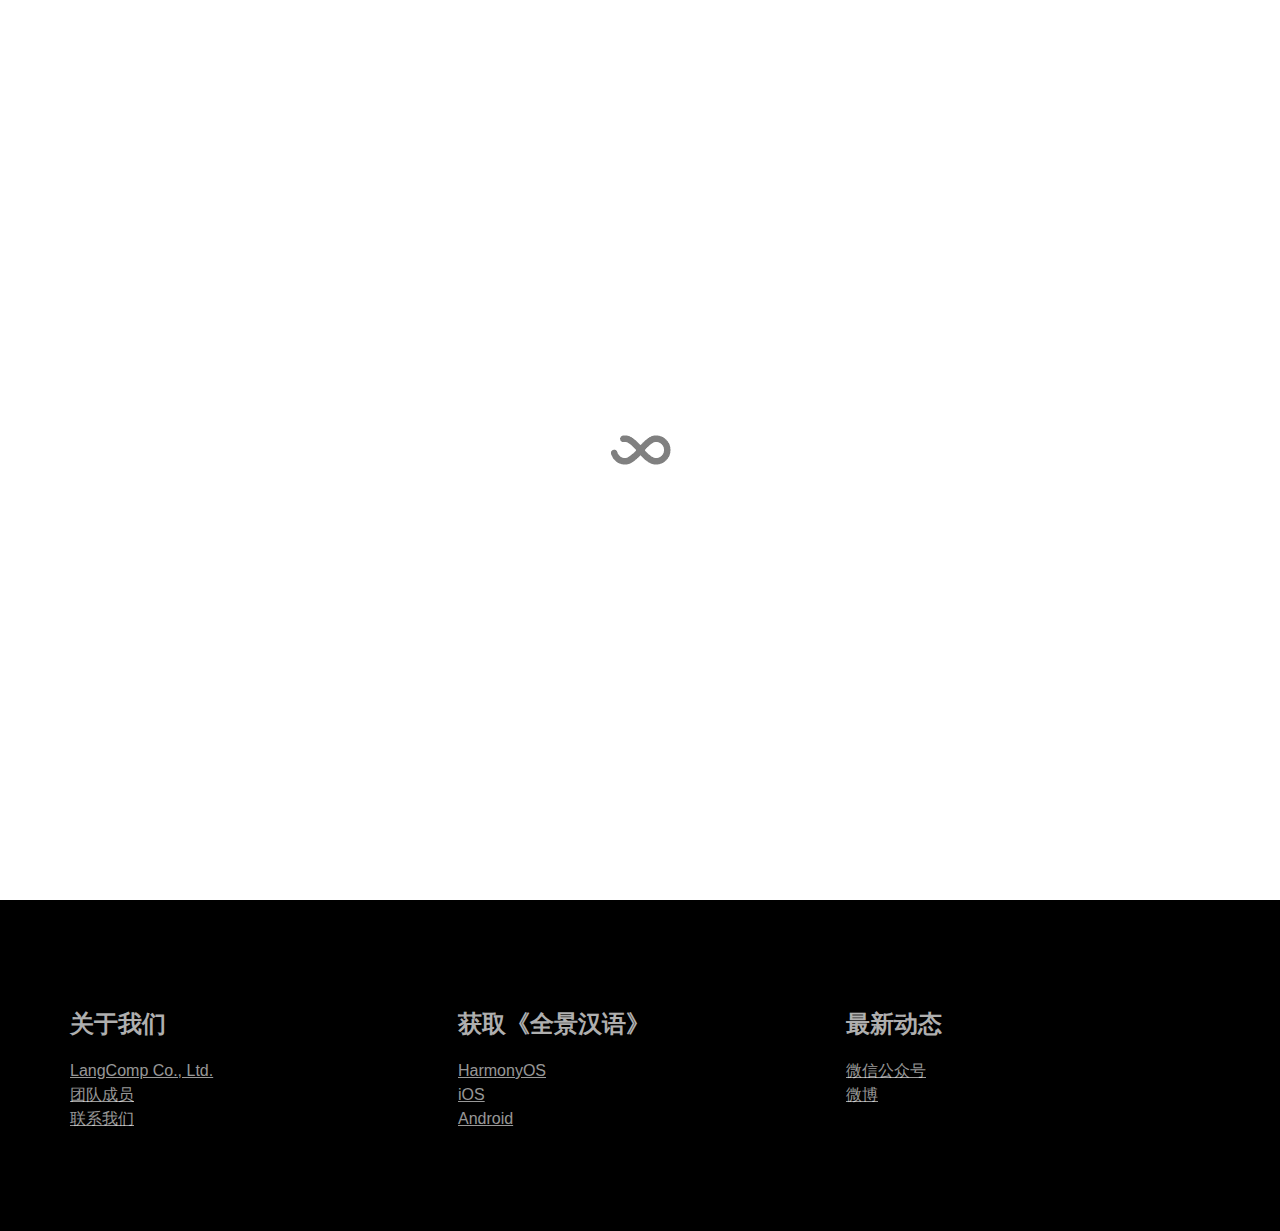
<file: index.html>
<!doctype html><html><head>  <meta charset="utf-8">  <meta name="keywords" content="">  <meta name="description" content="">  <meta name="viewport" content="width=device-width, initial-scale=1.0, viewport-fit=cover, user-scalable=no"><meta name="robots" content="index, follow">  <link rel="shortcut icon" type="image/png" href="favicon.png">  <link rel="stylesheet" type="text/css" href="./all.css?9384">  <title>欢迎学习汉语拼音方案</title>  <!-- Analytics --> <!-- Analytics END -->  </head><body class="mob-disable-anim "><!-- Preloader --><div id="page-loading-blocs-notifaction" class="page-preloader"></div><!-- Preloader END --><!-- Main container --><div class="page-container">  <!-- bloc-1 --><div class="bloc bloc-fill-screen l-bloc" id="bloc-1"><div class="container fill-bloc-top-edge"><div class="row"><div class="col-12"><nav class="navbar navbar-light row navbar-expand-md" role="navigation"><div class="container-fluid "><button id="nav-toggle" type="button" class="ui-navbar-toggler navbar-toggler border-0 p-0 ms-auto me-md-0" aria-expanded="false" aria-label="Toggle navigation" data-bs-toggle="collapse" data-bs-target=".navbar-37427"><span class="navbar-toggler-icon"></span></button><div class="collapse navbar-collapse navbar-120 navbar-29706 navbar-45188 navbar-18426 navbar-37427"><ul class="site-navigation nav navbar-nav ms-auto"><li class="nav-item"><a href="alphabet.html" class="nav-link">字母表</a></li><li class="nav-item"><a href="syllablestruc.html" class="nav-link">音节结构</a></li><li class="nav-item"><a href="initials.html" class="nav-link">声母表</a></li><li class="nav-item"><a href="finals.html" class="nav-link">韵母表</a></li><li class="nav-item"><a href="tonemarker.html" class="nav-link">音调符号</a></li></ul></div></div></nav></div></div></div><div class="container"><div class="row"><div class="col"><h1 class="text-center mg-clear hero-header-text text-purple-gradient btn-resize-mode">欢迎学习<br>汉语拼音方案<br></h1><h3 class="mg-md float-none text-center hero-subheader tc-black">本教程为《全景汉语》预备课程</h3></div></div></div></div><!-- bloc-1 END --><!-- ScrollToTop Button --><a class="bloc-button btn btn-d scrollToTop" onclick="scrollToTarget('1',this)"><svg xmlns="http://www.w3.org/2000/svg" width="22" height="22" viewBox="0 0 32 32"><path class="scroll-to-top-btn-icon" d="M30,22.656l-14-13-14,13"/></svg></a><!-- ScrollToTop Button END--><!-- bloc-2 --><div class="bloc bgc-black d-bloc" id="bloc-2"><div class="container bloc-lg"><div class="row"><div class="col-12 col-sm-4"><h4 class="mg-md text-center btn-resize-mode h4-about-style text-sm-start"><strong>关于我们</strong></h4><a href="index.html" class="a-btn a-block footer-link">LangComp Co., Ltd.</a><a href="member.html" class="a-btn a-block footer-link">团队成员</a><a href="ondev.html" class="a-btn a-block footer-link">联系我们</a></div><div class="col-12 col-sm-4"><h4 class="mg-md text-center btn-resize-mode h4-style text-sm-start"><strong>获取《全景汉语》</strong></h4><a href="ondev.html" class="a-btn a-block footer-link">HarmonyOS</a><a href="ondev.html" class="a-btn a-block footer-link">iOS</a><a href="ondev.html" class="a-btn a-block footer-link">Android</a></div><div class="col-12 col-sm-4"><h4 class="mg-md text-center btn-resize-mode h4-follow-us-style text-sm-start"><strong>最新动态</strong></h4><a href="ondev.html" class="a-btn a-block footer-link">微信公众号</a><a href="ondev.html" class="a-btn a-block footer-link">微博</a></div></div></div></div><!-- bloc-2 END --></div><!-- Main container END -->  <!-- Additional JS --><script src="./js/all.js?4549"></script><!-- Additional JS END --></body></html>
</file>
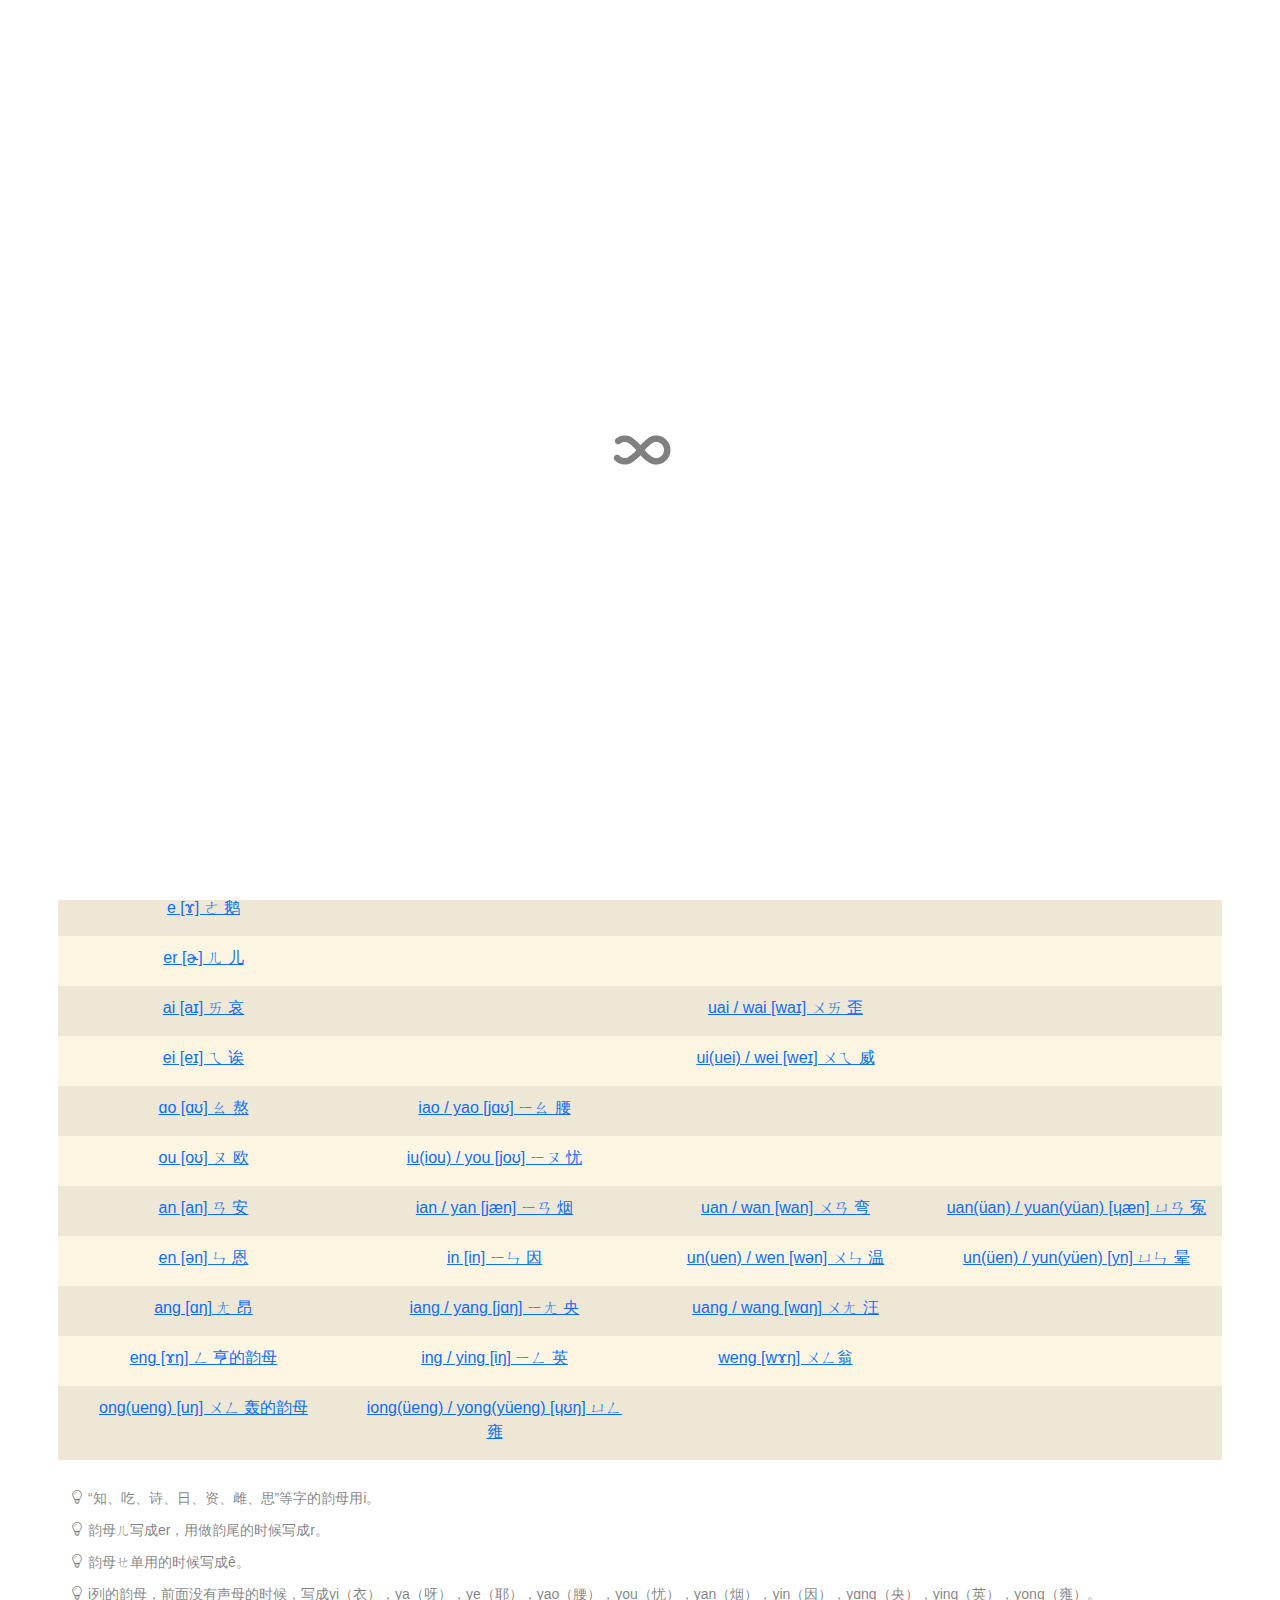
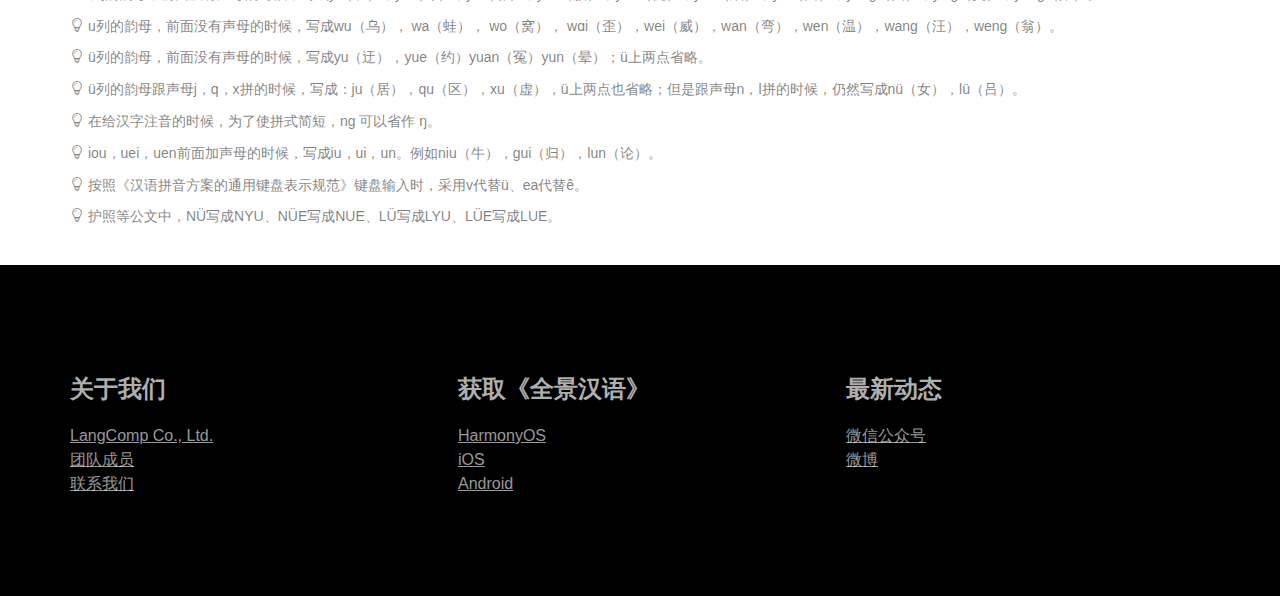
<file: finals.html>
<!doctype html><html><head>  <meta charset="utf-8">  <meta name="keywords" content="">  <meta name="description" content="">  <meta name="viewport" content="width=device-width, initial-scale=1.0, viewport-fit=cover, user-scalable=no"><meta name="robots" content="index, follow">  <link rel="shortcut icon" type="image/png" href="favicon.png">  <link rel="stylesheet" type="text/css" href="./all.css?2990">  <title>韵母表</title>  <!-- Analytics --> <!-- Analytics END -->  </head><body class="mob-disable-anim "><!-- Preloader --><div id="page-loading-blocs-notifaction" class="page-preloader"></div><!-- Preloader END --><!-- Main container --><div class="page-container">  <!-- bloc-0 --><div class="bloc bgc-white l-bloc" id="bloc-0"><div class="container bloc-sm"><div class="row"><div class="col"><nav class="navbar navbar-light row navbar-expand-md nav-invert" role="navigation"><div class="container-fluid nav-invert"><button id="nav-toggle" type="button" class="ui-navbar-toggler navbar-toggler border-0 p-0" aria-expanded="false" aria-label="Toggle navigation" data-bs-toggle="collapse" data-bs-target=".navbar-24598"><span class="navbar-toggler-icon"></span></button><div class="collapse navbar-collapse navbar-24598"><ul class="site-navigation nav navbar-nav"><li class="nav-item"><a href="alphabet.html" class="a-btn nav-link">字母表</a></li><li class="nav-item"><a href="syllablestruc.html" class="a-btn nav-link">音节结构</a></li><li class="nav-item"><a href="initials.html" class="a-btn nav-link">声母表</a></li><li class="nav-item"><a href="finals.html" class="a-btn nav-link">韵母表</a></li><li class="nav-item"><a href="tonemarker.html" class="a-btn nav-link">音调符号</a></li></ul></div><a class="navbar-brand link-style ms-auto me-0" href="index.html">汉语拼音方案</a></div></nav></div></div></div></div><!-- bloc-0 END --><!-- bloc-9 --><div class="bloc l-bloc" id="bloc-9"><div class="container bloc-lg bloc-sm-lg"><div class="row"><div class="col"><h2 class="mg-md">韵母表</h2></div></div></div></div><!-- bloc-9 END --><!-- bloc-10 --><div class="bloc l-bloc" id="bloc-10"><div class="container bloc-lg bloc-sm-lg"><div class="row"><div class="col-sm-10 offset-sm-1 col-md-8 offset-md-2 col-lg-6 offset-lg-3"><div class="ratio ratio-16x9"><video controls class="embed-responsive-item lazyload" data-src="vid/video-placeholder.mp4"><source src="img/lazyload-ph.png" data-src="vid/video-placeholder.mp4" type="video/mp4" />Your browser does not support HTML5 video.</video></div></div></div></div></div><!-- bloc-10 END --><!-- bloc-11 --><div class="bloc tc-black-2" id="bloc-11"><div class="container bloc-lg bloc-sm-lg"><div class="row"><div class="col"><div class="row bgc-aurometalsaurus"><div class="col col-3"><h6 class="text-lg-center mg-sm mx-auto d-block tc-old-lace text-sm-center"><strong>开口呼</strong></h6></div><div class="col"><h6 class="text-lg-center mg-sm mx-auto d-block tc-old-lace text-sm-center"><strong>齐齿呼</strong></h6></div><div class="col"><h6 class="text-lg-center mg-sm mx-auto d-block tc-old-lace text-sm-center"><strong>合口呼</strong></h6></div><div class="col"><h6 class="text-lg-center mg-sm mx-auto d-block tc-old-lace text-sm-center"><strong>撮口呼</strong></h6></div></div><div class="row bgc-old-lace"><div class="col"><p class="text-lg-center mg-sm mx-auto d-block"><div class="text-center"><a class="ltc-black-2" href="#" data-bs-toggle="modal" data-bs-target="#modal-y-i1">-i [ɿ] 资、雌、思</a></div></p><div id="modal-y-i1" class="modal fade" tabindex="-1" role="dialog"><div class="modal-dialog  modal-dialog-centered" role="document"><div class="modal-content"><div class="modal-body"><div class="ratio ratio-16x9"><video class="embed-responsive-item lazyload" autoplay="autoplay" data-src="vid/video-placeholder.mp4"><source src="img/lazyload-ph.png" data-src="vid/video-placeholder.mp4" type="video/mp4" />Your browser does not support HTML5 video.</video></div></div></div></div></div></div><div class="col"><p class="text-lg-center mg-sm mx-auto d-block"><br></p></div><div class="col"><p class="text-lg-center mg-sm mx-auto d-block"><br></p></div><div class="col"><p class="text-lg-center mg-sm mx-auto d-block"><br></p></div></div><div class="row bgc-eggshell"><div class="col"><p class="text-lg-center mg-sm mx-auto d-block"><div class="text-center"><a class="ltc-black-2" href="#" data-bs-toggle="modal" data-bs-target="#modal-y-i2">-i [ʅ] 知、吃、诗、日</a></div></p><div id="modal-y-i2" class="modal fade" tabindex="-1" role="dialog"><div class="modal-dialog  modal-dialog-centered" role="document"><div class="modal-content"><div class="modal-body"><div class="ratio ratio-16x9"><video class="embed-responsive-item lazyload" autoplay="autoplay" data-src="vid/video-placeholder.mp4"><source src="img/lazyload-ph.png" data-src="vid/video-placeholder.mp4" type="video/mp4" />Your browser does not support HTML5 video.</video></div></div></div></div></div></div><div class="col"><p class="text-lg-center mg-sm mx-auto d-block"><div class="text-center"><a class="ltc-black-2" href="#" data-bs-toggle="modal" data-bs-target="#modal-y-iyi">i / yi [i] ㄧ 衣</a></div></p><div id="modal-y-iyi" class="modal fade" tabindex="-1" role="dialog"><div class="modal-dialog  modal-dialog-centered" role="document"><div class="modal-content"><div class="modal-body"><div class="ratio ratio-16x9"><video class="embed-responsive-item lazyload" autoplay="autoplay" data-src="vid/video-placeholder.mp4"><source src="img/lazyload-ph.png" data-src="vid/video-placeholder.mp4" type="video/mp4" />Your browser does not support HTML5 video.</video></div></div></div></div></div></div><div class="col"><p class="text-lg-center mg-sm mx-auto d-block"><div class="text-center"><a class="ltc-black-2" href="#" data-bs-toggle="modal" data-bs-target="#modal-y-u">u / wu [u] ㄨ 乌</a></div></p><div id="modal-y-u" class="modal fade" tabindex="-1" role="dialog"><div class="modal-dialog  modal-dialog-centered" role="document"><div class="modal-content"><div class="modal-body"><div class="ratio ratio-16x9"><video class="embed-responsive-item lazyload" autoplay="autoplay" data-src="vid/video-placeholder.mp4"><source src="img/lazyload-ph.png" data-src="vid/video-placeholder.mp4" type="video/mp4" />Your browser does not support HTML5 video.</video></div></div></div></div></div></div><div class="col col-3"><p class="text-lg-center mg-sm mx-auto d-block"><div class="text-center"><a class="ltc-black-2" href="#" data-bs-toggle="modal" data-bs-target="#modal-y-yu">u(ü) / yu(yü) [y] ㄩ 迂</a></div></p><div id="modal-y-yu" class="modal fade" tabindex="-1" role="dialog"><div class="modal-dialog  modal-dialog-centered" role="document"><div class="modal-content"><div class="modal-body"><div class="ratio ratio-16x9"><video class="embed-responsive-item lazyload" autoplay="autoplay" data-src="vid/video-placeholder.mp4"><source src="img/lazyload-ph.png" data-src="vid/video-placeholder.mp4" type="video/mp4" />Your browser does not support HTML5 video.</video></div></div></div></div></div></div></div><div class="row bgc-old-lace"><div class="col"><p class="text-lg-center mg-sm mx-auto d-block"><div class="text-center"><a class="ltc-black-2" href="#" data-bs-toggle="modal" data-bs-target="#modal-y-a">a [ᴀ] ㄚ 啊</a></div></p><div id="modal-y-a" class="modal fade" tabindex="-1" role="dialog"><div class="modal-dialog  modal-dialog-centered" role="document"><div class="modal-content"><div class="modal-body"><div class="ratio ratio-16x9"><video class="embed-responsive-item lazyload" autoplay="autoplay" data-src="vid/video-placeholder.mp4"><source src="img/lazyload-ph.png" data-src="vid/video-placeholder.mp4" type="video/mp4" />Your browser does not support HTML5 video.</video></div></div></div></div></div></div><div class="col"><p class="text-lg-center mg-sm mx-auto d-block"><div class="text-center"><a class="ltc-black-2" href="#" data-bs-toggle="modal" data-bs-target="#modal-y-ya">ia / ya [ja] ㄧㄚ 呀</a></div></p><div id="modal-y-ya" class="modal fade" tabindex="-1" role="dialog"><div class="modal-dialog  modal-dialog-centered" role="document"><div class="modal-content"><div class="modal-body"><div class="ratio ratio-16x9"><video class="embed-responsive-item lazyload" autoplay="autoplay" data-src="vid/video-placeholder.mp4"><source src="img/lazyload-ph.png" data-src="vid/video-placeholder.mp4" type="video/mp4" />Your browser does not support HTML5 video.</video></div></div></div></div></div></div><div class="col"><p class="text-lg-center mg-sm mx-auto d-block"><div class="text-center"><a class="ltc-black-2" href="#" data-bs-toggle="modal" data-bs-target="#modal-y-ua">ua / wa [wɑ] ㄨㄚ 蛙</a></div></p><div id="modal-y-ua" class="modal fade" tabindex="-1" role="dialog"><div class="modal-dialog  modal-dialog-centered" role="document"><div class="modal-content"><div class="modal-body"><div class="ratio ratio-16x9"><video class="embed-responsive-item lazyload" autoplay="autoplay" data-src="vid/video-placeholder.mp4"><source src="img/lazyload-ph.png" data-src="vid/video-placeholder.mp4" type="video/mp4" />Your browser does not support HTML5 video.</video></div></div></div></div></div></div><div class="col"><p class="text-lg-center mg-sm mx-auto d-block"><br></p></div></div><div class="row bgc-eggshell"><div class="col"><p class="text-lg-center mg-sm mx-auto d-block"><div class="text-center"><a class="ltc-black-2" href="#" data-bs-toggle="modal" data-bs-target="#modal-y-o">o [o] ㄛ 喔</a></div></p><div id="modal-y-o" class="modal fade" tabindex="-1" role="dialog"><div class="modal-dialog  modal-dialog-centered" role="document"><div class="modal-content"><div class="modal-body"><div class="ratio ratio-16x9"><video class="embed-responsive-item lazyload" autoplay="autoplay" data-src="vid/video-placeholder.mp4"><source src="img/lazyload-ph.png" data-src="vid/video-placeholder.mp4" type="video/mp4" />Your browser does not support HTML5 video.</video></div></div></div></div></div></div><div class="col"><p class="text-lg-center mg-sm mx-auto d-block"><div class="text-center"><a class="ltc-black-2" href="#" data-bs-toggle="modal" data-bs-target="#modal-y-yo">yo [jo] ㄧㄛ 唷</a></div></p><div id="modal-y-yo" class="modal fade" tabindex="-1" role="dialog"><div class="modal-dialog  modal-dialog-centered" role="document"><div class="modal-content"><div class="modal-body"><div class="ratio ratio-16x9"><video class="embed-responsive-item lazyload" autoplay="autoplay" data-src="vid/video-placeholder.mp4"><source src="img/lazyload-ph.png" data-src="vid/video-placeholder.mp4" type="video/mp4" />Your browser does not support HTML5 video.</video></div></div></div></div></div></div><div class="col"><p class="text-lg-center mg-sm mx-auto d-block"><div class="text-center"><a class="ltc-black-2" href="#" data-bs-toggle="modal" data-bs-target="#modal-y-uo">uo / wo [wo] ㄨㄛ 窝</a></div></p><div id="modal-y-uo" class="modal fade" tabindex="-1" role="dialog"><div class="modal-dialog  modal-dialog-centered" role="document"><div class="modal-content"><div class="modal-body"><div class="ratio ratio-16x9"><video class="embed-responsive-item lazyload" autoplay="autoplay" data-src="vid/video-placeholder.mp4"><source src="img/lazyload-ph.png" data-src="vid/video-placeholder.mp4" type="video/mp4" />Your browser does not support HTML5 video.</video></div></div></div></div></div></div><div class="col"><p class="text-lg-center mg-sm mx-auto d-block"><br></p></div></div><div class="row bgc-old-lace"><div class="col col-3"><p class="text-lg-center mg-sm mx-auto d-block"><div class="text-center"><a class="ltc-black-2" href="#" data-bs-toggle="modal" data-bs-target="#modal-y-e1">e(ê) [ɛ] ㄝ 诶</a></div></p><div id="modal-y-e1" class="modal fade" tabindex="-1" role="dialog"><div class="modal-dialog  modal-dialog-centered" role="document"><div class="modal-content"><div class="modal-body"><div class="ratio ratio-16x9"><video class="embed-responsive-item lazyload" autoplay="autoplay" data-src="vid/video-placeholder.mp4"><source src="img/lazyload-ph.png" data-src="vid/video-placeholder.mp4" type="video/mp4" />Your browser does not support HTML5 video.</video></div></div></div></div></div></div><div class="col-sm-3 col-3"><p class="text-lg-center mg-sm mx-auto d-block"><div class="text-center"><a class="ltc-black-2" href="#" data-bs-toggle="modal" data-bs-target="#modal-y-ye">ie(iê) / ye(yê) [jɛ] ㄧㄝ 耶</a></div></p><div id="modal-y-ye" class="modal fade" tabindex="-1" role="dialog"><div class="modal-dialog  modal-dialog-centered" role="document"><div class="modal-content"><div class="modal-body"><div class="ratio ratio-16x9"><video class="embed-responsive-item lazyload" autoplay="autoplay" data-src="vid/video-placeholder.mp4"><source src="img/lazyload-ph.png" data-src="vid/video-placeholder.mp4" type="video/mp4" />Your browser does not support HTML5 video.</video></div></div></div></div></div></div><div class="col-sm-3 col-3"><p class="text-lg-center mg-sm mx-auto d-block"><br></p></div><div class="col-sm-3 col-3"><p class="text-lg-center mg-sm mx-auto d-block"><div class="text-center"><a class="ltc-black-2" href="#" data-bs-toggle="modal" data-bs-target="#modal-y-yue">ue(üê) / yue(yüê) [ɥɛ] ㄩㄝ 约</a></div></p><div id="modal-y-yue" class="modal fade" tabindex="-1" role="dialog"><div class="modal-dialog  modal-dialog-centered" role="document"><div class="modal-content"><div class="modal-body"><div class="ratio ratio-16x9"><video class="embed-responsive-item lazyload" autoplay="autoplay" data-src="vid/video-placeholder.mp4"><source src="img/lazyload-ph.png" data-src="vid/video-placeholder.mp4" type="video/mp4" />Your browser does not support HTML5 video.</video></div></div></div></div></div></div></div><div class="row bgc-eggshell"><div class="col"><p class="text-lg-center mg-sm mx-auto d-block"><div class="text-center"><a class="ltc-black-2" href="#" data-bs-toggle="modal" data-bs-target="#modal-y-e2">e [ɤ] ㄜ 鹅</a></div></p><div id="modal-y-e2" class="modal fade" tabindex="-1" role="dialog"><div class="modal-dialog  modal-dialog-centered" role="document"><div class="modal-content"><div class="modal-body"><div class="ratio ratio-16x9"><video class="embed-responsive-item lazyload" autoplay="autoplay" data-src="vid/video-placeholder.mp4"><source src="img/lazyload-ph.png" data-src="vid/video-placeholder.mp4" type="video/mp4" />Your browser does not support HTML5 video.</video></div></div></div></div></div></div><div class="col"><p class="text-lg-center mg-sm mx-auto d-block"><br></p></div><div class="col"><p class="text-lg-center mg-sm mx-auto d-block"><br></p></div><div class="col"><p class="text-lg-center mg-sm mx-auto d-block"><br></p></div></div><div class="row bgc-old-lace"><div class="col"><p class="text-lg-center mg-sm mx-auto d-block"><div class="text-center"><a class="ltc-black-2" href="#" data-bs-toggle="modal" data-bs-target="#modal-y-er">er [ɚ] ㄦ 儿</a></div></p><div id="modal-y-er" class="modal fade" tabindex="-1" role="dialog"><div class="modal-dialog  modal-dialog-centered" role="document"><div class="modal-content"><div class="modal-body"><div class="ratio ratio-16x9"><video class="embed-responsive-item lazyload" autoplay="autoplay" data-src="vid/video-placeholder.mp4"><source src="img/lazyload-ph.png" data-src="vid/video-placeholder.mp4" type="video/mp4" />Your browser does not support HTML5 video.</video></div></div></div></div></div></div><div class="col"><p class="text-lg-center mg-sm mx-auto d-block"><br></p></div><div class="col"><p class="text-lg-center mg-sm mx-auto d-block"><br></p></div><div class="col"><p class="text-lg-center mg-sm mx-auto d-block"><br></p></div></div><div class="row bgc-eggshell"><div class="col"><p class="text-lg-center mg-sm mx-auto d-block"><div class="text-center"><a class="ltc-black-2" href="#" data-bs-toggle="modal" data-bs-target="#modal-y-ai">ai [aɪ] ㄞ 哀</a></div></p><div id="modal-y-ai" class="modal fade" tabindex="-1" role="dialog"><div class="modal-dialog  modal-dialog-centered" role="document"><div class="modal-content"><div class="modal-body"><div class="ratio ratio-16x9"><video class="embed-responsive-item lazyload" autoplay="autoplay" data-src="vid/video-placeholder.mp4"><source src="img/lazyload-ph.png" data-src="vid/video-placeholder.mp4" type="video/mp4" />Your browser does not support HTML5 video.</video></div></div></div></div></div></div><div class="col"><p class="text-lg-center mg-sm mx-auto d-block"><br></p></div><div class="col"><p class="text-lg-center mg-sm mx-auto d-block"><div class="text-center"><a class="ltc-black-2" href="#" data-bs-toggle="modal" data-bs-target="#modal-y-uai">uai / wai [waɪ] ㄨㄞ 歪</a></div></p><div id="modal-y-uai" class="modal fade" tabindex="-1" role="dialog"><div class="modal-dialog  modal-dialog-centered" role="document"><div class="modal-content"><div class="modal-body"><div class="ratio ratio-16x9"><video class="embed-responsive-item lazyload" autoplay="autoplay" data-src="vid/video-placeholder.mp4"><source src="img/lazyload-ph.png" data-src="vid/video-placeholder.mp4" type="video/mp4" />Your browser does not support HTML5 video.</video></div></div></div></div></div></div><div class="col"><p class="text-lg-center mg-sm mx-auto d-block"><br></p></div></div><div class="row bgc-old-lace"><div class="col"><p class="text-lg-center mg-sm mx-auto d-block"><div class="text-center"><a class="ltc-black-2" href="#" data-bs-toggle="modal" data-bs-target="#modal-y-ei">ei [eɪ] ㄟ 诶</a></div></p><div id="modal-y-ei" class="modal fade" tabindex="-1" role="dialog"><div class="modal-dialog  modal-dialog-centered" role="document"><div class="modal-content"><div class="modal-body"><div class="ratio ratio-16x9"><video class="embed-responsive-item lazyload" autoplay="autoplay" data-src="vid/video-placeholder.mp4"><source src="img/lazyload-ph.png" data-src="vid/video-placeholder.mp4" type="video/mp4" />Your browser does not support HTML5 video.</video></div></div></div></div></div></div><div class="col"><p class="text-lg-center mg-sm mx-auto d-block"><br></p></div><div class="col"><p class="text-lg-center mg-sm mx-auto d-block"><div class="text-center"><a class="ltc-black-2" href="#" data-bs-toggle="modal" data-bs-target="#modal-y-wei">ui(uei) / wei [weɪ] ㄨㄟ 威</a></div></p><div id="modal-y-wei" class="modal fade" tabindex="-1" role="dialog"><div class="modal-dialog  modal-dialog-centered" role="document"><div class="modal-content"><div class="modal-body"><div class="ratio ratio-16x9"><video class="embed-responsive-item lazyload" autoplay="autoplay" data-src="vid/video-placeholder.mp4"><source src="img/lazyload-ph.png" data-src="vid/video-placeholder.mp4" type="video/mp4" />Your browser does not support HTML5 video.</video></div></div></div></div></div></div><div class="col"><p class="text-lg-center mg-sm mx-auto d-block"><br></p></div></div><div class="row bgc-eggshell"><div class="col"><p class="text-lg-center mg-sm mx-auto d-block"><div class="text-center"><a class="ltc-black-2" href="#" data-bs-toggle="modal" data-bs-target="#modal-y-ao">ɑo [ɑʊ] ㄠ 熬</a></div></p><div id="modal-y-ao" class="modal fade" tabindex="-1" role="dialog"><div class="modal-dialog  modal-dialog-centered" role="document"><div class="modal-content"><div class="modal-body"><div class="ratio ratio-16x9"><video controls class="embed-responsive-item lazyload" data-src="vid/video-placeholder.mp4"><source src="img/lazyload-ph.png" data-src="vid/video-placeholder.mp4" type="video/mp4" />Your browser does not support HTML5 video.</video></div></div></div></div></div></div><div class="col"><p class="text-lg-center mg-sm mx-auto d-block"><div class="text-center"><a class="ltc-black-2" href="#" data-bs-toggle="modal" data-bs-target="#modal-y-yao">iao / yao [jɑʊ] ㄧㄠ 腰</a></div></p><div id="modal-y-yao" class="modal fade" tabindex="-1" role="dialog"><div class="modal-dialog  modal-dialog-centered" role="document"><div class="modal-content"><div class="modal-body"><div class="ratio ratio-16x9"><video class="embed-responsive-item lazyload" autoplay="autoplay" data-src="vid/video-placeholder.mp4"><source src="img/lazyload-ph.png" data-src="vid/video-placeholder.mp4" type="video/mp4" />Your browser does not support HTML5 video.</video></div></div></div></div></div></div><div class="col"><p class="text-lg-center mg-sm mx-auto d-block"><br></p></div><div class="col"><p class="text-lg-center mg-sm mx-auto d-block"><br></p></div></div><div class="row bgc-old-lace"><div class="col"><p class="text-lg-center mg-sm mx-auto d-block"><div class="text-center"><a class="ltc-black-2" href="#" data-bs-toggle="modal" data-bs-target="#modal-y-ou">ou [oʊ] ㄡ 欧</a></div></p><div id="modal-y-ou" class="modal fade" tabindex="-1" role="dialog"><div class="modal-dialog  modal-dialog-centered" role="document"><div class="modal-content"><div class="modal-body"><div class="ratio ratio-16x9"><video class="embed-responsive-item lazyload" autoplay="autoplay" data-src="vid/video-placeholder.mp4"><source src="img/lazyload-ph.png" data-src="vid/video-placeholder.mp4" type="video/mp4" />Your browser does not support HTML5 video.</video></div></div></div></div></div></div><div class="col"><p class="text-lg-center mg-sm mx-auto d-block"><div class="text-center"><a class="ltc-black-2" href="#" data-bs-toggle="modal" data-bs-target="#modal-y-iou">iu(iou) / you [joʊ] ㄧㄡ 忧</a></div></p><div id="modal-y-iou" class="modal fade" tabindex="-1" role="dialog"><div class="modal-dialog  modal-dialog-centered" role="document"><div class="modal-content"><div class="modal-body"><div class="ratio ratio-16x9"><video class="embed-responsive-item lazyload" autoplay="autoplay" data-src="vid/video-placeholder.mp4"><source src="img/lazyload-ph.png" data-src="vid/video-placeholder.mp4" type="video/mp4" />Your browser does not support HTML5 video.</video></div></div></div></div></div></div><div class="col"><p class="text-lg-center mg-sm mx-auto d-block"><br></p></div><div class="col"><p class="text-lg-center mg-sm mx-auto d-block"><br></p></div></div><div class="row bgc-eggshell"><div class="col-3"><p class="text-lg-center mg-sm mx-auto d-block"><div class="text-center"><a class="ltc-black-2" href="#" data-bs-toggle="modal" data-bs-target="#modal-y-an">an [an] ㄢ 安</a></div></p><div id="modal-y-an" class="modal fade" tabindex="-1" role="dialog"><div class="modal-dialog  modal-dialog-centered" role="document"><div class="modal-content"><div class="modal-body"><div class="ratio ratio-16x9"><video class="embed-responsive-item lazyload" autoplay="autoplay" data-src="vid/video-placeholder.mp4"><source src="img/lazyload-ph.png" data-src="vid/video-placeholder.mp4" type="video/mp4" />Your browser does not support HTML5 video.</video></div></div></div></div></div></div><div class="col-3"><p class="text-lg-center mg-sm mx-auto d-block"><div class="text-center"><a class="ltc-black-2" href="#" data-bs-toggle="modal" data-bs-target="#modal-y-ian">ian / yan [jæn] ㄧㄢ 烟</a></div></p><div id="modal-y-ian" class="modal fade" tabindex="-1" role="dialog"><div class="modal-dialog  modal-dialog-centered" role="document"><div class="modal-content"><div class="modal-body"><div class="ratio ratio-16x9"><video class="embed-responsive-item lazyload" autoplay="autoplay" data-src="vid/video-placeholder.mp4"><source src="img/lazyload-ph.png" data-src="vid/video-placeholder.mp4" type="video/mp4" />Your browser does not support HTML5 video.</video></div></div></div></div></div></div><div class="col-3"><p class="text-lg-center mg-sm mx-auto d-block"><div class="text-center"><a class="ltc-black-2" href="#" data-bs-toggle="modal" data-bs-target="#modal-y-wan">uan / wan [wan] ㄨㄢ 弯</a></div></p><div id="modal-y-wan" class="modal fade" tabindex="-1" role="dialog"><div class="modal-dialog  modal-dialog-centered" role="document"><div class="modal-content"><div class="modal-body"><div class="ratio ratio-16x9"><video controls class="embed-responsive-item lazyload" data-src="vid/video-placeholder.mp4"><source src="img/lazyload-ph.png" data-src="vid/video-placeholder.mp4" type="video/mp4" />Your browser does not support HTML5 video.</video></div></div></div></div></div></div><div class="col-3"><p class="text-lg-center mg-sm mx-auto d-block"><div class="text-center"><a class="ltc-black-2" href="#" data-bs-toggle="modal" data-bs-target="#modal-y-yuan">uan(üan) / yuan(yüan) [ɥæn] ㄩㄢ 冤</a></div></p><div id="modal-y-yuan" class="modal fade" tabindex="-1" role="dialog"><div class="modal-dialog  modal-dialog-centered" role="document"><div class="modal-content"><div class="modal-body"><div class="ratio ratio-16x9"><video class="embed-responsive-item lazyload" autoplay="autoplay" data-src="vid/video-placeholder.mp4"><source src="img/lazyload-ph.png" data-src="vid/video-placeholder.mp4" type="video/mp4" />Your browser does not support HTML5 video.</video></div></div></div></div></div></div></div><div class="row bgc-old-lace"><div class="col-3"><p class="text-lg-center mg-sm mx-auto d-block"><div class="text-center"><a class="ltc-black-2" href="#" data-bs-toggle="modal" data-bs-target="#modal-y-en">en [ən] ㄣ 恩</a></div></p><div id="modal-y-en" class="modal fade" tabindex="-1" role="dialog"><div class="modal-dialog  modal-dialog-centered" role="document"><div class="modal-content"><div class="modal-body"><div class="ratio ratio-16x9"><video class="embed-responsive-item lazyload" autoplay="autoplay" data-src="vid/video-placeholder.mp4"><source src="img/lazyload-ph.png" data-src="vid/video-placeholder.mp4" type="video/mp4" />Your browser does not support HTML5 video.</video></div></div></div></div></div></div><div class="col-3"><p class="text-lg-center mg-sm mx-auto d-block"><div class="text-center"><a class="ltc-black-2" href="#" data-bs-toggle="modal" data-bs-target="#modal-y-in">in [in] ㄧㄣ 因</a></div></p><div id="modal-y-in" class="modal fade" tabindex="-1" role="dialog"><div class="modal-dialog  modal-dialog-centered" role="document"><div class="modal-content"><div class="modal-body"><div class="ratio ratio-16x9"><video class="embed-responsive-item lazyload" autoplay="autoplay" data-src="vid/video-placeholder.mp4"><source src="img/lazyload-ph.png" data-src="vid/video-placeholder.mp4" type="video/mp4" />Your browser does not support HTML5 video.</video></div></div></div></div></div></div><div class="col-3"><p class="text-lg-center mg-sm mx-auto d-block"><div class="text-center"><a class="ltc-black-2" href="#" data-bs-toggle="modal" data-bs-target="#modal-y-wen">un(uen) / wen [wən] ㄨㄣ 温</a></div></p><div id="modal-y-wen" class="modal fade" tabindex="-1" role="dialog"><div class="modal-dialog  modal-dialog-centered" role="document"><div class="modal-content"><div class="modal-body"><div class="ratio ratio-16x9"><video class="embed-responsive-item lazyload" autoplay="autoplay" data-src="vid/video-placeholder.mp4"><source src="img/lazyload-ph.png" data-src="vid/video-placeholder.mp4" type="video/mp4" />Your browser does not support HTML5 video.</video></div></div></div></div></div></div><div class="col-3"><p class="text-lg-center mg-sm mx-auto d-block"><div class="text-center"><a class="ltc-black-2" href="#" data-bs-toggle="modal" data-bs-target="#modal-y-yuen">un(üen) / yun(yüen) [yn] ㄩㄣ 晕</a></div></p><div id="modal-y-yuen" class="modal fade" tabindex="-1" role="dialog"><div class="modal-dialog  modal-dialog-centered" role="document"><div class="modal-content"><div class="modal-body"><div class="ratio ratio-16x9"><video class="embed-responsive-item lazyload" autoplay="autoplay" data-src="vid/video-placeholder.mp4"><source src="img/lazyload-ph.png" data-src="vid/video-placeholder.mp4" type="video/mp4" />Your browser does not support HTML5 video.</video></div></div></div></div></div></div></div><div class="row bgc-eggshell"><div class="col"><p class="text-lg-center mg-sm mx-auto d-block"><div class="text-center"><a class="ltc-black-2" href="#" data-bs-toggle="modal" data-bs-target="#modal-y-ang">ang [ɑŋ] ㄤ 昂</a></div></p><div id="modal-y-ang" class="modal fade" tabindex="-1" role="dialog"><div class="modal-dialog  modal-dialog-centered" role="document"><div class="modal-content"><div class="modal-body"><div class="ratio ratio-16x9"><video class="embed-responsive-item lazyload" autoplay="autoplay" data-src="vid/video-placeholder.mp4"><source src="img/lazyload-ph.png" data-src="vid/video-placeholder.mp4" type="video/mp4" />Your browser does not support HTML5 video.</video></div></div></div></div></div></div><div class="col"><p class="text-lg-center mg-sm mx-auto d-block"><div class="text-center"><a class="ltc-black-2" href="#" data-bs-toggle="modal" data-bs-target="#modal-y-iang">iang / yang [jɑŋ] ㄧㄤ 央</a></div></p><div id="modal-y-iang" class="modal fade" tabindex="-1" role="dialog"><div class="modal-dialog  modal-dialog-centered" role="document"><div class="modal-content"><div class="modal-body"><div class="ratio ratio-16x9"><video controls class="embed-responsive-item lazyload" data-src="vid/video-placeholder.mp4"><source src="img/lazyload-ph.png" data-src="vid/video-placeholder.mp4" type="video/mp4" />Your browser does not support HTML5 video.</video></div></div></div></div></div></div><div class="col"><p class="text-lg-center mg-sm mx-auto d-block"><div class="text-center"><a class="ltc-black-2" href="#" data-bs-toggle="modal" data-bs-target="#modal-y-wang">uang / wang [wɑŋ] ㄨㄤ 汪</a></div></p><div id="modal-y-wang" class="modal fade" tabindex="-1" role="dialog"><div class="modal-dialog  modal-dialog-centered" role="document"><div class="modal-content"><div class="modal-body"><div class="ratio ratio-16x9"><video class="embed-responsive-item lazyload" autoplay="autoplay" data-src="vid/video-placeholder.mp4"><source src="img/lazyload-ph.png" data-src="vid/video-placeholder.mp4" type="video/mp4" />Your browser does not support HTML5 video.</video></div></div></div></div></div></div><div class="col"><p class="text-lg-center mg-sm mx-auto d-block"><br></p></div></div><div class="row bgc-old-lace"><div class="col"><p class="text-lg-center mg-sm mx-auto d-block"><div class="text-center"><a class="ltc-black-2" href="#" data-bs-toggle="modal" data-bs-target="#modal-y-eng">eng [ɤŋ] ㄥ 亨的韵母</a></div></p><div id="modal-y-eng" class="modal fade" tabindex="-1" role="dialog"><div class="modal-dialog  modal-dialog-centered" role="document"><div class="modal-content"><div class="modal-body"><div class="ratio ratio-16x9"><video class="embed-responsive-item lazyload" autoplay="autoplay" data-src="vid/video-placeholder.mp4"><source src="img/lazyload-ph.png" data-src="vid/video-placeholder.mp4" type="video/mp4" />Your browser does not support HTML5 video.</video></div></div></div></div></div></div><div class="col"><p class="text-lg-center mg-sm mx-auto d-block"><div class="text-center"><a class="ltc-black-2" href="#" data-bs-toggle="modal" data-bs-target="#modal-y-ing">ing / ying [iŋ] ㄧㄥ 英</a></div></p><div id="modal-y-ing" class="modal fade" tabindex="-1" role="dialog"><div class="modal-dialog  modal-dialog-centered" role="document"><div class="modal-content"><div class="modal-body"><div class="ratio ratio-16x9"><video class="embed-responsive-item lazyload" autoplay="autoplay" data-src="vid/video-placeholder.mp4"><source src="img/lazyload-ph.png" data-src="vid/video-placeholder.mp4" type="video/mp4" />Your browser does not support HTML5 video.</video></div></div></div></div></div></div><div class="col"><p class="text-lg-center mg-sm mx-auto d-block"><div class="text-center"><a class="ltc-black-2" href="#" data-bs-toggle="modal" data-bs-target="#modal-y-weng">weng [wɤŋ] ㄨㄥ翁</a></div></p><div id="modal-y-weng" class="modal fade" tabindex="-1" role="dialog"><div class="modal-dialog  modal-dialog-centered" role="document"><div class="modal-content"><div class="modal-body"><div class="ratio ratio-16x9"><video class="embed-responsive-item lazyload" autoplay="autoplay" data-src="vid/video-placeholder.mp4"><source src="img/lazyload-ph.png" data-src="vid/video-placeholder.mp4" type="video/mp4" />Your browser does not support HTML5 video.</video></div></div></div></div></div></div><div class="col"><p class="text-lg-center mg-sm mx-auto d-block"><br></p></div></div><div class="row bgc-eggshell"><div class="col-3"><p class="text-lg-center mg-sm mx-auto d-block"><div class="text-center"><a class="ltc-black-2" href="#" data-bs-toggle="modal" data-bs-target="#modal-y-ong">ong(ueng) [uŋ] ㄨㄥ 轰的韵母</a></div></p><div id="modal-y-ong" class="modal fade" tabindex="-1" role="dialog"><div class="modal-dialog  modal-dialog-centered" role="document"><div class="modal-content"><div class="modal-body"><div class="ratio ratio-16x9"><video class="embed-responsive-item lazyload" autoplay="autoplay" data-src="vid/video-placeholder.mp4"><source src="img/lazyload-ph.png" data-src="vid/video-placeholder.mp4" type="video/mp4" />Your browser does not support HTML5 video.</video></div></div></div></div></div></div><div class="col-3"><p class="text-lg-center mg-sm mx-auto d-block"><div class="text-center"><a class="ltc-black-2" href="#" data-bs-toggle="modal" data-bs-target="#modal-y-iong">iong(üeng) / yong(yüeng) [ɥʊŋ] ㄩㄥ 雍</a></div></p><div id="modal-y-iong" class="modal fade" tabindex="-1" role="dialog"><div class="modal-dialog  modal-dialog-centered" role="document"><div class="modal-content"><div class="modal-body"><div class="ratio ratio-16x9"><video class="embed-responsive-item lazyload" autoplay="autoplay" data-src="vid/video-placeholder.mp4"><source src="img/lazyload-ph.png" data-src="vid/video-placeholder.mp4" type="video/mp4" />Your browser does not support HTML5 video.</video></div></div></div></div></div></div><div class="col"><p class="text-lg-center mg-sm mx-auto d-block"><br></p></div><div class="col"><p class="text-lg-center mg-sm mx-auto d-block"><br></p></div></div></div></div></div></div><!-- bloc-11 END --><!-- bloc-12 --><div class="bloc l-bloc" id="bloc-12"><div class="container bloc-lg bloc-no-padding-lg"><div class="row"><div class="col"><h3 class="h3-style mx-auto d-block mg-sm"><span class="li_bulb"></span>&nbsp;“知、吃、诗、日、资、雌、思”等字的韵母用i。</h3></div></div><div class="row"><div class="col"><h3 class="h3-style mx-auto d-block mg-sm"><span class="li_bulb"></span>&nbsp;韵母ㄦ写成er，用做韵尾的时候写成r。</h3></div></div><div class="row"><div class="col"><h3 class="h3-style mx-auto d-block mg-sm"><span class="li_bulb"></span>&nbsp;韵母ㄝ单用的时候写成ê。</h3></div></div><div class="row"><div class="col"><h3 class="h3-style mx-auto d-block mg-sm"><span class="li_bulb"></span>&nbsp;i列的韵母，前面没有声母的时候，写成yi（衣），ya（呀），ye（耶），yao（腰），you（忧），yan（烟），yin（因），yɑng（央），ying（英），yong（雍）。</h3></div></div><div class="row"><div class="col"><h3 class="h3-style mx-auto d-block mg-sm"><span class="li_bulb"></span>&nbsp;u列的韵母，前面没有声母的时候，写成wu（乌）， wa（蛙）， wo（窝）， wɑi（歪），wei（威），wan（弯），wen（温），wang（汪），weng（翁）。</h3></div></div><div class="row"><div class="col"><h3 class="h3-style mx-auto d-block mg-sm"><span class="li_bulb"></span>&nbsp;ü列的韵母，前面没有声母的时候，写成yu（迂），yue（约）yuan（冤）yun（晕）；ü上两点省略。</h3></div></div><div class="row"><div class="col"><h3 class="h3-style mx-auto d-block mg-sm"><span class="li_bulb"></span>&nbsp;ü列的韵母跟声母j，q，x拼的时候，写成：ju（居），qu（区），xu（虚），ü上两点也省略；但是跟声母n，l拼的时候，仍然写成nü（女），lü（吕）。</h3></div></div><div class="row"><div class="col"><h3 class="h3-style mx-auto d-block mg-sm"><span class="li_bulb"></span>&nbsp;在给汉字注音的时候，为了使拼式简短，ng 可以省作 ŋ。</h3></div></div><div class="row"><div class="col"><h3 class="h3-style mx-auto d-block mg-sm"><span class="li_bulb"></span>&nbsp;iou，uei，uen前面加声母的时候，写成iu，ui，un。例如niu（牛），gui（归），lun（论）。</h3></div></div><div class="row"><div class="col"><h3 class="h3-style mx-auto d-block mg-sm"><span class="li_bulb"></span>&nbsp;按照《汉语拼音方案的通用键盘表示规范》键盘输入时，采用v代替ü、ea代替ê。</h3></div></div><div class="row"><div class="col"><h3 class="h3-style mx-auto d-block mg-lg"><span class="li_bulb"></span>&nbsp;护照等公文中，NÜ写成NYU、NÜE写成NUE、LÜ写成LYU、LÜE写成LUE。</h3></div></div></div></div><!-- bloc-12 END --><!-- ScrollToTop Button --><a class="bloc-button btn btn-d scrollToTop" onclick="scrollToTarget('1',this)"><svg xmlns="http://www.w3.org/2000/svg" width="22" height="22" viewBox="0 0 32 32"><path class="scroll-to-top-btn-icon" d="M30,22.656l-14-13-14,13"/></svg></a><!-- ScrollToTop Button END--><!-- bloc-2 --><div class="bloc bgc-black d-bloc" id="bloc-2"><div class="container bloc-lg"><div class="row"><div class="col-12 col-sm-4"><h4 class="mg-md text-center btn-resize-mode h4-about-style text-sm-start"><strong>关于我们</strong></h4><a href="index.html" class="a-btn a-block footer-link">LangComp Co., Ltd.</a><a href="member.html" class="a-btn a-block footer-link">团队成员</a><a href="ondev.html" class="a-btn a-block footer-link">联系我们</a></div><div class="col-12 col-sm-4"><h4 class="mg-md text-center btn-resize-mode h4-style text-sm-start"><strong>获取《全景汉语》</strong></h4><a href="ondev.html" class="a-btn a-block footer-link">HarmonyOS</a><a href="ondev.html" class="a-btn a-block footer-link">iOS</a><a href="ondev.html" class="a-btn a-block footer-link">Android</a></div><div class="col-12 col-sm-4"><h4 class="mg-md text-center btn-resize-mode h4-follow-us-style text-sm-start"><strong>最新动态</strong></h4><a href="ondev.html" class="a-btn a-block footer-link">微信公众号</a><a href="ondev.html" class="a-btn a-block footer-link">微博</a></div></div></div></div><!-- bloc-2 END --></div><!-- Main container END -->  <!-- Additional JS --><script src="./js/all.js?4549"></script><!-- Additional JS END --></body></html>
</file>
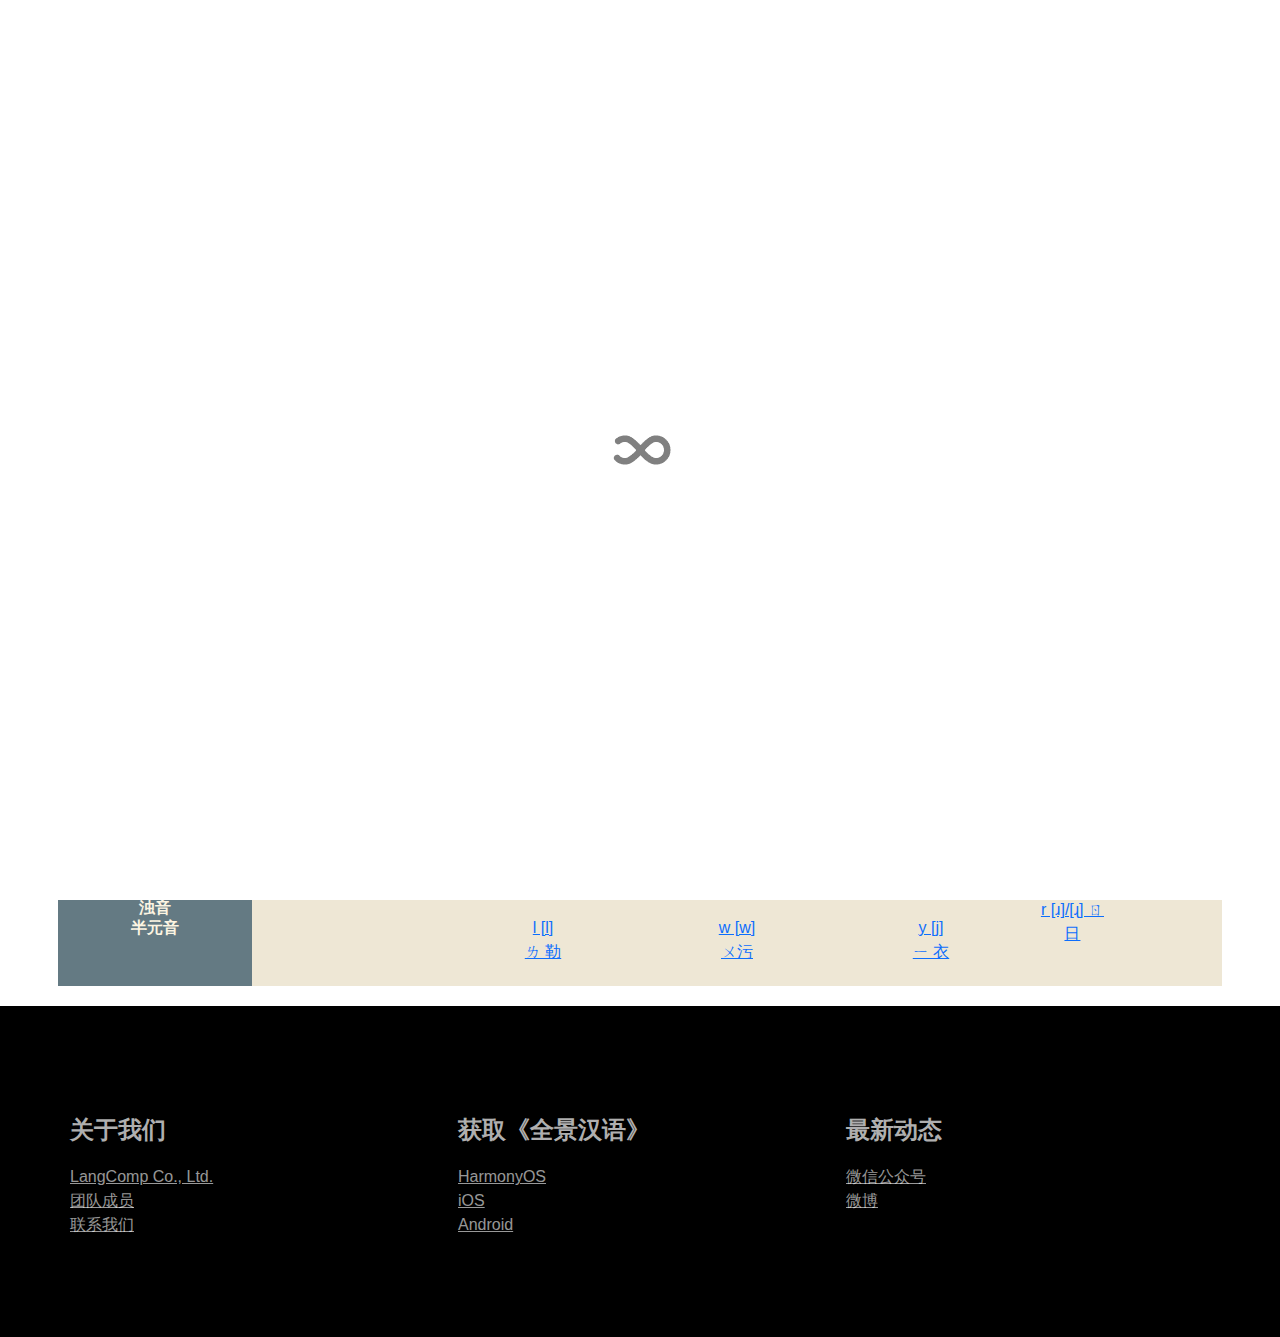
<file: initials.html>
<!doctype html><html><head>  <meta charset="utf-8">  <meta name="keywords" content="">  <meta name="description" content="">  <meta name="viewport" content="width=device-width, initial-scale=1.0, viewport-fit=cover, user-scalable=no"><meta name="robots" content="index, follow">  <link rel="shortcut icon" type="image/png" href="favicon.png">  <link rel="stylesheet" type="text/css" href="./all.css?4363">  <title>声母表</title>  <!-- Analytics --> <!-- Analytics END -->  </head><body class="mob-disable-anim "><!-- Preloader --><div id="page-loading-blocs-notifaction" class="page-preloader"></div><!-- Preloader END --><!-- Main container --><div class="page-container">  <!-- bloc-0 --><div class="bloc bgc-white l-bloc" id="bloc-0"><div class="container bloc-sm"><div class="row"><div class="col"><nav class="navbar navbar-light row navbar-expand-md nav-invert" role="navigation"><div class="container-fluid nav-invert"><button id="nav-toggle" type="button" class="ui-navbar-toggler navbar-toggler border-0 p-0" aria-expanded="false" aria-label="Toggle navigation" data-bs-toggle="collapse" data-bs-target=".navbar-24598"><span class="navbar-toggler-icon"></span></button><div class="collapse navbar-collapse navbar-24598"><ul class="site-navigation nav navbar-nav"><li class="nav-item"><a href="alphabet.html" class="a-btn nav-link">字母表</a></li><li class="nav-item"><a href="syllablestruc.html" class="a-btn nav-link">音节结构</a></li><li class="nav-item"><a href="initials.html" class="a-btn nav-link">声母表</a></li><li class="nav-item"><a href="finals.html" class="a-btn nav-link">韵母表</a></li><li class="nav-item"><a href="tonemarker.html" class="a-btn nav-link">音调符号</a></li></ul></div><a class="navbar-brand link-style ms-auto me-0" href="index.html">汉语拼音方案</a></div></nav></div></div></div></div><!-- bloc-0 END --><!-- bloc-6 --><div class="bloc l-bloc" id="bloc-6"><div class="container bloc-lg bloc-sm-lg"><div class="row"><div class="col"><h2 class="mg-md">声母表</h2></div></div></div></div><!-- bloc-6 END --><!-- bloc-7 --><div class="bloc l-bloc" id="bloc-7"><div class="container bloc-lg bloc-sm-lg"><div class="row"><div class="col-sm-10 offset-sm-1 col-md-8 offset-md-2 col-lg-6 offset-lg-3"><div class="ratio ratio-16x9"><video controls class="embed-responsive-item lazyload" data-src="vid/声母表.MP4"><source src="img/lazyload-ph.png" data-src="vid/声母表.MP4" type="video/mp4" />Your browser does not support HTML5 video.</video></div></div></div></div></div><!-- bloc-7 END --><!-- bloc-7 --><div class="bloc tc-black-2" id="bloc-7"><div class="container bloc-lg bloc-sm-lg"><div class="row"><div class="bgc-aurometalsaurus col"><h6 class="text-lg-center mx-auto d-block tc-old-lace mg-sm h6-bloc-7-style"><br></h6></div><div class="bgc-aurometalsaurus col"><h6 class="text-lg-center mx-auto d-block tc-old-lace mg-sm text-md-center text-center"><strong>唇音</strong></h6></div><div class="bgc-aurometalsaurus col"><h6 class="text-lg-center mx-auto d-block tc-old-lace mg-sm mg-sm-md text-md-center text-center"><strong>舌音</strong></h6></div><div class="bgc-aurometalsaurus col"><h6 class="text-lg-center mx-auto d-block tc-old-lace mg-sm text-md-center mg-sm-md text-center"><strong>喉音</strong></h6></div><div class="bgc-aurometalsaurus col"><h6 class="text-lg-center mx-auto d-block tc-old-lace mg-sm text-md-center mg-sm-md text-center"><strong>牙音</strong></h6></div><div class="bgc-aurometalsaurus col col-2"><h6 class="text-lg-center mx-auto d-block tc-old-lace mg-sm text-md-center mg-sm-md text-center"><strong>齿音</strong></h6></div></div><div class="row bgc-eggshell"><div class="bgc-aurometalsaurus col-2"><h6 class="text-lg-center mx-auto d-block tc-old-lace mg-sm mg-sm-md text-md-center text-sm-center text-center"><strong>不送气<br>清音</strong></h6></div><div class="bgc-eggshell col align-self-center col-2"><p class="text-lg-center mg-sm text-md-center mg-sm-md mx-auto d-block text-sm-center p-93-style"><a class="ltc-black-2" href="#" data-bs-toggle="modal" data-bs-target="#modal-s-b">b [p] ㄅ 玻</a><br></p><div id="modal-s-b" class="modal fade" tabindex="-1" role="dialog"><div class="modal-dialog  modal-dialog-centered" role="document"><div class="modal-content"><div class="modal-body"><div class="ratio ratio-16x9"><video class="embed-responsive-item lazyload" autoplay="autoplay" data-src="vid/s-b.mp4"><source src="img/lazyload-ph.png" data-src="vid/s-b.mp4" type="video/mp4" />Your browser does not support HTML5 video.</video></div></div></div></div></div></div><div class="bgc-eggshell align-self-center col-2"><p class="text-lg-center mx-auto d-block mg-sm text-md-center mg-sm-md text-sm-center p-94-style"><a class="ltc-black-2" href="#" data-bs-toggle="modal" data-bs-target="#modal-s-d">d [t] ㄉ得</a><br></p><div id="modal-s-d" class="modal fade" tabindex="-1" role="dialog"><div class="modal-dialog  modal-dialog-centered" role="document"><div class="modal-content"><div class="modal-body"><div class="ratio ratio-16x9"><video class="embed-responsive-item lazyload" autoplay="autoplay" data-src="vid/s-d.mp4"><source src="img/lazyload-ph.png" data-src="vid/s-d.mp4" type="video/mp4" />Your browser does not support HTML5 video.</video></div></div></div></div></div></div><div class="bgc-eggshell align-self-center col-2"><p class="text-lg-center mx-auto d-block mg-sm text-md-center mg-sm-md text-sm-center p-95-style"><a class="ltc-black-2" href="#" data-bs-toggle="modal" data-bs-target="#modal-s-g">ɡ [k] ㄍ 哥</a><br></p><div id="modal-s-g" class="modal fade" tabindex="-1" role="dialog"><div class="modal-dialog  modal-dialog-centered" role="document"><div class="modal-content"><div class="modal-body"><div class="ratio ratio-16x9"><video class="embed-responsive-item lazyload" autoplay="autoplay" data-src="vid/s-g.mp4"><source src="img/lazyload-ph.png" data-src="vid/s-g.mp4" type="video/mp4" />Your browser does not support HTML5 video.</video></div></div></div></div></div></div><div class="bgc-eggshell col align-self-center col-2"><p class="text-lg-center mx-auto d-block mg-sm text-md-center mg-sm-md text-sm-center p-96-style"><a class="ltc-black-2" href="#" data-bs-toggle="modal" data-bs-target="#modal-s-j">j [tɕ] ㄐ基</a><br></p><div id="modal-s-j" class="modal fade" tabindex="-1" role="dialog"><div class="modal-dialog  modal-dialog-centered" role="document"><div class="modal-content"><div class="modal-body"><div class="ratio ratio-16x9"><video class="embed-responsive-item lazyload" autoplay="autoplay" data-src="vid/s-j.mp4"><source src="img/lazyload-ph.png" data-src="vid/s-j.mp4" type="video/mp4" />Your browser does not support HTML5 video.</video></div></div></div></div></div></div><div class="col-2"><div class="row row-63-style"><div class="bgc-eggshell align-self-center col-md-6 col-2 col"><p class="text-lg-center mx-auto d-block mg-sm text-md-center mg-sm-md text-center p-97-style"><a class="ltc-black-2" href="#" data-bs-toggle="modal" data-bs-target="#modal-s-zh">zh [ʈʂ] ㄓ知</a><br></p><div id="modal-s-zh" class="modal fade" tabindex="-1" role="dialog"><div class="modal-dialog  modal-dialog-centered" role="document"><div class="modal-content"><div class="modal-body"><div class="ratio ratio-16x9"><video class="embed-responsive-item lazyload" autoplay="autoplay" data-src="vid/s-zh.mp4"><source src="img/lazyload-ph.png" data-src="vid/s-zh.mp4" type="video/mp4" />Your browser does not support HTML5 video.</video></div></div></div></div></div></div><div class="bgc-eggshell align-self-center col-md-6 offset-0 col-2 col offset-sm-2 offset-md-0"><p class="text-lg-center mx-auto d-block mg-sm text-md-center mg-sm-md text-center p-98-style"><a class="ltc-black-2" href="#" data-bs-toggle="modal" data-bs-target="#modal-s-z">z [ts] ㄗ资</a><br></p><div id="modal-s-z" class="modal fade" tabindex="-1" role="dialog"><div class="modal-dialog  modal-dialog-centered" role="document"><div class="modal-content"><div class="modal-body"><div class="ratio ratio-16x9"><video class="embed-responsive-item lazyload" autoplay="autoplay" data-src="vid/s-z.mp4"><source src="img/lazyload-ph.png" data-src="vid/s-z.mp4" type="video/mp4" />Your browser does not support HTML5 video.</video></div></div></div></div></div></div></div></div></div><div class="row bgc-old-lace row-style"><div class="bgc-aurometalsaurus col-2"><h6 class="text-lg-center mx-auto d-block tc-old-lace mg-sm text-md-center mg-sm-md text-sm-center text-center"><strong>送气<br>清音</strong></h6></div><div class="bgc-old-lace align-self-center col-2"><p class="text-lg-center mx-auto d-block mg-sm text-md-center mg-sm-md text-sm-center p-99-style"><a class="ltc-black-2" href="#" data-bs-toggle="modal" data-bs-target="#modal-s-p">p [pʰ] ㄆ 坡</a><br></p><div id="modal-s-p" class="modal fade" tabindex="-1" role="dialog"><div class="modal-dialog  modal-dialog-centered" role="document"><div class="modal-content"><div class="modal-body"><div class="ratio ratio-16x9"><video class="embed-responsive-item lazyload" autoplay="autoplay" data-src="vid/s-p.mp4"><source src="img/lazyload-ph.png" data-src="vid/s-p.mp4" type="video/mp4" />Your browser does not support HTML5 video.</video></div></div></div></div></div></div><div class="bgc-old-lace align-self-center col-2"><p class="text-lg-center mx-auto d-block mg-sm p-bloc-7-style text-md-center mg-sm-md text-sm-center"><a class="ltc-black-2" href="#" data-bs-toggle="modal" data-bs-target="#modal-s-t">t [tʰ] ㄊ 特</a><br></p><div id="modal-s-t" class="modal fade" tabindex="-1" role="dialog"><div class="modal-dialog  modal-dialog-centered" role="document"><div class="modal-content"><div class="modal-body"><div class="ratio ratio-16x9"><video class="embed-responsive-item lazyload" autoplay="autoplay" data-src="vid/s-t.mp4"><source src="img/lazyload-ph.png" data-src="vid/s-t.mp4" type="video/mp4" />Your browser does not support HTML5 video.</video></div></div></div></div></div></div><div class="bgc-old-lace align-self-center col-2"><p class="text-lg-center mx-auto d-block mg-sm text-md-center mg-sm-md text-sm-center p-101-style"><a class="ltc-black-2" href="#" data-bs-toggle="modal" data-bs-target="#modal-s-k">k [kʰ] ㄎ 科</a><br></p><div id="modal-s-k" class="modal fade" tabindex="-1" role="dialog"><div class="modal-dialog  modal-dialog-centered" role="document"><div class="modal-content"><div class="modal-body"><div class="ratio ratio-16x9"><video class="embed-responsive-item lazyload" autoplay="autoplay" data-src="vid/s-k.mp4"><source src="img/lazyload-ph.png" data-src="vid/s-k.mp4" type="video/mp4" />Your browser does not support HTML5 video.</video></div></div></div></div></div></div><div class="bgc-old-lace align-self-center col-sm-2 col-2"><p class="text-lg-center mx-auto d-block mg-sm text-md-center mg-sm-md text-sm-center p-102-style"><a class="ltc-black-2" href="#" data-bs-toggle="modal" data-bs-target="#modal-s-q">q [tɕʰ] ㄑ 欺</a><br></p><div id="modal-s-q" class="modal fade" tabindex="-1" role="dialog"><div class="modal-dialog  modal-dialog-centered" role="document"><div class="modal-content"><div class="modal-body"><div class="ratio ratio-16x9"><video class="embed-responsive-item lazyload" autoplay="autoplay" data-src="vid/s-q.mp4"><source src="img/lazyload-ph.png" data-src="vid/s-q.mp4" type="video/mp4" />Your browser does not support HTML5 video.</video></div></div></div></div></div></div><div class="offset-0 col-2"><div class="row row-bloc-7-style"><div class="bgc-old-lace col-md-6 col-1 col"><p class="text-lg-center mx-auto d-block mg-sm text-md-center mg-sm-md p-105-style text-center"><a class="ltc-black-2" href="#" data-bs-toggle="modal" data-bs-target="#modal-s-ch">ch [ʈʂʰ] ㄔ 吃</a><br></p><div id="modal-s-ch" class="modal fade" tabindex="-1" role="dialog"><div class="modal-dialog  modal-dialog-centered" role="document"><div class="modal-content"><div class="modal-body"><div class="ratio ratio-16x9"><video class="embed-responsive-item lazyload" autoplay="autoplay" data-src="vid/s-ch.mp4"><source src="img/lazyload-ph.png" data-src="vid/s-ch.mp4" type="video/mp4" />Your browser does not support HTML5 video.</video></div></div></div></div></div></div><div class="bgc-old-lace col-1 col-md-6 order-sm-0 offset-sm-2 col offset-md-0"><p class="text-lg-center mx-auto d-block mg-sm mg-sm-md text-md-center p-106-style text-sm-center btn-resize-mode"><a class="ltc-black-2" href="#" data-bs-toggle="modal" data-bs-target="#modal-s-c">c [tsʰ] ㄘ 此</a><br></p><div id="modal-s-c" class="modal fade" tabindex="-1" role="dialog"><div class="modal-dialog  modal-dialog-centered" role="document"><div class="modal-content"><div class="modal-body"><div class="ratio ratio-16x9"><video class="embed-responsive-item lazyload" autoplay="autoplay" data-src="vid/s-c.mp4"><source src="img/lazyload-ph.png" data-src="vid/s-c.mp4" type="video/mp4" />Your browser does not support HTML5 video.</video></div></div></div></div></div></div></div></div></div><div class="row bgc-eggshell"><div class="bgc-aurometalsaurus col col-2"><h6 class="text-lg-center mx-auto d-block tc-old-lace mg-sm text-md-center mg-sm-md text-sm-center text-center"><strong>鼻音</strong></h6></div><div class="bgc-eggshell col align-self-center"><p class="text-lg-center mg-sm mx-auto d-block text-md-center mg-sm-md text-sm-center p-105-bloc-7-style"><a class="ltc-black-2" href="#" data-bs-toggle="modal" data-bs-target="#modal-s-m">m [m] ㄇ摸</a><br></p><div id="modal-s-m" class="modal fade" tabindex="-1" role="dialog"><div class="modal-dialog  modal-dialog-centered" role="document"><div class="modal-content"><div class="modal-body"><div class="ratio ratio-16x9"><video class="embed-responsive-item lazyload" autoplay="autoplay" data-src="vid/s-m.mp4"><source src="img/lazyload-ph.png" data-src="vid/s-m.mp4" type="video/mp4" />Your browser does not support HTML5 video.</video></div></div></div></div></div></div><div class="bgc-eggshell col align-self-center"><p class="text-lg-center mg-sm mx-auto d-block text-md-center mg-sm-md text-sm-center p-106-bloc-7-style"><a class="ltc-black-2" href="#" data-bs-toggle="modal" data-bs-target="#modal-s-n">n [n] ㄋ 讷</a><br></p><div id="modal-s-n" class="modal fade" tabindex="-1" role="dialog"><div class="modal-dialog  modal-dialog-centered" role="document"><div class="modal-content"><div class="modal-body"><div class="ratio ratio-16x9 "><video class="embed-responsive-item lazyload" autoplay="autoplay" data-src="vid/s-n.mp4"><source src="img/lazyload-ph.png" data-src="vid/s-n.mp4" type="video/mp4" />Your browser does not support HTML5 video.</video></div></div></div></div></div></div><div class="bgc-eggshell col align-self-center"><p class="text-lg-center mg-sm mx-auto d-block"><br></p></div><div class="bgc-eggshell col align-self-center"><p class="text-lg-center mg-sm mx-auto d-block"><br></p></div><div class="bgc-eggshell col align-self-center"><div class="row"><div class="col-lg-4"><p class="text-lg-center mg-sm mx-auto d-block text-md-center mg-sm-md"><br></p></div></div></div></div><div class="row bgc-old-lace"><div class="bgc-aurometalsaurus col col-2"><h6 class="text-lg-center mx-auto d-block tc-old-lace mg-sm text-md-center mg-sm-md text-sm-center text-center"><strong>清音</strong></h6></div><div class="bgc-old-lace align-self-center col-2"><p class="text-lg-center mg-sm mx-auto d-block text-md-center mg-sm-md text-sm-center p-110-style"><a class="ltc-black-2" href="#" data-bs-toggle="modal" data-bs-target="#modal-s-f">f [f] ㄈ佛</a><br></p><div id="modal-s-f" class="modal fade" tabindex="-1" role="dialog"><div class="modal-dialog  modal-dialog-centered" role="document"><div class="modal-content"><div class="modal-body"><div class="ratio ratio-16x9"><video class="embed-responsive-item lazyload" autoplay="autoplay" data-src="vid/s-f.mp4"><source src="img/lazyload-ph.png" data-src="vid/s-f.mp4" type="video/mp4" />Your browser does not support HTML5 video.</video></div></div></div></div></div></div><div class="bgc-old-lace align-self-center col-2"><p class="text-lg-center mg-sm mx-auto d-block"><br></p></div><div class="bgc-old-lace align-self-center col-2"><p class="text-lg-center mx-auto d-block mg-sm text-md-center mg-sm-md text-sm-center p-112-style"><a class="ltc-black-2" href="#" data-bs-toggle="modal" data-bs-target="#modal-s-h">h [x] ㄏ 喝</a><br></p><div id="modal-s-h" class="modal fade" tabindex="-1" role="dialog"><div class="modal-dialog  modal-dialog-centered" role="document"><div class="modal-content"><div class="modal-body"><div class="ratio ratio-16x9"><video class="embed-responsive-item lazyload" autoplay="autoplay" data-src="vid/s-h.mp4"><source src="img/lazyload-ph.png" data-src="vid/s-h.mp4" type="video/mp4" />Your browser does not support HTML5 video.</video></div></div></div></div></div></div><div class="bgc-old-lace align-self-center col-2"><p class="text-lg-center mg-sm mx-auto d-block text-md-center mg-sm-md text-sm-center p-113-style"><a class="ltc-black-2" href="#" data-bs-toggle="modal" data-bs-target="#modal-s-x">x [ɕ] ㄒ 希</a><br></p><div id="modal-s-x" class="modal fade" tabindex="-1" role="dialog"><div class="modal-dialog  modal-dialog-centered" role="document"><div class="modal-content"><div class="modal-body"><div class="ratio ratio-16x9"><video class="embed-responsive-item lazyload" autoplay="autoplay" data-src="vid/s-x.mp4"><source src="img/lazyload-ph.png" data-src="vid/s-x.mp4" type="video/mp4" />Your browser does not support HTML5 video.</video></div></div></div></div></div></div><div class="col-2"><div class="row row-69-style"><div class="bgc-old-lace align-self-center col-1 offset-md-0 col-md-6"><p class="text-lg-center mg-sm mx-auto d-block text-md-center mg-sm-md text-sm-center p-114-style"><a class="ltc-black-2" href="#" data-bs-toggle="modal" data-bs-target="#modal-s-sh">sh [ʂ] ㄕ 诗</a><br></p><div id="modal-s-sh" class="modal fade" tabindex="-1" role="dialog"><div class="modal-dialog  modal-dialog-centered" role="document"><div class="modal-content"><div class="modal-body"><div class="ratio ratio-16x9"><video class="embed-responsive-item lazyload" autoplay="autoplay" data-src="vid/s-sh.mp4"><source src="img/lazyload-ph.png" data-src="vid/s-sh.mp4" type="video/mp4" />Your browser does not support HTML5 video.</video></div></div></div></div></div></div><div class="bgc-old-lace align-self-center col-1 col-md-6 offset-sm-2 offset-md-0"><p class="text-lg-center mg-sm mx-auto d-block text-md-center mg-sm-md text-sm-center p-115-style"><a class="ltc-black-2" href="#" data-bs-toggle="modal" data-bs-target="#modal-s-s">s [s] ㄙ 思</a><br></p><div id="modal-s-s" class="modal fade" tabindex="-1" role="dialog"><div class="modal-dialog  modal-dialog-centered" role="document"><div class="modal-content"><div class="modal-body"><div class="ratio ratio-16x9"><video controls class="embed-responsive-item lazyload" data-src="vid/s-s.mp4"><source src="img/lazyload-ph.png" data-src="vid/s-s.mp4" type="video/mp4" />Your browser does not support HTML5 video.</video></div></div></div></div></div></div></div></div></div><div class="row bgc-eggshell"><div class="bgc-aurometalsaurus col-2"><h6 class="text-lg-center mx-auto d-block tc-old-lace mg-sm text-md-center mg-sm-md text-sm-center text-center"><strong>浊音<br>半元音</strong></h6></div><div class="bgc-eggshell col-2 d-flex"><p class="mg-sm text-lg-center text-md-center mg-sm-md"><br></p></div><div class="bgc-eggshell align-self-center col-2"><p class="text-lg-center mx-auto d-block mg-sm text-md-center mg-sm-md text-sm-center p-117-style"><a class="ltc-black-2" href="#" data-bs-toggle="modal" data-bs-target="#modal-s-l">l [l] ㄌ 勒</a><br></p><div id="modal-s-l" class="modal fade" tabindex="-1" role="dialog"><div class="modal-dialog  modal-dialog-centered" role="document"><div class="modal-content"><div class="modal-body"><div class="ratio ratio-16x9"><video class="embed-responsive-item lazyload" autoplay="autoplay" data-src="vid/s-l.mp4"><source src="img/lazyload-ph.png" data-src="vid/s-l.mp4" type="video/mp4" />Your browser does not support HTML5 video.</video></div></div></div></div></div></div><div class="bgc-eggshell align-self-center col-2"><p class="text-lg-center mx-auto d-block mg-sm text-md-center mg-sm-md text-sm-center p-118-style"><a class="ltc-black-2" href="#" data-bs-toggle="modal" data-bs-target="#modal-s-w">w [w] ㄨ污</a><br></p><div id="modal-s-w" class="modal fade" tabindex="-1" role="dialog"><div class="modal-dialog  modal-dialog-centered" role="document"><div class="modal-content"><div class="modal-body"><div class="ratio ratio-16x9"><video class="embed-responsive-item lazyload" autoplay="autoplay" data-src="vid/video-placeholder.mp4"><source src="img/lazyload-ph.png" data-src="vid/video-placeholder.mp4" type="video/mp4" />Your browser does not support HTML5 video.</video></div></div></div></div></div></div><div class="bgc-eggshell align-self-center col-2"><p class="text-lg-center mg-sm mx-auto d-block text-md-center mg-sm-md text-sm-center p-119-style"><a class="ltc-black-2" href="#" data-bs-toggle="modal" data-bs-target="#modal-s-y">y [j] ㄧ 衣</a><br></p><div id="modal-s-y" class="modal fade" tabindex="-1" role="dialog"><div class="modal-dialog  modal-dialog-centered" role="document"><div class="modal-content"><div class="modal-body"><div class="ratio ratio-16x9"><video class="embed-responsive-item lazyload" autoplay="autoplay" data-src="vid/video-placeholder.mp4"><source src="img/lazyload-ph.png" data-src="vid/video-placeholder.mp4" type="video/mp4" />Your browser does not support HTML5 video.</video></div></div></div></div></div></div><div class="col-1"><div class="row row-71-style"><div class="bgc-eggshell align-self-center col-1 col-lg-11 col-md-12"><p class="text-lg-center mg-sm mx-auto d-block text-md-center mg-sm-md text-sm-center p-120-style"><div class="text-center container-div-style"><a class="ltc-black-2 link-padding" href="#" data-bs-toggle="modal" data-bs-target="#modal-s-r">r [ɹ]/[ɻ] ㄖ 日</a></div><br></p><div id="modal-s-r" class="modal fade" tabindex="-1" role="dialog"><div class="modal-dialog  modal-dialog-centered" role="document"><div class="modal-content"><div class="modal-body"><div class="ratio ratio-16x9"><video class="embed-responsive-item lazyload" autoplay="autoplay" data-src="vid/s-r.mp4"><source src="img/lazyload-ph.png" data-src="vid/s-r.mp4" type="video/mp4" />Your browser does not support HTML5 video.</video></div></div></div></div></div></div></div></div></div></div></div><!-- bloc-7 END --><!-- ScrollToTop Button --><a class="bloc-button btn btn-d scrollToTop" onclick="scrollToTarget('1',this)"><svg xmlns="http://www.w3.org/2000/svg" width="22" height="22" viewBox="0 0 32 32"><path class="scroll-to-top-btn-icon" d="M30,22.656l-14-13-14,13"/></svg></a><!-- ScrollToTop Button END--><!-- bloc-2 --><div class="bloc bgc-black d-bloc" id="bloc-2"><div class="container bloc-lg"><div class="row"><div class="col-12 col-sm-4"><h4 class="mg-md text-center btn-resize-mode h4-about-style text-sm-start"><strong>关于我们</strong></h4><a href="index.html" class="a-btn a-block footer-link">LangComp Co., Ltd.</a><a href="member.html" class="a-btn a-block footer-link">团队成员</a><a href="ondev.html" class="a-btn a-block footer-link">联系我们</a></div><div class="col-12 col-sm-4"><h4 class="mg-md text-center btn-resize-mode h4-style text-sm-start"><strong>获取《全景汉语》</strong></h4><a href="ondev.html" class="a-btn a-block footer-link">HarmonyOS</a><a href="ondev.html" class="a-btn a-block footer-link">iOS</a><a href="ondev.html" class="a-btn a-block footer-link">Android</a></div><div class="col-12 col-sm-4"><h4 class="mg-md text-center btn-resize-mode h4-follow-us-style text-sm-start"><strong>最新动态</strong></h4><a href="ondev.html" class="a-btn a-block footer-link">微信公众号</a><a href="ondev.html" class="a-btn a-block footer-link">微博</a></div></div></div></div><!-- bloc-2 END --></div><!-- Main container END -->  <!-- Additional JS --><script src="./js/all.js?4549"></script><!-- Additional JS END --></body></html>
</file>
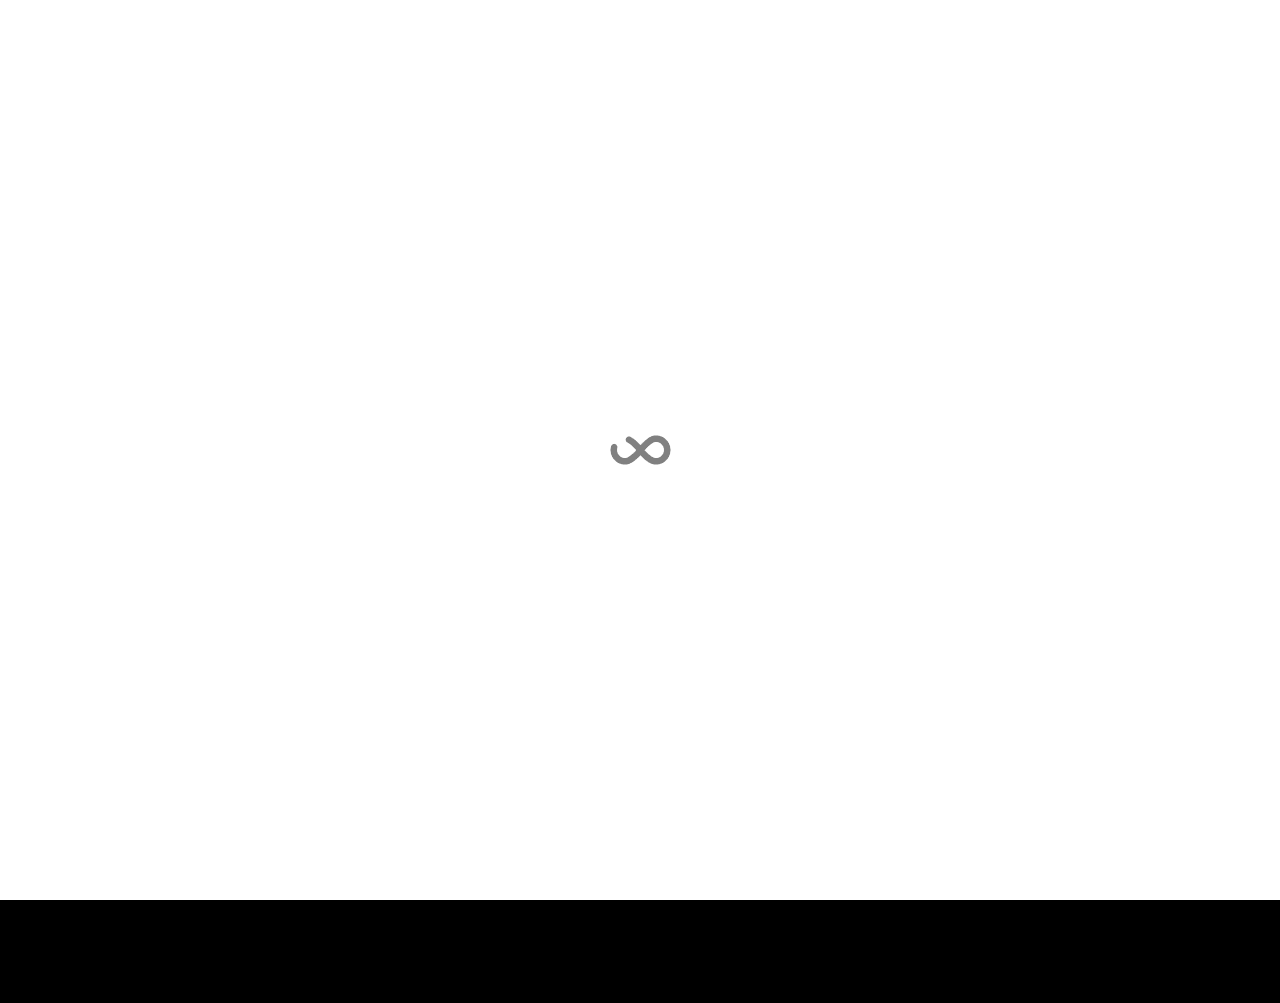
<file: member.html>
<!doctype html><html><head>  <meta charset="utf-8">  <meta name="keywords" content="">  <meta name="description" content="">  <meta name="viewport" content="width=device-width, initial-scale=1.0, viewport-fit=cover, user-scalable=no"><meta name="robots" content="index, follow">  <link rel="shortcut icon" type="image/png" href="favicon.png">  <link rel="stylesheet" type="text/css" href="./all.css?3835">  <title>团队成员</title>  <!-- Analytics --> <!-- Analytics END -->  </head><body class="mob-disable-anim "><!-- Preloader --><div id="page-loading-blocs-notifaction" class="page-preloader"></div><!-- Preloader END --><!-- Main container --><div class="page-container">  <!-- bloc-0 --><div class="bloc bgc-white l-bloc" id="bloc-0"><div class="container bloc-sm"><div class="row"><div class="col"><nav class="navbar navbar-light row navbar-expand-md nav-invert" role="navigation"><div class="container-fluid nav-invert"><button id="nav-toggle" type="button" class="ui-navbar-toggler navbar-toggler border-0 p-0" aria-expanded="false" aria-label="Toggle navigation" data-bs-toggle="collapse" data-bs-target=".navbar-24598"><span class="navbar-toggler-icon"></span></button><div class="collapse navbar-collapse navbar-24598"><ul class="site-navigation nav navbar-nav"><li class="nav-item"><a href="alphabet.html" class="a-btn nav-link">字母表</a></li><li class="nav-item"><a href="syllablestruc.html" class="a-btn nav-link">音节结构</a></li><li class="nav-item"><a href="initials.html" class="a-btn nav-link">声母表</a></li><li class="nav-item"><a href="finals.html" class="a-btn nav-link">韵母表</a></li><li class="nav-item"><a href="tonemarker.html" class="a-btn nav-link">音调符号</a></li></ul></div><a class="navbar-brand link-style ms-auto me-0" href="index.html">汉语拼音方案</a></div></nav></div></div></div></div><!-- bloc-0 END --><!-- bloc-17 --><div class="bloc l-bloc" id="bloc-17"><div class="container bloc-lg"><div class="row"><div class="col-lg-4 col-md-4"><div class="card"><div class="card-body team-card"><img src="img/lazyload-ph.png" data-src="img/AvatarMaker-2.svg" class="rounded-circle mx-auto d-block mt-5 lazyload" width="100" alt="placeholder user" /><h3 class="text-center mg-sm">Dr. LUN Caesar Suen</h3><h5 class="text-center mg-md">Project Leader</h5><div class="row"><div class="col-6 col-sm-2 offset-sm-2 col offset-md-1 offset-lg-2"><div class="text-center"><a href="https://blocsapp.com/"><span class="fa fa-facebook-official icon-md"></span></a></div></div><div class="col-6 col-sm-2"><div class="text-center"><a href="https://blocsapp.com/"><span class="fa fa-twitter icon-md"></span></a></div></div><div class="col-6 col-sm-2"><div class="text-center"><a href="https://blocsapp.com/"><span class="fa fa-instagram icon-md"></span></a></div></div><div class="col-6 col-sm-2"><div class="text-center"><a href="https://blocsapp.com/"><span class="fa fa-envelope-o icon-md"></span></a></div></div></div></div></div></div><div class="col-lg-4 col-md-4 mt-3 mt-md-0"><div class="card"><div class="card-body team-card"><img src="img/lazyload-ph.png" data-src="img/AvatarMaker-4.svg" class="rounded-circle mx-auto d-block mt-5 lazyload" width="100" alt="placeholder user" /><h3 class="text-center mg-sm">Dr. KAO Chingyü</h3><h5 class="text-center mg-md">Website Designer</h5><div class="row"><div class="col-6 col-sm-2 offset-sm-2 col offset-md-1 offset-lg-2"><div class="text-center"><a href="https://blocsapp.com/"><span class="fa fa-facebook-official icon-md"></span></a></div></div><div class="col-6 col-sm-2"><div class="text-center"><a href="https://blocsapp.com/"><span class="fa fa-twitter icon-md"></span></a></div></div><div class="col-6 col-sm-2"><div class="text-center"><a href="https://blocsapp.com/"><span class="fa fa-instagram icon-md"></span></a></div></div><div class="col-6 col-sm-2"><div class="text-center"><a href="https://blocsapp.com/"><span class="fa fa-envelope-o icon-md"></span></a></div></div></div></div></div></div><div class="col-lg-4 col-md-4 mt-3 mt-md-0"><div class="card"><div class="card-body team-card"><img src="img/lazyload-ph.png" data-src="img/AvatarMaker-3.svg" class="rounded-circle mx-auto d-block mt-5 lazyload" width="100" alt="placeholder user" /><h3 class="text-center mg-sm">Dr. BIAN Kewei</h3><h5 class="text-center mg-md">Content Developer</h5><div class="row"><div class="col-6 col-sm-2 offset-sm-2 col offset-md-1 offset-lg-2"><div class="text-center"><a href="https://blocsapp.com/"><span class="fa fa-facebook-official icon-md"></span></a></div></div><div class="col-6 col-sm-2"><div class="text-center"><a href="https://blocsapp.com/"><span class="fa fa-twitter icon-md"></span></a></div></div><div class="col-6 col-sm-2"><div class="text-center"><a href="https://blocsapp.com/"><span class="fa fa-instagram icon-md"></span></a></div></div><div class="col-6 col-sm-2"><div class="text-center"><a href="https://blocsapp.com/"><span class="fa fa-envelope-o icon-md"></span></a></div></div></div></div></div></div></div></div></div><!-- bloc-17 END --><!-- bloc-2 --><div class="bloc bgc-black d-bloc" id="bloc-2"><div class="container bloc-lg"><div class="row"><div class="col-12 col-sm-4"><h4 class="mg-md text-center btn-resize-mode h4-about-style text-sm-start"><strong>关于我们</strong></h4><a href="index.html" class="a-btn a-block footer-link">LangComp Co., Ltd.</a><a href="member.html" class="a-btn a-block footer-link">团队成员</a><a href="ondev.html" class="a-btn a-block footer-link">联系我们</a></div><div class="col-12 col-sm-4"><h4 class="mg-md text-center btn-resize-mode h4-style text-sm-start"><strong>获取《全景汉语》</strong></h4><a href="ondev.html" class="a-btn a-block footer-link">HarmonyOS</a><a href="ondev.html" class="a-btn a-block footer-link">iOS</a><a href="ondev.html" class="a-btn a-block footer-link">Android</a></div><div class="col-12 col-sm-4"><h4 class="mg-md text-center btn-resize-mode h4-follow-us-style text-sm-start"><strong>最新动态</strong></h4><a href="ondev.html" class="a-btn a-block footer-link">微信公众号</a><a href="ondev.html" class="a-btn a-block footer-link">微博</a></div></div></div></div><!-- bloc-2 END --></div><!-- Main container END -->  <!-- Additional JS --><script src="./js/all.js?4549"></script><!-- Additional JS END --></body></html>
</file>
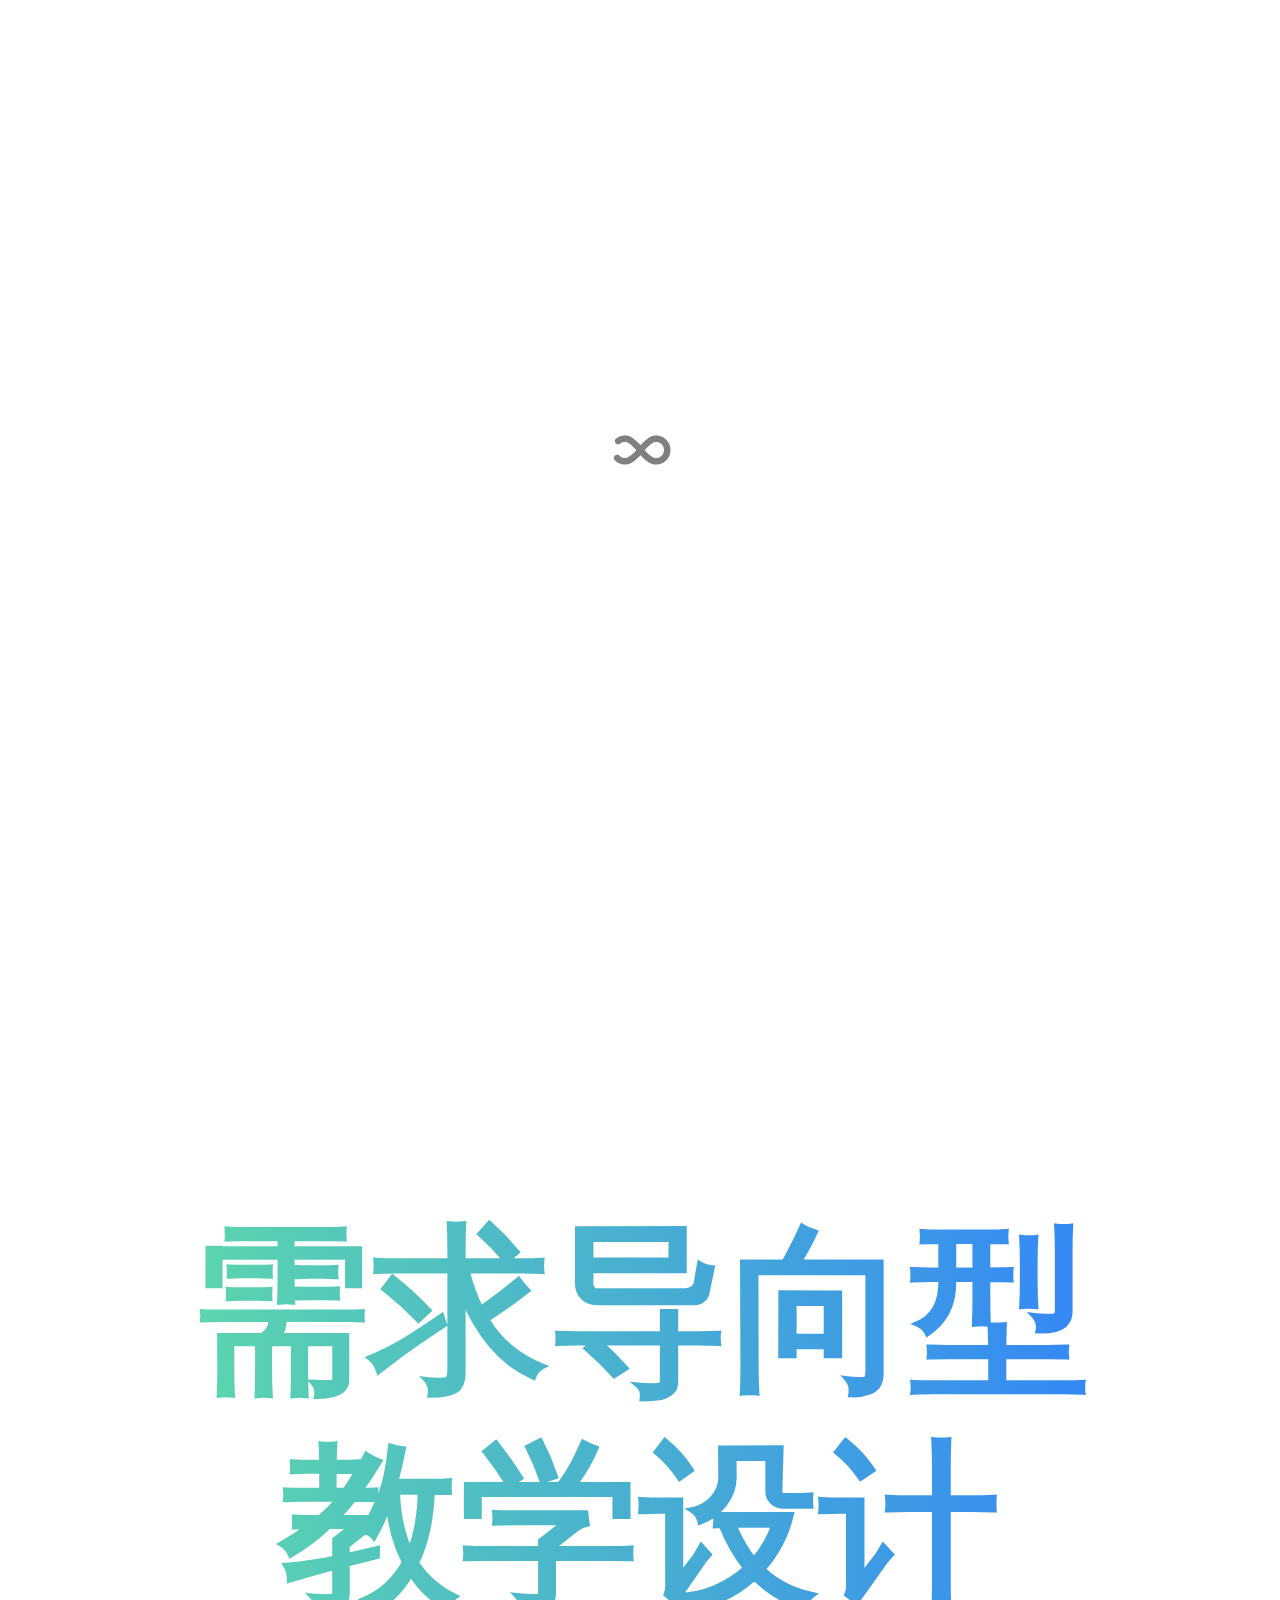
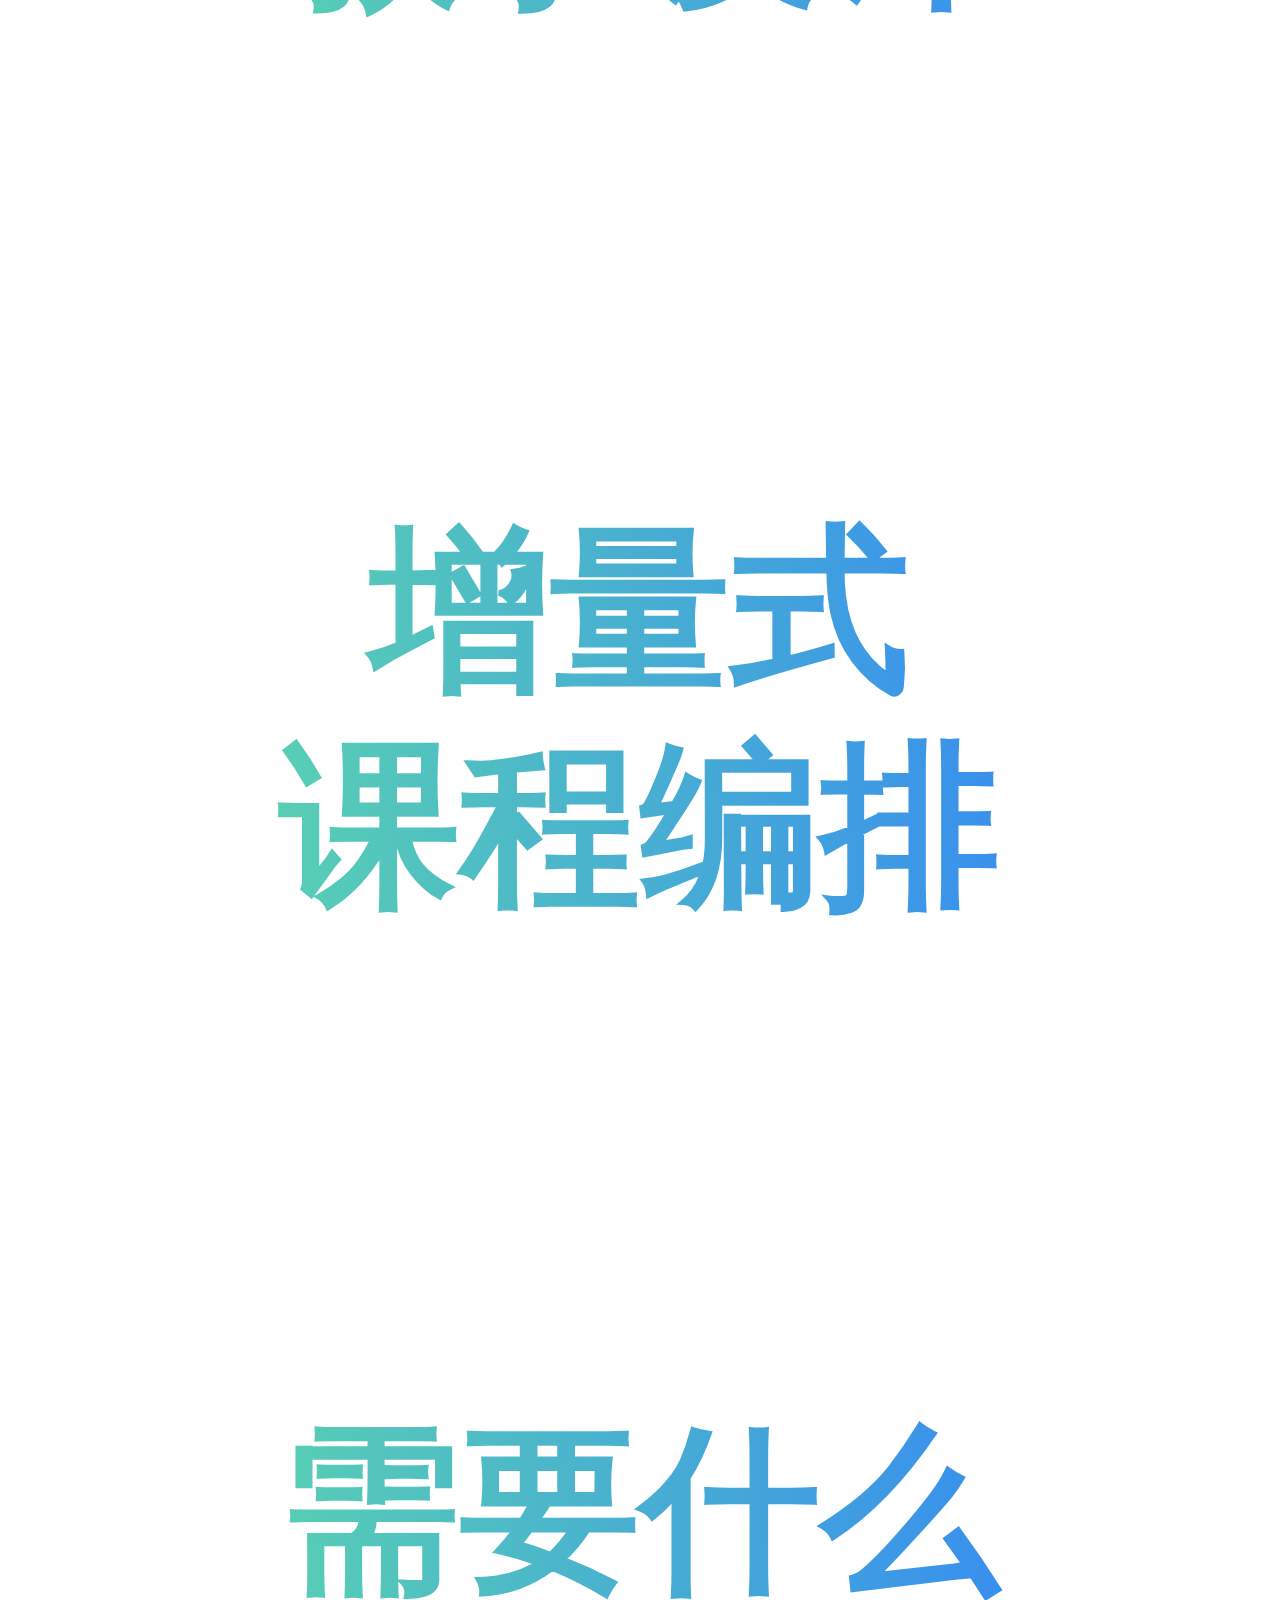
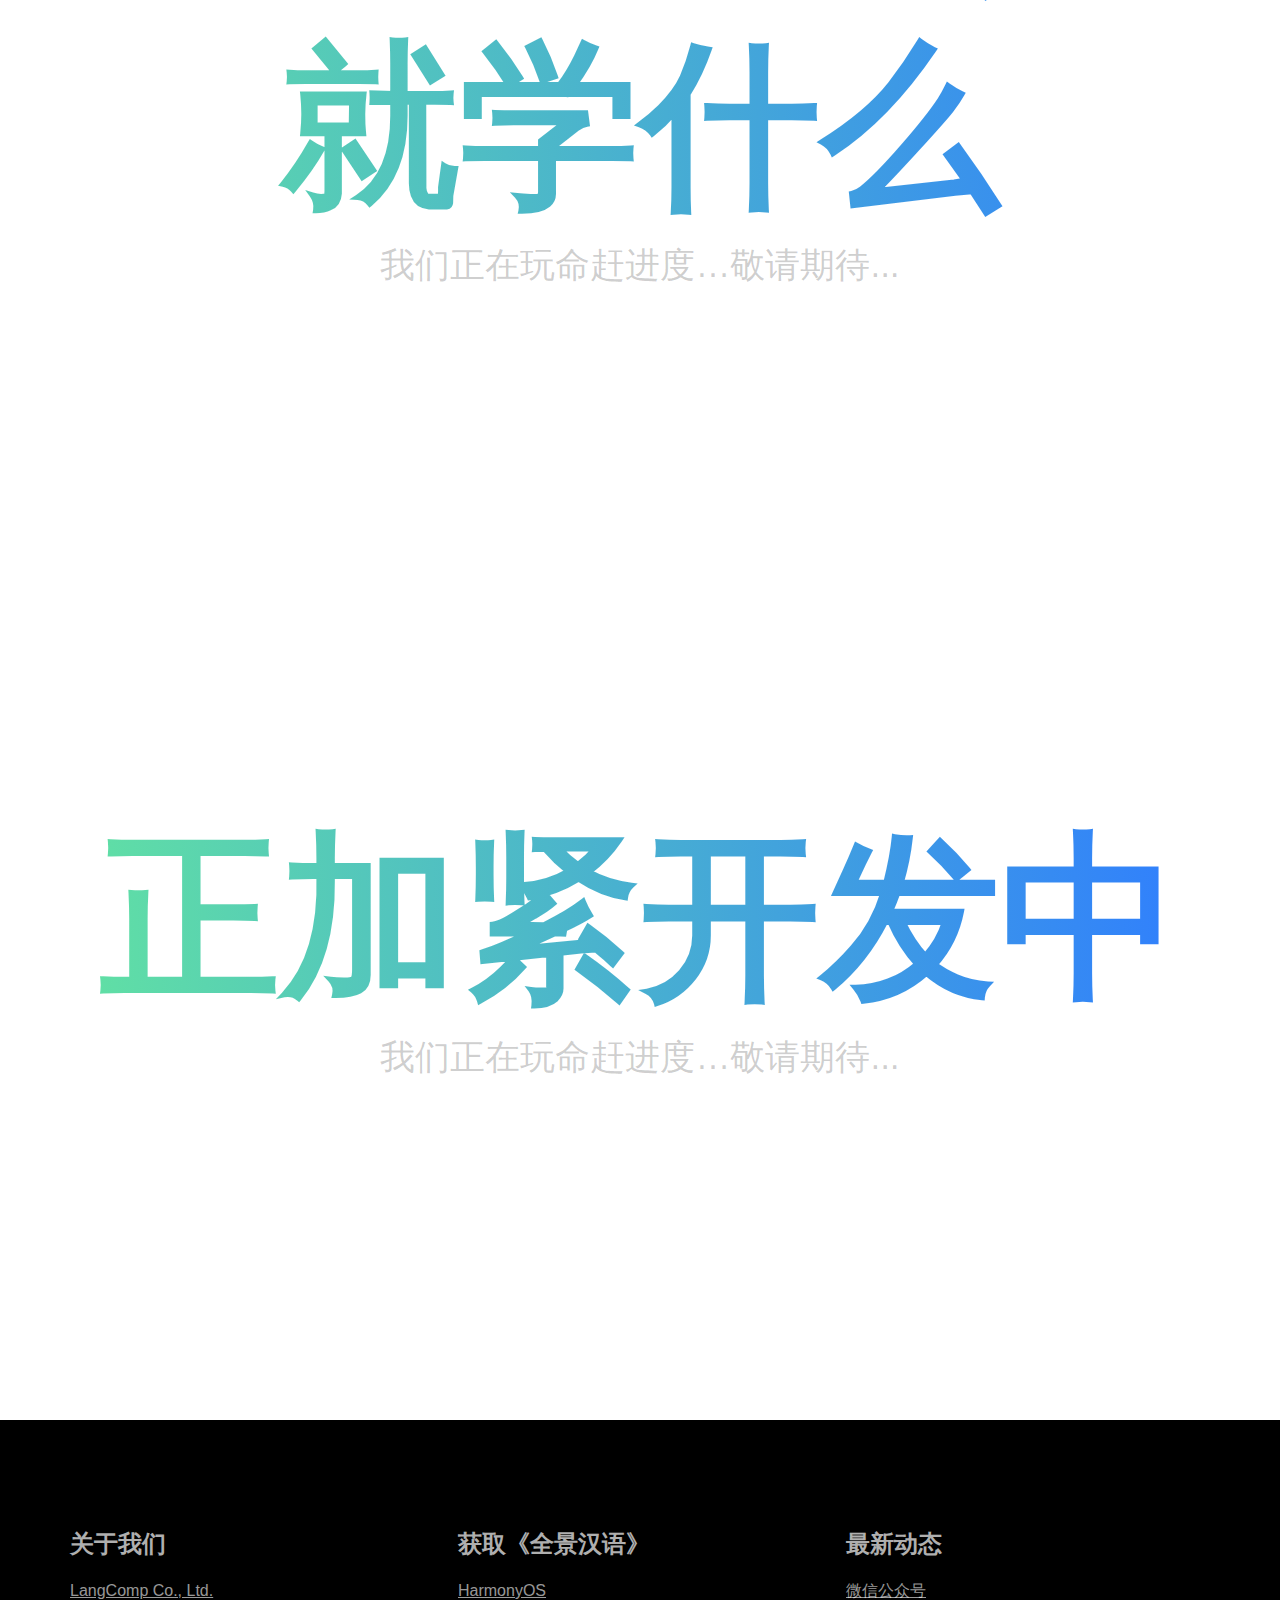
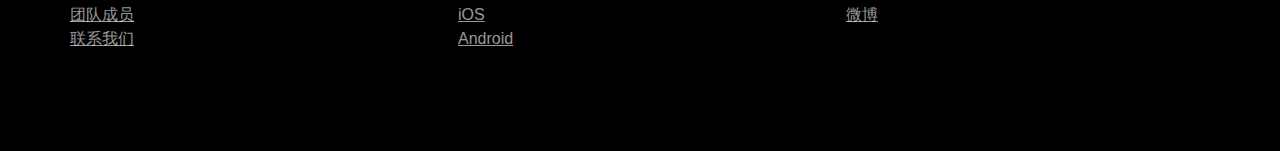
<file: ondev.html>
<!doctype html><html><head>  <meta charset="utf-8">  <meta name="keywords" content="">  <meta name="description" content="">  <meta name="viewport" content="width=device-width, initial-scale=1.0, viewport-fit=cover, user-scalable=no"><meta name="robots" content="index, follow">  <link rel="shortcut icon" type="image/png" href="favicon.png">  <link rel="stylesheet" type="text/css" href="./all.css?966">  <title>加紧开发中</title>  <!-- Analytics --> <!-- Analytics END -->  </head><body class="mob-disable-anim "><!-- Preloader --><div id="page-loading-blocs-notifaction" class="page-preloader"></div><!-- Preloader END --><!-- Main container --><div class="page-container">  <!-- bloc-0 --><div class="bloc bgc-white l-bloc" id="bloc-0"><div class="container bloc-sm"><div class="row"><div class="col"><nav class="navbar navbar-light row navbar-expand-md nav-invert" role="navigation"><div class="container-fluid nav-invert"><button id="nav-toggle" type="button" class="ui-navbar-toggler navbar-toggler border-0 p-0" aria-expanded="false" aria-label="Toggle navigation" data-bs-toggle="collapse" data-bs-target=".navbar-24598"><span class="navbar-toggler-icon"></span></button><div class="collapse navbar-collapse navbar-24598"><ul class="site-navigation nav navbar-nav"><li class="nav-item"><a href="alphabet.html" class="a-btn nav-link">字母表</a></li><li class="nav-item"><a href="syllablestruc.html" class="a-btn nav-link">音节结构</a></li><li class="nav-item"><a href="initials.html" class="a-btn nav-link">声母表</a></li><li class="nav-item"><a href="finals.html" class="a-btn nav-link">韵母表</a></li><li class="nav-item"><a href="tonemarker.html" class="a-btn nav-link">音调符号</a></li></ul></div><a class="navbar-brand link-style ms-auto me-0" href="index.html">汉语拼音方案</a></div></nav></div></div></div></div><!-- bloc-0 END --><!-- bloc-18 --><div class="bloc bloc-fill-screen l-bloc" id="bloc-18"><div class="container"><div class="row"><div class="col"><h1 class="text-center mg-clear hero-header-text text-blue-gradient">全新的<br>汉语学习体验</h1><h3 class="mg-md float-none text-center hero-subheader tc-black-3 scroll-fx-left-in-fade scroll-fx-right-out-fade scroll-fx-continuous">我们正在玩命赶进度…敬请期待...</h3></div></div></div><div class="container fill-bloc-bottom-edge"><div class="row"><div class="col-12"><div class="text-center"><a href="#" data-scroll-speed="1000" onclick="scrollToTarget('#bloc-19',this)"><span class="fa fa-angle-down icon-md animated bounce animDelay08 animLoopInfinite"></span></a></div></div></div></div></div><!-- bloc-18 END --><!-- bloc-19 --><div class="bloc bloc-fill-screen l-bloc" id="bloc-19"><div class="container"><div class="row"><div class="col"><h1 class="text-center mg-clear hero-header-text text-blue-gradient">需求导向型<br>教学设计</h1><h3 class="mg-md text-center hero-subheader tc-black-3 scroll-fx-left-in-fade scroll-fx-right-out-fade mx-auto d-block scroll-fx-continuous">我们正在玩命赶进度…敬请期待...</h3></div></div></div><div class="container fill-bloc-bottom-edge"><div class="row"><div class="col-12"><div class="text-center"><a href="#" data-scroll-speed="1000" onclick="scrollToTarget('#bloc-20',this)"><span class="fa fa-angle-down icon-md animated bounce animDelay08 animLoopInfinite"></span></a></div></div></div></div></div><!-- bloc-19 END --><!-- bloc-20 --><div class="bloc bloc-fill-screen l-bloc" id="bloc-20"><div class="container"><div class="row"><div class="col"><h1 class="text-center mg-clear hero-header-text text-blue-gradient">增量式<br>课程编排</h1><h3 class="mg-md float-none text-center hero-subheader tc-black-3 scroll-fx-right-out-fade scroll-fx-left-in-fade scroll-fx-continuous">我们正在玩命赶进度…敬请期待...</h3></div></div></div><div class="container fill-bloc-bottom-edge"><div class="row"><div class="col-12"><div class="text-center"><a href="#" data-scroll-speed="1000" onclick="scrollToTarget('#bloc-21',this)"><span class="fa fa-angle-down icon-md animated bounce animDelay08 animLoopInfinite"></span></a></div></div></div></div></div><!-- bloc-20 END --><!-- bloc-21 --><div class="bloc bloc-fill-screen l-bloc" id="bloc-21"><div class="container"><div class="row"><div class="col"><h1 class="text-center mg-clear hero-header-text text-blue-gradient">需要什么<br>就学什么</h1><h3 class="mg-md float-none text-center hero-subheader tc-black-3 scroll-fx-left-in-fade scroll-fx-right-out-fade scroll-fx-continuous">我们正在玩命赶进度…敬请期待...</h3></div></div></div><div class="container fill-bloc-bottom-edge"><div class="row"><div class="col-12"><div class="text-center"><a href="#" data-scroll-speed="1000" onclick="scrollToTarget('#bloc-22',this)"><span class="fa fa-angle-down icon-md animDelay08 animated bounce none animLoopInfinite" data-appear-anim-style="bounce"></span></a></div></div></div></div></div><!-- bloc-21 END --><!-- bloc-22 --><div class="bloc bloc-fill-screen l-bloc" id="bloc-22"><div class="container"><div class="row"><div class="col"><h1 class="text-center mg-clear hero-header-text text-blue-gradient">正加紧开发中</h1><h3 class="mg-md float-none text-center hero-subheader tc-black-3 scroll-fx-left-in-fade scroll-fx-right-out-fade scroll-fx-continuous">我们正在玩命赶进度…敬请期待...</h3></div></div></div><div class="container fill-bloc-bottom-edge"><div class="row"><div class="col-12"><div class="text-center"><a href="#" data-scroll-speed="1000" onclick="scrollToTarget('#bloc-18',this)"><span class="icon-md animated bounce animDelay08 fa fa-angle-double-up animLoopInfinite"></span></a></div></div></div></div></div><!-- bloc-22 END --><!-- ScrollToTop Button --><a class="bloc-button btn btn-d scrollToTop" onclick="scrollToTarget('1',this)"><svg xmlns="http://www.w3.org/2000/svg" width="22" height="22" viewBox="0 0 32 32"><path class="scroll-to-top-btn-icon" d="M30,22.656l-14-13-14,13"/></svg></a><!-- ScrollToTop Button END--><!-- bloc-2 --><div class="bloc bgc-black d-bloc" id="bloc-2"><div class="container bloc-lg"><div class="row"><div class="col-12 col-sm-4"><h4 class="mg-md text-center btn-resize-mode h4-about-style text-sm-start"><strong>关于我们</strong></h4><a href="index.html" class="a-btn a-block footer-link">LangComp Co., Ltd.</a><a href="member.html" class="a-btn a-block footer-link">团队成员</a><a href="ondev.html" class="a-btn a-block footer-link">联系我们</a></div><div class="col-12 col-sm-4"><h4 class="mg-md text-center btn-resize-mode h4-style text-sm-start"><strong>获取《全景汉语》</strong></h4><a href="ondev.html" class="a-btn a-block footer-link">HarmonyOS</a><a href="ondev.html" class="a-btn a-block footer-link">iOS</a><a href="ondev.html" class="a-btn a-block footer-link">Android</a></div><div class="col-12 col-sm-4"><h4 class="mg-md text-center btn-resize-mode h4-follow-us-style text-sm-start"><strong>最新动态</strong></h4><a href="ondev.html" class="a-btn a-block footer-link">微信公众号</a><a href="ondev.html" class="a-btn a-block footer-link">微博</a></div></div></div></div><!-- bloc-2 END --></div><!-- Main container END -->  <!-- Additional JS --><script src="./js/all.js?4549"></script><!-- Additional JS END --></body></html>
</file>
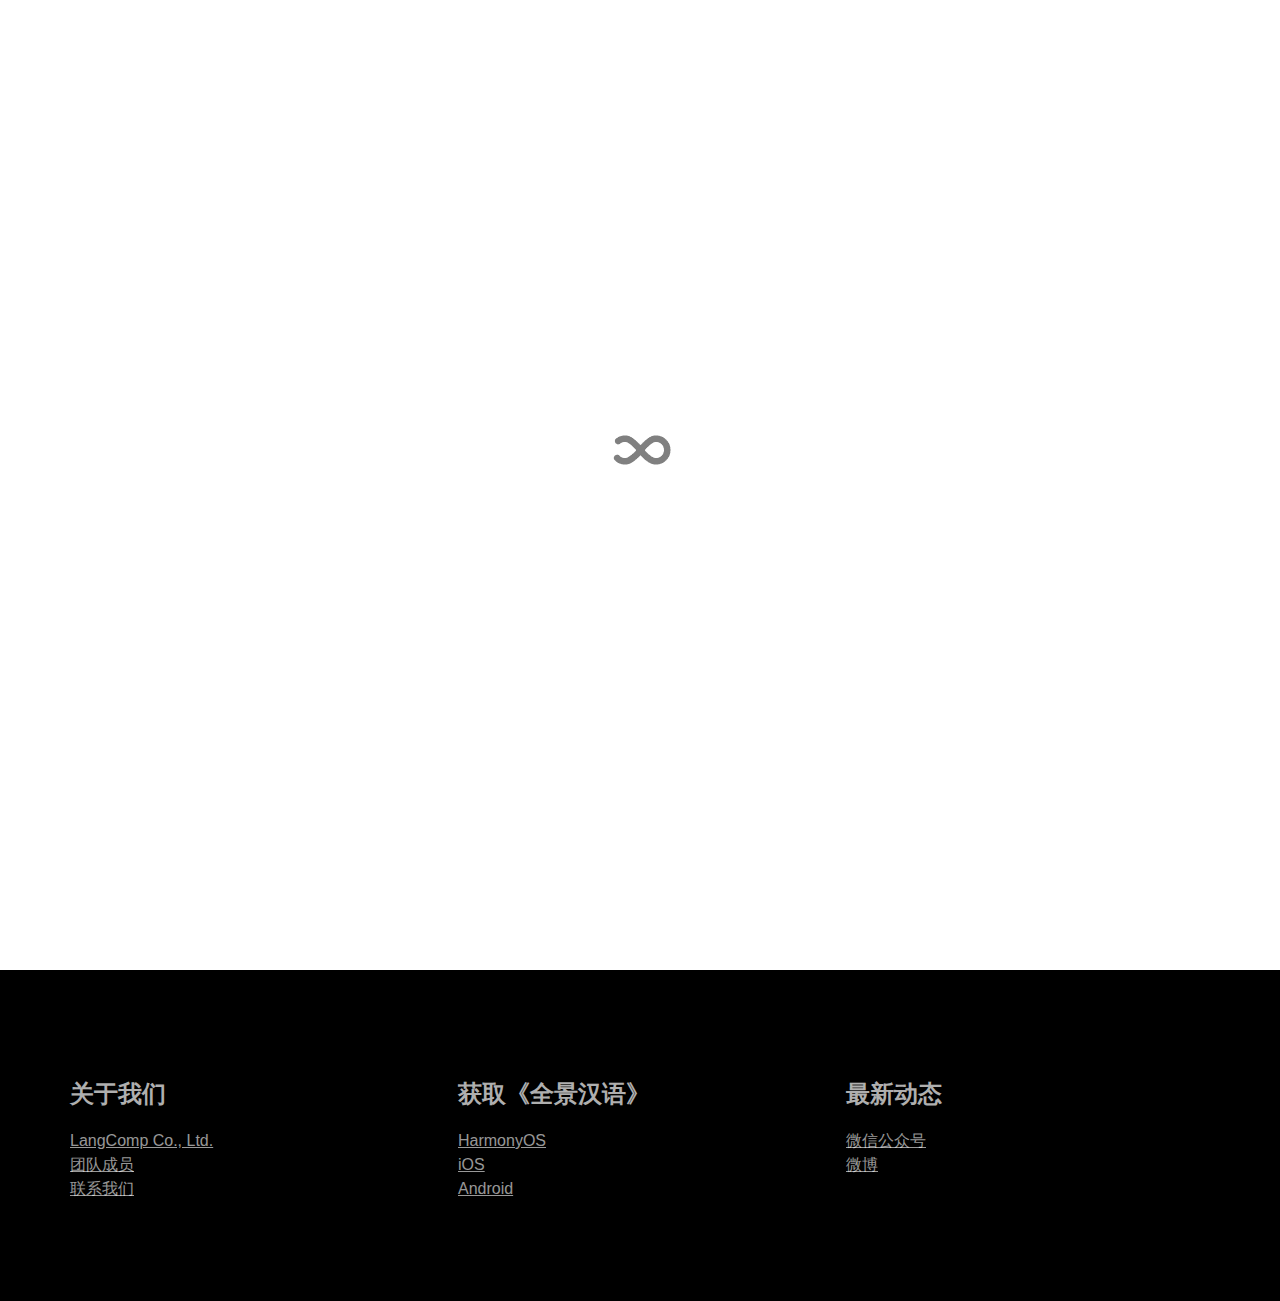
<file: syllablestruc.html>
<!doctype html><html><head>  <meta charset="utf-8">  <meta name="keywords" content="">  <meta name="description" content="">  <meta name="viewport" content="width=device-width, initial-scale=1.0, viewport-fit=cover, user-scalable=no"><meta name="robots" content="index, follow">  <link rel="shortcut icon" type="image/png" href="favicon.png">  <link rel="stylesheet" type="text/css" href="./all.css?4215">  <title>音节结构</title>  <!-- Analytics --> <!-- Analytics END -->  </head><body class="mob-disable-anim "><!-- Preloader --><div id="page-loading-blocs-notifaction" class="page-preloader"></div><!-- Preloader END --><!-- Main container --><div class="page-container">  <!-- bloc-0 --><div class="bloc bgc-white l-bloc" id="bloc-0"><div class="container bloc-sm"><div class="row"><div class="col"><nav class="navbar navbar-light row navbar-expand-md nav-invert" role="navigation"><div class="container-fluid nav-invert"><button id="nav-toggle" type="button" class="ui-navbar-toggler navbar-toggler border-0 p-0" aria-expanded="false" aria-label="Toggle navigation" data-bs-toggle="collapse" data-bs-target=".navbar-24598"><span class="navbar-toggler-icon"></span></button><div class="collapse navbar-collapse navbar-24598"><ul class="site-navigation nav navbar-nav"><li class="nav-item"><a href="alphabet.html" class="a-btn nav-link">字母表</a></li><li class="nav-item"><a href="syllablestruc.html" class="a-btn nav-link">音节结构</a></li><li class="nav-item"><a href="initials.html" class="a-btn nav-link">声母表</a></li><li class="nav-item"><a href="finals.html" class="a-btn nav-link">韵母表</a></li><li class="nav-item"><a href="tonemarker.html" class="a-btn nav-link">音调符号</a></li></ul></div><a class="navbar-brand link-style ms-auto me-0" href="index.html">汉语拼音方案</a></div></nav></div></div></div></div><!-- bloc-0 END --><!-- bloc-4 --><div class="bloc l-bloc" id="bloc-4"><div class="container bloc-lg bloc-sm-lg"><div class="row"><div class="col"><h2 class="mg-md">音节结构</h2></div></div></div></div><!-- bloc-4 END --><!-- bloc-6 --><div class="bloc l-bloc" id="bloc-6"><div class="container bloc-lg bloc-sm-lg"><div class="row"><div class="col-sm-10 offset-sm-1 col-md-8 offset-md-2 col-lg-6 offset-lg-3"><div class="ratio ratio-16x9"><video controls class="embed-responsive-item lazyload" data-src="vid/音节结构.MP4"><source src="img/lazyload-ph.png" data-src="vid/音节结构.MP4" type="video/mp4" />Your browser does not support HTML5 video.</video></div></div></div></div></div><!-- bloc-6 END --><!-- bloc-5 --><div class="bloc tc-black-2" id="bloc-5"><div class="container bloc-lg bloc-lg-lg"><div class="row"><div class="col"><div class="row bgc-aurometalsaurus"><div class="col-lg-2 align-self-center bgc-aurometalsaurus col-3"><h6 class="h6-style text-lg-center mg-sm tc-old-lace mx-auto d-block text-md-center mg-sm-md text-sm-center mg-sm-sm text-center">音节结构</h6></div><div class="col"><div class="row bgc-eggshell"><div class="col-lg-3 bgc-eggshell col-3"><p class="p-79-style"><br></p></div><div class="col-lg-3 bgc-eggshell col-3"><p class="p-80-style"><br></p></div><div class="col bgc-old-lace"><p class="mg-sm mx-auto d-block text-lg-center text-center">音调</p></div><div class="col bgc-eggshell"><p><br></p></div></div><div class="row bgc-old-lace"><div class="col bgc-old-lace"><p class="text-lg-center mx-auto d-block mg-sm text-center">声母</p></div><div class="col bgc-old-lace"><p class="mx-auto d-block mg-sm text-lg-center text-center">韵头</p></div><div class="col bgc-old-lace"><p class="mx-auto d-block mg-sm text-lg-center text-center">韵腹</p></div><div class="col bgc-old-lace"><p class="text-lg-center mg-sm mx-auto d-block text-center">韵尾</p></div></div></div></div></div></div><div class="row"><div class="col"><div class="row bgc-aurometalsaurus voffset"><div class="col-lg-2 align-self-center bgc-aurometalsaurus col-3"><h6 class="h6-style text-lg-center mg-sm tc-old-lace mx-auto d-block text-center mg-sm-xs">举例 “强”</h6></div><div class="col"><div class="row bgc-eggshell"><div class="col-lg-3 bgc-eggshell col-3"><p class="p-79-style"><br></p></div><div class="col-lg-3 bgc-eggshell col-3"><p class="p-80-style"><br></p></div><div class="col bgc-old-lace"><p class="mg-sm mx-auto d-block text-lg-center text-center">ˊ</p></div><div class="col bgc-eggshell"><p><br></p></div></div><div class="row bgc-old-lace"><div class="col bgc-old-lace"><p class="text-lg-center mx-auto d-block mg-sm text-center">q</p></div><div class="col bgc-old-lace"><p class="mx-auto d-block mg-sm text-lg-center text-center">i</p></div><div class="col bgc-old-lace"><p class="mx-auto d-block mg-sm text-lg-center text-center">a</p></div><div class="col bgc-old-lace"><p class="text-lg-center mg-sm mx-auto d-block text-center">ng</p></div></div></div></div></div></div></div></div><!-- bloc-5 END --><!-- ScrollToTop Button --><a class="bloc-button btn btn-d scrollToTop" onclick="scrollToTarget('1',this)"><svg xmlns="http://www.w3.org/2000/svg" width="22" height="22" viewBox="0 0 32 32"><path class="scroll-to-top-btn-icon" d="M30,22.656l-14-13-14,13"/></svg></a><!-- ScrollToTop Button END--><!-- bloc-2 --><div class="bloc bgc-black d-bloc" id="bloc-2"><div class="container bloc-lg"><div class="row"><div class="col-12 col-sm-4"><h4 class="mg-md text-center btn-resize-mode h4-about-style text-sm-start"><strong>关于我们</strong></h4><a href="index.html" class="a-btn a-block footer-link">LangComp Co., Ltd.</a><a href="member.html" class="a-btn a-block footer-link">团队成员</a><a href="ondev.html" class="a-btn a-block footer-link">联系我们</a></div><div class="col-12 col-sm-4"><h4 class="mg-md text-center btn-resize-mode h4-style text-sm-start"><strong>获取《全景汉语》</strong></h4><a href="ondev.html" class="a-btn a-block footer-link">HarmonyOS</a><a href="ondev.html" class="a-btn a-block footer-link">iOS</a><a href="ondev.html" class="a-btn a-block footer-link">Android</a></div><div class="col-12 col-sm-4"><h4 class="mg-md text-center btn-resize-mode h4-follow-us-style text-sm-start"><strong>最新动态</strong></h4><a href="ondev.html" class="a-btn a-block footer-link">微信公众号</a><a href="ondev.html" class="a-btn a-block footer-link">微博</a></div></div></div></div><!-- bloc-2 END --></div><!-- Main container END -->  <!-- Additional JS --><script src="./js/all.js?4549"></script><!-- Additional JS END --></body></html>
</file>
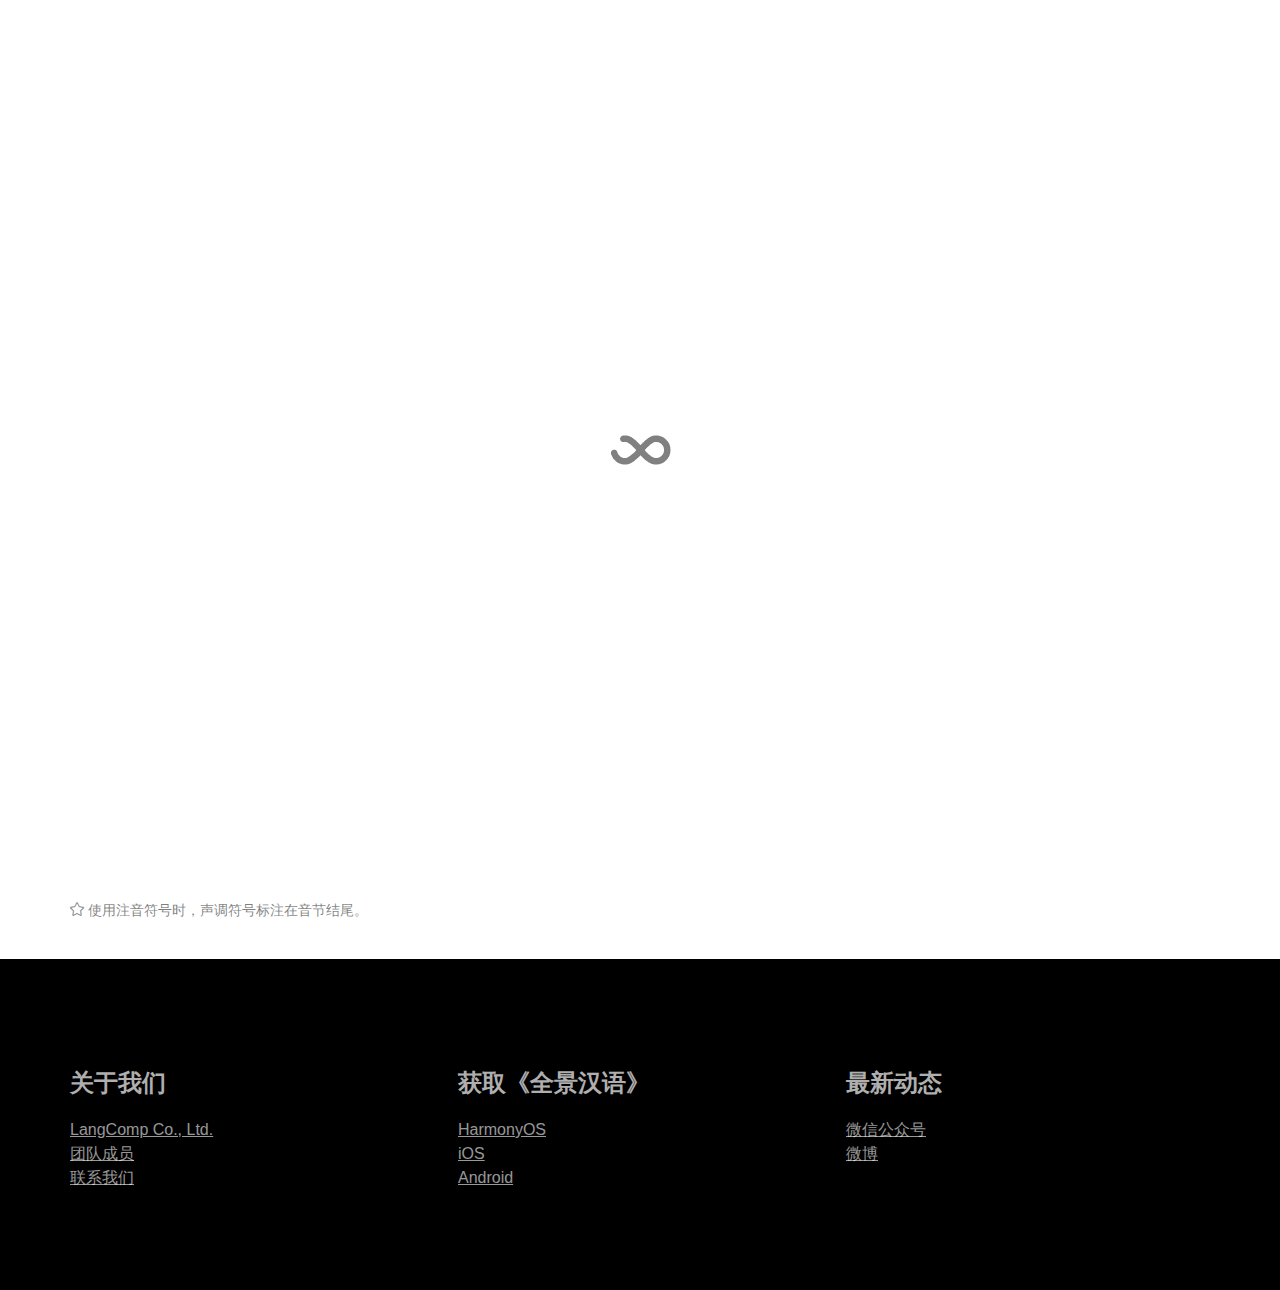
<file: tonemarker.html>
<!doctype html><html><head>  <meta charset="utf-8">  <meta name="keywords" content="">  <meta name="description" content="">  <meta name="viewport" content="width=device-width, initial-scale=1.0, viewport-fit=cover, user-scalable=no"><meta name="robots" content="index, follow">  <link rel="shortcut icon" type="image/png" href="favicon.png">  <link rel="stylesheet" type="text/css" href="./all.css?593">  <title>音调符号</title>  <!-- Analytics --> <!-- Analytics END -->  </head><body class="mob-disable-anim "><!-- Preloader --><div id="page-loading-blocs-notifaction" class="page-preloader"></div><!-- Preloader END --><!-- Main container --><div class="page-container">  <!-- bloc-0 --><div class="bloc bgc-white l-bloc" id="bloc-0"><div class="container bloc-sm"><div class="row"><div class="col"><nav class="navbar navbar-light row navbar-expand-md nav-invert" role="navigation"><div class="container-fluid nav-invert"><button id="nav-toggle" type="button" class="ui-navbar-toggler navbar-toggler border-0 p-0" aria-expanded="false" aria-label="Toggle navigation" data-bs-toggle="collapse" data-bs-target=".navbar-24598"><span class="navbar-toggler-icon"></span></button><div class="collapse navbar-collapse navbar-24598"><ul class="site-navigation nav navbar-nav"><li class="nav-item"><a href="alphabet.html" class="a-btn nav-link">字母表</a></li><li class="nav-item"><a href="syllablestruc.html" class="a-btn nav-link">音节结构</a></li><li class="nav-item"><a href="initials.html" class="a-btn nav-link">声母表</a></li><li class="nav-item"><a href="finals.html" class="a-btn nav-link">韵母表</a></li><li class="nav-item"><a href="tonemarker.html" class="a-btn nav-link">音调符号</a></li></ul></div><a class="navbar-brand link-style ms-auto me-0" href="index.html">汉语拼音方案</a></div></nav></div></div></div></div><!-- bloc-0 END --><!-- bloc-13 --><div class="bloc l-bloc" id="bloc-13"><div class="container bloc-lg bloc-sm-lg"><div class="row"><div class="col"><h2 class="mg-md">音调符号</h2></div></div></div></div><!-- bloc-13 END --><!-- bloc-14 --><div class="bloc l-bloc" id="bloc-14"><div class="container bloc-lg bloc-sm-lg"><div class="row"><div class="col-sm-10 offset-sm-1 col-md-8 offset-md-2 col-lg-6 offset-lg-3"><div class="ratio ratio-16x9"><video controls class="embed-responsive-item lazyload" data-src="vid/video-placeholder.mp4"><source src="img/lazyload-ph.png" data-src="vid/video-placeholder.mp4" type="video/mp4" />Your browser does not support HTML5 video.</video></div></div></div></div></div><!-- bloc-14 END --><!-- bloc-15 --><div class="bloc tc-black-2" id="bloc-15"><div class="container bloc-lg bloc-sm-lg"><div class="row"><div class="col"><div class="row bgc-aurometalsaurus"><div class="col"><h6 class="text-lg-center mg-sm mx-auto d-block tc-eggshell"><br></h6></div><div class="col"><h6 class="text-lg-center mg-sm mx-auto d-block tc-eggshell text-md-center mg-sm-md text-sm-center"><strong>阴平</strong></h6></div><div class="col"><h6 class="text-lg-center mx-auto d-block mg-sm tc-eggshell text-md-center mg-sm-md text-sm-center"><strong>阳平</strong></h6></div><div class="col"><h6 class="text-lg-center mx-auto d-block mg-sm tc-eggshell text-md-center mg-sm-md text-sm-center"><strong>上声</strong></h6></div><div class="col"><h6 class="text-lg-center mg-sm mx-auto d-block tc-eggshell text-md-center mg-sm-md text-sm-center"><strong>去声</strong></h6></div><div class="col"><h6 class="text-lg-center mg-sm mx-auto d-block tc-eggshell text-md-center mg-sm-md text-sm-center"><strong>轻声</strong></h6></div></div><div class="row bgc-eggshell"><div class="col bgc-aurometalsaurus"><h6 class="text-lg-center mg-sm mx-auto d-block tc-eggshell text-md-center mg-sm-md text-sm-center"><strong>声调符号</strong></h6></div><div class="col align-self-center"><p class="text-lg-center mg-sm mx-auto d-block text-md-center mg-sm-md text-sm-center">ˉ</p></div><div class="col align-self-center"><p class="text-lg-center mx-auto d-block mg-sm text-md-center mg-sm-md text-sm-center">ˊ</p></div><div class="col align-self-center"><p class="text-lg-center mx-auto d-block mg-sm text-md-center mg-sm-md text-sm-center">ˇ</p></div><div class="col align-self-center"><p class="text-lg-center mg-sm mx-auto d-block text-md-center mg-sm-md text-sm-center">ˋ</p></div><div class="col align-self-center"><p class="text-lg-center mg-sm mx-auto d-block text-md-center mg-sm-md text-sm-center">˙</p></div></div><div class="row bgc-old-lace"><div class="bgc-aurometalsaurus col-2"><h6 class="text-lg-center mg-sm mx-auto d-block tc-eggshell text-md-center mg-sm-md text-sm-center mg-sm-sm"><strong>数值标记</strong></h6></div><div class="col align-self-center"><p class="text-lg-center mg-sm mx-auto d-block text-md-center mg-sm-md text-sm-center">55</p></div><div class="col align-self-center"><p class="text-lg-center mx-auto d-block mg-sm text-md-center mg-sm-md text-sm-center">15</p></div><div class="col align-self-center"><p class="text-lg-center mx-auto d-block mg-sm text-md-center mg-sm-md text-sm-center">214</p></div><div class="col align-self-center"><p class="text-lg-center mg-sm mx-auto d-block text-md-center mg-sm-md text-sm-center">51</p></div><div class="col align-self-center"><p class="text-lg-center mg-sm mx-auto d-block text-md-center mg-sm-md text-sm-center">0</p></div></div><div class="row bgc-eggshell"><div class="col bgc-aurometalsaurus"><h6 class="text-lg-center mg-sm mx-auto d-block tc-eggshell text-md-center mg-sm-md text-sm-center mg-sm-sm mg-sm-xs text-center"><strong>俗称</strong></h6></div><div class="col"><p class="text-lg-center mg-sm mx-auto d-block text-md-center mg-sm-md text-sm-center">一声</p></div><div class="col"><p class="text-lg-center mx-auto d-block mg-sm text-md-center mg-sm-md text-sm-center">二声</p></div><div class="col"><p class="text-lg-center mx-auto d-block mg-sm text-md-center mg-sm-md text-sm-center">三声</p></div><div class="col"><p class="text-lg-center mg-sm mx-auto d-block text-md-center mg-sm-md text-sm-center">四声</p></div><div class="col"><p class="text-lg-center mg-sm mx-auto d-block text-md-center mg-sm-md text-sm-center">轻声</p></div></div><div class="row bgc-old-lace"><div class="bgc-aurometalsaurus col-2"><h6 class="text-lg-center mg-sm mx-auto d-block tc-eggshell text-md-center mg-sm-md mg-sm-sm text-sm-center"><strong><br>例如</strong></h6></div><div class="col-2"><p class="text-lg-center mg-sm mx-auto d-block text-md-center mg-sm-md text-sm-center">妈<br>mā<br>ㄇㄚˉ</p></div><div class="col-2"><p class="text-lg-center mx-auto d-block mg-sm p-204-style text-md-center mg-sm-md text-sm-center">麻<br>má<br>ㄇㄚˊ</p></div><div class="col-2"><p class="text-lg-center mx-auto d-block mg-sm text-md-center mg-sm-md text-sm-center">马<br>mǎ<br>ㄇㄚˇ</p></div><div class="col-2"><p class="text-lg-center mg-sm mx-auto d-block text-md-center mg-sm-md text-sm-center">骂<br>mà<br>ㄇㄚˋ</p></div><div class="col-2"><p class="text-lg-center mg-sm mx-auto d-block text-md-center mg-sm-md text-sm-center">吗<br>ma<br>ㄇㄚ˙</p></div></div></div></div></div></div><!-- bloc-15 END --><!-- bloc-16 --><div class="bloc l-bloc" id="bloc-16"><div class="container bloc-lg bloc-no-padding-lg"><div class="row"><div class="col"><h3 class="h3-13-style mg-sm"><span class="li_star"></span>&nbsp;声调符号标在音节的主要元音(韵腹，例如a,o,e)上；主元音省略时，标在后一个元音字母上。</h3></div></div><div class="row"><div class="col"><h3 class="h3-13-style mg-lg"><span class="li_star"></span>&nbsp;使用注音符号时，声调符号标注在音节结尾。</h3></div></div></div></div><!-- bloc-16 END --><!-- ScrollToTop Button --><a class="bloc-button btn btn-d scrollToTop" onclick="scrollToTarget('1',this)"><svg xmlns="http://www.w3.org/2000/svg" width="22" height="22" viewBox="0 0 32 32"><path class="scroll-to-top-btn-icon" d="M30,22.656l-14-13-14,13"/></svg></a><!-- ScrollToTop Button END--><!-- bloc-2 --><div class="bloc bgc-black d-bloc" id="bloc-2"><div class="container bloc-lg"><div class="row"><div class="col-12 col-sm-4"><h4 class="mg-md text-center btn-resize-mode h4-about-style text-sm-start"><strong>关于我们</strong></h4><a href="index.html" class="a-btn a-block footer-link">LangComp Co., Ltd.</a><a href="member.html" class="a-btn a-block footer-link">团队成员</a><a href="ondev.html" class="a-btn a-block footer-link">联系我们</a></div><div class="col-12 col-sm-4"><h4 class="mg-md text-center btn-resize-mode h4-style text-sm-start"><strong>获取《全景汉语》</strong></h4><a href="ondev.html" class="a-btn a-block footer-link">HarmonyOS</a><a href="ondev.html" class="a-btn a-block footer-link">iOS</a><a href="ondev.html" class="a-btn a-block footer-link">Android</a></div><div class="col-12 col-sm-4"><h4 class="mg-md text-center btn-resize-mode h4-follow-us-style text-sm-start"><strong>最新动态</strong></h4><a href="ondev.html" class="a-btn a-block footer-link">微信公众号</a><a href="ondev.html" class="a-btn a-block footer-link">微博</a></div></div></div></div><!-- bloc-2 END --></div><!-- Main container END -->  <!-- Additional JS --><script src="./js/all.js?4549"></script><!-- Additional JS END --></body></html>
</file>
<file: all.css>
@charset "UTF-8";/*!
 * Bootstrap v5.1.2 (https://getbootstrap.com/)
 * Copyright 2011-2021 The Bootstrap Authors
 * Copyright 2011-2021 Twitter, Inc.
 * Licensed under MIT (https://github.com/twbs/bootstrap/blob/main/LICENSE)
 */:root{--bs-blue:#0d6efd;--bs-indigo:#6610f2;--bs-purple:#6f42c1;--bs-pink:#d63384;--bs-red:#dc3545;--bs-orange:#fd7e14;--bs-yellow:#ffc107;--bs-green:#198754;--bs-teal:#20c997;--bs-cyan:#0dcaf0;--bs-white:#fff;--bs-gray:#6c757d;--bs-gray-dark:#343a40;--bs-gray-100:#f8f9fa;--bs-gray-200:#e9ecef;--bs-gray-300:#dee2e6;--bs-gray-400:#ced4da;--bs-gray-500:#adb5bd;--bs-gray-600:#6c757d;--bs-gray-700:#495057;--bs-gray-800:#343a40;--bs-gray-900:#212529;--bs-primary:#0d6efd;--bs-secondary:#6c757d;--bs-success:#198754;--bs-info:#0dcaf0;--bs-warning:#ffc107;--bs-danger:#dc3545;--bs-light:#f8f9fa;--bs-dark:#212529;--bs-primary-rgb:13,110,253;--bs-secondary-rgb:108,117,125;--bs-success-rgb:25,135,84;--bs-info-rgb:13,202,240;--bs-warning-rgb:255,193,7;--bs-danger-rgb:220,53,69;--bs-light-rgb:248,249,250;--bs-dark-rgb:33,37,41;--bs-white-rgb:255,255,255;--bs-black-rgb:0,0,0;--bs-body-color-rgb:33,37,41;--bs-body-bg-rgb:255,255,255;--bs-font-sans-serif:system-ui,-apple-system,"Segoe UI",Roboto,"Helvetica Neue",Arial,"Noto Sans","Liberation Sans",sans-serif,"Apple Color Emoji","Segoe UI Emoji","Segoe UI Symbol","Noto Color Emoji";--bs-font-monospace:SFMono-Regular,Menlo,Monaco,Consolas,"Liberation Mono","Courier New",monospace;--bs-gradient:linear-gradient(180deg, rgba(255, 255, 255, 0.15), rgba(255, 255, 255, 0));--bs-body-font-family:var(--bs-font-sans-serif);--bs-body-font-size:1rem;--bs-body-font-weight:400;--bs-body-line-height:1.5;--bs-body-color:#212529;--bs-body-bg:#fff}*,::after,::before{box-sizing:border-box}@media (prefers-reduced-motion:no-preference){:root{scroll-behavior:smooth}}body{margin:0;font-family:var(--bs-body-font-family);font-size:var(--bs-body-font-size);font-weight:var(--bs-body-font-weight);line-height:var(--bs-body-line-height);color:var(--bs-body-color);text-align:var(--bs-body-text-align);background-color:var(--bs-body-bg);-webkit-text-size-adjust:100%;-webkit-tap-highlight-color:transparent}hr{margin:1rem 0;color:inherit;background-color:currentColor;border:0;opacity:.25}hr:not([size]){height:1px}.h1,.h2,.h3,.h4,.h5,.h6,h1,h2,h3,h4,h5,h6{margin-top:0;margin-bottom:.5rem;font-weight:500;line-height:1.2}.h1,h1{font-size:calc(1.375rem + 1.5vw)}@media (min-width:1200px){.h1,h1{font-size:2.5rem}}.h2,h2{font-size:calc(1.325rem + .9vw)}@media (min-width:1200px){.h2,h2{font-size:2rem}}.h3,h3{font-size:calc(1.3rem + .6vw)}@media (min-width:1200px){.h3,h3{font-size:1.75rem}}.h4,h4{font-size:calc(1.275rem + .3vw)}@media (min-width:1200px){.h4,h4{font-size:1.5rem}}.h5,h5{font-size:1.25rem}.h6,h6{font-size:1rem}p{margin-top:0;margin-bottom:1rem}abbr[data-bs-original-title],abbr[title]{-webkit-text-decoration:underline dotted;text-decoration:underline dotted;cursor:help;-webkit-text-decoration-skip-ink:none;text-decoration-skip-ink:none}address{margin-bottom:1rem;font-style:normal;line-height:inherit}ol,ul{padding-left:2rem}dl,ol,ul{margin-top:0;margin-bottom:1rem}ol ol,ol ul,ul ol,ul ul{margin-bottom:0}dt{font-weight:700}dd{margin-bottom:.5rem;margin-left:0}blockquote{margin:0 0 1rem}b,strong{font-weight:bolder}.small,small{font-size:.875em}.mark,mark{padding:.2em;background-color:#fcf8e3}sub,sup{position:relative;font-size:.75em;line-height:0;vertical-align:baseline}sub{bottom:-.25em}sup{top:-.5em}a{color:#0d6efd;text-decoration:underline}a:hover{color:#0a58ca}a:not([href]):not([class]),a:not([href]):not([class]):hover{color:inherit;text-decoration:none}code,kbd,pre,samp{font-family:var(--bs-font-monospace);font-size:1em;direction:ltr;unicode-bidi:bidi-override}pre{display:block;margin-top:0;margin-bottom:1rem;overflow:auto;font-size:.875em}pre code{font-size:inherit;color:inherit;word-break:normal}code{font-size:.875em;color:#d63384;word-wrap:break-word}a>code{color:inherit}kbd{padding:.2rem .4rem;font-size:.875em;color:#fff;background-color:#212529;border-radius:.2rem}kbd kbd{padding:0;font-size:1em;font-weight:700}figure{margin:0 0 1rem}img,svg{vertical-align:middle}table{caption-side:bottom;border-collapse:collapse}caption{padding-top:.5rem;padding-bottom:.5rem;color:#6c757d;text-align:left}th{text-align:inherit;text-align:-webkit-match-parent}tbody,td,tfoot,th,thead,tr{border-color:inherit;border-style:solid;border-width:0}label{display:inline-block}button{border-radius:0}button:focus:not(:focus-visible){outline:0}button,input,optgroup,select,textarea{margin:0;font-family:inherit;font-size:inherit;line-height:inherit}button,select{text-transform:none}[role=button]{cursor:pointer}select{word-wrap:normal}select:disabled{opacity:1}[list]::-webkit-calendar-picker-indicator{display:none}[type=button],[type=reset],[type=submit],button{-webkit-appearance:button}[type=button]:not(:disabled),[type=reset]:not(:disabled),[type=submit]:not(:disabled),button:not(:disabled){cursor:pointer}::-moz-focus-inner{padding:0;border-style:none}textarea{resize:vertical}fieldset{min-width:0;padding:0;margin:0;border:0}legend{float:left;width:100%;padding:0;margin-bottom:.5rem;font-size:calc(1.275rem + .3vw);line-height:inherit}@media (min-width:1200px){legend{font-size:1.5rem}}legend+*{clear:left}::-webkit-datetime-edit-day-field,::-webkit-datetime-edit-fields-wrapper,::-webkit-datetime-edit-hour-field,::-webkit-datetime-edit-minute,::-webkit-datetime-edit-month-field,::-webkit-datetime-edit-text,::-webkit-datetime-edit-year-field{padding:0}::-webkit-inner-spin-button{height:auto}[type=search]{outline-offset:-2px;-webkit-appearance:textfield}::-webkit-search-decoration{-webkit-appearance:none}::-webkit-color-swatch-wrapper{padding:0}::-webkit-file-upload-button{font:inherit}::file-selector-button{font:inherit}::-webkit-file-upload-button{font:inherit;-webkit-appearance:button}output{display:inline-block}iframe{border:0}summary{display:list-item;cursor:pointer}progress{vertical-align:baseline}[hidden]{display:none!important}.lead{font-size:1.25rem;font-weight:300}.display-1{font-size:calc(1.625rem + 4.5vw);font-weight:300;line-height:1.2}@media (min-width:1200px){.display-1{font-size:5rem}}.display-2{font-size:calc(1.575rem + 3.9vw);font-weight:300;line-height:1.2}@media (min-width:1200px){.display-2{font-size:4.5rem}}.display-3{font-size:calc(1.525rem + 3.3vw);font-weight:300;line-height:1.2}@media (min-width:1200px){.display-3{font-size:4rem}}.display-4{font-size:calc(1.475rem + 2.7vw);font-weight:300;line-height:1.2}@media (min-width:1200px){.display-4{font-size:3.5rem}}.display-5{font-size:calc(1.425rem + 2.1vw);font-weight:300;line-height:1.2}@media (min-width:1200px){.display-5{font-size:3rem}}.display-6{font-size:calc(1.375rem + 1.5vw);font-weight:300;line-height:1.2}@media (min-width:1200px){.display-6{font-size:2.5rem}}.list-unstyled{padding-left:0;list-style:none}.list-inline{padding-left:0;list-style:none}.list-inline-item{display:inline-block}.list-inline-item:not(:last-child){margin-right:.5rem}.initialism{font-size:.875em;text-transform:uppercase}.blockquote{margin-bottom:1rem;font-size:1.25rem}.blockquote>:last-child{margin-bottom:0}.blockquote-footer{margin-top:-1rem;margin-bottom:1rem;font-size:.875em;color:#6c757d}.blockquote-footer::before{content:"— "}.img-fluid{max-width:100%;height:auto}.img-thumbnail{padding:.25rem;background-color:#fff;border:1px solid #dee2e6;border-radius:.25rem;max-width:100%;height:auto}.figure{display:inline-block}.figure-img{margin-bottom:.5rem;line-height:1}.figure-caption{font-size:.875em;color:#6c757d}.container,.container-fluid,.container-lg,.container-md,.container-sm,.container-xl,.container-xxl{width:100%;padding-right:var(--bs-gutter-x,.75rem);padding-left:var(--bs-gutter-x,.75rem);margin-right:auto;margin-left:auto}@media (min-width:576px){.container,.container-sm{max-width:540px}}@media (min-width:768px){.container,.container-md,.container-sm{max-width:720px}}@media (min-width:992px){.container,.container-lg,.container-md,.container-sm{max-width:960px}}@media (min-width:1200px){.container,.container-lg,.container-md,.container-sm,.container-xl{max-width:1140px}}@media (min-width:1400px){.container,.container-lg,.container-md,.container-sm,.container-xl,.container-xxl{max-width:1320px}}.row{--bs-gutter-x:1.5rem;--bs-gutter-y:0;display:flex;flex-wrap:wrap;margin-top:calc(-1 * var(--bs-gutter-y));margin-right:calc(-.5 * var(--bs-gutter-x));margin-left:calc(-.5 * var(--bs-gutter-x))}.row>*{flex-shrink:0;width:100%;max-width:100%;padding-right:calc(var(--bs-gutter-x) * .5);padding-left:calc(var(--bs-gutter-x) * .5);margin-top:var(--bs-gutter-y)}.col{flex:1 0 0%}.row-cols-auto>*{flex:0 0 auto;width:auto}.row-cols-1>*{flex:0 0 auto;width:100%}.row-cols-2>*{flex:0 0 auto;width:50%}.row-cols-3>*{flex:0 0 auto;width:33.3333333333%}.row-cols-4>*{flex:0 0 auto;width:25%}.row-cols-5>*{flex:0 0 auto;width:20%}.row-cols-6>*{flex:0 0 auto;width:16.6666666667%}.col-auto{flex:0 0 auto;width:auto}.col-1{flex:0 0 auto;width:8.33333333%}.col-2{flex:0 0 auto;width:16.66666667%}.col-3{flex:0 0 auto;width:25%}.col-4{flex:0 0 auto;width:33.33333333%}.col-5{flex:0 0 auto;width:41.66666667%}.col-6{flex:0 0 auto;width:50%}.col-7{flex:0 0 auto;width:58.33333333%}.col-8{flex:0 0 auto;width:66.66666667%}.col-9{flex:0 0 auto;width:75%}.col-10{flex:0 0 auto;width:83.33333333%}.col-11{flex:0 0 auto;width:91.66666667%}.col-12{flex:0 0 auto;width:100%}.offset-1{margin-left:8.33333333%}.offset-2{margin-left:16.66666667%}.offset-3{margin-left:25%}.offset-4{margin-left:33.33333333%}.offset-5{margin-left:41.66666667%}.offset-6{margin-left:50%}.offset-7{margin-left:58.33333333%}.offset-8{margin-left:66.66666667%}.offset-9{margin-left:75%}.offset-10{margin-left:83.33333333%}.offset-11{margin-left:91.66666667%}.g-0,.gx-0{--bs-gutter-x:0}.g-0,.gy-0{--bs-gutter-y:0}.g-1,.gx-1{--bs-gutter-x:0.25rem}.g-1,.gy-1{--bs-gutter-y:0.25rem}.g-2,.gx-2{--bs-gutter-x:0.5rem}.g-2,.gy-2{--bs-gutter-y:0.5rem}.g-3,.gx-3{--bs-gutter-x:1rem}.g-3,.gy-3{--bs-gutter-y:1rem}.g-4,.gx-4{--bs-gutter-x:1.5rem}.g-4,.gy-4{--bs-gutter-y:1.5rem}.g-5,.gx-5{--bs-gutter-x:3rem}.g-5,.gy-5{--bs-gutter-y:3rem}@media (min-width:576px){.col-sm{flex:1 0 0%}.row-cols-sm-auto>*{flex:0 0 auto;width:auto}.row-cols-sm-1>*{flex:0 0 auto;width:100%}.row-cols-sm-2>*{flex:0 0 auto;width:50%}.row-cols-sm-3>*{flex:0 0 auto;width:33.3333333333%}.row-cols-sm-4>*{flex:0 0 auto;width:25%}.row-cols-sm-5>*{flex:0 0 auto;width:20%}.row-cols-sm-6>*{flex:0 0 auto;width:16.6666666667%}.col-sm-auto{flex:0 0 auto;width:auto}.col-sm-1{flex:0 0 auto;width:8.33333333%}.col-sm-2{flex:0 0 auto;width:16.66666667%}.col-sm-3{flex:0 0 auto;width:25%}.col-sm-4{flex:0 0 auto;width:33.33333333%}.col-sm-5{flex:0 0 auto;width:41.66666667%}.col-sm-6{flex:0 0 auto;width:50%}.col-sm-7{flex:0 0 auto;width:58.33333333%}.col-sm-8{flex:0 0 auto;width:66.66666667%}.col-sm-9{flex:0 0 auto;width:75%}.col-sm-10{flex:0 0 auto;width:83.33333333%}.col-sm-11{flex:0 0 auto;width:91.66666667%}.col-sm-12{flex:0 0 auto;width:100%}.offset-sm-0{margin-left:0}.offset-sm-1{margin-left:8.33333333%}.offset-sm-2{margin-left:16.66666667%}.offset-sm-3{margin-left:25%}.offset-sm-4{margin-left:33.33333333%}.offset-sm-5{margin-left:41.66666667%}.offset-sm-6{margin-left:50%}.offset-sm-7{margin-left:58.33333333%}.offset-sm-8{margin-left:66.66666667%}.offset-sm-9{margin-left:75%}.offset-sm-10{margin-left:83.33333333%}.offset-sm-11{margin-left:91.66666667%}.g-sm-0,.gx-sm-0{--bs-gutter-x:0}.g-sm-0,.gy-sm-0{--bs-gutter-y:0}.g-sm-1,.gx-sm-1{--bs-gutter-x:0.25rem}.g-sm-1,.gy-sm-1{--bs-gutter-y:0.25rem}.g-sm-2,.gx-sm-2{--bs-gutter-x:0.5rem}.g-sm-2,.gy-sm-2{--bs-gutter-y:0.5rem}.g-sm-3,.gx-sm-3{--bs-gutter-x:1rem}.g-sm-3,.gy-sm-3{--bs-gutter-y:1rem}.g-sm-4,.gx-sm-4{--bs-gutter-x:1.5rem}.g-sm-4,.gy-sm-4{--bs-gutter-y:1.5rem}.g-sm-5,.gx-sm-5{--bs-gutter-x:3rem}.g-sm-5,.gy-sm-5{--bs-gutter-y:3rem}}@media (min-width:768px){.col-md{flex:1 0 0%}.row-cols-md-auto>*{flex:0 0 auto;width:auto}.row-cols-md-1>*{flex:0 0 auto;width:100%}.row-cols-md-2>*{flex:0 0 auto;width:50%}.row-cols-md-3>*{flex:0 0 auto;width:33.3333333333%}.row-cols-md-4>*{flex:0 0 auto;width:25%}.row-cols-md-5>*{flex:0 0 auto;width:20%}.row-cols-md-6>*{flex:0 0 auto;width:16.6666666667%}.col-md-auto{flex:0 0 auto;width:auto}.col-md-1{flex:0 0 auto;width:8.33333333%}.col-md-2{flex:0 0 auto;width:16.66666667%}.col-md-3{flex:0 0 auto;width:25%}.col-md-4{flex:0 0 auto;width:33.33333333%}.col-md-5{flex:0 0 auto;width:41.66666667%}.col-md-6{flex:0 0 auto;width:50%}.col-md-7{flex:0 0 auto;width:58.33333333%}.col-md-8{flex:0 0 auto;width:66.66666667%}.col-md-9{flex:0 0 auto;width:75%}.col-md-10{flex:0 0 auto;width:83.33333333%}.col-md-11{flex:0 0 auto;width:91.66666667%}.col-md-12{flex:0 0 auto;width:100%}.offset-md-0{margin-left:0}.offset-md-1{margin-left:8.33333333%}.offset-md-2{margin-left:16.66666667%}.offset-md-3{margin-left:25%}.offset-md-4{margin-left:33.33333333%}.offset-md-5{margin-left:41.66666667%}.offset-md-6{margin-left:50%}.offset-md-7{margin-left:58.33333333%}.offset-md-8{margin-left:66.66666667%}.offset-md-9{margin-left:75%}.offset-md-10{margin-left:83.33333333%}.offset-md-11{margin-left:91.66666667%}.g-md-0,.gx-md-0{--bs-gutter-x:0}.g-md-0,.gy-md-0{--bs-gutter-y:0}.g-md-1,.gx-md-1{--bs-gutter-x:0.25rem}.g-md-1,.gy-md-1{--bs-gutter-y:0.25rem}.g-md-2,.gx-md-2{--bs-gutter-x:0.5rem}.g-md-2,.gy-md-2{--bs-gutter-y:0.5rem}.g-md-3,.gx-md-3{--bs-gutter-x:1rem}.g-md-3,.gy-md-3{--bs-gutter-y:1rem}.g-md-4,.gx-md-4{--bs-gutter-x:1.5rem}.g-md-4,.gy-md-4{--bs-gutter-y:1.5rem}.g-md-5,.gx-md-5{--bs-gutter-x:3rem}.g-md-5,.gy-md-5{--bs-gutter-y:3rem}}@media (min-width:992px){.col-lg{flex:1 0 0%}.row-cols-lg-auto>*{flex:0 0 auto;width:auto}.row-cols-lg-1>*{flex:0 0 auto;width:100%}.row-cols-lg-2>*{flex:0 0 auto;width:50%}.row-cols-lg-3>*{flex:0 0 auto;width:33.3333333333%}.row-cols-lg-4>*{flex:0 0 auto;width:25%}.row-cols-lg-5>*{flex:0 0 auto;width:20%}.row-cols-lg-6>*{flex:0 0 auto;width:16.6666666667%}.col-lg-auto{flex:0 0 auto;width:auto}.col-lg-1{flex:0 0 auto;width:8.33333333%}.col-lg-2{flex:0 0 auto;width:16.66666667%}.col-lg-3{flex:0 0 auto;width:25%}.col-lg-4{flex:0 0 auto;width:33.33333333%}.col-lg-5{flex:0 0 auto;width:41.66666667%}.col-lg-6{flex:0 0 auto;width:50%}.col-lg-7{flex:0 0 auto;width:58.33333333%}.col-lg-8{flex:0 0 auto;width:66.66666667%}.col-lg-9{flex:0 0 auto;width:75%}.col-lg-10{flex:0 0 auto;width:83.33333333%}.col-lg-11{flex:0 0 auto;width:91.66666667%}.col-lg-12{flex:0 0 auto;width:100%}.offset-lg-0{margin-left:0}.offset-lg-1{margin-left:8.33333333%}.offset-lg-2{margin-left:16.66666667%}.offset-lg-3{margin-left:25%}.offset-lg-4{margin-left:33.33333333%}.offset-lg-5{margin-left:41.66666667%}.offset-lg-6{margin-left:50%}.offset-lg-7{margin-left:58.33333333%}.offset-lg-8{margin-left:66.66666667%}.offset-lg-9{margin-left:75%}.offset-lg-10{margin-left:83.33333333%}.offset-lg-11{margin-left:91.66666667%}.g-lg-0,.gx-lg-0{--bs-gutter-x:0}.g-lg-0,.gy-lg-0{--bs-gutter-y:0}.g-lg-1,.gx-lg-1{--bs-gutter-x:0.25rem}.g-lg-1,.gy-lg-1{--bs-gutter-y:0.25rem}.g-lg-2,.gx-lg-2{--bs-gutter-x:0.5rem}.g-lg-2,.gy-lg-2{--bs-gutter-y:0.5rem}.g-lg-3,.gx-lg-3{--bs-gutter-x:1rem}.g-lg-3,.gy-lg-3{--bs-gutter-y:1rem}.g-lg-4,.gx-lg-4{--bs-gutter-x:1.5rem}.g-lg-4,.gy-lg-4{--bs-gutter-y:1.5rem}.g-lg-5,.gx-lg-5{--bs-gutter-x:3rem}.g-lg-5,.gy-lg-5{--bs-gutter-y:3rem}}@media (min-width:1200px){.col-xl{flex:1 0 0%}.row-cols-xl-auto>*{flex:0 0 auto;width:auto}.row-cols-xl-1>*{flex:0 0 auto;width:100%}.row-cols-xl-2>*{flex:0 0 auto;width:50%}.row-cols-xl-3>*{flex:0 0 auto;width:33.3333333333%}.row-cols-xl-4>*{flex:0 0 auto;width:25%}.row-cols-xl-5>*{flex:0 0 auto;width:20%}.row-cols-xl-6>*{flex:0 0 auto;width:16.6666666667%}.col-xl-auto{flex:0 0 auto;width:auto}.col-xl-1{flex:0 0 auto;width:8.33333333%}.col-xl-2{flex:0 0 auto;width:16.66666667%}.col-xl-3{flex:0 0 auto;width:25%}.col-xl-4{flex:0 0 auto;width:33.33333333%}.col-xl-5{flex:0 0 auto;width:41.66666667%}.col-xl-6{flex:0 0 auto;width:50%}.col-xl-7{flex:0 0 auto;width:58.33333333%}.col-xl-8{flex:0 0 auto;width:66.66666667%}.col-xl-9{flex:0 0 auto;width:75%}.col-xl-10{flex:0 0 auto;width:83.33333333%}.col-xl-11{flex:0 0 auto;width:91.66666667%}.col-xl-12{flex:0 0 auto;width:100%}.offset-xl-0{margin-left:0}.offset-xl-1{margin-left:8.33333333%}.offset-xl-2{margin-left:16.66666667%}.offset-xl-3{margin-left:25%}.offset-xl-4{margin-left:33.33333333%}.offset-xl-5{margin-left:41.66666667%}.offset-xl-6{margin-left:50%}.offset-xl-7{margin-left:58.33333333%}.offset-xl-8{margin-left:66.66666667%}.offset-xl-9{margin-left:75%}.offset-xl-10{margin-left:83.33333333%}.offset-xl-11{margin-left:91.66666667%}.g-xl-0,.gx-xl-0{--bs-gutter-x:0}.g-xl-0,.gy-xl-0{--bs-gutter-y:0}.g-xl-1,.gx-xl-1{--bs-gutter-x:0.25rem}.g-xl-1,.gy-xl-1{--bs-gutter-y:0.25rem}.g-xl-2,.gx-xl-2{--bs-gutter-x:0.5rem}.g-xl-2,.gy-xl-2{--bs-gutter-y:0.5rem}.g-xl-3,.gx-xl-3{--bs-gutter-x:1rem}.g-xl-3,.gy-xl-3{--bs-gutter-y:1rem}.g-xl-4,.gx-xl-4{--bs-gutter-x:1.5rem}.g-xl-4,.gy-xl-4{--bs-gutter-y:1.5rem}.g-xl-5,.gx-xl-5{--bs-gutter-x:3rem}.g-xl-5,.gy-xl-5{--bs-gutter-y:3rem}}@media (min-width:1400px){.col-xxl{flex:1 0 0%}.row-cols-xxl-auto>*{flex:0 0 auto;width:auto}.row-cols-xxl-1>*{flex:0 0 auto;width:100%}.row-cols-xxl-2>*{flex:0 0 auto;width:50%}.row-cols-xxl-3>*{flex:0 0 auto;width:33.3333333333%}.row-cols-xxl-4>*{flex:0 0 auto;width:25%}.row-cols-xxl-5>*{flex:0 0 auto;width:20%}.row-cols-xxl-6>*{flex:0 0 auto;width:16.6666666667%}.col-xxl-auto{flex:0 0 auto;width:auto}.col-xxl-1{flex:0 0 auto;width:8.33333333%}.col-xxl-2{flex:0 0 auto;width:16.66666667%}.col-xxl-3{flex:0 0 auto;width:25%}.col-xxl-4{flex:0 0 auto;width:33.33333333%}.col-xxl-5{flex:0 0 auto;width:41.66666667%}.col-xxl-6{flex:0 0 auto;width:50%}.col-xxl-7{flex:0 0 auto;width:58.33333333%}.col-xxl-8{flex:0 0 auto;width:66.66666667%}.col-xxl-9{flex:0 0 auto;width:75%}.col-xxl-10{flex:0 0 auto;width:83.33333333%}.col-xxl-11{flex:0 0 auto;width:91.66666667%}.col-xxl-12{flex:0 0 auto;width:100%}.offset-xxl-0{margin-left:0}.offset-xxl-1{margin-left:8.33333333%}.offset-xxl-2{margin-left:16.66666667%}.offset-xxl-3{margin-left:25%}.offset-xxl-4{margin-left:33.33333333%}.offset-xxl-5{margin-left:41.66666667%}.offset-xxl-6{margin-left:50%}.offset-xxl-7{margin-left:58.33333333%}.offset-xxl-8{margin-left:66.66666667%}.offset-xxl-9{margin-left:75%}.offset-xxl-10{margin-left:83.33333333%}.offset-xxl-11{margin-left:91.66666667%}.g-xxl-0,.gx-xxl-0{--bs-gutter-x:0}.g-xxl-0,.gy-xxl-0{--bs-gutter-y:0}.g-xxl-1,.gx-xxl-1{--bs-gutter-x:0.25rem}.g-xxl-1,.gy-xxl-1{--bs-gutter-y:0.25rem}.g-xxl-2,.gx-xxl-2{--bs-gutter-x:0.5rem}.g-xxl-2,.gy-xxl-2{--bs-gutter-y:0.5rem}.g-xxl-3,.gx-xxl-3{--bs-gutter-x:1rem}.g-xxl-3,.gy-xxl-3{--bs-gutter-y:1rem}.g-xxl-4,.gx-xxl-4{--bs-gutter-x:1.5rem}.g-xxl-4,.gy-xxl-4{--bs-gutter-y:1.5rem}.g-xxl-5,.gx-xxl-5{--bs-gutter-x:3rem}.g-xxl-5,.gy-xxl-5{--bs-gutter-y:3rem}}.table{--bs-table-bg:transparent;--bs-table-accent-bg:transparent;--bs-table-striped-color:#212529;--bs-table-striped-bg:rgba(0, 0, 0, 0.05);--bs-table-active-color:#212529;--bs-table-active-bg:rgba(0, 0, 0, 0.1);--bs-table-hover-color:#212529;--bs-table-hover-bg:rgba(0, 0, 0, 0.075);width:100%;margin-bottom:1rem;color:#212529;vertical-align:top;border-color:#dee2e6}.table>:not(caption)>*>*{padding:.5rem .5rem;background-color:var(--bs-table-bg);border-bottom-width:1px;box-shadow:inset 0 0 0 9999px var(--bs-table-accent-bg)}.table>tbody{vertical-align:inherit}.table>thead{vertical-align:bottom}.table>:not(:first-child){border-top:2px solid currentColor}.caption-top{caption-side:top}.table-sm>:not(caption)>*>*{padding:.25rem .25rem}.table-bordered>:not(caption)>*{border-width:1px 0}.table-bordered>:not(caption)>*>*{border-width:0 1px}.table-borderless>:not(caption)>*>*{border-bottom-width:0}.table-borderless>:not(:first-child){border-top-width:0}.table-striped>tbody>tr:nth-of-type(odd)>*{--bs-table-accent-bg:var(--bs-table-striped-bg);color:var(--bs-table-striped-color)}.table-active{--bs-table-accent-bg:var(--bs-table-active-bg);color:var(--bs-table-active-color)}.table-hover>tbody>tr:hover>*{--bs-table-accent-bg:var(--bs-table-hover-bg);color:var(--bs-table-hover-color)}.table-primary{--bs-table-bg:#cfe2ff;--bs-table-striped-bg:#c5d7f2;--bs-table-striped-color:#000;--bs-table-active-bg:#bacbe6;--bs-table-active-color:#000;--bs-table-hover-bg:#bfd1ec;--bs-table-hover-color:#000;color:#000;border-color:#bacbe6}.table-secondary{--bs-table-bg:#e2e3e5;--bs-table-striped-bg:#d7d8da;--bs-table-striped-color:#000;--bs-table-active-bg:#cbccce;--bs-table-active-color:#000;--bs-table-hover-bg:#d1d2d4;--bs-table-hover-color:#000;color:#000;border-color:#cbccce}.table-success{--bs-table-bg:#d1e7dd;--bs-table-striped-bg:#c7dbd2;--bs-table-striped-color:#000;--bs-table-active-bg:#bcd0c7;--bs-table-active-color:#000;--bs-table-hover-bg:#c1d6cc;--bs-table-hover-color:#000;color:#000;border-color:#bcd0c7}.table-info{--bs-table-bg:#cff4fc;--bs-table-striped-bg:#c5e8ef;--bs-table-striped-color:#000;--bs-table-active-bg:#badce3;--bs-table-active-color:#000;--bs-table-hover-bg:#bfe2e9;--bs-table-hover-color:#000;color:#000;border-color:#badce3}.table-warning{--bs-table-bg:#fff3cd;--bs-table-striped-bg:#f2e7c3;--bs-table-striped-color:#000;--bs-table-active-bg:#e6dbb9;--bs-table-active-color:#000;--bs-table-hover-bg:#ece1be;--bs-table-hover-color:#000;color:#000;border-color:#e6dbb9}.table-danger{--bs-table-bg:#f8d7da;--bs-table-striped-bg:#eccccf;--bs-table-striped-color:#000;--bs-table-active-bg:#dfc2c4;--bs-table-active-color:#000;--bs-table-hover-bg:#e5c7ca;--bs-table-hover-color:#000;color:#000;border-color:#dfc2c4}.table-light{--bs-table-bg:#f8f9fa;--bs-table-striped-bg:#ecedee;--bs-table-striped-color:#000;--bs-table-active-bg:#dfe0e1;--bs-table-active-color:#000;--bs-table-hover-bg:#e5e6e7;--bs-table-hover-color:#000;color:#000;border-color:#dfe0e1}.table-dark{--bs-table-bg:#212529;--bs-table-striped-bg:#2c3034;--bs-table-striped-color:#fff;--bs-table-active-bg:#373b3e;--bs-table-active-color:#fff;--bs-table-hover-bg:#323539;--bs-table-hover-color:#fff;color:#fff;border-color:#373b3e}.table-responsive{overflow-x:auto;-webkit-overflow-scrolling:touch}@media (max-width:575.98px){.table-responsive-sm{overflow-x:auto;-webkit-overflow-scrolling:touch}}@media (max-width:767.98px){.table-responsive-md{overflow-x:auto;-webkit-overflow-scrolling:touch}}@media (max-width:991.98px){.table-responsive-lg{overflow-x:auto;-webkit-overflow-scrolling:touch}}@media (max-width:1199.98px){.table-responsive-xl{overflow-x:auto;-webkit-overflow-scrolling:touch}}@media (max-width:1399.98px){.table-responsive-xxl{overflow-x:auto;-webkit-overflow-scrolling:touch}}.form-label{margin-bottom:.5rem}.col-form-label{padding-top:calc(.375rem + 1px);padding-bottom:calc(.375rem + 1px);margin-bottom:0;font-size:inherit;line-height:1.5}.col-form-label-lg{padding-top:calc(.5rem + 1px);padding-bottom:calc(.5rem + 1px);font-size:1.25rem}.col-form-label-sm{padding-top:calc(.25rem + 1px);padding-bottom:calc(.25rem + 1px);font-size:.875rem}.form-text{margin-top:.25rem;font-size:.875em;color:#6c757d}.form-control{display:block;width:100%;padding:.375rem .75rem;font-size:1rem;font-weight:400;line-height:1.5;color:#212529;background-color:#fff;background-clip:padding-box;border:1px solid #ced4da;-webkit-appearance:none;-moz-appearance:none;appearance:none;border-radius:.25rem;transition:border-color .15s ease-in-out,box-shadow .15s ease-in-out}@media (prefers-reduced-motion:reduce){.form-control{transition:none}}.form-control[type=file]{overflow:hidden}.form-control[type=file]:not(:disabled):not([readonly]){cursor:pointer}.form-control:focus{color:#212529;background-color:#fff;border-color:#86b7fe;outline:0;box-shadow:0 0 0 .25rem rgba(13,110,253,.25)}.form-control::-webkit-date-and-time-value{height:1.5em}.form-control::-moz-placeholder{color:#6c757d;opacity:1}.form-control::placeholder{color:#6c757d;opacity:1}.form-control:disabled,.form-control[readonly]{background-color:#e9ecef;opacity:1}.form-control::-webkit-file-upload-button{padding:.375rem .75rem;margin:-.375rem -.75rem;-webkit-margin-end:.75rem;margin-inline-end:.75rem;color:#212529;background-color:#e9ecef;pointer-events:none;border-color:inherit;border-style:solid;border-width:0;border-inline-end-width:1px;border-radius:0;-webkit-transition:color .15s ease-in-out,background-color .15s ease-in-out,border-color .15s ease-in-out,box-shadow .15s ease-in-out;transition:color .15s ease-in-out,background-color .15s ease-in-out,border-color .15s ease-in-out,box-shadow .15s ease-in-out}.form-control::file-selector-button{padding:.375rem .75rem;margin:-.375rem -.75rem;-webkit-margin-end:.75rem;margin-inline-end:.75rem;color:#212529;background-color:#e9ecef;pointer-events:none;border-color:inherit;border-style:solid;border-width:0;border-inline-end-width:1px;border-radius:0;transition:color .15s ease-in-out,background-color .15s ease-in-out,border-color .15s ease-in-out,box-shadow .15s ease-in-out}@media (prefers-reduced-motion:reduce){.form-control::-webkit-file-upload-button{-webkit-transition:none;transition:none}.form-control::file-selector-button{transition:none}}.form-control:hover:not(:disabled):not([readonly])::-webkit-file-upload-button{background-color:#dde0e3}.form-control:hover:not(:disabled):not([readonly])::file-selector-button{background-color:#dde0e3}.form-control::-webkit-file-upload-button{padding:.375rem .75rem;margin:-.375rem -.75rem;-webkit-margin-end:.75rem;margin-inline-end:.75rem;color:#212529;background-color:#e9ecef;pointer-events:none;border-color:inherit;border-style:solid;border-width:0;border-inline-end-width:1px;border-radius:0;-webkit-transition:color .15s ease-in-out,background-color .15s ease-in-out,border-color .15s ease-in-out,box-shadow .15s ease-in-out;transition:color .15s ease-in-out,background-color .15s ease-in-out,border-color .15s ease-in-out,box-shadow .15s ease-in-out}@media (prefers-reduced-motion:reduce){.form-control::-webkit-file-upload-button{-webkit-transition:none;transition:none}}.form-control:hover:not(:disabled):not([readonly])::-webkit-file-upload-button{background-color:#dde0e3}.form-control-plaintext{display:block;width:100%;padding:.375rem 0;margin-bottom:0;line-height:1.5;color:#212529;background-color:transparent;border:solid transparent;border-width:1px 0}.form-control-plaintext.form-control-lg,.form-control-plaintext.form-control-sm{padding-right:0;padding-left:0}.form-control-sm{min-height:calc(1.5em + .5rem + 2px);padding:.25rem .5rem;font-size:.875rem;border-radius:.2rem}.form-control-sm::-webkit-file-upload-button{padding:.25rem .5rem;margin:-.25rem -.5rem;-webkit-margin-end:.5rem;margin-inline-end:.5rem}.form-control-sm::file-selector-button{padding:.25rem .5rem;margin:-.25rem -.5rem;-webkit-margin-end:.5rem;margin-inline-end:.5rem}.form-control-sm::-webkit-file-upload-button{padding:.25rem .5rem;margin:-.25rem -.5rem;-webkit-margin-end:.5rem;margin-inline-end:.5rem}.form-control-lg{min-height:calc(1.5em + 1rem + 2px);padding:.5rem 1rem;font-size:1.25rem;border-radius:.3rem}.form-control-lg::-webkit-file-upload-button{padding:.5rem 1rem;margin:-.5rem -1rem;-webkit-margin-end:1rem;margin-inline-end:1rem}.form-control-lg::file-selector-button{padding:.5rem 1rem;margin:-.5rem -1rem;-webkit-margin-end:1rem;margin-inline-end:1rem}.form-control-lg::-webkit-file-upload-button{padding:.5rem 1rem;margin:-.5rem -1rem;-webkit-margin-end:1rem;margin-inline-end:1rem}textarea.form-control{min-height:calc(1.5em + .75rem + 2px)}textarea.form-control-sm{min-height:calc(1.5em + .5rem + 2px)}textarea.form-control-lg{min-height:calc(1.5em + 1rem + 2px)}.form-control-color{width:3rem;height:auto;padding:.375rem}.form-control-color:not(:disabled):not([readonly]){cursor:pointer}.form-control-color::-moz-color-swatch{height:1.5em;border-radius:.25rem}.form-control-color::-webkit-color-swatch{height:1.5em;border-radius:.25rem}.form-select{display:block;width:100%;padding:.375rem 2.25rem .375rem .75rem;-moz-padding-start:calc(0.75rem - 3px);font-size:1rem;font-weight:400;line-height:1.5;color:#212529;background-color:#fff;background-image:url("data:image/svg+xml,%3csvg xmlns='http://www.w3.org/2000/svg' viewBox='0 0 16 16'%3e%3cpath fill='none' stroke='%23343a40' stroke-linecap='round' stroke-linejoin='round' stroke-width='2' d='M2 5l6 6 6-6'/%3e%3c/svg%3e");background-repeat:no-repeat;background-position:right .75rem center;background-size:16px 12px;border:1px solid #ced4da;border-radius:.25rem;transition:border-color .15s ease-in-out,box-shadow .15s ease-in-out;-webkit-appearance:none;-moz-appearance:none;appearance:none}@media (prefers-reduced-motion:reduce){.form-select{transition:none}}.form-select:focus{border-color:#86b7fe;outline:0;box-shadow:0 0 0 .25rem rgba(13,110,253,.25)}.form-select[multiple],.form-select[size]:not([size="1"]){padding-right:.75rem;background-image:none}.form-select:disabled{background-color:#e9ecef}.form-select:-moz-focusring{color:transparent;text-shadow:0 0 0 #212529}.form-select-sm{padding-top:.25rem;padding-bottom:.25rem;padding-left:.5rem;font-size:.875rem;border-radius:.2rem}.form-select-lg{padding-top:.5rem;padding-bottom:.5rem;padding-left:1rem;font-size:1.25rem;border-radius:.3rem}.form-check{display:block;min-height:1.5rem;padding-left:1.5em;margin-bottom:.125rem}.form-check .form-check-input{float:left;margin-left:-1.5em}.form-check-input{width:1em;height:1em;margin-top:.25em;vertical-align:top;background-color:#fff;background-repeat:no-repeat;background-position:center;background-size:contain;border:1px solid rgba(0,0,0,.25);-webkit-appearance:none;-moz-appearance:none;appearance:none;-webkit-print-color-adjust:exact;color-adjust:exact}.form-check-input[type=checkbox]{border-radius:.25em}.form-check-input[type=radio]{border-radius:50%}.form-check-input:active{filter:brightness(90%)}.form-check-input:focus{border-color:#86b7fe;outline:0;box-shadow:0 0 0 .25rem rgba(13,110,253,.25)}.form-check-input:checked{background-color:#0d6efd;border-color:#0d6efd}.form-check-input:checked[type=checkbox]{background-image:url("data:image/svg+xml,%3csvg xmlns='http://www.w3.org/2000/svg' viewBox='0 0 20 20'%3e%3cpath fill='none' stroke='%23fff' stroke-linecap='round' stroke-linejoin='round' stroke-width='3' d='M6 10l3 3l6-6'/%3e%3c/svg%3e")}.form-check-input:checked[type=radio]{background-image:url("data:image/svg+xml,%3csvg xmlns='http://www.w3.org/2000/svg' viewBox='-4 -4 8 8'%3e%3ccircle r='2' fill='%23fff'/%3e%3c/svg%3e")}.form-check-input[type=checkbox]:indeterminate{background-color:#0d6efd;border-color:#0d6efd;background-image:url("data:image/svg+xml,%3csvg xmlns='http://www.w3.org/2000/svg' viewBox='0 0 20 20'%3e%3cpath fill='none' stroke='%23fff' stroke-linecap='round' stroke-linejoin='round' stroke-width='3' d='M6 10h8'/%3e%3c/svg%3e")}.form-check-input:disabled{pointer-events:none;filter:none;opacity:.5}.form-check-input:disabled~.form-check-label,.form-check-input[disabled]~.form-check-label{opacity:.5}.form-switch{padding-left:2.5em}.form-switch .form-check-input{width:2em;margin-left:-2.5em;background-image:url("data:image/svg+xml,%3csvg xmlns='http://www.w3.org/2000/svg' viewBox='-4 -4 8 8'%3e%3ccircle r='3' fill='rgba%280, 0, 0, 0.25%29'/%3e%3c/svg%3e");background-position:left center;border-radius:2em;transition:background-position .15s ease-in-out}@media (prefers-reduced-motion:reduce){.form-switch .form-check-input{transition:none}}.form-switch .form-check-input:focus{background-image:url("data:image/svg+xml,%3csvg xmlns='http://www.w3.org/2000/svg' viewBox='-4 -4 8 8'%3e%3ccircle r='3' fill='%2386b7fe'/%3e%3c/svg%3e")}.form-switch .form-check-input:checked{background-position:right center;background-image:url("data:image/svg+xml,%3csvg xmlns='http://www.w3.org/2000/svg' viewBox='-4 -4 8 8'%3e%3ccircle r='3' fill='%23fff'/%3e%3c/svg%3e")}.form-check-inline{display:inline-block;margin-right:1rem}.btn-check{position:absolute;clip:rect(0,0,0,0);pointer-events:none}.btn-check:disabled+.btn,.btn-check[disabled]+.btn{pointer-events:none;filter:none;opacity:.65}.form-range{width:100%;height:1.5rem;padding:0;background-color:transparent;-webkit-appearance:none;-moz-appearance:none;appearance:none}.form-range:focus{outline:0}.form-range:focus::-webkit-slider-thumb{box-shadow:0 0 0 1px #fff,0 0 0 .25rem rgba(13,110,253,.25)}.form-range:focus::-moz-range-thumb{box-shadow:0 0 0 1px #fff,0 0 0 .25rem rgba(13,110,253,.25)}.form-range::-moz-focus-outer{border:0}.form-range::-webkit-slider-thumb{width:1rem;height:1rem;margin-top:-.25rem;background-color:#0d6efd;border:0;border-radius:1rem;-webkit-transition:background-color .15s ease-in-out,border-color .15s ease-in-out,box-shadow .15s ease-in-out;transition:background-color .15s ease-in-out,border-color .15s ease-in-out,box-shadow .15s ease-in-out;-webkit-appearance:none;appearance:none}@media (prefers-reduced-motion:reduce){.form-range::-webkit-slider-thumb{-webkit-transition:none;transition:none}}.form-range::-webkit-slider-thumb:active{background-color:#b6d4fe}.form-range::-webkit-slider-runnable-track{width:100%;height:.5rem;color:transparent;cursor:pointer;background-color:#dee2e6;border-color:transparent;border-radius:1rem}.form-range::-moz-range-thumb{width:1rem;height:1rem;background-color:#0d6efd;border:0;border-radius:1rem;-moz-transition:background-color .15s ease-in-out,border-color .15s ease-in-out,box-shadow .15s ease-in-out;transition:background-color .15s ease-in-out,border-color .15s ease-in-out,box-shadow .15s ease-in-out;-moz-appearance:none;appearance:none}@media (prefers-reduced-motion:reduce){.form-range::-moz-range-thumb{-moz-transition:none;transition:none}}.form-range::-moz-range-thumb:active{background-color:#b6d4fe}.form-range::-moz-range-track{width:100%;height:.5rem;color:transparent;cursor:pointer;background-color:#dee2e6;border-color:transparent;border-radius:1rem}.form-range:disabled{pointer-events:none}.form-range:disabled::-webkit-slider-thumb{background-color:#adb5bd}.form-range:disabled::-moz-range-thumb{background-color:#adb5bd}.form-floating{position:relative}.form-floating>.form-control,.form-floating>.form-select{height:calc(3.5rem + 2px);line-height:1.25}.form-floating>label{position:absolute;top:0;left:0;height:100%;padding:1rem .75rem;pointer-events:none;border:1px solid transparent;transform-origin:0 0;transition:opacity .1s ease-in-out,transform .1s ease-in-out}@media (prefers-reduced-motion:reduce){.form-floating>label{transition:none}}.form-floating>.form-control{padding:1rem .75rem}.form-floating>.form-control::-moz-placeholder{color:transparent}.form-floating>.form-control::placeholder{color:transparent}.form-floating>.form-control:not(:-moz-placeholder-shown){padding-top:1.625rem;padding-bottom:.625rem}.form-floating>.form-control:focus,.form-floating>.form-control:not(:placeholder-shown){padding-top:1.625rem;padding-bottom:.625rem}.form-floating>.form-control:-webkit-autofill{padding-top:1.625rem;padding-bottom:.625rem}.form-floating>.form-select{padding-top:1.625rem;padding-bottom:.625rem}.form-floating>.form-control:not(:-moz-placeholder-shown)~label{opacity:.65;transform:scale(.85) translateY(-.5rem) translateX(.15rem)}.form-floating>.form-control:focus~label,.form-floating>.form-control:not(:placeholder-shown)~label,.form-floating>.form-select~label{opacity:.65;transform:scale(.85) translateY(-.5rem) translateX(.15rem)}.form-floating>.form-control:-webkit-autofill~label{opacity:.65;transform:scale(.85) translateY(-.5rem) translateX(.15rem)}.input-group{position:relative;display:flex;flex-wrap:wrap;align-items:stretch;width:100%}.input-group>.form-control,.input-group>.form-select{position:relative;flex:1 1 auto;width:1%;min-width:0}.input-group>.form-control:focus,.input-group>.form-select:focus{z-index:3}.input-group .btn{position:relative;z-index:2}.input-group .btn:focus{z-index:3}.input-group-text{display:flex;align-items:center;padding:.375rem .75rem;font-size:1rem;font-weight:400;line-height:1.5;color:#212529;text-align:center;white-space:nowrap;background-color:#e9ecef;border:1px solid #ced4da;border-radius:.25rem}.input-group-lg>.btn,.input-group-lg>.form-control,.input-group-lg>.form-select,.input-group-lg>.input-group-text{padding:.5rem 1rem;font-size:1.25rem;border-radius:.3rem}.input-group-sm>.btn,.input-group-sm>.form-control,.input-group-sm>.form-select,.input-group-sm>.input-group-text{padding:.25rem .5rem;font-size:.875rem;border-radius:.2rem}.input-group-lg>.form-select,.input-group-sm>.form-select{padding-right:3rem}.input-group:not(.has-validation)>.dropdown-toggle:nth-last-child(n+3),.input-group:not(.has-validation)>:not(:last-child):not(.dropdown-toggle):not(.dropdown-menu){border-top-right-radius:0;border-bottom-right-radius:0}.input-group.has-validation>.dropdown-toggle:nth-last-child(n+4),.input-group.has-validation>:nth-last-child(n+3):not(.dropdown-toggle):not(.dropdown-menu){border-top-right-radius:0;border-bottom-right-radius:0}.input-group>:not(:first-child):not(.dropdown-menu):not(.valid-tooltip):not(.valid-feedback):not(.invalid-tooltip):not(.invalid-feedback){margin-left:-1px;border-top-left-radius:0;border-bottom-left-radius:0}.valid-feedback{display:none;width:100%;margin-top:.25rem;font-size:.875em;color:#198754}.valid-tooltip{position:absolute;top:100%;z-index:5;display:none;max-width:100%;padding:.25rem .5rem;margin-top:.1rem;font-size:.875rem;color:#fff;background-color:rgba(25,135,84,.9);border-radius:.25rem}.is-valid~.valid-feedback,.is-valid~.valid-tooltip,.was-validated :valid~.valid-feedback,.was-validated :valid~.valid-tooltip{display:block}.form-control.is-valid,.was-validated .form-control:valid{border-color:#198754;padding-right:calc(1.5em + .75rem);background-image:url("data:image/svg+xml,%3csvg xmlns='http://www.w3.org/2000/svg' viewBox='0 0 8 8'%3e%3cpath fill='%23198754' d='M2.3 6.73L.6 4.53c-.4-1.04.46-1.4 1.1-.8l1.1 1.4 3.4-3.8c.6-.63 1.6-.27 1.2.7l-4 4.6c-.43.5-.8.4-1.1.1z'/%3e%3c/svg%3e");background-repeat:no-repeat;background-position:right calc(.375em + .1875rem) center;background-size:calc(.75em + .375rem) calc(.75em + .375rem)}.form-control.is-valid:focus,.was-validated .form-control:valid:focus{border-color:#198754;box-shadow:0 0 0 .25rem rgba(25,135,84,.25)}.was-validated textarea.form-control:valid,textarea.form-control.is-valid{padding-right:calc(1.5em + .75rem);background-position:top calc(.375em + .1875rem) right calc(.375em + .1875rem)}.form-select.is-valid,.was-validated .form-select:valid{border-color:#198754}.form-select.is-valid:not([multiple]):not([size]),.form-select.is-valid:not([multiple])[size="1"],.was-validated .form-select:valid:not([multiple]):not([size]),.was-validated .form-select:valid:not([multiple])[size="1"]{padding-right:4.125rem;background-image:url("data:image/svg+xml,%3csvg xmlns='http://www.w3.org/2000/svg' viewBox='0 0 16 16'%3e%3cpath fill='none' stroke='%23343a40' stroke-linecap='round' stroke-linejoin='round' stroke-width='2' d='M2 5l6 6 6-6'/%3e%3c/svg%3e"),url("data:image/svg+xml,%3csvg xmlns='http://www.w3.org/2000/svg' viewBox='0 0 8 8'%3e%3cpath fill='%23198754' d='M2.3 6.73L.6 4.53c-.4-1.04.46-1.4 1.1-.8l1.1 1.4 3.4-3.8c.6-.63 1.6-.27 1.2.7l-4 4.6c-.43.5-.8.4-1.1.1z'/%3e%3c/svg%3e");background-position:right .75rem center,center right 2.25rem;background-size:16px 12px,calc(.75em + .375rem) calc(.75em + .375rem)}.form-select.is-valid:focus,.was-validated .form-select:valid:focus{border-color:#198754;box-shadow:0 0 0 .25rem rgba(25,135,84,.25)}.form-check-input.is-valid,.was-validated .form-check-input:valid{border-color:#198754}.form-check-input.is-valid:checked,.was-validated .form-check-input:valid:checked{background-color:#198754}.form-check-input.is-valid:focus,.was-validated .form-check-input:valid:focus{box-shadow:0 0 0 .25rem rgba(25,135,84,.25)}.form-check-input.is-valid~.form-check-label,.was-validated .form-check-input:valid~.form-check-label{color:#198754}.form-check-inline .form-check-input~.valid-feedback{margin-left:.5em}.input-group .form-control.is-valid,.input-group .form-select.is-valid,.was-validated .input-group .form-control:valid,.was-validated .input-group .form-select:valid{z-index:1}.input-group .form-control.is-valid:focus,.input-group .form-select.is-valid:focus,.was-validated .input-group .form-control:valid:focus,.was-validated .input-group .form-select:valid:focus{z-index:3}.invalid-feedback{display:none;width:100%;margin-top:.25rem;font-size:.875em;color:#dc3545}.invalid-tooltip{position:absolute;top:100%;z-index:5;display:none;max-width:100%;padding:.25rem .5rem;margin-top:.1rem;font-size:.875rem;color:#fff;background-color:rgba(220,53,69,.9);border-radius:.25rem}.is-invalid~.invalid-feedback,.is-invalid~.invalid-tooltip,.was-validated :invalid~.invalid-feedback,.was-validated :invalid~.invalid-tooltip{display:block}.form-control.is-invalid,.was-validated .form-control:invalid{border-color:#dc3545;padding-right:calc(1.5em + .75rem);background-image:url("data:image/svg+xml,%3csvg xmlns='http://www.w3.org/2000/svg' viewBox='0 0 12 12' width='12' height='12' fill='none' stroke='%23dc3545'%3e%3ccircle cx='6' cy='6' r='4.5'/%3e%3cpath stroke-linejoin='round' d='M5.8 3.6h.4L6 6.5z'/%3e%3ccircle cx='6' cy='8.2' r='.6' fill='%23dc3545' stroke='none'/%3e%3c/svg%3e");background-repeat:no-repeat;background-position:right calc(.375em + .1875rem) center;background-size:calc(.75em + .375rem) calc(.75em + .375rem)}.form-control.is-invalid:focus,.was-validated .form-control:invalid:focus{border-color:#dc3545;box-shadow:0 0 0 .25rem rgba(220,53,69,.25)}.was-validated textarea.form-control:invalid,textarea.form-control.is-invalid{padding-right:calc(1.5em + .75rem);background-position:top calc(.375em + .1875rem) right calc(.375em + .1875rem)}.form-select.is-invalid,.was-validated .form-select:invalid{border-color:#dc3545}.form-select.is-invalid:not([multiple]):not([size]),.form-select.is-invalid:not([multiple])[size="1"],.was-validated .form-select:invalid:not([multiple]):not([size]),.was-validated .form-select:invalid:not([multiple])[size="1"]{padding-right:4.125rem;background-image:url("data:image/svg+xml,%3csvg xmlns='http://www.w3.org/2000/svg' viewBox='0 0 16 16'%3e%3cpath fill='none' stroke='%23343a40' stroke-linecap='round' stroke-linejoin='round' stroke-width='2' d='M2 5l6 6 6-6'/%3e%3c/svg%3e"),url("data:image/svg+xml,%3csvg xmlns='http://www.w3.org/2000/svg' viewBox='0 0 12 12' width='12' height='12' fill='none' stroke='%23dc3545'%3e%3ccircle cx='6' cy='6' r='4.5'/%3e%3cpath stroke-linejoin='round' d='M5.8 3.6h.4L6 6.5z'/%3e%3ccircle cx='6' cy='8.2' r='.6' fill='%23dc3545' stroke='none'/%3e%3c/svg%3e");background-position:right .75rem center,center right 2.25rem;background-size:16px 12px,calc(.75em + .375rem) calc(.75em + .375rem)}.form-select.is-invalid:focus,.was-validated .form-select:invalid:focus{border-color:#dc3545;box-shadow:0 0 0 .25rem rgba(220,53,69,.25)}.form-check-input.is-invalid,.was-validated .form-check-input:invalid{border-color:#dc3545}.form-check-input.is-invalid:checked,.was-validated .form-check-input:invalid:checked{background-color:#dc3545}.form-check-input.is-invalid:focus,.was-validated .form-check-input:invalid:focus{box-shadow:0 0 0 .25rem rgba(220,53,69,.25)}.form-check-input.is-invalid~.form-check-label,.was-validated .form-check-input:invalid~.form-check-label{color:#dc3545}.form-check-inline .form-check-input~.invalid-feedback{margin-left:.5em}.input-group .form-control.is-invalid,.input-group .form-select.is-invalid,.was-validated .input-group .form-control:invalid,.was-validated .input-group .form-select:invalid{z-index:2}.input-group .form-control.is-invalid:focus,.input-group .form-select.is-invalid:focus,.was-validated .input-group .form-control:invalid:focus,.was-validated .input-group .form-select:invalid:focus{z-index:3}.btn{display:inline-block;align-self:center;font-weight:400;line-height:1.5;color:#212529;text-align:center;text-decoration:none;vertical-align:middle;cursor:pointer;-webkit-user-select:none;-moz-user-select:none;user-select:none;background-color:transparent;border:1px solid transparent;padding:.375rem .75rem;font-size:1rem;border-radius:.25rem;transition:color .15s ease-in-out,background-color .15s ease-in-out,border-color .15s ease-in-out,box-shadow .15s ease-in-out}@media (prefers-reduced-motion:reduce){.btn{transition:none}}.btn:hover{color:#212529}.btn-check:focus+.btn,.btn:focus{outline:0;box-shadow:0 0 0 .25rem rgba(13,110,253,.25)}.btn.disabled,.btn:disabled,fieldset:disabled .btn{pointer-events:none;opacity:.65}.btn-primary{color:#fff;background-color:#0d6efd;border-color:#0d6efd}.btn-primary:hover{color:#fff;background-color:#0b5ed7;border-color:#0a58ca}.btn-check:focus+.btn-primary,.btn-primary:focus{color:#fff;background-color:#0b5ed7;border-color:#0a58ca;box-shadow:0 0 0 .25rem rgba(49,132,253,.5)}.btn-check:active+.btn-primary,.btn-check:checked+.btn-primary,.btn-primary.active,.btn-primary:active,.show>.btn-primary.dropdown-toggle{color:#fff;background-color:#0a58ca;border-color:#0a53be}.btn-check:active+.btn-primary:focus,.btn-check:checked+.btn-primary:focus,.btn-primary.active:focus,.btn-primary:active:focus,.show>.btn-primary.dropdown-toggle:focus{box-shadow:0 0 0 .25rem rgba(49,132,253,.5)}.btn-primary.disabled,.btn-primary:disabled{color:#fff;background-color:#0d6efd;border-color:#0d6efd}.btn-secondary{color:#fff;background-color:#6c757d;border-color:#6c757d}.btn-secondary:hover{color:#fff;background-color:#5c636a;border-color:#565e64}.btn-check:focus+.btn-secondary,.btn-secondary:focus{color:#fff;background-color:#5c636a;border-color:#565e64;box-shadow:0 0 0 .25rem rgba(130,138,145,.5)}.btn-check:active+.btn-secondary,.btn-check:checked+.btn-secondary,.btn-secondary.active,.btn-secondary:active,.show>.btn-secondary.dropdown-toggle{color:#fff;background-color:#565e64;border-color:#51585e}.btn-check:active+.btn-secondary:focus,.btn-check:checked+.btn-secondary:focus,.btn-secondary.active:focus,.btn-secondary:active:focus,.show>.btn-secondary.dropdown-toggle:focus{box-shadow:0 0 0 .25rem rgba(130,138,145,.5)}.btn-secondary.disabled,.btn-secondary:disabled{color:#fff;background-color:#6c757d;border-color:#6c757d}.btn-success{color:#fff;background-color:#198754;border-color:#198754}.btn-success:hover{color:#fff;background-color:#157347;border-color:#146c43}.btn-check:focus+.btn-success,.btn-success:focus{color:#fff;background-color:#157347;border-color:#146c43;box-shadow:0 0 0 .25rem rgba(60,153,110,.5)}.btn-check:active+.btn-success,.btn-check:checked+.btn-success,.btn-success.active,.btn-success:active,.show>.btn-success.dropdown-toggle{color:#fff;background-color:#146c43;border-color:#13653f}.btn-check:active+.btn-success:focus,.btn-check:checked+.btn-success:focus,.btn-success.active:focus,.btn-success:active:focus,.show>.btn-success.dropdown-toggle:focus{box-shadow:0 0 0 .25rem rgba(60,153,110,.5)}.btn-success.disabled,.btn-success:disabled{color:#fff;background-color:#198754;border-color:#198754}.btn-info{color:#000;background-color:#0dcaf0;border-color:#0dcaf0}.btn-info:hover{color:#000;background-color:#31d2f2;border-color:#25cff2}.btn-check:focus+.btn-info,.btn-info:focus{color:#000;background-color:#31d2f2;border-color:#25cff2;box-shadow:0 0 0 .25rem rgba(11,172,204,.5)}.btn-check:active+.btn-info,.btn-check:checked+.btn-info,.btn-info.active,.btn-info:active,.show>.btn-info.dropdown-toggle{color:#000;background-color:#3dd5f3;border-color:#25cff2}.btn-check:active+.btn-info:focus,.btn-check:checked+.btn-info:focus,.btn-info.active:focus,.btn-info:active:focus,.show>.btn-info.dropdown-toggle:focus{box-shadow:0 0 0 .25rem rgba(11,172,204,.5)}.btn-info.disabled,.btn-info:disabled{color:#000;background-color:#0dcaf0;border-color:#0dcaf0}.btn-warning{color:#000;background-color:#ffc107;border-color:#ffc107}.btn-warning:hover{color:#000;background-color:#ffca2c;border-color:#ffc720}.btn-check:focus+.btn-warning,.btn-warning:focus{color:#000;background-color:#ffca2c;border-color:#ffc720;box-shadow:0 0 0 .25rem rgba(217,164,6,.5)}.btn-check:active+.btn-warning,.btn-check:checked+.btn-warning,.btn-warning.active,.btn-warning:active,.show>.btn-warning.dropdown-toggle{color:#000;background-color:#ffcd39;border-color:#ffc720}.btn-check:active+.btn-warning:focus,.btn-check:checked+.btn-warning:focus,.btn-warning.active:focus,.btn-warning:active:focus,.show>.btn-warning.dropdown-toggle:focus{box-shadow:0 0 0 .25rem rgba(217,164,6,.5)}.btn-warning.disabled,.btn-warning:disabled{color:#000;background-color:#ffc107;border-color:#ffc107}.btn-danger{color:#fff;background-color:#dc3545;border-color:#dc3545}.btn-danger:hover{color:#fff;background-color:#bb2d3b;border-color:#b02a37}.btn-check:focus+.btn-danger,.btn-danger:focus{color:#fff;background-color:#bb2d3b;border-color:#b02a37;box-shadow:0 0 0 .25rem rgba(225,83,97,.5)}.btn-check:active+.btn-danger,.btn-check:checked+.btn-danger,.btn-danger.active,.btn-danger:active,.show>.btn-danger.dropdown-toggle{color:#fff;background-color:#b02a37;border-color:#a52834}.btn-check:active+.btn-danger:focus,.btn-check:checked+.btn-danger:focus,.btn-danger.active:focus,.btn-danger:active:focus,.show>.btn-danger.dropdown-toggle:focus{box-shadow:0 0 0 .25rem rgba(225,83,97,.5)}.btn-danger.disabled,.btn-danger:disabled{color:#fff;background-color:#dc3545;border-color:#dc3545}.btn-light{color:#000;background-color:#f8f9fa;border-color:#f8f9fa}.btn-light:hover{color:#000;background-color:#f9fafb;border-color:#f9fafb}.btn-check:focus+.btn-light,.btn-light:focus{color:#000;background-color:#f9fafb;border-color:#f9fafb;box-shadow:0 0 0 .25rem rgba(211,212,213,.5)}.btn-check:active+.btn-light,.btn-check:checked+.btn-light,.btn-light.active,.btn-light:active,.show>.btn-light.dropdown-toggle{color:#000;background-color:#f9fafb;border-color:#f9fafb}.btn-check:active+.btn-light:focus,.btn-check:checked+.btn-light:focus,.btn-light.active:focus,.btn-light:active:focus,.show>.btn-light.dropdown-toggle:focus{box-shadow:0 0 0 .25rem rgba(211,212,213,.5)}.btn-light.disabled,.btn-light:disabled{color:#000;background-color:#f8f9fa;border-color:#f8f9fa}.btn-dark{color:#fff;background-color:#212529;border-color:#212529}.btn-dark:hover{color:#fff;background-color:#1c1f23;border-color:#1a1e21}.btn-check:focus+.btn-dark,.btn-dark:focus{color:#fff;background-color:#1c1f23;border-color:#1a1e21;box-shadow:0 0 0 .25rem rgba(66,70,73,.5)}.btn-check:active+.btn-dark,.btn-check:checked+.btn-dark,.btn-dark.active,.btn-dark:active,.show>.btn-dark.dropdown-toggle{color:#fff;background-color:#1a1e21;border-color:#191c1f}.btn-check:active+.btn-dark:focus,.btn-check:checked+.btn-dark:focus,.btn-dark.active:focus,.btn-dark:active:focus,.show>.btn-dark.dropdown-toggle:focus{box-shadow:0 0 0 .25rem rgba(66,70,73,.5)}.btn-dark.disabled,.btn-dark:disabled{color:#fff;background-color:#212529;border-color:#212529}.btn-outline-primary{color:#0d6efd;border-color:#0d6efd}.btn-outline-primary:hover{color:#fff;background-color:#0d6efd;border-color:#0d6efd}.btn-check:focus+.btn-outline-primary,.btn-outline-primary:focus{box-shadow:0 0 0 .25rem rgba(13,110,253,.5)}.btn-check:active+.btn-outline-primary,.btn-check:checked+.btn-outline-primary,.btn-outline-primary.active,.btn-outline-primary.dropdown-toggle.show,.btn-outline-primary:active{color:#fff;background-color:#0d6efd;border-color:#0d6efd}.btn-check:active+.btn-outline-primary:focus,.btn-check:checked+.btn-outline-primary:focus,.btn-outline-primary.active:focus,.btn-outline-primary.dropdown-toggle.show:focus,.btn-outline-primary:active:focus{box-shadow:0 0 0 .25rem rgba(13,110,253,.5)}.btn-outline-primary.disabled,.btn-outline-primary:disabled{color:#0d6efd;background-color:transparent}.btn-outline-secondary{color:#6c757d;border-color:#6c757d}.btn-outline-secondary:hover{color:#fff;background-color:#6c757d;border-color:#6c757d}.btn-check:focus+.btn-outline-secondary,.btn-outline-secondary:focus{box-shadow:0 0 0 .25rem rgba(108,117,125,.5)}.btn-check:active+.btn-outline-secondary,.btn-check:checked+.btn-outline-secondary,.btn-outline-secondary.active,.btn-outline-secondary.dropdown-toggle.show,.btn-outline-secondary:active{color:#fff;background-color:#6c757d;border-color:#6c757d}.btn-check:active+.btn-outline-secondary:focus,.btn-check:checked+.btn-outline-secondary:focus,.btn-outline-secondary.active:focus,.btn-outline-secondary.dropdown-toggle.show:focus,.btn-outline-secondary:active:focus{box-shadow:0 0 0 .25rem rgba(108,117,125,.5)}.btn-outline-secondary.disabled,.btn-outline-secondary:disabled{color:#6c757d;background-color:transparent}.btn-outline-success{color:#198754;border-color:#198754}.btn-outline-success:hover{color:#fff;background-color:#198754;border-color:#198754}.btn-check:focus+.btn-outline-success,.btn-outline-success:focus{box-shadow:0 0 0 .25rem rgba(25,135,84,.5)}.btn-check:active+.btn-outline-success,.btn-check:checked+.btn-outline-success,.btn-outline-success.active,.btn-outline-success.dropdown-toggle.show,.btn-outline-success:active{color:#fff;background-color:#198754;border-color:#198754}.btn-check:active+.btn-outline-success:focus,.btn-check:checked+.btn-outline-success:focus,.btn-outline-success.active:focus,.btn-outline-success.dropdown-toggle.show:focus,.btn-outline-success:active:focus{box-shadow:0 0 0 .25rem rgba(25,135,84,.5)}.btn-outline-success.disabled,.btn-outline-success:disabled{color:#198754;background-color:transparent}.btn-outline-info{color:#0dcaf0;border-color:#0dcaf0}.btn-outline-info:hover{color:#000;background-color:#0dcaf0;border-color:#0dcaf0}.btn-check:focus+.btn-outline-info,.btn-outline-info:focus{box-shadow:0 0 0 .25rem rgba(13,202,240,.5)}.btn-check:active+.btn-outline-info,.btn-check:checked+.btn-outline-info,.btn-outline-info.active,.btn-outline-info.dropdown-toggle.show,.btn-outline-info:active{color:#000;background-color:#0dcaf0;border-color:#0dcaf0}.btn-check:active+.btn-outline-info:focus,.btn-check:checked+.btn-outline-info:focus,.btn-outline-info.active:focus,.btn-outline-info.dropdown-toggle.show:focus,.btn-outline-info:active:focus{box-shadow:0 0 0 .25rem rgba(13,202,240,.5)}.btn-outline-info.disabled,.btn-outline-info:disabled{color:#0dcaf0;background-color:transparent}.btn-outline-warning{color:#ffc107;border-color:#ffc107}.btn-outline-warning:hover{color:#000;background-color:#ffc107;border-color:#ffc107}.btn-check:focus+.btn-outline-warning,.btn-outline-warning:focus{box-shadow:0 0 0 .25rem rgba(255,193,7,.5)}.btn-check:active+.btn-outline-warning,.btn-check:checked+.btn-outline-warning,.btn-outline-warning.active,.btn-outline-warning.dropdown-toggle.show,.btn-outline-warning:active{color:#000;background-color:#ffc107;border-color:#ffc107}.btn-check:active+.btn-outline-warning:focus,.btn-check:checked+.btn-outline-warning:focus,.btn-outline-warning.active:focus,.btn-outline-warning.dropdown-toggle.show:focus,.btn-outline-warning:active:focus{box-shadow:0 0 0 .25rem rgba(255,193,7,.5)}.btn-outline-warning.disabled,.btn-outline-warning:disabled{color:#ffc107;background-color:transparent}.btn-outline-danger{color:#dc3545;border-color:#dc3545}.btn-outline-danger:hover{color:#fff;background-color:#dc3545;border-color:#dc3545}.btn-check:focus+.btn-outline-danger,.btn-outline-danger:focus{box-shadow:0 0 0 .25rem rgba(220,53,69,.5)}.btn-check:active+.btn-outline-danger,.btn-check:checked+.btn-outline-danger,.btn-outline-danger.active,.btn-outline-danger.dropdown-toggle.show,.btn-outline-danger:active{color:#fff;background-color:#dc3545;border-color:#dc3545}.btn-check:active+.btn-outline-danger:focus,.btn-check:checked+.btn-outline-danger:focus,.btn-outline-danger.active:focus,.btn-outline-danger.dropdown-toggle.show:focus,.btn-outline-danger:active:focus{box-shadow:0 0 0 .25rem rgba(220,53,69,.5)}.btn-outline-danger.disabled,.btn-outline-danger:disabled{color:#dc3545;background-color:transparent}.btn-outline-light{color:#f8f9fa;border-color:#f8f9fa}.btn-outline-light:hover{color:#000;background-color:#f8f9fa;border-color:#f8f9fa}.btn-check:focus+.btn-outline-light,.btn-outline-light:focus{box-shadow:0 0 0 .25rem rgba(248,249,250,.5)}.btn-check:active+.btn-outline-light,.btn-check:checked+.btn-outline-light,.btn-outline-light.active,.btn-outline-light.dropdown-toggle.show,.btn-outline-light:active{color:#000;background-color:#f8f9fa;border-color:#f8f9fa}.btn-check:active+.btn-outline-light:focus,.btn-check:checked+.btn-outline-light:focus,.btn-outline-light.active:focus,.btn-outline-light.dropdown-toggle.show:focus,.btn-outline-light:active:focus{box-shadow:0 0 0 .25rem rgba(248,249,250,.5)}.btn-outline-light.disabled,.btn-outline-light:disabled{color:#f8f9fa;background-color:transparent}.btn-outline-dark{color:#212529;border-color:#212529}.btn-outline-dark:hover{color:#fff;background-color:#212529;border-color:#212529}.btn-check:focus+.btn-outline-dark,.btn-outline-dark:focus{box-shadow:0 0 0 .25rem rgba(33,37,41,.5)}.btn-check:active+.btn-outline-dark,.btn-check:checked+.btn-outline-dark,.btn-outline-dark.active,.btn-outline-dark.dropdown-toggle.show,.btn-outline-dark:active{color:#fff;background-color:#212529;border-color:#212529}.btn-check:active+.btn-outline-dark:focus,.btn-check:checked+.btn-outline-dark:focus,.btn-outline-dark.active:focus,.btn-outline-dark.dropdown-toggle.show:focus,.btn-outline-dark:active:focus{box-shadow:0 0 0 .25rem rgba(33,37,41,.5)}.btn-outline-dark.disabled,.btn-outline-dark:disabled{color:#212529;background-color:transparent}.btn-link{font-weight:400;color:#0d6efd;text-decoration:underline}.btn-link:hover{color:#0a58ca}.btn-link.disabled,.btn-link:disabled{color:#6c757d}.btn-group-lg>.btn,.btn-lg{padding:.5rem 1rem;font-size:1.25rem;border-radius:.3rem}.btn-group-sm>.btn,.btn-sm{padding:.25rem .5rem;font-size:.875rem;border-radius:.2rem}.fade{transition:opacity .15s linear}@media (prefers-reduced-motion:reduce){.fade{transition:none}}.fade:not(.show){opacity:0}.collapse:not(.show){display:none}.collapsing{height:0;overflow:hidden;transition:height .35s ease}@media (prefers-reduced-motion:reduce){.collapsing{transition:none}}.collapsing.collapse-horizontal{width:0;height:auto;transition:width .35s ease}@media (prefers-reduced-motion:reduce){.collapsing.collapse-horizontal{transition:none}}.dropdown,.dropend,.dropstart,.dropup{position:relative}.dropdown-toggle{white-space:nowrap}.dropdown-toggle::after{display:inline-block;margin-left:.255em;vertical-align:.255em;content:"";border-top:.3em solid;border-right:.3em solid transparent;border-bottom:0;border-left:.3em solid transparent}.dropdown-toggle:empty::after{margin-left:0}.dropdown-menu{position:absolute;z-index:1000;display:none;min-width:10rem;padding:.5rem 0;margin:0;font-size:1rem;color:#212529;text-align:left;list-style:none;background-color:#fff;background-clip:padding-box;border:1px solid rgba(0,0,0,.15);border-radius:.25rem}.dropdown-menu[data-bs-popper]{top:100%;left:0;margin-top:.125rem}.dropdown-menu-start{--bs-position:start}.dropdown-menu-start[data-bs-popper]{right:auto;left:0}.dropdown-menu-end{--bs-position:end}.dropdown-menu-end[data-bs-popper]{right:0;left:auto}@media (min-width:576px){.dropdown-menu-sm-start{--bs-position:start}.dropdown-menu-sm-start[data-bs-popper]{right:auto;left:0}.dropdown-menu-sm-end{--bs-position:end}.dropdown-menu-sm-end[data-bs-popper]{right:0;left:auto}}@media (min-width:768px){.dropdown-menu-md-start{--bs-position:start}.dropdown-menu-md-start[data-bs-popper]{right:auto;left:0}.dropdown-menu-md-end{--bs-position:end}.dropdown-menu-md-end[data-bs-popper]{right:0;left:auto}}@media (min-width:992px){.dropdown-menu-lg-start{--bs-position:start}.dropdown-menu-lg-start[data-bs-popper]{right:auto;left:0}.dropdown-menu-lg-end{--bs-position:end}.dropdown-menu-lg-end[data-bs-popper]{right:0;left:auto}}@media (min-width:1200px){.dropdown-menu-xl-start{--bs-position:start}.dropdown-menu-xl-start[data-bs-popper]{right:auto;left:0}.dropdown-menu-xl-end{--bs-position:end}.dropdown-menu-xl-end[data-bs-popper]{right:0;left:auto}}@media (min-width:1400px){.dropdown-menu-xxl-start{--bs-position:start}.dropdown-menu-xxl-start[data-bs-popper]{right:auto;left:0}.dropdown-menu-xxl-end{--bs-position:end}.dropdown-menu-xxl-end[data-bs-popper]{right:0;left:auto}}.dropup .dropdown-menu[data-bs-popper]{top:auto;bottom:100%;margin-top:0;margin-bottom:.125rem}.dropup .dropdown-toggle::after{display:inline-block;margin-left:.255em;vertical-align:.255em;content:"";border-top:0;border-right:.3em solid transparent;border-bottom:.3em solid;border-left:.3em solid transparent}.dropup .dropdown-toggle:empty::after{margin-left:0}.dropend .dropdown-menu[data-bs-popper]{top:0;right:auto;left:100%;margin-top:0;margin-left:.125rem}.dropend .dropdown-toggle::after{display:inline-block;margin-left:.255em;vertical-align:.255em;content:"";border-top:.3em solid transparent;border-right:0;border-bottom:.3em solid transparent;border-left:.3em solid}.dropend .dropdown-toggle:empty::after{margin-left:0}.dropend .dropdown-toggle::after{vertical-align:0}.dropstart .dropdown-menu[data-bs-popper]{top:0;right:100%;left:auto;margin-top:0;margin-right:.125rem}.dropstart .dropdown-toggle::after{display:inline-block;margin-left:.255em;vertical-align:.255em;content:""}.dropstart .dropdown-toggle::after{display:none}.dropstart .dropdown-toggle::before{display:inline-block;margin-right:.255em;vertical-align:.255em;content:"";border-top:.3em solid transparent;border-right:.3em solid;border-bottom:.3em solid transparent}.dropstart .dropdown-toggle:empty::after{margin-left:0}.dropstart .dropdown-toggle::before{vertical-align:0}.dropdown-divider{height:0;margin:.5rem 0;overflow:hidden;border-top:1px solid rgba(0,0,0,.15)}.dropdown-item{display:block;width:100%;padding:.25rem 1rem;clear:both;font-weight:400;color:#212529;text-align:inherit;text-decoration:none;white-space:nowrap;background-color:transparent;border:0}.dropdown-item:focus,.dropdown-item:hover{color:#1e2125;background-color:#e9ecef}.dropdown-item.active,.dropdown-item:active{color:#fff;text-decoration:none;background-color:#0d6efd}.dropdown-item.disabled,.dropdown-item:disabled{color:#adb5bd;pointer-events:none;background-color:transparent}.dropdown-menu.show{display:block}.dropdown-header{display:block;padding:.5rem 1rem;margin-bottom:0;font-size:.875rem;color:#6c757d;white-space:nowrap}.dropdown-item-text{display:block;padding:.25rem 1rem;color:#212529}.dropdown-menu-dark{color:#dee2e6;background-color:#343a40;border-color:rgba(0,0,0,.15)}.dropdown-menu-dark .dropdown-item{color:#dee2e6}.dropdown-menu-dark .dropdown-item:focus,.dropdown-menu-dark .dropdown-item:hover{color:#fff;background-color:rgba(255,255,255,.15)}.dropdown-menu-dark .dropdown-item.active,.dropdown-menu-dark .dropdown-item:active{color:#fff;background-color:#0d6efd}.dropdown-menu-dark .dropdown-item.disabled,.dropdown-menu-dark .dropdown-item:disabled{color:#adb5bd}.dropdown-menu-dark .dropdown-divider{border-color:rgba(0,0,0,.15)}.dropdown-menu-dark .dropdown-item-text{color:#dee2e6}.dropdown-menu-dark .dropdown-header{color:#adb5bd}.btn-group,.btn-group-vertical{position:relative;display:inline-flex;vertical-align:middle}.btn-group-vertical>.btn,.btn-group>.btn{position:relative;flex:1 1 auto}.btn-group-vertical>.btn-check:checked+.btn,.btn-group-vertical>.btn-check:focus+.btn,.btn-group-vertical>.btn.active,.btn-group-vertical>.btn:active,.btn-group-vertical>.btn:focus,.btn-group-vertical>.btn:hover,.btn-group>.btn-check:checked+.btn,.btn-group>.btn-check:focus+.btn,.btn-group>.btn.active,.btn-group>.btn:active,.btn-group>.btn:focus,.btn-group>.btn:hover{z-index:1}.btn-toolbar{display:flex;flex-wrap:wrap;justify-content:flex-start}.btn-toolbar .input-group{width:auto}.btn-group>.btn-group:not(:first-child),.btn-group>.btn:not(:first-child){margin-left:-1px}.btn-group>.btn-group:not(:last-child)>.btn,.btn-group>.btn:not(:last-child):not(.dropdown-toggle){border-top-right-radius:0;border-bottom-right-radius:0}.btn-group>.btn-group:not(:first-child)>.btn,.btn-group>.btn:nth-child(n+3),.btn-group>:not(.btn-check)+.btn{border-top-left-radius:0;border-bottom-left-radius:0}.dropdown-toggle-split{padding-right:.5625rem;padding-left:.5625rem}.dropdown-toggle-split::after,.dropend .dropdown-toggle-split::after,.dropup .dropdown-toggle-split::after{margin-left:0}.dropstart .dropdown-toggle-split::before{margin-right:0}.btn-group-sm>.btn+.dropdown-toggle-split,.btn-sm+.dropdown-toggle-split{padding-right:.375rem;padding-left:.375rem}.btn-group-lg>.btn+.dropdown-toggle-split,.btn-lg+.dropdown-toggle-split{padding-right:.75rem;padding-left:.75rem}.btn-group-vertical{flex-direction:column;align-items:flex-start;justify-content:center}.btn-group-vertical>.btn,.btn-group-vertical>.btn-group{width:100%}.btn-group-vertical>.btn-group:not(:first-child),.btn-group-vertical>.btn:not(:first-child){margin-top:-1px}.btn-group-vertical>.btn-group:not(:last-child)>.btn,.btn-group-vertical>.btn:not(:last-child):not(.dropdown-toggle){border-bottom-right-radius:0;border-bottom-left-radius:0}.btn-group-vertical>.btn-group:not(:first-child)>.btn,.btn-group-vertical>.btn~.btn{border-top-left-radius:0;border-top-right-radius:0}.nav{display:flex;flex-wrap:wrap;padding-left:0;margin-bottom:0;list-style:none}.nav-link{display:block;padding:.5rem 1rem;color:#0d6efd;text-decoration:none;transition:color .15s ease-in-out,background-color .15s ease-in-out,border-color .15s ease-in-out}@media (prefers-reduced-motion:reduce){.nav-link{transition:none}}.nav-link:focus,.nav-link:hover{color:#0a58ca}.nav-link.disabled{color:#6c757d;pointer-events:none;cursor:default}.nav-tabs{border-bottom:1px solid #dee2e6}.nav-tabs .nav-link{margin-bottom:-1px;background:0 0;border:1px solid transparent;border-top-left-radius:.25rem;border-top-right-radius:.25rem}.nav-tabs .nav-link:focus,.nav-tabs .nav-link:hover{border-color:#e9ecef #e9ecef #dee2e6;isolation:isolate}.nav-tabs .nav-link.disabled{color:#6c757d;background-color:transparent;border-color:transparent}.nav-tabs .nav-item.show .nav-link,.nav-tabs .nav-link.active{color:#495057;background-color:#fff;border-color:#dee2e6 #dee2e6 #fff}.nav-tabs .dropdown-menu{margin-top:-1px;border-top-left-radius:0;border-top-right-radius:0}.nav-pills .nav-link{background:0 0;border:0;border-radius:.25rem}.nav-pills .nav-link.active,.nav-pills .show>.nav-link{color:#fff;background-color:#0d6efd}.nav-fill .nav-item,.nav-fill>.nav-link{flex:1 1 auto;text-align:center}.nav-justified .nav-item,.nav-justified>.nav-link{flex-basis:0;flex-grow:1;text-align:center}.nav-fill .nav-item .nav-link,.nav-justified .nav-item .nav-link{width:100%}.tab-content>.tab-pane{display:none}.tab-content>.active{display:block}.navbar{position:relative;display:flex;flex-wrap:wrap;align-items:center;justify-content:space-between;padding-top:.5rem;padding-bottom:.5rem}.navbar>.container,.navbar>.container-fluid,.navbar>.container-lg,.navbar>.container-md,.navbar>.container-sm,.navbar>.container-xl,.navbar>.container-xxl{display:flex;flex-wrap:inherit;align-items:center;justify-content:space-between}.navbar-brand{padding-top:.3125rem;padding-bottom:.3125rem;margin-right:1rem;font-size:1.25rem;text-decoration:none;white-space:nowrap}.navbar-nav{display:flex;flex-direction:column;padding-left:0;margin-bottom:0;list-style:none}.navbar-nav .nav-link{padding-right:0;padding-left:0}.navbar-nav .dropdown-menu{position:static}.navbar-text{padding-top:.5rem;padding-bottom:.5rem}.navbar-collapse{flex-basis:100%;flex-grow:1;align-items:center}.navbar-toggler{padding:.25rem .75rem;font-size:1.25rem;line-height:1;background-color:transparent;border:1px solid transparent;border-radius:.25rem;transition:box-shadow .15s ease-in-out}@media (prefers-reduced-motion:reduce){.navbar-toggler{transition:none}}.navbar-toggler:hover{text-decoration:none}.navbar-toggler:focus{text-decoration:none;outline:0;box-shadow:0 0 0 .25rem}.navbar-toggler-icon{display:inline-block;width:1.5em;height:1.5em;vertical-align:middle;background-repeat:no-repeat;background-position:center;background-size:100%}.navbar-nav-scroll{max-height:var(--bs-scroll-height,75vh);overflow-y:auto}@media (min-width:576px){.navbar-expand-sm{flex-wrap:nowrap;justify-content:flex-start}.navbar-expand-sm .navbar-nav{flex-direction:row}.navbar-expand-sm .navbar-nav .dropdown-menu{position:absolute}.navbar-expand-sm .navbar-nav .nav-link{padding-right:.5rem;padding-left:.5rem}.navbar-expand-sm .navbar-nav-scroll{overflow:visible}.navbar-expand-sm .navbar-collapse{display:flex!important;flex-basis:auto}.navbar-expand-sm .navbar-toggler{display:none}.navbar-expand-sm .offcanvas-header{display:none}.navbar-expand-sm .offcanvas{position:inherit;bottom:0;z-index:1000;flex-grow:1;visibility:visible!important;background-color:transparent;border-right:0;border-left:0;transition:none;transform:none}.navbar-expand-sm .offcanvas-bottom,.navbar-expand-sm .offcanvas-top{height:auto;border-top:0;border-bottom:0}.navbar-expand-sm .offcanvas-body{display:flex;flex-grow:0;padding:0;overflow-y:visible}}@media (min-width:768px){.navbar-expand-md{flex-wrap:nowrap;justify-content:flex-start}.navbar-expand-md .navbar-nav{flex-direction:row}.navbar-expand-md .navbar-nav .dropdown-menu{position:absolute}.navbar-expand-md .navbar-nav .nav-link{padding-right:.5rem;padding-left:.5rem}.navbar-expand-md .navbar-nav-scroll{overflow:visible}.navbar-expand-md .navbar-collapse{display:flex!important;flex-basis:auto}.navbar-expand-md .navbar-toggler{display:none}.navbar-expand-md .offcanvas-header{display:none}.navbar-expand-md .offcanvas{position:inherit;bottom:0;z-index:1000;flex-grow:1;visibility:visible!important;background-color:transparent;border-right:0;border-left:0;transition:none;transform:none}.navbar-expand-md .offcanvas-bottom,.navbar-expand-md .offcanvas-top{height:auto;border-top:0;border-bottom:0}.navbar-expand-md .offcanvas-body{display:flex;flex-grow:0;padding:0;overflow-y:visible}}@media (min-width:992px){.navbar-expand-lg{flex-wrap:nowrap;justify-content:flex-start}.navbar-expand-lg .navbar-nav{flex-direction:row}.navbar-expand-lg .navbar-nav .dropdown-menu{position:absolute}.navbar-expand-lg .navbar-nav .nav-link{padding-right:.5rem;padding-left:.5rem}.navbar-expand-lg .navbar-nav-scroll{overflow:visible}.navbar-expand-lg .navbar-collapse{display:flex!important;flex-basis:auto}.navbar-expand-lg .navbar-toggler{display:none}.navbar-expand-lg .offcanvas-header{display:none}.navbar-expand-lg .offcanvas{position:inherit;bottom:0;z-index:1000;flex-grow:1;visibility:visible!important;background-color:transparent;border-right:0;border-left:0;transition:none;transform:none}.navbar-expand-lg .offcanvas-bottom,.navbar-expand-lg .offcanvas-top{height:auto;border-top:0;border-bottom:0}.navbar-expand-lg .offcanvas-body{display:flex;flex-grow:0;padding:0;overflow-y:visible}}@media (min-width:1200px){.navbar-expand-xl{flex-wrap:nowrap;justify-content:flex-start}.navbar-expand-xl .navbar-nav{flex-direction:row}.navbar-expand-xl .navbar-nav .dropdown-menu{position:absolute}.navbar-expand-xl .navbar-nav .nav-link{padding-right:.5rem;padding-left:.5rem}.navbar-expand-xl .navbar-nav-scroll{overflow:visible}.navbar-expand-xl .navbar-collapse{display:flex!important;flex-basis:auto}.navbar-expand-xl .navbar-toggler{display:none}.navbar-expand-xl .offcanvas-header{display:none}.navbar-expand-xl .offcanvas{position:inherit;bottom:0;z-index:1000;flex-grow:1;visibility:visible!important;background-color:transparent;border-right:0;border-left:0;transition:none;transform:none}.navbar-expand-xl .offcanvas-bottom,.navbar-expand-xl .offcanvas-top{height:auto;border-top:0;border-bottom:0}.navbar-expand-xl .offcanvas-body{display:flex;flex-grow:0;padding:0;overflow-y:visible}}@media (min-width:1400px){.navbar-expand-xxl{flex-wrap:nowrap;justify-content:flex-start}.navbar-expand-xxl .navbar-nav{flex-direction:row}.navbar-expand-xxl .navbar-nav .dropdown-menu{position:absolute}.navbar-expand-xxl .navbar-nav .nav-link{padding-right:.5rem;padding-left:.5rem}.navbar-expand-xxl .navbar-nav-scroll{overflow:visible}.navbar-expand-xxl .navbar-collapse{display:flex!important;flex-basis:auto}.navbar-expand-xxl .navbar-toggler{display:none}.navbar-expand-xxl .offcanvas-header{display:none}.navbar-expand-xxl .offcanvas{position:inherit;bottom:0;z-index:1000;flex-grow:1;visibility:visible!important;background-color:transparent;border-right:0;border-left:0;transition:none;transform:none}.navbar-expand-xxl .offcanvas-bottom,.navbar-expand-xxl .offcanvas-top{height:auto;border-top:0;border-bottom:0}.navbar-expand-xxl .offcanvas-body{display:flex;flex-grow:0;padding:0;overflow-y:visible}}.navbar-expand{flex-wrap:nowrap;justify-content:flex-start}.navbar-expand .navbar-nav{flex-direction:row}.navbar-expand .navbar-nav .dropdown-menu{position:absolute}.navbar-expand .navbar-nav .nav-link{padding-right:.5rem;padding-left:.5rem}.navbar-expand .navbar-nav-scroll{overflow:visible}.navbar-expand .navbar-collapse{display:flex!important;flex-basis:auto}.navbar-expand .navbar-toggler{display:none}.navbar-expand .offcanvas-header{display:none}.navbar-expand .offcanvas{position:inherit;bottom:0;z-index:1000;flex-grow:1;visibility:visible!important;background-color:transparent;border-right:0;border-left:0;transition:none;transform:none}.navbar-expand .offcanvas-bottom,.navbar-expand .offcanvas-top{height:auto;border-top:0;border-bottom:0}.navbar-expand .offcanvas-body{display:flex;flex-grow:0;padding:0;overflow-y:visible}.navbar-light .navbar-brand{color:rgba(0,0,0,.9)}.navbar-light .navbar-brand:focus,.navbar-light .navbar-brand:hover{color:rgba(0,0,0,.9)}.navbar-light .navbar-nav .nav-link{color:rgba(0,0,0,.55)}.navbar-light .navbar-nav .nav-link:focus,.navbar-light .navbar-nav .nav-link:hover{color:rgba(0,0,0,.7)}.navbar-light .navbar-nav .nav-link.disabled{color:rgba(0,0,0,.3)}.navbar-light .navbar-nav .nav-link.active,.navbar-light .navbar-nav .show>.nav-link{color:rgba(0,0,0,.9)}.navbar-light .navbar-toggler{color:rgba(0,0,0,.55);border-color:rgba(0,0,0,.1)}.navbar-light .navbar-toggler-icon{background-image:url("data:image/svg+xml,%3csvg xmlns='http://www.w3.org/2000/svg' viewBox='0 0 30 30'%3e%3cpath stroke='rgba%280, 0, 0, 0.55%29' stroke-linecap='round' stroke-miterlimit='10' stroke-width='2' d='M4 7h22M4 15h22M4 23h22'/%3e%3c/svg%3e")}.navbar-light .navbar-text{color:rgba(0,0,0,.55)}.navbar-light .navbar-text a,.navbar-light .navbar-text a:focus,.navbar-light .navbar-text a:hover{color:rgba(0,0,0,.9)}.navbar-dark .navbar-brand{color:#fff}.navbar-dark .navbar-brand:focus,.navbar-dark .navbar-brand:hover{color:#fff}.navbar-dark .navbar-nav .nav-link{color:rgba(255,255,255,.55)}.navbar-dark .navbar-nav .nav-link:focus,.navbar-dark .navbar-nav .nav-link:hover{color:rgba(255,255,255,.75)}.navbar-dark .navbar-nav .nav-link.disabled{color:rgba(255,255,255,.25)}.navbar-dark .navbar-nav .nav-link.active,.navbar-dark .navbar-nav .show>.nav-link{color:#fff}.navbar-dark .navbar-toggler{color:rgba(255,255,255,.55);border-color:rgba(255,255,255,.1)}.navbar-dark .navbar-toggler-icon{background-image:url("data:image/svg+xml,%3csvg xmlns='http://www.w3.org/2000/svg' viewBox='0 0 30 30'%3e%3cpath stroke='rgba%28255, 255, 255, 0.55%29' stroke-linecap='round' stroke-miterlimit='10' stroke-width='2' d='M4 7h22M4 15h22M4 23h22'/%3e%3c/svg%3e")}.navbar-dark .navbar-text{color:rgba(255,255,255,.55)}.navbar-dark .navbar-text a,.navbar-dark .navbar-text a:focus,.navbar-dark .navbar-text a:hover{color:#fff}.card{position:relative;display:flex;flex-direction:column;min-width:0;word-wrap:break-word;background-color:#fff;background-clip:border-box;border:1px solid rgba(0,0,0,.125);border-radius:.25rem}.card>hr{margin-right:0;margin-left:0}.card>.list-group{border-top:inherit;border-bottom:inherit}.card>.list-group:first-child{border-top-width:0;border-top-left-radius:calc(.25rem - 1px);border-top-right-radius:calc(.25rem - 1px)}.card>.list-group:last-child{border-bottom-width:0;border-bottom-right-radius:calc(.25rem - 1px);border-bottom-left-radius:calc(.25rem - 1px)}.card>.card-header+.list-group,.card>.list-group+.card-footer{border-top:0}.card-body{flex:1 1 auto;padding:1rem 1rem}.card-title{margin-bottom:.5rem}.card-subtitle{margin-top:-.25rem;margin-bottom:0}.card-text:last-child{margin-bottom:0}.card-link+.card-link{margin-left:1rem}.card-header{padding:.5rem 1rem;margin-bottom:0;background-color:rgba(0,0,0,.03);border-bottom:1px solid rgba(0,0,0,.125)}.card-header:first-child{border-radius:calc(.25rem - 1px) calc(.25rem - 1px) 0 0}.card-footer{padding:.5rem 1rem;background-color:rgba(0,0,0,.03);border-top:1px solid rgba(0,0,0,.125)}.card-footer:last-child{border-radius:0 0 calc(.25rem - 1px) calc(.25rem - 1px)}.card-header-tabs{margin-right:-.5rem;margin-bottom:-.5rem;margin-left:-.5rem;border-bottom:0}.card-header-pills{margin-right:-.5rem;margin-left:-.5rem}.card-img-overlay{position:absolute;top:0;right:0;bottom:0;left:0;padding:1rem;border-radius:calc(.25rem - 1px)}.card-img,.card-img-bottom,.card-img-top{width:100%}.card-img,.card-img-top{border-top-left-radius:calc(.25rem - 1px);border-top-right-radius:calc(.25rem - 1px)}.card-img,.card-img-bottom{border-bottom-right-radius:calc(.25rem - 1px);border-bottom-left-radius:calc(.25rem - 1px)}.card-group>.card{margin-bottom:.75rem}@media (min-width:576px){.card-group{display:flex;flex-flow:row wrap}.card-group>.card{flex:1 0 0%;margin-bottom:0}.card-group>.card+.card{margin-left:0;border-left:0}.card-group>.card:not(:last-child){border-top-right-radius:0;border-bottom-right-radius:0}.card-group>.card:not(:last-child) .card-header,.card-group>.card:not(:last-child) .card-img-top{border-top-right-radius:0}.card-group>.card:not(:last-child) .card-footer,.card-group>.card:not(:last-child) .card-img-bottom{border-bottom-right-radius:0}.card-group>.card:not(:first-child){border-top-left-radius:0;border-bottom-left-radius:0}.card-group>.card:not(:first-child) .card-header,.card-group>.card:not(:first-child) .card-img-top{border-top-left-radius:0}.card-group>.card:not(:first-child) .card-footer,.card-group>.card:not(:first-child) .card-img-bottom{border-bottom-left-radius:0}}.accordion-button{position:relative;display:flex;align-items:center;width:100%;padding:1rem 1.25rem;font-size:1rem;color:#212529;text-align:left;background-color:#fff;border:0;border-radius:0;overflow-anchor:none;transition:color .15s ease-in-out,background-color .15s ease-in-out,border-color .15s ease-in-out,box-shadow .15s ease-in-out,border-radius .15s ease}@media (prefers-reduced-motion:reduce){.accordion-button{transition:none}}.accordion-button:not(.collapsed){color:#0c63e4;background-color:#e7f1ff;box-shadow:inset 0 -1px 0 rgba(0,0,0,.125)}.accordion-button:not(.collapsed)::after{background-image:url("data:image/svg+xml,%3csvg xmlns='http://www.w3.org/2000/svg' viewBox='0 0 16 16' fill='%230c63e4'%3e%3cpath fill-rule='evenodd' d='M1.646 4.646a.5.5 0 0 1 .708 0L8 10.293l5.646-5.647a.5.5 0 0 1 .708.708l-6 6a.5.5 0 0 1-.708 0l-6-6a.5.5 0 0 1 0-.708z'/%3e%3c/svg%3e");transform:rotate(-180deg)}.accordion-button::after{flex-shrink:0;width:1.25rem;height:1.25rem;margin-left:auto;content:"";background-image:url("data:image/svg+xml,%3csvg xmlns='http://www.w3.org/2000/svg' viewBox='0 0 16 16' fill='%23212529'%3e%3cpath fill-rule='evenodd' d='M1.646 4.646a.5.5 0 0 1 .708 0L8 10.293l5.646-5.647a.5.5 0 0 1 .708.708l-6 6a.5.5 0 0 1-.708 0l-6-6a.5.5 0 0 1 0-.708z'/%3e%3c/svg%3e");background-repeat:no-repeat;background-size:1.25rem;transition:transform .2s ease-in-out}@media (prefers-reduced-motion:reduce){.accordion-button::after{transition:none}}.accordion-button:hover{z-index:2}.accordion-button:focus{z-index:3;border-color:#86b7fe;outline:0;box-shadow:0 0 0 .25rem rgba(13,110,253,.25)}.accordion-header{margin-bottom:0}.accordion-item{background-color:#fff;border:1px solid rgba(0,0,0,.125)}.accordion-item:first-of-type{border-top-left-radius:.25rem;border-top-right-radius:.25rem}.accordion-item:first-of-type .accordion-button{border-top-left-radius:calc(.25rem - 1px);border-top-right-radius:calc(.25rem - 1px)}.accordion-item:not(:first-of-type){border-top:0}.accordion-item:last-of-type{border-bottom-right-radius:.25rem;border-bottom-left-radius:.25rem}.accordion-item:last-of-type .accordion-button.collapsed{border-bottom-right-radius:calc(.25rem - 1px);border-bottom-left-radius:calc(.25rem - 1px)}.accordion-item:last-of-type .accordion-collapse{border-bottom-right-radius:.25rem;border-bottom-left-radius:.25rem}.accordion-body{padding:1rem 1.25rem}.accordion-flush .accordion-collapse{border-width:0}.accordion-flush .accordion-item{border-right:0;border-left:0;border-radius:0}.accordion-flush .accordion-item:first-child{border-top:0}.accordion-flush .accordion-item:last-child{border-bottom:0}.accordion-flush .accordion-item .accordion-button{border-radius:0}.breadcrumb{display:flex;flex-wrap:wrap;padding:0 0;margin-bottom:1rem;list-style:none}.breadcrumb-item+.breadcrumb-item{padding-left:.5rem}.breadcrumb-item+.breadcrumb-item::before{float:left;padding-right:.5rem;color:#6c757d;content:var(--bs-breadcrumb-divider, "/")}.breadcrumb-item.active{color:#6c757d}.pagination{display:flex;padding-left:0;list-style:none}.page-link{position:relative;display:block;color:#0d6efd;text-decoration:none;background-color:#fff;border:1px solid #dee2e6;transition:color .15s ease-in-out,background-color .15s ease-in-out,border-color .15s ease-in-out,box-shadow .15s ease-in-out}@media (prefers-reduced-motion:reduce){.page-link{transition:none}}.page-link:hover{z-index:2;color:#0a58ca;background-color:#e9ecef;border-color:#dee2e6}.page-link:focus{z-index:3;color:#0a58ca;background-color:#e9ecef;outline:0;box-shadow:0 0 0 .25rem rgba(13,110,253,.25)}.page-item:not(:first-child) .page-link{margin-left:-1px}.page-item.active .page-link{z-index:3;color:#fff;background-color:#0d6efd;border-color:#0d6efd}.page-item.disabled .page-link{color:#6c757d;pointer-events:none;background-color:#fff;border-color:#dee2e6}.page-link{padding:.375rem .75rem}.page-item:first-child .page-link{border-top-left-radius:.25rem;border-bottom-left-radius:.25rem}.page-item:last-child .page-link{border-top-right-radius:.25rem;border-bottom-right-radius:.25rem}.pagination-lg .page-link{padding:.75rem 1.5rem;font-size:1.25rem}.pagination-lg .page-item:first-child .page-link{border-top-left-radius:.3rem;border-bottom-left-radius:.3rem}.pagination-lg .page-item:last-child .page-link{border-top-right-radius:.3rem;border-bottom-right-radius:.3rem}.pagination-sm .page-link{padding:.25rem .5rem;font-size:.875rem}.pagination-sm .page-item:first-child .page-link{border-top-left-radius:.2rem;border-bottom-left-radius:.2rem}.pagination-sm .page-item:last-child .page-link{border-top-right-radius:.2rem;border-bottom-right-radius:.2rem}.badge{display:inline-block;padding:.35em .65em;font-size:.75em;font-weight:700;line-height:1;color:#fff;text-align:center;white-space:nowrap;vertical-align:baseline;border-radius:.25rem}.badge:empty{display:none}.btn .badge{position:relative;top:-1px}.alert{position:relative;padding:1rem 1rem;margin-bottom:1rem;border:1px solid transparent;border-radius:.25rem}.alert-heading{color:inherit}.alert-link{font-weight:700}.alert-dismissible{padding-right:3rem}.alert-dismissible .btn-close{position:absolute;top:0;right:0;z-index:2;padding:1.25rem 1rem}.alert-primary{color:#084298;background-color:#cfe2ff;border-color:#b6d4fe}.alert-primary .alert-link{color:#06357a}.alert-secondary{color:#41464b;background-color:#e2e3e5;border-color:#d3d6d8}.alert-secondary .alert-link{color:#34383c}.alert-success{color:#0f5132;background-color:#d1e7dd;border-color:#badbcc}.alert-success .alert-link{color:#0c4128}.alert-info{color:#055160;background-color:#cff4fc;border-color:#b6effb}.alert-info .alert-link{color:#04414d}.alert-warning{color:#664d03;background-color:#fff3cd;border-color:#ffecb5}.alert-warning .alert-link{color:#523e02}.alert-danger{color:#842029;background-color:#f8d7da;border-color:#f5c2c7}.alert-danger .alert-link{color:#6a1a21}.alert-light{color:#636464;background-color:#fefefe;border-color:#fdfdfe}.alert-light .alert-link{color:#4f5050}.alert-dark{color:#141619;background-color:#d3d3d4;border-color:#bcbebf}.alert-dark .alert-link{color:#101214}@-webkit-keyframes progress-bar-stripes{0%{background-position-x:1rem}}@keyframes progress-bar-stripes{0%{background-position-x:1rem}}.progress{display:flex;height:1rem;overflow:hidden;font-size:.75rem;background-color:#e9ecef;border-radius:.25rem}.progress-bar{display:flex;flex-direction:column;justify-content:center;overflow:hidden;color:#fff;text-align:center;white-space:nowrap;background-color:#0d6efd;transition:width .6s ease}@media (prefers-reduced-motion:reduce){.progress-bar{transition:none}}.progress-bar-striped{background-image:linear-gradient(45deg,rgba(255,255,255,.15) 25%,transparent 25%,transparent 50%,rgba(255,255,255,.15) 50%,rgba(255,255,255,.15) 75%,transparent 75%,transparent);background-size:1rem 1rem}.progress-bar-animated{-webkit-animation:1s linear infinite progress-bar-stripes;animation:1s linear infinite progress-bar-stripes}@media (prefers-reduced-motion:reduce){.progress-bar-animated{-webkit-animation:none;animation:none}}.list-group{display:flex;flex-direction:column;padding-left:0;margin-bottom:0;border-radius:.25rem}.list-group-numbered{list-style-type:none;counter-reset:section}.list-group-numbered>li::before{content:counters(section, ".") ". ";counter-increment:section}.list-group-item-action{width:100%;color:#495057;text-align:inherit}.list-group-item-action:focus,.list-group-item-action:hover{z-index:1;color:#495057;text-decoration:none;background-color:#f8f9fa}.list-group-item-action:active{color:#212529;background-color:#e9ecef}.list-group-item{position:relative;display:block;padding:.5rem 1rem;color:#212529;text-decoration:none;background-color:#fff;border:1px solid rgba(0,0,0,.125)}.list-group-item:first-child{border-top-left-radius:inherit;border-top-right-radius:inherit}.list-group-item:last-child{border-bottom-right-radius:inherit;border-bottom-left-radius:inherit}.list-group-item.disabled,.list-group-item:disabled{color:#6c757d;pointer-events:none;background-color:#fff}.list-group-item.active{z-index:2;color:#fff;background-color:#0d6efd;border-color:#0d6efd}.list-group-item+.list-group-item{border-top-width:0}.list-group-item+.list-group-item.active{margin-top:-1px;border-top-width:1px}.list-group-horizontal{flex-direction:row}.list-group-horizontal>.list-group-item:first-child{border-bottom-left-radius:.25rem;border-top-right-radius:0}.list-group-horizontal>.list-group-item:last-child{border-top-right-radius:.25rem;border-bottom-left-radius:0}.list-group-horizontal>.list-group-item.active{margin-top:0}.list-group-horizontal>.list-group-item+.list-group-item{border-top-width:1px;border-left-width:0}.list-group-horizontal>.list-group-item+.list-group-item.active{margin-left:-1px;border-left-width:1px}@media (min-width:576px){.list-group-horizontal-sm{flex-direction:row}.list-group-horizontal-sm>.list-group-item:first-child{border-bottom-left-radius:.25rem;border-top-right-radius:0}.list-group-horizontal-sm>.list-group-item:last-child{border-top-right-radius:.25rem;border-bottom-left-radius:0}.list-group-horizontal-sm>.list-group-item.active{margin-top:0}.list-group-horizontal-sm>.list-group-item+.list-group-item{border-top-width:1px;border-left-width:0}.list-group-horizontal-sm>.list-group-item+.list-group-item.active{margin-left:-1px;border-left-width:1px}}@media (min-width:768px){.list-group-horizontal-md{flex-direction:row}.list-group-horizontal-md>.list-group-item:first-child{border-bottom-left-radius:.25rem;border-top-right-radius:0}.list-group-horizontal-md>.list-group-item:last-child{border-top-right-radius:.25rem;border-bottom-left-radius:0}.list-group-horizontal-md>.list-group-item.active{margin-top:0}.list-group-horizontal-md>.list-group-item+.list-group-item{border-top-width:1px;border-left-width:0}.list-group-horizontal-md>.list-group-item+.list-group-item.active{margin-left:-1px;border-left-width:1px}}@media (min-width:992px){.list-group-horizontal-lg{flex-direction:row}.list-group-horizontal-lg>.list-group-item:first-child{border-bottom-left-radius:.25rem;border-top-right-radius:0}.list-group-horizontal-lg>.list-group-item:last-child{border-top-right-radius:.25rem;border-bottom-left-radius:0}.list-group-horizontal-lg>.list-group-item.active{margin-top:0}.list-group-horizontal-lg>.list-group-item+.list-group-item{border-top-width:1px;border-left-width:0}.list-group-horizontal-lg>.list-group-item+.list-group-item.active{margin-left:-1px;border-left-width:1px}}@media (min-width:1200px){.list-group-horizontal-xl{flex-direction:row}.list-group-horizontal-xl>.list-group-item:first-child{border-bottom-left-radius:.25rem;border-top-right-radius:0}.list-group-horizontal-xl>.list-group-item:last-child{border-top-right-radius:.25rem;border-bottom-left-radius:0}.list-group-horizontal-xl>.list-group-item.active{margin-top:0}.list-group-horizontal-xl>.list-group-item+.list-group-item{border-top-width:1px;border-left-width:0}.list-group-horizontal-xl>.list-group-item+.list-group-item.active{margin-left:-1px;border-left-width:1px}}@media (min-width:1400px){.list-group-horizontal-xxl{flex-direction:row}.list-group-horizontal-xxl>.list-group-item:first-child{border-bottom-left-radius:.25rem;border-top-right-radius:0}.list-group-horizontal-xxl>.list-group-item:last-child{border-top-right-radius:.25rem;border-bottom-left-radius:0}.list-group-horizontal-xxl>.list-group-item.active{margin-top:0}.list-group-horizontal-xxl>.list-group-item+.list-group-item{border-top-width:1px;border-left-width:0}.list-group-horizontal-xxl>.list-group-item+.list-group-item.active{margin-left:-1px;border-left-width:1px}}.list-group-flush{border-radius:0}.list-group-flush>.list-group-item{border-width:0 0 1px}.list-group-flush>.list-group-item:last-child{border-bottom-width:0}.list-group-item-primary{color:#084298;background-color:#cfe2ff}.list-group-item-primary.list-group-item-action:focus,.list-group-item-primary.list-group-item-action:hover{color:#084298;background-color:#bacbe6}.list-group-item-primary.list-group-item-action.active{color:#fff;background-color:#084298;border-color:#084298}.list-group-item-secondary{color:#41464b;background-color:#e2e3e5}.list-group-item-secondary.list-group-item-action:focus,.list-group-item-secondary.list-group-item-action:hover{color:#41464b;background-color:#cbccce}.list-group-item-secondary.list-group-item-action.active{color:#fff;background-color:#41464b;border-color:#41464b}.list-group-item-success{color:#0f5132;background-color:#d1e7dd}.list-group-item-success.list-group-item-action:focus,.list-group-item-success.list-group-item-action:hover{color:#0f5132;background-color:#bcd0c7}.list-group-item-success.list-group-item-action.active{color:#fff;background-color:#0f5132;border-color:#0f5132}.list-group-item-info{color:#055160;background-color:#cff4fc}.list-group-item-info.list-group-item-action:focus,.list-group-item-info.list-group-item-action:hover{color:#055160;background-color:#badce3}.list-group-item-info.list-group-item-action.active{color:#fff;background-color:#055160;border-color:#055160}.list-group-item-warning{color:#664d03;background-color:#fff3cd}.list-group-item-warning.list-group-item-action:focus,.list-group-item-warning.list-group-item-action:hover{color:#664d03;background-color:#e6dbb9}.list-group-item-warning.list-group-item-action.active{color:#fff;background-color:#664d03;border-color:#664d03}.list-group-item-danger{color:#842029;background-color:#f8d7da}.list-group-item-danger.list-group-item-action:focus,.list-group-item-danger.list-group-item-action:hover{color:#842029;background-color:#dfc2c4}.list-group-item-danger.list-group-item-action.active{color:#fff;background-color:#842029;border-color:#842029}.list-group-item-light{color:#636464;background-color:#fefefe}.list-group-item-light.list-group-item-action:focus,.list-group-item-light.list-group-item-action:hover{color:#636464;background-color:#e5e5e5}.list-group-item-light.list-group-item-action.active{color:#fff;background-color:#636464;border-color:#636464}.list-group-item-dark{color:#141619;background-color:#d3d3d4}.list-group-item-dark.list-group-item-action:focus,.list-group-item-dark.list-group-item-action:hover{color:#141619;background-color:#bebebf}.list-group-item-dark.list-group-item-action.active{color:#fff;background-color:#141619;border-color:#141619}.btn-close{box-sizing:content-box;width:1em;height:1em;padding:.25em .25em;color:#000;background:transparent url("data:image/svg+xml,%3csvg xmlns='http://www.w3.org/2000/svg' viewBox='0 0 16 16' fill='%23000'%3e%3cpath d='M.293.293a1 1 0 011.414 0L8 6.586 14.293.293a1 1 0 111.414 1.414L9.414 8l6.293 6.293a1 1 0 01-1.414 1.414L8 9.414l-6.293 6.293a1 1 0 01-1.414-1.414L6.586 8 .293 1.707a1 1 0 010-1.414z'/%3e%3c/svg%3e") center/1em auto no-repeat;border:0;border-radius:.25rem;opacity:.5}.btn-close:hover{color:#000;text-decoration:none;opacity:.75}.btn-close:focus{outline:0;box-shadow:0 0 0 .25rem rgba(13,110,253,.25);opacity:1}.btn-close.disabled,.btn-close:disabled{pointer-events:none;-webkit-user-select:none;-moz-user-select:none;user-select:none;opacity:.25}.btn-close-white{filter:invert(1) grayscale(100%) brightness(200%)}.toast{width:350px;max-width:100%;font-size:.875rem;pointer-events:auto;background-color:rgba(255,255,255,.85);background-clip:padding-box;border:1px solid rgba(0,0,0,.1);box-shadow:0 .5rem 1rem rgba(0,0,0,.15);border-radius:.25rem}.toast.showing{opacity:0}.toast:not(.show){display:none}.toast-container{width:-webkit-max-content;width:-moz-max-content;width:max-content;max-width:100%;pointer-events:none}.toast-container>:not(:last-child){margin-bottom:.75rem}.toast-header{display:flex;align-items:center;padding:.5rem .75rem;color:#6c757d;background-color:rgba(255,255,255,.85);background-clip:padding-box;border-bottom:1px solid rgba(0,0,0,.05);border-top-left-radius:calc(.25rem - 1px);border-top-right-radius:calc(.25rem - 1px)}.toast-header .btn-close{margin-right:-.375rem;margin-left:.75rem}.toast-body{padding:.75rem;word-wrap:break-word}.modal{position:fixed;top:0;left:0;z-index:1055;display:none;width:100%;height:100%;overflow-x:hidden;overflow-y:auto;outline:0}.modal-dialog{position:relative;width:auto;margin:.5rem;pointer-events:none}.modal.fade .modal-dialog{transition:transform .3s ease-out;transform:translate(0,-50px)}@media (prefers-reduced-motion:reduce){.modal.fade .modal-dialog{transition:none}}.modal.show .modal-dialog{transform:none}.modal.modal-static .modal-dialog{transform:scale(1.02)}.modal-dialog-scrollable{height:calc(100% - 1rem)}.modal-dialog-scrollable .modal-content{max-height:100%;overflow:hidden}.modal-dialog-scrollable .modal-body{overflow-y:auto}.modal-dialog-centered{display:flex;align-items:center;min-height:calc(100% - 1rem)}.modal-content{position:relative;display:flex;flex-direction:column;width:100%;pointer-events:auto;background-color:#fff;background-clip:padding-box;border:1px solid rgba(0,0,0,.2);border-radius:.3rem;outline:0}.modal-backdrop{position:fixed;top:0;left:0;z-index:1050;width:100vw;height:100vh;background-color:#000}.modal-backdrop.fade{opacity:0}.modal-backdrop.show{opacity:.5}.modal-header{display:flex;flex-shrink:0;align-items:center;justify-content:space-between;padding:1rem 1rem;border-bottom:1px solid #dee2e6;border-top-left-radius:calc(.3rem - 1px);border-top-right-radius:calc(.3rem - 1px)}.modal-header .btn-close{padding:.5rem .5rem;margin:-.5rem -.5rem -.5rem auto}.modal-title{margin-bottom:0;line-height:1.5}.modal-body{position:relative;flex:1 1 auto;padding:1rem}.modal-footer{display:flex;flex-wrap:wrap;flex-shrink:0;align-items:center;justify-content:flex-end;padding:.75rem;border-top:1px solid #dee2e6;border-bottom-right-radius:calc(.3rem - 1px);border-bottom-left-radius:calc(.3rem - 1px)}.modal-footer>*{margin:.25rem}@media (min-width:576px){.modal-dialog{max-width:500px;margin:1.75rem auto}.modal-dialog-scrollable{height:calc(100% - 3.5rem)}.modal-dialog-centered{min-height:calc(100% - 3.5rem)}.modal-sm{max-width:300px}}@media (min-width:992px){.modal-lg,.modal-xl{max-width:800px}}@media (min-width:1200px){.modal-xl{max-width:1140px}}.modal-fullscreen{width:100vw;max-width:none;height:100%;margin:0}.modal-fullscreen .modal-content{height:100%;border:0;border-radius:0}.modal-fullscreen .modal-header{border-radius:0}.modal-fullscreen .modal-body{overflow-y:auto}.modal-fullscreen .modal-footer{border-radius:0}@media (max-width:575.98px){.modal-fullscreen-sm-down{width:100vw;max-width:none;height:100%;margin:0}.modal-fullscreen-sm-down .modal-content{height:100%;border:0;border-radius:0}.modal-fullscreen-sm-down .modal-header{border-radius:0}.modal-fullscreen-sm-down .modal-body{overflow-y:auto}.modal-fullscreen-sm-down .modal-footer{border-radius:0}}@media (max-width:767.98px){.modal-fullscreen-md-down{width:100vw;max-width:none;height:100%;margin:0}.modal-fullscreen-md-down .modal-content{height:100%;border:0;border-radius:0}.modal-fullscreen-md-down .modal-header{border-radius:0}.modal-fullscreen-md-down .modal-body{overflow-y:auto}.modal-fullscreen-md-down .modal-footer{border-radius:0}}@media (max-width:991.98px){.modal-fullscreen-lg-down{width:100vw;max-width:none;height:100%;margin:0}.modal-fullscreen-lg-down .modal-content{height:100%;border:0;border-radius:0}.modal-fullscreen-lg-down .modal-header{border-radius:0}.modal-fullscreen-lg-down .modal-body{overflow-y:auto}.modal-fullscreen-lg-down .modal-footer{border-radius:0}}@media (max-width:1199.98px){.modal-fullscreen-xl-down{width:100vw;max-width:none;height:100%;margin:0}.modal-fullscreen-xl-down .modal-content{height:100%;border:0;border-radius:0}.modal-fullscreen-xl-down .modal-header{border-radius:0}.modal-fullscreen-xl-down .modal-body{overflow-y:auto}.modal-fullscreen-xl-down .modal-footer{border-radius:0}}@media (max-width:1399.98px){.modal-fullscreen-xxl-down{width:100vw;max-width:none;height:100%;margin:0}.modal-fullscreen-xxl-down .modal-content{height:100%;border:0;border-radius:0}.modal-fullscreen-xxl-down .modal-header{border-radius:0}.modal-fullscreen-xxl-down .modal-body{overflow-y:auto}.modal-fullscreen-xxl-down .modal-footer{border-radius:0}}.tooltip{position:absolute;z-index:1080;display:block;margin:0;font-family:var(--bs-font-sans-serif);font-style:normal;font-weight:400;line-height:1.5;text-align:left;text-align:start;text-decoration:none;text-shadow:none;text-transform:none;letter-spacing:normal;word-break:normal;word-spacing:normal;white-space:normal;line-break:auto;font-size:.875rem;word-wrap:break-word;opacity:0}.tooltip.show{opacity:.9}.tooltip .tooltip-arrow{position:absolute;display:block;width:.8rem;height:.4rem}.tooltip .tooltip-arrow::before{position:absolute;content:"";border-color:transparent;border-style:solid}.bs-tooltip-auto[data-popper-placement^=top],.bs-tooltip-top{padding:.4rem 0}.bs-tooltip-auto[data-popper-placement^=top] .tooltip-arrow,.bs-tooltip-top .tooltip-arrow{bottom:0}.bs-tooltip-auto[data-popper-placement^=top] .tooltip-arrow::before,.bs-tooltip-top .tooltip-arrow::before{top:-1px;border-width:.4rem .4rem 0;border-top-color:#000}.bs-tooltip-auto[data-popper-placement^=right],.bs-tooltip-end{padding:0 .4rem}.bs-tooltip-auto[data-popper-placement^=right] .tooltip-arrow,.bs-tooltip-end .tooltip-arrow{left:0;width:.4rem;height:.8rem}.bs-tooltip-auto[data-popper-placement^=right] .tooltip-arrow::before,.bs-tooltip-end .tooltip-arrow::before{right:-1px;border-width:.4rem .4rem .4rem 0;border-right-color:#000}.bs-tooltip-auto[data-popper-placement^=bottom],.bs-tooltip-bottom{padding:.4rem 0}.bs-tooltip-auto[data-popper-placement^=bottom] .tooltip-arrow,.bs-tooltip-bottom .tooltip-arrow{top:0}.bs-tooltip-auto[data-popper-placement^=bottom] .tooltip-arrow::before,.bs-tooltip-bottom .tooltip-arrow::before{bottom:-1px;border-width:0 .4rem .4rem;border-bottom-color:#000}.bs-tooltip-auto[data-popper-placement^=left],.bs-tooltip-start{padding:0 .4rem}.bs-tooltip-auto[data-popper-placement^=left] .tooltip-arrow,.bs-tooltip-start .tooltip-arrow{right:0;width:.4rem;height:.8rem}.bs-tooltip-auto[data-popper-placement^=left] .tooltip-arrow::before,.bs-tooltip-start .tooltip-arrow::before{left:-1px;border-width:.4rem 0 .4rem .4rem;border-left-color:#000}.tooltip-inner{max-width:200px;padding:.25rem .5rem;color:#fff;text-align:center;background-color:#000;border-radius:.25rem}.popover{position:absolute;top:0;left:0;z-index:1070;display:block;max-width:276px;font-family:var(--bs-font-sans-serif);font-style:normal;font-weight:400;line-height:1.5;text-align:left;text-align:start;text-decoration:none;text-shadow:none;text-transform:none;letter-spacing:normal;word-break:normal;word-spacing:normal;white-space:normal;line-break:auto;font-size:.875rem;word-wrap:break-word;background-color:#fff;background-clip:padding-box;border:1px solid rgba(0,0,0,.2);border-radius:.3rem}.popover .popover-arrow{position:absolute;display:block;width:1rem;height:.5rem}.popover .popover-arrow::after,.popover .popover-arrow::before{position:absolute;display:block;content:"";border-color:transparent;border-style:solid}.bs-popover-auto[data-popper-placement^=top]>.popover-arrow,.bs-popover-top>.popover-arrow{bottom:calc(-.5rem - 1px)}.bs-popover-auto[data-popper-placement^=top]>.popover-arrow::before,.bs-popover-top>.popover-arrow::before{bottom:0;border-width:.5rem .5rem 0;border-top-color:rgba(0,0,0,.25)}.bs-popover-auto[data-popper-placement^=top]>.popover-arrow::after,.bs-popover-top>.popover-arrow::after{bottom:1px;border-width:.5rem .5rem 0;border-top-color:#fff}.bs-popover-auto[data-popper-placement^=right]>.popover-arrow,.bs-popover-end>.popover-arrow{left:calc(-.5rem - 1px);width:.5rem;height:1rem}.bs-popover-auto[data-popper-placement^=right]>.popover-arrow::before,.bs-popover-end>.popover-arrow::before{left:0;border-width:.5rem .5rem .5rem 0;border-right-color:rgba(0,0,0,.25)}.bs-popover-auto[data-popper-placement^=right]>.popover-arrow::after,.bs-popover-end>.popover-arrow::after{left:1px;border-width:.5rem .5rem .5rem 0;border-right-color:#fff}.bs-popover-auto[data-popper-placement^=bottom]>.popover-arrow,.bs-popover-bottom>.popover-arrow{top:calc(-.5rem - 1px)}.bs-popover-auto[data-popper-placement^=bottom]>.popover-arrow::before,.bs-popover-bottom>.popover-arrow::before{top:0;border-width:0 .5rem .5rem .5rem;border-bottom-color:rgba(0,0,0,.25)}.bs-popover-auto[data-popper-placement^=bottom]>.popover-arrow::after,.bs-popover-bottom>.popover-arrow::after{top:1px;border-width:0 .5rem .5rem .5rem;border-bottom-color:#fff}.bs-popover-auto[data-popper-placement^=bottom] .popover-header::before,.bs-popover-bottom .popover-header::before{position:absolute;top:0;left:50%;display:block;width:1rem;margin-left:-.5rem;content:"";border-bottom:1px solid #f0f0f0}.bs-popover-auto[data-popper-placement^=left]>.popover-arrow,.bs-popover-start>.popover-arrow{right:calc(-.5rem - 1px);width:.5rem;height:1rem}.bs-popover-auto[data-popper-placement^=left]>.popover-arrow::before,.bs-popover-start>.popover-arrow::before{right:0;border-width:.5rem 0 .5rem .5rem;border-left-color:rgba(0,0,0,.25)}.bs-popover-auto[data-popper-placement^=left]>.popover-arrow::after,.bs-popover-start>.popover-arrow::after{right:1px;border-width:.5rem 0 .5rem .5rem;border-left-color:#fff}.popover-header{padding:.5rem 1rem;margin-bottom:0;font-size:1rem;background-color:#f0f0f0;border-bottom:1px solid rgba(0,0,0,.2);border-top-left-radius:calc(.3rem - 1px);border-top-right-radius:calc(.3rem - 1px)}.popover-header:empty{display:none}.popover-body{padding:1rem 1rem;color:#212529}.carousel{position:relative}.carousel.pointer-event{touch-action:pan-y}.carousel-inner{position:relative;width:100%;overflow:hidden}.carousel-inner::after{display:block;clear:both;content:""}.carousel-item{position:relative;display:none;float:left;width:100%;margin-right:-100%;-webkit-backface-visibility:hidden;backface-visibility:hidden;transition:transform .6s ease-in-out}@media (prefers-reduced-motion:reduce){.carousel-item{transition:none}}.carousel-item-next,.carousel-item-prev,.carousel-item.active{display:block}.active.carousel-item-end,.carousel-item-next:not(.carousel-item-start){transform:translateX(100%)}.active.carousel-item-start,.carousel-item-prev:not(.carousel-item-end){transform:translateX(-100%)}.carousel-fade .carousel-item{opacity:0;transition-property:opacity;transform:none}.carousel-fade .carousel-item-next.carousel-item-start,.carousel-fade .carousel-item-prev.carousel-item-end,.carousel-fade .carousel-item.active{z-index:1;opacity:1}.carousel-fade .active.carousel-item-end,.carousel-fade .active.carousel-item-start{z-index:0;opacity:0;transition:opacity 0s .6s}@media (prefers-reduced-motion:reduce){.carousel-fade .active.carousel-item-end,.carousel-fade .active.carousel-item-start{transition:none}}.carousel-control-next,.carousel-control-prev{position:absolute;top:0;bottom:0;z-index:1;display:flex;align-items:center;justify-content:center;width:15%;padding:0;color:#fff;text-align:center;background:0 0;border:0;opacity:.5;transition:opacity .15s ease}@media (prefers-reduced-motion:reduce){.carousel-control-next,.carousel-control-prev{transition:none}}.carousel-control-next:focus,.carousel-control-next:hover,.carousel-control-prev:focus,.carousel-control-prev:hover{color:#fff;text-decoration:none;outline:0;opacity:.9}.carousel-control-prev{left:0}.carousel-control-next{right:0}.carousel-control-next-icon,.carousel-control-prev-icon{display:inline-block;width:2rem;height:2rem;background-repeat:no-repeat;background-position:50%;background-size:100% 100%}.carousel-control-prev-icon{background-image:url("data:image/svg+xml,%3csvg xmlns='http://www.w3.org/2000/svg' viewBox='0 0 16 16' fill='%23fff'%3e%3cpath d='M11.354 1.646a.5.5 0 0 1 0 .708L5.707 8l5.647 5.646a.5.5 0 0 1-.708.708l-6-6a.5.5 0 0 1 0-.708l6-6a.5.5 0 0 1 .708 0z'/%3e%3c/svg%3e")}.carousel-control-next-icon{background-image:url("data:image/svg+xml,%3csvg xmlns='http://www.w3.org/2000/svg' viewBox='0 0 16 16' fill='%23fff'%3e%3cpath d='M4.646 1.646a.5.5 0 0 1 .708 0l6 6a.5.5 0 0 1 0 .708l-6 6a.5.5 0 0 1-.708-.708L10.293 8 4.646 2.354a.5.5 0 0 1 0-.708z'/%3e%3c/svg%3e")}.carousel-indicators{position:absolute;right:0;bottom:0;left:0;z-index:2;display:flex;justify-content:center;padding:0;margin-right:15%;margin-bottom:1rem;margin-left:15%;list-style:none}.carousel-indicators [data-bs-target]{box-sizing:content-box;flex:0 1 auto;width:30px;height:3px;padding:0;margin-right:3px;margin-left:3px;text-indent:-999px;cursor:pointer;background-color:#fff;background-clip:padding-box;border:0;border-top:10px solid transparent;border-bottom:10px solid transparent;opacity:.5;transition:opacity .6s ease}@media (prefers-reduced-motion:reduce){.carousel-indicators [data-bs-target]{transition:none}}.carousel-indicators .active{opacity:1}.carousel-caption{position:absolute;right:15%;bottom:1.25rem;left:15%;padding-top:1.25rem;padding-bottom:1.25rem;color:#fff;text-align:center}.carousel-dark .carousel-control-next-icon,.carousel-dark .carousel-control-prev-icon{filter:invert(1) grayscale(100)}.carousel-dark .carousel-indicators [data-bs-target]{background-color:#000}.carousel-dark .carousel-caption{color:#000}@-webkit-keyframes spinner-border{to{transform:rotate(360deg)}}@keyframes spinner-border{to{transform:rotate(360deg)}}.spinner-border{display:inline-block;width:2rem;height:2rem;vertical-align:-.125em;border:.25em solid currentColor;border-right-color:transparent;border-radius:50%;-webkit-animation:.75s linear infinite spinner-border;animation:.75s linear infinite spinner-border}.spinner-border-sm{width:1rem;height:1rem;border-width:.2em}@-webkit-keyframes spinner-grow{0%{transform:scale(0)}50%{opacity:1;transform:none}}@keyframes spinner-grow{0%{transform:scale(0)}50%{opacity:1;transform:none}}.spinner-grow{display:inline-block;width:2rem;height:2rem;vertical-align:-.125em;background-color:currentColor;border-radius:50%;opacity:0;-webkit-animation:.75s linear infinite spinner-grow;animation:.75s linear infinite spinner-grow}.spinner-grow-sm{width:1rem;height:1rem}@media (prefers-reduced-motion:reduce){.spinner-border,.spinner-grow{-webkit-animation-duration:1.5s;animation-duration:1.5s}}.offcanvas{position:fixed;bottom:0;z-index:1045;display:flex;flex-direction:column;max-width:100%;visibility:hidden;background-color:#fff;background-clip:padding-box;outline:0;transition:transform .3s ease-in-out}@media (prefers-reduced-motion:reduce){.offcanvas{transition:none}}.offcanvas-backdrop{position:fixed;top:0;left:0;z-index:1040;width:100vw;height:100vh;background-color:#000}.offcanvas-backdrop.fade{opacity:0}.offcanvas-backdrop.show{opacity:.5}.offcanvas-header{display:flex;align-items:center;justify-content:space-between;padding:1rem 1rem}.offcanvas-header .btn-close{padding:.5rem .5rem;margin-top:-.5rem;margin-right:-.5rem;margin-bottom:-.5rem}.offcanvas-title{margin-bottom:0;line-height:1.5}.offcanvas-body{flex-grow:1;padding:1rem 1rem;overflow-y:auto}.offcanvas-start{top:0;left:0;width:400px;border-right:1px solid rgba(0,0,0,.2);transform:translateX(-100%)}.offcanvas-end{top:0;right:0;width:400px;border-left:1px solid rgba(0,0,0,.2);transform:translateX(100%)}.offcanvas-top{top:0;right:0;left:0;height:30vh;max-height:100%;border-bottom:1px solid rgba(0,0,0,.2);transform:translateY(-100%)}.offcanvas-bottom{right:0;left:0;height:30vh;max-height:100%;border-top:1px solid rgba(0,0,0,.2);transform:translateY(100%)}.offcanvas.show{transform:none}.placeholder{display:inline-block;min-height:1em;vertical-align:middle;cursor:wait;background-color:currentColor;opacity:.5}.placeholder.btn::before{display:inline-block;content:""}.placeholder-xs{min-height:.6em}.placeholder-sm{min-height:.8em}.placeholder-lg{min-height:1.2em}.placeholder-glow .placeholder{-webkit-animation:placeholder-glow 2s ease-in-out infinite;animation:placeholder-glow 2s ease-in-out infinite}@-webkit-keyframes placeholder-glow{50%{opacity:.2}}@keyframes placeholder-glow{50%{opacity:.2}}.placeholder-wave{-webkit-mask-image:linear-gradient(130deg,#000 55%,rgba(0,0,0,0.8) 75%,#000 95%);mask-image:linear-gradient(130deg,#000 55%,rgba(0,0,0,0.8) 75%,#000 95%);-webkit-mask-size:200% 100%;mask-size:200% 100%;-webkit-animation:placeholder-wave 2s linear infinite;animation:placeholder-wave 2s linear infinite}@-webkit-keyframes placeholder-wave{100%{-webkit-mask-position:-200% 0%;mask-position:-200% 0%}}@keyframes placeholder-wave{100%{-webkit-mask-position:-200% 0%;mask-position:-200% 0%}}.clearfix::after{display:block;clear:both;content:""}.link-primary{color:#0d6efd}.link-primary:focus,.link-primary:hover{color:#0a58ca}.link-secondary{color:#6c757d}.link-secondary:focus,.link-secondary:hover{color:#565e64}.link-success{color:#198754}.link-success:focus,.link-success:hover{color:#146c43}.link-info{color:#0dcaf0}.link-info:focus,.link-info:hover{color:#3dd5f3}.link-warning{color:#ffc107}.link-warning:focus,.link-warning:hover{color:#ffcd39}.link-danger{color:#dc3545}.link-danger:focus,.link-danger:hover{color:#b02a37}.link-light{color:#f8f9fa}.link-light:focus,.link-light:hover{color:#f9fafb}.link-dark{color:#212529}.link-dark:focus,.link-dark:hover{color:#1a1e21}.ratio{position:relative;width:100%}.ratio::before{display:block;padding-top:var(--bs-aspect-ratio);content:""}.ratio>*{position:absolute;top:0;left:0;width:100%;height:100%}.ratio-1x1{--bs-aspect-ratio:100%}.ratio-4x3{--bs-aspect-ratio:75%}.ratio-16x9{--bs-aspect-ratio:56.25%}.ratio-21x9{--bs-aspect-ratio:42.8571428571%}.fixed-top{position:fixed;top:0;right:0;left:0;z-index:1030}.fixed-bottom{position:fixed;right:0;bottom:0;left:0;z-index:1030}.sticky-top{position:-webkit-sticky;position:sticky;top:0;z-index:1020}@media (min-width:576px){.sticky-sm-top{position:-webkit-sticky;position:sticky;top:0;z-index:1020}}@media (min-width:768px){.sticky-md-top{position:-webkit-sticky;position:sticky;top:0;z-index:1020}}@media (min-width:992px){.sticky-lg-top{position:-webkit-sticky;position:sticky;top:0;z-index:1020}}@media (min-width:1200px){.sticky-xl-top{position:-webkit-sticky;position:sticky;top:0;z-index:1020}}@media (min-width:1400px){.sticky-xxl-top{position:-webkit-sticky;position:sticky;top:0;z-index:1020}}.hstack{display:flex;flex-direction:row;align-items:center;align-self:stretch}.vstack{display:flex;flex:1 1 auto;flex-direction:column;align-self:stretch}.visually-hidden,.visually-hidden-focusable:not(:focus):not(:focus-within){position:absolute!important;width:1px!important;height:1px!important;padding:0!important;margin:-1px!important;overflow:hidden!important;clip:rect(0,0,0,0)!important;white-space:nowrap!important;border:0!important}.stretched-link::after{position:absolute;top:0;right:0;bottom:0;left:0;z-index:1;content:""}.text-truncate{overflow:hidden;text-overflow:ellipsis;white-space:nowrap}.vr{display:inline-block;align-self:stretch;width:1px;min-height:1em;background-color:currentColor;opacity:.25}.align-baseline{vertical-align:baseline!important}.align-top{vertical-align:top!important}.align-middle{vertical-align:middle!important}.align-bottom{vertical-align:bottom!important}.align-text-bottom{vertical-align:text-bottom!important}.align-text-top{vertical-align:text-top!important}.float-start{float:left!important}.float-end{float:right!important}.float-none{float:none!important}.opacity-0{opacity:0!important}.opacity-25{opacity:.25!important}.opacity-50{opacity:.5!important}.opacity-75{opacity:.75!important}.opacity-100{opacity:1!important}.overflow-auto{overflow:auto!important}.overflow-hidden{overflow:hidden!important}.overflow-visible{overflow:visible!important}.overflow-scroll{overflow:scroll!important}.d-inline{display:inline!important}.d-inline-block{display:inline-block!important}.d-block{display:block!important}.d-grid{display:grid!important}.d-table{display:table!important}.d-table-row{display:table-row!important}.d-table-cell{display:table-cell!important}.d-flex{display:flex!important}.d-inline-flex{display:inline-flex!important}.d-none{display:none!important}.shadow{box-shadow:0 .5rem 1rem rgba(0,0,0,.15)!important}.shadow-sm{box-shadow:0 .125rem .25rem rgba(0,0,0,.075)!important}.shadow-lg{box-shadow:0 1rem 3rem rgba(0,0,0,.175)!important}.shadow-none{box-shadow:none!important}.position-static{position:static!important}.position-relative{position:relative!important}.position-absolute{position:absolute!important}.position-fixed{position:fixed!important}.position-sticky{position:-webkit-sticky!important;position:sticky!important}.top-0{top:0!important}.top-50{top:50%!important}.top-100{top:100%!important}.bottom-0{bottom:0!important}.bottom-50{bottom:50%!important}.bottom-100{bottom:100%!important}.start-0{left:0!important}.start-50{left:50%!important}.start-100{left:100%!important}.end-0{right:0!important}.end-50{right:50%!important}.end-100{right:100%!important}.translate-middle{transform:translate(-50%,-50%)!important}.translate-middle-x{transform:translateX(-50%)!important}.translate-middle-y{transform:translateY(-50%)!important}.border{border:1px solid #dee2e6!important}.border-0{border:0!important}.border-top{border-top:1px solid #dee2e6!important}.border-top-0{border-top:0!important}.border-end{border-right:1px solid #dee2e6!important}.border-end-0{border-right:0!important}.border-bottom{border-bottom:1px solid #dee2e6!important}.border-bottom-0{border-bottom:0!important}.border-start{border-left:1px solid #dee2e6!important}.border-start-0{border-left:0!important}.border-primary{border-color:#0d6efd!important}.border-secondary{border-color:#6c757d!important}.border-success{border-color:#198754!important}.border-info{border-color:#0dcaf0!important}.border-warning{border-color:#ffc107!important}.border-danger{border-color:#dc3545!important}.border-light{border-color:#f8f9fa!important}.border-dark{border-color:#212529!important}.border-white{border-color:#fff!important}.border-1{border-width:1px!important}.border-2{border-width:2px!important}.border-3{border-width:3px!important}.border-4{border-width:4px!important}.border-5{border-width:5px!important}.w-25{width:25%!important}.w-50{width:50%!important}.w-75{width:75%!important}.w-100{width:100%!important}.w-auto{width:auto!important}.mw-100{max-width:100%!important}.vw-100{width:100vw!important}.min-vw-100{min-width:100vw!important}.h-25{height:25%!important}.h-50{height:50%!important}.h-75{height:75%!important}.h-100{height:100%!important}.h-auto{height:auto!important}.mh-100{max-height:100%!important}.vh-100{height:100vh!important}.min-vh-100{min-height:100vh!important}.flex-fill{flex:1 1 auto!important}.flex-row{flex-direction:row!important}.flex-column{flex-direction:column!important}.flex-row-reverse{flex-direction:row-reverse!important}.flex-column-reverse{flex-direction:column-reverse!important}.flex-grow-0{flex-grow:0!important}.flex-grow-1{flex-grow:1!important}.flex-shrink-0{flex-shrink:0!important}.flex-shrink-1{flex-shrink:1!important}.flex-wrap{flex-wrap:wrap!important}.flex-nowrap{flex-wrap:nowrap!important}.flex-wrap-reverse{flex-wrap:wrap-reverse!important}.gap-0{gap:0!important}.gap-1{gap:.25rem!important}.gap-2{gap:.5rem!important}.gap-3{gap:1rem!important}.gap-4{gap:1.5rem!important}.gap-5{gap:3rem!important}.justify-content-start{justify-content:flex-start!important}.justify-content-end{justify-content:flex-end!important}.justify-content-center{justify-content:center!important}.justify-content-between{justify-content:space-between!important}.justify-content-around{justify-content:space-around!important}.justify-content-evenly{justify-content:space-evenly!important}.align-items-start{align-items:flex-start!important}.align-items-end{align-items:flex-end!important}.align-items-center{align-items:center!important}.align-items-baseline{align-items:baseline!important}.align-items-stretch{align-items:stretch!important}.align-content-start{align-content:flex-start!important}.align-content-end{align-content:flex-end!important}.align-content-center{align-content:center!important}.align-content-between{align-content:space-between!important}.align-content-around{align-content:space-around!important}.align-content-stretch{align-content:stretch!important}.align-self-auto{align-self:auto!important}.align-self-start{align-self:flex-start!important}.align-self-end{align-self:flex-end!important}.align-self-center{align-self:center!important}.align-self-baseline{align-self:baseline!important}.align-self-stretch{align-self:stretch!important}.order-first{order:-1!important}.order-0{order:0!important}.order-1{order:1!important}.order-2{order:2!important}.order-3{order:3!important}.order-4{order:4!important}.order-5{order:5!important}.order-last{order:6!important}.m-0{margin:0!important}.m-1{margin:.25rem!important}.m-2{margin:.5rem!important}.m-3{margin:1rem!important}.m-4{margin:1.5rem!important}.m-5{margin:3rem!important}.m-auto{margin:auto!important}.mx-0{margin-right:0!important;margin-left:0!important}.mx-1{margin-right:.25rem!important;margin-left:.25rem!important}.mx-2{margin-right:.5rem!important;margin-left:.5rem!important}.mx-3{margin-right:1rem!important;margin-left:1rem!important}.mx-4{margin-right:1.5rem!important;margin-left:1.5rem!important}.mx-5{margin-right:3rem!important;margin-left:3rem!important}.mx-auto{margin-right:auto!important;margin-left:auto!important}.my-0{margin-top:0!important;margin-bottom:0!important}.my-1{margin-top:.25rem!important;margin-bottom:.25rem!important}.my-2{margin-top:.5rem!important;margin-bottom:.5rem!important}.my-3{margin-top:1rem!important;margin-bottom:1rem!important}.my-4{margin-top:1.5rem!important;margin-bottom:1.5rem!important}.my-5{margin-top:3rem!important;margin-bottom:3rem!important}.my-auto{margin-top:auto!important;margin-bottom:auto!important}.mt-0{margin-top:0!important}.mt-1{margin-top:.25rem!important}.mt-2{margin-top:.5rem!important}.mt-3{margin-top:1rem!important}.mt-4{margin-top:1.5rem!important}.mt-5{margin-top:3rem!important}.mt-auto{margin-top:auto!important}.me-0{margin-right:0!important}.me-1{margin-right:.25rem!important}.me-2{margin-right:.5rem!important}.me-3{margin-right:1rem!important}.me-4{margin-right:1.5rem!important}.me-5{margin-right:3rem!important}.me-auto{margin-right:auto!important}.mb-0{margin-bottom:0!important}.mb-1{margin-bottom:.25rem!important}.mb-2{margin-bottom:.5rem!important}.mb-3{margin-bottom:1rem!important}.mb-4{margin-bottom:1.5rem!important}.mb-5{margin-bottom:3rem!important}.mb-auto{margin-bottom:auto!important}.ms-0{margin-left:0!important}.ms-1{margin-left:.25rem!important}.ms-2{margin-left:.5rem!important}.ms-3{margin-left:1rem!important}.ms-4{margin-left:1.5rem!important}.ms-5{margin-left:3rem!important}.ms-auto{margin-left:auto!important}.p-0{padding:0!important}.p-1{padding:.25rem!important}.p-2{padding:.5rem!important}.p-3{padding:1rem!important}.p-4{padding:1.5rem!important}.p-5{padding:3rem!important}.px-0{padding-right:0!important;padding-left:0!important}.px-1{padding-right:.25rem!important;padding-left:.25rem!important}.px-2{padding-right:.5rem!important;padding-left:.5rem!important}.px-3{padding-right:1rem!important;padding-left:1rem!important}.px-4{padding-right:1.5rem!important;padding-left:1.5rem!important}.px-5{padding-right:3rem!important;padding-left:3rem!important}.py-0{padding-top:0!important;padding-bottom:0!important}.py-1{padding-top:.25rem!important;padding-bottom:.25rem!important}.py-2{padding-top:.5rem!important;padding-bottom:.5rem!important}.py-3{padding-top:1rem!important;padding-bottom:1rem!important}.py-4{padding-top:1.5rem!important;padding-bottom:1.5rem!important}.py-5{padding-top:3rem!important;padding-bottom:3rem!important}.pt-0{padding-top:0!important}.pt-1{padding-top:.25rem!important}.pt-2{padding-top:.5rem!important}.pt-3{padding-top:1rem!important}.pt-4{padding-top:1.5rem!important}.pt-5{padding-top:3rem!important}.pe-0{padding-right:0!important}.pe-1{padding-right:.25rem!important}.pe-2{padding-right:.5rem!important}.pe-3{padding-right:1rem!important}.pe-4{padding-right:1.5rem!important}.pe-5{padding-right:3rem!important}.pb-0{padding-bottom:0!important}.pb-1{padding-bottom:.25rem!important}.pb-2{padding-bottom:.5rem!important}.pb-3{padding-bottom:1rem!important}.pb-4{padding-bottom:1.5rem!important}.pb-5{padding-bottom:3rem!important}.ps-0{padding-left:0!important}.ps-1{padding-left:.25rem!important}.ps-2{padding-left:.5rem!important}.ps-3{padding-left:1rem!important}.ps-4{padding-left:1.5rem!important}.ps-5{padding-left:3rem!important}.font-monospace{font-family:var(--bs-font-monospace)!important}.fs-1{font-size:calc(1.375rem + 1.5vw)!important}.fs-2{font-size:calc(1.325rem + .9vw)!important}.fs-3{font-size:calc(1.3rem + .6vw)!important}.fs-4{font-size:calc(1.275rem + .3vw)!important}.fs-5{font-size:1.25rem!important}.fs-6{font-size:1rem!important}.fst-italic{font-style:italic!important}.fst-normal{font-style:normal!important}.fw-light{font-weight:300!important}.fw-lighter{font-weight:lighter!important}.fw-normal{font-weight:400!important}.fw-bold{font-weight:700!important}.fw-bolder{font-weight:bolder!important}.lh-1{line-height:1!important}.lh-sm{line-height:1.25!important}.lh-base{line-height:1.5!important}.lh-lg{line-height:2!important}.text-start{text-align:left!important}.text-end{text-align:right!important}.text-center{text-align:center!important}.text-decoration-none{text-decoration:none!important}.text-decoration-underline{text-decoration:underline!important}.text-decoration-line-through{text-decoration:line-through!important}.text-lowercase{text-transform:lowercase!important}.text-uppercase{text-transform:uppercase!important}.text-capitalize{text-transform:capitalize!important}.text-wrap{white-space:normal!important}.text-nowrap{white-space:nowrap!important}.text-break{word-wrap:break-word!important;word-break:break-word!important}.text-primary{--bs-text-opacity:1;color:rgba(var(--bs-primary-rgb),var(--bs-text-opacity))!important}.text-secondary{--bs-text-opacity:1;color:rgba(var(--bs-secondary-rgb),var(--bs-text-opacity))!important}.text-success{--bs-text-opacity:1;color:rgba(var(--bs-success-rgb),var(--bs-text-opacity))!important}.text-info{--bs-text-opacity:1;color:rgba(var(--bs-info-rgb),var(--bs-text-opacity))!important}.text-warning{--bs-text-opacity:1;color:rgba(var(--bs-warning-rgb),var(--bs-text-opacity))!important}.text-danger{--bs-text-opacity:1;color:rgba(var(--bs-danger-rgb),var(--bs-text-opacity))!important}.text-light{--bs-text-opacity:1;color:rgba(var(--bs-light-rgb),var(--bs-text-opacity))!important}.text-dark{--bs-text-opacity:1;color:rgba(var(--bs-dark-rgb),var(--bs-text-opacity))!important}.text-black{--bs-text-opacity:1;color:rgba(var(--bs-black-rgb),var(--bs-text-opacity))!important}.text-white{--bs-text-opacity:1;color:rgba(var(--bs-white-rgb),var(--bs-text-opacity))!important}.text-body{--bs-text-opacity:1;color:rgba(var(--bs-body-color-rgb),var(--bs-text-opacity))!important}.text-muted{--bs-text-opacity:1;color:#6c757d!important}.text-black-50{--bs-text-opacity:1;color:rgba(0,0,0,.5)!important}.text-white-50{--bs-text-opacity:1;color:rgba(255,255,255,.5)!important}.text-reset{--bs-text-opacity:1;color:inherit!important}.text-opacity-25{--bs-text-opacity:0.25}.text-opacity-50{--bs-text-opacity:0.5}.text-opacity-75{--bs-text-opacity:0.75}.text-opacity-100{--bs-text-opacity:1}.bg-primary{--bs-bg-opacity:1;background-color:rgba(var(--bs-primary-rgb),var(--bs-bg-opacity))!important}.bg-secondary{--bs-bg-opacity:1;background-color:rgba(var(--bs-secondary-rgb),var(--bs-bg-opacity))!important}.bg-success{--bs-bg-opacity:1;background-color:rgba(var(--bs-success-rgb),var(--bs-bg-opacity))!important}.bg-info{--bs-bg-opacity:1;background-color:rgba(var(--bs-info-rgb),var(--bs-bg-opacity))!important}.bg-warning{--bs-bg-opacity:1;background-color:rgba(var(--bs-warning-rgb),var(--bs-bg-opacity))!important}.bg-danger{--bs-bg-opacity:1;background-color:rgba(var(--bs-danger-rgb),var(--bs-bg-opacity))!important}.bg-light{--bs-bg-opacity:1;background-color:rgba(var(--bs-light-rgb),var(--bs-bg-opacity))!important}.bg-dark{--bs-bg-opacity:1;background-color:rgba(var(--bs-dark-rgb),var(--bs-bg-opacity))!important}.bg-black{--bs-bg-opacity:1;background-color:rgba(var(--bs-black-rgb),var(--bs-bg-opacity))!important}.bg-white{--bs-bg-opacity:1;background-color:rgba(var(--bs-white-rgb),var(--bs-bg-opacity))!important}.bg-body{--bs-bg-opacity:1;background-color:rgba(var(--bs-body-bg-rgb),var(--bs-bg-opacity))!important}.bg-transparent{--bs-bg-opacity:1;background-color:transparent!important}.bg-opacity-10{--bs-bg-opacity:0.1}.bg-opacity-25{--bs-bg-opacity:0.25}.bg-opacity-50{--bs-bg-opacity:0.5}.bg-opacity-75{--bs-bg-opacity:0.75}.bg-opacity-100{--bs-bg-opacity:1}.bg-gradient{background-image:var(--bs-gradient)!important}.user-select-all{-webkit-user-select:all!important;-moz-user-select:all!important;user-select:all!important}.user-select-auto{-webkit-user-select:auto!important;-moz-user-select:auto!important;user-select:auto!important}.user-select-none{-webkit-user-select:none!important;-moz-user-select:none!important;user-select:none!important}.pe-none{pointer-events:none!important}.pe-auto{pointer-events:auto!important}.rounded{border-radius:.25rem!important}.rounded-0{border-radius:0!important}.rounded-1{border-radius:.2rem!important}.rounded-2{border-radius:.25rem!important}.rounded-3{border-radius:.3rem!important}.rounded-circle{border-radius:50%!important}.rounded-pill{border-radius:50rem!important}.rounded-top{border-top-left-radius:.25rem!important;border-top-right-radius:.25rem!important}.rounded-end{border-top-right-radius:.25rem!important;border-bottom-right-radius:.25rem!important}.rounded-bottom{border-bottom-right-radius:.25rem!important;border-bottom-left-radius:.25rem!important}.rounded-start{border-bottom-left-radius:.25rem!important;border-top-left-radius:.25rem!important}.visible{visibility:visible!important}.invisible{visibility:hidden!important}@media (min-width:576px){.float-sm-start{float:left!important}.float-sm-end{float:right!important}.float-sm-none{float:none!important}.d-sm-inline{display:inline!important}.d-sm-inline-block{display:inline-block!important}.d-sm-block{display:block!important}.d-sm-grid{display:grid!important}.d-sm-table{display:table!important}.d-sm-table-row{display:table-row!important}.d-sm-table-cell{display:table-cell!important}.d-sm-flex{display:flex!important}.d-sm-inline-flex{display:inline-flex!important}.d-sm-none{display:none!important}.flex-sm-fill{flex:1 1 auto!important}.flex-sm-row{flex-direction:row!important}.flex-sm-column{flex-direction:column!important}.flex-sm-row-reverse{flex-direction:row-reverse!important}.flex-sm-column-reverse{flex-direction:column-reverse!important}.flex-sm-grow-0{flex-grow:0!important}.flex-sm-grow-1{flex-grow:1!important}.flex-sm-shrink-0{flex-shrink:0!important}.flex-sm-shrink-1{flex-shrink:1!important}.flex-sm-wrap{flex-wrap:wrap!important}.flex-sm-nowrap{flex-wrap:nowrap!important}.flex-sm-wrap-reverse{flex-wrap:wrap-reverse!important}.gap-sm-0{gap:0!important}.gap-sm-1{gap:.25rem!important}.gap-sm-2{gap:.5rem!important}.gap-sm-3{gap:1rem!important}.gap-sm-4{gap:1.5rem!important}.gap-sm-5{gap:3rem!important}.justify-content-sm-start{justify-content:flex-start!important}.justify-content-sm-end{justify-content:flex-end!important}.justify-content-sm-center{justify-content:center!important}.justify-content-sm-between{justify-content:space-between!important}.justify-content-sm-around{justify-content:space-around!important}.justify-content-sm-evenly{justify-content:space-evenly!important}.align-items-sm-start{align-items:flex-start!important}.align-items-sm-end{align-items:flex-end!important}.align-items-sm-center{align-items:center!important}.align-items-sm-baseline{align-items:baseline!important}.align-items-sm-stretch{align-items:stretch!important}.align-content-sm-start{align-content:flex-start!important}.align-content-sm-end{align-content:flex-end!important}.align-content-sm-center{align-content:center!important}.align-content-sm-between{align-content:space-between!important}.align-content-sm-around{align-content:space-around!important}.align-content-sm-stretch{align-content:stretch!important}.align-self-sm-auto{align-self:auto!important}.align-self-sm-start{align-self:flex-start!important}.align-self-sm-end{align-self:flex-end!important}.align-self-sm-center{align-self:center!important}.align-self-sm-baseline{align-self:baseline!important}.align-self-sm-stretch{align-self:stretch!important}.order-sm-first{order:-1!important}.order-sm-0{order:0!important}.order-sm-1{order:1!important}.order-sm-2{order:2!important}.order-sm-3{order:3!important}.order-sm-4{order:4!important}.order-sm-5{order:5!important}.order-sm-last{order:6!important}.m-sm-0{margin:0!important}.m-sm-1{margin:.25rem!important}.m-sm-2{margin:.5rem!important}.m-sm-3{margin:1rem!important}.m-sm-4{margin:1.5rem!important}.m-sm-5{margin:3rem!important}.m-sm-auto{margin:auto!important}.mx-sm-0{margin-right:0!important;margin-left:0!important}.mx-sm-1{margin-right:.25rem!important;margin-left:.25rem!important}.mx-sm-2{margin-right:.5rem!important;margin-left:.5rem!important}.mx-sm-3{margin-right:1rem!important;margin-left:1rem!important}.mx-sm-4{margin-right:1.5rem!important;margin-left:1.5rem!important}.mx-sm-5{margin-right:3rem!important;margin-left:3rem!important}.mx-sm-auto{margin-right:auto!important;margin-left:auto!important}.my-sm-0{margin-top:0!important;margin-bottom:0!important}.my-sm-1{margin-top:.25rem!important;margin-bottom:.25rem!important}.my-sm-2{margin-top:.5rem!important;margin-bottom:.5rem!important}.my-sm-3{margin-top:1rem!important;margin-bottom:1rem!important}.my-sm-4{margin-top:1.5rem!important;margin-bottom:1.5rem!important}.my-sm-5{margin-top:3rem!important;margin-bottom:3rem!important}.my-sm-auto{margin-top:auto!important;margin-bottom:auto!important}.mt-sm-0{margin-top:0!important}.mt-sm-1{margin-top:.25rem!important}.mt-sm-2{margin-top:.5rem!important}.mt-sm-3{margin-top:1rem!important}.mt-sm-4{margin-top:1.5rem!important}.mt-sm-5{margin-top:3rem!important}.mt-sm-auto{margin-top:auto!important}.me-sm-0{margin-right:0!important}.me-sm-1{margin-right:.25rem!important}.me-sm-2{margin-right:.5rem!important}.me-sm-3{margin-right:1rem!important}.me-sm-4{margin-right:1.5rem!important}.me-sm-5{margin-right:3rem!important}.me-sm-auto{margin-right:auto!important}.mb-sm-0{margin-bottom:0!important}.mb-sm-1{margin-bottom:.25rem!important}.mb-sm-2{margin-bottom:.5rem!important}.mb-sm-3{margin-bottom:1rem!important}.mb-sm-4{margin-bottom:1.5rem!important}.mb-sm-5{margin-bottom:3rem!important}.mb-sm-auto{margin-bottom:auto!important}.ms-sm-0{margin-left:0!important}.ms-sm-1{margin-left:.25rem!important}.ms-sm-2{margin-left:.5rem!important}.ms-sm-3{margin-left:1rem!important}.ms-sm-4{margin-left:1.5rem!important}.ms-sm-5{margin-left:3rem!important}.ms-sm-auto{margin-left:auto!important}.p-sm-0{padding:0!important}.p-sm-1{padding:.25rem!important}.p-sm-2{padding:.5rem!important}.p-sm-3{padding:1rem!important}.p-sm-4{padding:1.5rem!important}.p-sm-5{padding:3rem!important}.px-sm-0{padding-right:0!important;padding-left:0!important}.px-sm-1{padding-right:.25rem!important;padding-left:.25rem!important}.px-sm-2{padding-right:.5rem!important;padding-left:.5rem!important}.px-sm-3{padding-right:1rem!important;padding-left:1rem!important}.px-sm-4{padding-right:1.5rem!important;padding-left:1.5rem!important}.px-sm-5{padding-right:3rem!important;padding-left:3rem!important}.py-sm-0{padding-top:0!important;padding-bottom:0!important}.py-sm-1{padding-top:.25rem!important;padding-bottom:.25rem!important}.py-sm-2{padding-top:.5rem!important;padding-bottom:.5rem!important}.py-sm-3{padding-top:1rem!important;padding-bottom:1rem!important}.py-sm-4{padding-top:1.5rem!important;padding-bottom:1.5rem!important}.py-sm-5{padding-top:3rem!important;padding-bottom:3rem!important}.pt-sm-0{padding-top:0!important}.pt-sm-1{padding-top:.25rem!important}.pt-sm-2{padding-top:.5rem!important}.pt-sm-3{padding-top:1rem!important}.pt-sm-4{padding-top:1.5rem!important}.pt-sm-5{padding-top:3rem!important}.pe-sm-0{padding-right:0!important}.pe-sm-1{padding-right:.25rem!important}.pe-sm-2{padding-right:.5rem!important}.pe-sm-3{padding-right:1rem!important}.pe-sm-4{padding-right:1.5rem!important}.pe-sm-5{padding-right:3rem!important}.pb-sm-0{padding-bottom:0!important}.pb-sm-1{padding-bottom:.25rem!important}.pb-sm-2{padding-bottom:.5rem!important}.pb-sm-3{padding-bottom:1rem!important}.pb-sm-4{padding-bottom:1.5rem!important}.pb-sm-5{padding-bottom:3rem!important}.ps-sm-0{padding-left:0!important}.ps-sm-1{padding-left:.25rem!important}.ps-sm-2{padding-left:.5rem!important}.ps-sm-3{padding-left:1rem!important}.ps-sm-4{padding-left:1.5rem!important}.ps-sm-5{padding-left:3rem!important}.text-sm-start{text-align:left!important}.text-sm-end{text-align:right!important}.text-sm-center{text-align:center!important}}@media (min-width:768px){.float-md-start{float:left!important}.float-md-end{float:right!important}.float-md-none{float:none!important}.d-md-inline{display:inline!important}.d-md-inline-block{display:inline-block!important}.d-md-block{display:block!important}.d-md-grid{display:grid!important}.d-md-table{display:table!important}.d-md-table-row{display:table-row!important}.d-md-table-cell{display:table-cell!important}.d-md-flex{display:flex!important}.d-md-inline-flex{display:inline-flex!important}.d-md-none{display:none!important}.flex-md-fill{flex:1 1 auto!important}.flex-md-row{flex-direction:row!important}.flex-md-column{flex-direction:column!important}.flex-md-row-reverse{flex-direction:row-reverse!important}.flex-md-column-reverse{flex-direction:column-reverse!important}.flex-md-grow-0{flex-grow:0!important}.flex-md-grow-1{flex-grow:1!important}.flex-md-shrink-0{flex-shrink:0!important}.flex-md-shrink-1{flex-shrink:1!important}.flex-md-wrap{flex-wrap:wrap!important}.flex-md-nowrap{flex-wrap:nowrap!important}.flex-md-wrap-reverse{flex-wrap:wrap-reverse!important}.gap-md-0{gap:0!important}.gap-md-1{gap:.25rem!important}.gap-md-2{gap:.5rem!important}.gap-md-3{gap:1rem!important}.gap-md-4{gap:1.5rem!important}.gap-md-5{gap:3rem!important}.justify-content-md-start{justify-content:flex-start!important}.justify-content-md-end{justify-content:flex-end!important}.justify-content-md-center{justify-content:center!important}.justify-content-md-between{justify-content:space-between!important}.justify-content-md-around{justify-content:space-around!important}.justify-content-md-evenly{justify-content:space-evenly!important}.align-items-md-start{align-items:flex-start!important}.align-items-md-end{align-items:flex-end!important}.align-items-md-center{align-items:center!important}.align-items-md-baseline{align-items:baseline!important}.align-items-md-stretch{align-items:stretch!important}.align-content-md-start{align-content:flex-start!important}.align-content-md-end{align-content:flex-end!important}.align-content-md-center{align-content:center!important}.align-content-md-between{align-content:space-between!important}.align-content-md-around{align-content:space-around!important}.align-content-md-stretch{align-content:stretch!important}.align-self-md-auto{align-self:auto!important}.align-self-md-start{align-self:flex-start!important}.align-self-md-end{align-self:flex-end!important}.align-self-md-center{align-self:center!important}.align-self-md-baseline{align-self:baseline!important}.align-self-md-stretch{align-self:stretch!important}.order-md-first{order:-1!important}.order-md-0{order:0!important}.order-md-1{order:1!important}.order-md-2{order:2!important}.order-md-3{order:3!important}.order-md-4{order:4!important}.order-md-5{order:5!important}.order-md-last{order:6!important}.m-md-0{margin:0!important}.m-md-1{margin:.25rem!important}.m-md-2{margin:.5rem!important}.m-md-3{margin:1rem!important}.m-md-4{margin:1.5rem!important}.m-md-5{margin:3rem!important}.m-md-auto{margin:auto!important}.mx-md-0{margin-right:0!important;margin-left:0!important}.mx-md-1{margin-right:.25rem!important;margin-left:.25rem!important}.mx-md-2{margin-right:.5rem!important;margin-left:.5rem!important}.mx-md-3{margin-right:1rem!important;margin-left:1rem!important}.mx-md-4{margin-right:1.5rem!important;margin-left:1.5rem!important}.mx-md-5{margin-right:3rem!important;margin-left:3rem!important}.mx-md-auto{margin-right:auto!important;margin-left:auto!important}.my-md-0{margin-top:0!important;margin-bottom:0!important}.my-md-1{margin-top:.25rem!important;margin-bottom:.25rem!important}.my-md-2{margin-top:.5rem!important;margin-bottom:.5rem!important}.my-md-3{margin-top:1rem!important;margin-bottom:1rem!important}.my-md-4{margin-top:1.5rem!important;margin-bottom:1.5rem!important}.my-md-5{margin-top:3rem!important;margin-bottom:3rem!important}.my-md-auto{margin-top:auto!important;margin-bottom:auto!important}.mt-md-0{margin-top:0!important}.mt-md-1{margin-top:.25rem!important}.mt-md-2{margin-top:.5rem!important}.mt-md-3{margin-top:1rem!important}.mt-md-4{margin-top:1.5rem!important}.mt-md-5{margin-top:3rem!important}.mt-md-auto{margin-top:auto!important}.me-md-0{margin-right:0!important}.me-md-1{margin-right:.25rem!important}.me-md-2{margin-right:.5rem!important}.me-md-3{margin-right:1rem!important}.me-md-4{margin-right:1.5rem!important}.me-md-5{margin-right:3rem!important}.me-md-auto{margin-right:auto!important}.mb-md-0{margin-bottom:0!important}.mb-md-1{margin-bottom:.25rem!important}.mb-md-2{margin-bottom:.5rem!important}.mb-md-3{margin-bottom:1rem!important}.mb-md-4{margin-bottom:1.5rem!important}.mb-md-5{margin-bottom:3rem!important}.mb-md-auto{margin-bottom:auto!important}.ms-md-0{margin-left:0!important}.ms-md-1{margin-left:.25rem!important}.ms-md-2{margin-left:.5rem!important}.ms-md-3{margin-left:1rem!important}.ms-md-4{margin-left:1.5rem!important}.ms-md-5{margin-left:3rem!important}.ms-md-auto{margin-left:auto!important}.p-md-0{padding:0!important}.p-md-1{padding:.25rem!important}.p-md-2{padding:.5rem!important}.p-md-3{padding:1rem!important}.p-md-4{padding:1.5rem!important}.p-md-5{padding:3rem!important}.px-md-0{padding-right:0!important;padding-left:0!important}.px-md-1{padding-right:.25rem!important;padding-left:.25rem!important}.px-md-2{padding-right:.5rem!important;padding-left:.5rem!important}.px-md-3{padding-right:1rem!important;padding-left:1rem!important}.px-md-4{padding-right:1.5rem!important;padding-left:1.5rem!important}.px-md-5{padding-right:3rem!important;padding-left:3rem!important}.py-md-0{padding-top:0!important;padding-bottom:0!important}.py-md-1{padding-top:.25rem!important;padding-bottom:.25rem!important}.py-md-2{padding-top:.5rem!important;padding-bottom:.5rem!important}.py-md-3{padding-top:1rem!important;padding-bottom:1rem!important}.py-md-4{padding-top:1.5rem!important;padding-bottom:1.5rem!important}.py-md-5{padding-top:3rem!important;padding-bottom:3rem!important}.pt-md-0{padding-top:0!important}.pt-md-1{padding-top:.25rem!important}.pt-md-2{padding-top:.5rem!important}.pt-md-3{padding-top:1rem!important}.pt-md-4{padding-top:1.5rem!important}.pt-md-5{padding-top:3rem!important}.pe-md-0{padding-right:0!important}.pe-md-1{padding-right:.25rem!important}.pe-md-2{padding-right:.5rem!important}.pe-md-3{padding-right:1rem!important}.pe-md-4{padding-right:1.5rem!important}.pe-md-5{padding-right:3rem!important}.pb-md-0{padding-bottom:0!important}.pb-md-1{padding-bottom:.25rem!important}.pb-md-2{padding-bottom:.5rem!important}.pb-md-3{padding-bottom:1rem!important}.pb-md-4{padding-bottom:1.5rem!important}.pb-md-5{padding-bottom:3rem!important}.ps-md-0{padding-left:0!important}.ps-md-1{padding-left:.25rem!important}.ps-md-2{padding-left:.5rem!important}.ps-md-3{padding-left:1rem!important}.ps-md-4{padding-left:1.5rem!important}.ps-md-5{padding-left:3rem!important}.text-md-start{text-align:left!important}.text-md-end{text-align:right!important}.text-md-center{text-align:center!important}}@media (min-width:992px){.float-lg-start{float:left!important}.float-lg-end{float:right!important}.float-lg-none{float:none!important}.d-lg-inline{display:inline!important}.d-lg-inline-block{display:inline-block!important}.d-lg-block{display:block!important}.d-lg-grid{display:grid!important}.d-lg-table{display:table!important}.d-lg-table-row{display:table-row!important}.d-lg-table-cell{display:table-cell!important}.d-lg-flex{display:flex!important}.d-lg-inline-flex{display:inline-flex!important}.d-lg-none{display:none!important}.flex-lg-fill{flex:1 1 auto!important}.flex-lg-row{flex-direction:row!important}.flex-lg-column{flex-direction:column!important}.flex-lg-row-reverse{flex-direction:row-reverse!important}.flex-lg-column-reverse{flex-direction:column-reverse!important}.flex-lg-grow-0{flex-grow:0!important}.flex-lg-grow-1{flex-grow:1!important}.flex-lg-shrink-0{flex-shrink:0!important}.flex-lg-shrink-1{flex-shrink:1!important}.flex-lg-wrap{flex-wrap:wrap!important}.flex-lg-nowrap{flex-wrap:nowrap!important}.flex-lg-wrap-reverse{flex-wrap:wrap-reverse!important}.gap-lg-0{gap:0!important}.gap-lg-1{gap:.25rem!important}.gap-lg-2{gap:.5rem!important}.gap-lg-3{gap:1rem!important}.gap-lg-4{gap:1.5rem!important}.gap-lg-5{gap:3rem!important}.justify-content-lg-start{justify-content:flex-start!important}.justify-content-lg-end{justify-content:flex-end!important}.justify-content-lg-center{justify-content:center!important}.justify-content-lg-between{justify-content:space-between!important}.justify-content-lg-around{justify-content:space-around!important}.justify-content-lg-evenly{justify-content:space-evenly!important}.align-items-lg-start{align-items:flex-start!important}.align-items-lg-end{align-items:flex-end!important}.align-items-lg-center{align-items:center!important}.align-items-lg-baseline{align-items:baseline!important}.align-items-lg-stretch{align-items:stretch!important}.align-content-lg-start{align-content:flex-start!important}.align-content-lg-end{align-content:flex-end!important}.align-content-lg-center{align-content:center!important}.align-content-lg-between{align-content:space-between!important}.align-content-lg-around{align-content:space-around!important}.align-content-lg-stretch{align-content:stretch!important}.align-self-lg-auto{align-self:auto!important}.align-self-lg-start{align-self:flex-start!important}.align-self-lg-end{align-self:flex-end!important}.align-self-lg-center{align-self:center!important}.align-self-lg-baseline{align-self:baseline!important}.align-self-lg-stretch{align-self:stretch!important}.order-lg-first{order:-1!important}.order-lg-0{order:0!important}.order-lg-1{order:1!important}.order-lg-2{order:2!important}.order-lg-3{order:3!important}.order-lg-4{order:4!important}.order-lg-5{order:5!important}.order-lg-last{order:6!important}.m-lg-0{margin:0!important}.m-lg-1{margin:.25rem!important}.m-lg-2{margin:.5rem!important}.m-lg-3{margin:1rem!important}.m-lg-4{margin:1.5rem!important}.m-lg-5{margin:3rem!important}.m-lg-auto{margin:auto!important}.mx-lg-0{margin-right:0!important;margin-left:0!important}.mx-lg-1{margin-right:.25rem!important;margin-left:.25rem!important}.mx-lg-2{margin-right:.5rem!important;margin-left:.5rem!important}.mx-lg-3{margin-right:1rem!important;margin-left:1rem!important}.mx-lg-4{margin-right:1.5rem!important;margin-left:1.5rem!important}.mx-lg-5{margin-right:3rem!important;margin-left:3rem!important}.mx-lg-auto{margin-right:auto!important;margin-left:auto!important}.my-lg-0{margin-top:0!important;margin-bottom:0!important}.my-lg-1{margin-top:.25rem!important;margin-bottom:.25rem!important}.my-lg-2{margin-top:.5rem!important;margin-bottom:.5rem!important}.my-lg-3{margin-top:1rem!important;margin-bottom:1rem!important}.my-lg-4{margin-top:1.5rem!important;margin-bottom:1.5rem!important}.my-lg-5{margin-top:3rem!important;margin-bottom:3rem!important}.my-lg-auto{margin-top:auto!important;margin-bottom:auto!important}.mt-lg-0{margin-top:0!important}.mt-lg-1{margin-top:.25rem!important}.mt-lg-2{margin-top:.5rem!important}.mt-lg-3{margin-top:1rem!important}.mt-lg-4{margin-top:1.5rem!important}.mt-lg-5{margin-top:3rem!important}.mt-lg-auto{margin-top:auto!important}.me-lg-0{margin-right:0!important}.me-lg-1{margin-right:.25rem!important}.me-lg-2{margin-right:.5rem!important}.me-lg-3{margin-right:1rem!important}.me-lg-4{margin-right:1.5rem!important}.me-lg-5{margin-right:3rem!important}.me-lg-auto{margin-right:auto!important}.mb-lg-0{margin-bottom:0!important}.mb-lg-1{margin-bottom:.25rem!important}.mb-lg-2{margin-bottom:.5rem!important}.mb-lg-3{margin-bottom:1rem!important}.mb-lg-4{margin-bottom:1.5rem!important}.mb-lg-5{margin-bottom:3rem!important}.mb-lg-auto{margin-bottom:auto!important}.ms-lg-0{margin-left:0!important}.ms-lg-1{margin-left:.25rem!important}.ms-lg-2{margin-left:.5rem!important}.ms-lg-3{margin-left:1rem!important}.ms-lg-4{margin-left:1.5rem!important}.ms-lg-5{margin-left:3rem!important}.ms-lg-auto{margin-left:auto!important}.p-lg-0{padding:0!important}.p-lg-1{padding:.25rem!important}.p-lg-2{padding:.5rem!important}.p-lg-3{padding:1rem!important}.p-lg-4{padding:1.5rem!important}.p-lg-5{padding:3rem!important}.px-lg-0{padding-right:0!important;padding-left:0!important}.px-lg-1{padding-right:.25rem!important;padding-left:.25rem!important}.px-lg-2{padding-right:.5rem!important;padding-left:.5rem!important}.px-lg-3{padding-right:1rem!important;padding-left:1rem!important}.px-lg-4{padding-right:1.5rem!important;padding-left:1.5rem!important}.px-lg-5{padding-right:3rem!important;padding-left:3rem!important}.py-lg-0{padding-top:0!important;padding-bottom:0!important}.py-lg-1{padding-top:.25rem!important;padding-bottom:.25rem!important}.py-lg-2{padding-top:.5rem!important;padding-bottom:.5rem!important}.py-lg-3{padding-top:1rem!important;padding-bottom:1rem!important}.py-lg-4{padding-top:1.5rem!important;padding-bottom:1.5rem!important}.py-lg-5{padding-top:3rem!important;padding-bottom:3rem!important}.pt-lg-0{padding-top:0!important}.pt-lg-1{padding-top:.25rem!important}.pt-lg-2{padding-top:.5rem!important}.pt-lg-3{padding-top:1rem!important}.pt-lg-4{padding-top:1.5rem!important}.pt-lg-5{padding-top:3rem!important}.pe-lg-0{padding-right:0!important}.pe-lg-1{padding-right:.25rem!important}.pe-lg-2{padding-right:.5rem!important}.pe-lg-3{padding-right:1rem!important}.pe-lg-4{padding-right:1.5rem!important}.pe-lg-5{padding-right:3rem!important}.pb-lg-0{padding-bottom:0!important}.pb-lg-1{padding-bottom:.25rem!important}.pb-lg-2{padding-bottom:.5rem!important}.pb-lg-3{padding-bottom:1rem!important}.pb-lg-4{padding-bottom:1.5rem!important}.pb-lg-5{padding-bottom:3rem!important}.ps-lg-0{padding-left:0!important}.ps-lg-1{padding-left:.25rem!important}.ps-lg-2{padding-left:.5rem!important}.ps-lg-3{padding-left:1rem!important}.ps-lg-4{padding-left:1.5rem!important}.ps-lg-5{padding-left:3rem!important}.text-lg-start{text-align:left!important}.text-lg-end{text-align:right!important}.text-lg-center{text-align:center!important}}@media (min-width:1200px){.float-xl-start{float:left!important}.float-xl-end{float:right!important}.float-xl-none{float:none!important}.d-xl-inline{display:inline!important}.d-xl-inline-block{display:inline-block!important}.d-xl-block{display:block!important}.d-xl-grid{display:grid!important}.d-xl-table{display:table!important}.d-xl-table-row{display:table-row!important}.d-xl-table-cell{display:table-cell!important}.d-xl-flex{display:flex!important}.d-xl-inline-flex{display:inline-flex!important}.d-xl-none{display:none!important}.flex-xl-fill{flex:1 1 auto!important}.flex-xl-row{flex-direction:row!important}.flex-xl-column{flex-direction:column!important}.flex-xl-row-reverse{flex-direction:row-reverse!important}.flex-xl-column-reverse{flex-direction:column-reverse!important}.flex-xl-grow-0{flex-grow:0!important}.flex-xl-grow-1{flex-grow:1!important}.flex-xl-shrink-0{flex-shrink:0!important}.flex-xl-shrink-1{flex-shrink:1!important}.flex-xl-wrap{flex-wrap:wrap!important}.flex-xl-nowrap{flex-wrap:nowrap!important}.flex-xl-wrap-reverse{flex-wrap:wrap-reverse!important}.gap-xl-0{gap:0!important}.gap-xl-1{gap:.25rem!important}.gap-xl-2{gap:.5rem!important}.gap-xl-3{gap:1rem!important}.gap-xl-4{gap:1.5rem!important}.gap-xl-5{gap:3rem!important}.justify-content-xl-start{justify-content:flex-start!important}.justify-content-xl-end{justify-content:flex-end!important}.justify-content-xl-center{justify-content:center!important}.justify-content-xl-between{justify-content:space-between!important}.justify-content-xl-around{justify-content:space-around!important}.justify-content-xl-evenly{justify-content:space-evenly!important}.align-items-xl-start{align-items:flex-start!important}.align-items-xl-end{align-items:flex-end!important}.align-items-xl-center{align-items:center!important}.align-items-xl-baseline{align-items:baseline!important}.align-items-xl-stretch{align-items:stretch!important}.align-content-xl-start{align-content:flex-start!important}.align-content-xl-end{align-content:flex-end!important}.align-content-xl-center{align-content:center!important}.align-content-xl-between{align-content:space-between!important}.align-content-xl-around{align-content:space-around!important}.align-content-xl-stretch{align-content:stretch!important}.align-self-xl-auto{align-self:auto!important}.align-self-xl-start{align-self:flex-start!important}.align-self-xl-end{align-self:flex-end!important}.align-self-xl-center{align-self:center!important}.align-self-xl-baseline{align-self:baseline!important}.align-self-xl-stretch{align-self:stretch!important}.order-xl-first{order:-1!important}.order-xl-0{order:0!important}.order-xl-1{order:1!important}.order-xl-2{order:2!important}.order-xl-3{order:3!important}.order-xl-4{order:4!important}.order-xl-5{order:5!important}.order-xl-last{order:6!important}.m-xl-0{margin:0!important}.m-xl-1{margin:.25rem!important}.m-xl-2{margin:.5rem!important}.m-xl-3{margin:1rem!important}.m-xl-4{margin:1.5rem!important}.m-xl-5{margin:3rem!important}.m-xl-auto{margin:auto!important}.mx-xl-0{margin-right:0!important;margin-left:0!important}.mx-xl-1{margin-right:.25rem!important;margin-left:.25rem!important}.mx-xl-2{margin-right:.5rem!important;margin-left:.5rem!important}.mx-xl-3{margin-right:1rem!important;margin-left:1rem!important}.mx-xl-4{margin-right:1.5rem!important;margin-left:1.5rem!important}.mx-xl-5{margin-right:3rem!important;margin-left:3rem!important}.mx-xl-auto{margin-right:auto!important;margin-left:auto!important}.my-xl-0{margin-top:0!important;margin-bottom:0!important}.my-xl-1{margin-top:.25rem!important;margin-bottom:.25rem!important}.my-xl-2{margin-top:.5rem!important;margin-bottom:.5rem!important}.my-xl-3{margin-top:1rem!important;margin-bottom:1rem!important}.my-xl-4{margin-top:1.5rem!important;margin-bottom:1.5rem!important}.my-xl-5{margin-top:3rem!important;margin-bottom:3rem!important}.my-xl-auto{margin-top:auto!important;margin-bottom:auto!important}.mt-xl-0{margin-top:0!important}.mt-xl-1{margin-top:.25rem!important}.mt-xl-2{margin-top:.5rem!important}.mt-xl-3{margin-top:1rem!important}.mt-xl-4{margin-top:1.5rem!important}.mt-xl-5{margin-top:3rem!important}.mt-xl-auto{margin-top:auto!important}.me-xl-0{margin-right:0!important}.me-xl-1{margin-right:.25rem!important}.me-xl-2{margin-right:.5rem!important}.me-xl-3{margin-right:1rem!important}.me-xl-4{margin-right:1.5rem!important}.me-xl-5{margin-right:3rem!important}.me-xl-auto{margin-right:auto!important}.mb-xl-0{margin-bottom:0!important}.mb-xl-1{margin-bottom:.25rem!important}.mb-xl-2{margin-bottom:.5rem!important}.mb-xl-3{margin-bottom:1rem!important}.mb-xl-4{margin-bottom:1.5rem!important}.mb-xl-5{margin-bottom:3rem!important}.mb-xl-auto{margin-bottom:auto!important}.ms-xl-0{margin-left:0!important}.ms-xl-1{margin-left:.25rem!important}.ms-xl-2{margin-left:.5rem!important}.ms-xl-3{margin-left:1rem!important}.ms-xl-4{margin-left:1.5rem!important}.ms-xl-5{margin-left:3rem!important}.ms-xl-auto{margin-left:auto!important}.p-xl-0{padding:0!important}.p-xl-1{padding:.25rem!important}.p-xl-2{padding:.5rem!important}.p-xl-3{padding:1rem!important}.p-xl-4{padding:1.5rem!important}.p-xl-5{padding:3rem!important}.px-xl-0{padding-right:0!important;padding-left:0!important}.px-xl-1{padding-right:.25rem!important;padding-left:.25rem!important}.px-xl-2{padding-right:.5rem!important;padding-left:.5rem!important}.px-xl-3{padding-right:1rem!important;padding-left:1rem!important}.px-xl-4{padding-right:1.5rem!important;padding-left:1.5rem!important}.px-xl-5{padding-right:3rem!important;padding-left:3rem!important}.py-xl-0{padding-top:0!important;padding-bottom:0!important}.py-xl-1{padding-top:.25rem!important;padding-bottom:.25rem!important}.py-xl-2{padding-top:.5rem!important;padding-bottom:.5rem!important}.py-xl-3{padding-top:1rem!important;padding-bottom:1rem!important}.py-xl-4{padding-top:1.5rem!important;padding-bottom:1.5rem!important}.py-xl-5{padding-top:3rem!important;padding-bottom:3rem!important}.pt-xl-0{padding-top:0!important}.pt-xl-1{padding-top:.25rem!important}.pt-xl-2{padding-top:.5rem!important}.pt-xl-3{padding-top:1rem!important}.pt-xl-4{padding-top:1.5rem!important}.pt-xl-5{padding-top:3rem!important}.pe-xl-0{padding-right:0!important}.pe-xl-1{padding-right:.25rem!important}.pe-xl-2{padding-right:.5rem!important}.pe-xl-3{padding-right:1rem!important}.pe-xl-4{padding-right:1.5rem!important}.pe-xl-5{padding-right:3rem!important}.pb-xl-0{padding-bottom:0!important}.pb-xl-1{padding-bottom:.25rem!important}.pb-xl-2{padding-bottom:.5rem!important}.pb-xl-3{padding-bottom:1rem!important}.pb-xl-4{padding-bottom:1.5rem!important}.pb-xl-5{padding-bottom:3rem!important}.ps-xl-0{padding-left:0!important}.ps-xl-1{padding-left:.25rem!important}.ps-xl-2{padding-left:.5rem!important}.ps-xl-3{padding-left:1rem!important}.ps-xl-4{padding-left:1.5rem!important}.ps-xl-5{padding-left:3rem!important}.text-xl-start{text-align:left!important}.text-xl-end{text-align:right!important}.text-xl-center{text-align:center!important}}@media (min-width:1400px){.float-xxl-start{float:left!important}.float-xxl-end{float:right!important}.float-xxl-none{float:none!important}.d-xxl-inline{display:inline!important}.d-xxl-inline-block{display:inline-block!important}.d-xxl-block{display:block!important}.d-xxl-grid{display:grid!important}.d-xxl-table{display:table!important}.d-xxl-table-row{display:table-row!important}.d-xxl-table-cell{display:table-cell!important}.d-xxl-flex{display:flex!important}.d-xxl-inline-flex{display:inline-flex!important}.d-xxl-none{display:none!important}.flex-xxl-fill{flex:1 1 auto!important}.flex-xxl-row{flex-direction:row!important}.flex-xxl-column{flex-direction:column!important}.flex-xxl-row-reverse{flex-direction:row-reverse!important}.flex-xxl-column-reverse{flex-direction:column-reverse!important}.flex-xxl-grow-0{flex-grow:0!important}.flex-xxl-grow-1{flex-grow:1!important}.flex-xxl-shrink-0{flex-shrink:0!important}.flex-xxl-shrink-1{flex-shrink:1!important}.flex-xxl-wrap{flex-wrap:wrap!important}.flex-xxl-nowrap{flex-wrap:nowrap!important}.flex-xxl-wrap-reverse{flex-wrap:wrap-reverse!important}.gap-xxl-0{gap:0!important}.gap-xxl-1{gap:.25rem!important}.gap-xxl-2{gap:.5rem!important}.gap-xxl-3{gap:1rem!important}.gap-xxl-4{gap:1.5rem!important}.gap-xxl-5{gap:3rem!important}.justify-content-xxl-start{justify-content:flex-start!important}.justify-content-xxl-end{justify-content:flex-end!important}.justify-content-xxl-center{justify-content:center!important}.justify-content-xxl-between{justify-content:space-between!important}.justify-content-xxl-around{justify-content:space-around!important}.justify-content-xxl-evenly{justify-content:space-evenly!important}.align-items-xxl-start{align-items:flex-start!important}.align-items-xxl-end{align-items:flex-end!important}.align-items-xxl-center{align-items:center!important}.align-items-xxl-baseline{align-items:baseline!important}.align-items-xxl-stretch{align-items:stretch!important}.align-content-xxl-start{align-content:flex-start!important}.align-content-xxl-end{align-content:flex-end!important}.align-content-xxl-center{align-content:center!important}.align-content-xxl-between{align-content:space-between!important}.align-content-xxl-around{align-content:space-around!important}.align-content-xxl-stretch{align-content:stretch!important}.align-self-xxl-auto{align-self:auto!important}.align-self-xxl-start{align-self:flex-start!important}.align-self-xxl-end{align-self:flex-end!important}.align-self-xxl-center{align-self:center!important}.align-self-xxl-baseline{align-self:baseline!important}.align-self-xxl-stretch{align-self:stretch!important}.order-xxl-first{order:-1!important}.order-xxl-0{order:0!important}.order-xxl-1{order:1!important}.order-xxl-2{order:2!important}.order-xxl-3{order:3!important}.order-xxl-4{order:4!important}.order-xxl-5{order:5!important}.order-xxl-last{order:6!important}.m-xxl-0{margin:0!important}.m-xxl-1{margin:.25rem!important}.m-xxl-2{margin:.5rem!important}.m-xxl-3{margin:1rem!important}.m-xxl-4{margin:1.5rem!important}.m-xxl-5{margin:3rem!important}.m-xxl-auto{margin:auto!important}.mx-xxl-0{margin-right:0!important;margin-left:0!important}.mx-xxl-1{margin-right:.25rem!important;margin-left:.25rem!important}.mx-xxl-2{margin-right:.5rem!important;margin-left:.5rem!important}.mx-xxl-3{margin-right:1rem!important;margin-left:1rem!important}.mx-xxl-4{margin-right:1.5rem!important;margin-left:1.5rem!important}.mx-xxl-5{margin-right:3rem!important;margin-left:3rem!important}.mx-xxl-auto{margin-right:auto!important;margin-left:auto!important}.my-xxl-0{margin-top:0!important;margin-bottom:0!important}.my-xxl-1{margin-top:.25rem!important;margin-bottom:.25rem!important}.my-xxl-2{margin-top:.5rem!important;margin-bottom:.5rem!important}.my-xxl-3{margin-top:1rem!important;margin-bottom:1rem!important}.my-xxl-4{margin-top:1.5rem!important;margin-bottom:1.5rem!important}.my-xxl-5{margin-top:3rem!important;margin-bottom:3rem!important}.my-xxl-auto{margin-top:auto!important;margin-bottom:auto!important}.mt-xxl-0{margin-top:0!important}.mt-xxl-1{margin-top:.25rem!important}.mt-xxl-2{margin-top:.5rem!important}.mt-xxl-3{margin-top:1rem!important}.mt-xxl-4{margin-top:1.5rem!important}.mt-xxl-5{margin-top:3rem!important}.mt-xxl-auto{margin-top:auto!important}.me-xxl-0{margin-right:0!important}.me-xxl-1{margin-right:.25rem!important}.me-xxl-2{margin-right:.5rem!important}.me-xxl-3{margin-right:1rem!important}.me-xxl-4{margin-right:1.5rem!important}.me-xxl-5{margin-right:3rem!important}.me-xxl-auto{margin-right:auto!important}.mb-xxl-0{margin-bottom:0!important}.mb-xxl-1{margin-bottom:.25rem!important}.mb-xxl-2{margin-bottom:.5rem!important}.mb-xxl-3{margin-bottom:1rem!important}.mb-xxl-4{margin-bottom:1.5rem!important}.mb-xxl-5{margin-bottom:3rem!important}.mb-xxl-auto{margin-bottom:auto!important}.ms-xxl-0{margin-left:0!important}.ms-xxl-1{margin-left:.25rem!important}.ms-xxl-2{margin-left:.5rem!important}.ms-xxl-3{margin-left:1rem!important}.ms-xxl-4{margin-left:1.5rem!important}.ms-xxl-5{margin-left:3rem!important}.ms-xxl-auto{margin-left:auto!important}.p-xxl-0{padding:0!important}.p-xxl-1{padding:.25rem!important}.p-xxl-2{padding:.5rem!important}.p-xxl-3{padding:1rem!important}.p-xxl-4{padding:1.5rem!important}.p-xxl-5{padding:3rem!important}.px-xxl-0{padding-right:0!important;padding-left:0!important}.px-xxl-1{padding-right:.25rem!important;padding-left:.25rem!important}.px-xxl-2{padding-right:.5rem!important;padding-left:.5rem!important}.px-xxl-3{padding-right:1rem!important;padding-left:1rem!important}.px-xxl-4{padding-right:1.5rem!important;padding-left:1.5rem!important}.px-xxl-5{padding-right:3rem!important;padding-left:3rem!important}.py-xxl-0{padding-top:0!important;padding-bottom:0!important}.py-xxl-1{padding-top:.25rem!important;padding-bottom:.25rem!important}.py-xxl-2{padding-top:.5rem!important;padding-bottom:.5rem!important}.py-xxl-3{padding-top:1rem!important;padding-bottom:1rem!important}.py-xxl-4{padding-top:1.5rem!important;padding-bottom:1.5rem!important}.py-xxl-5{padding-top:3rem!important;padding-bottom:3rem!important}.pt-xxl-0{padding-top:0!important}.pt-xxl-1{padding-top:.25rem!important}.pt-xxl-2{padding-top:.5rem!important}.pt-xxl-3{padding-top:1rem!important}.pt-xxl-4{padding-top:1.5rem!important}.pt-xxl-5{padding-top:3rem!important}.pe-xxl-0{padding-right:0!important}.pe-xxl-1{padding-right:.25rem!important}.pe-xxl-2{padding-right:.5rem!important}.pe-xxl-3{padding-right:1rem!important}.pe-xxl-4{padding-right:1.5rem!important}.pe-xxl-5{padding-right:3rem!important}.pb-xxl-0{padding-bottom:0!important}.pb-xxl-1{padding-bottom:.25rem!important}.pb-xxl-2{padding-bottom:.5rem!important}.pb-xxl-3{padding-bottom:1rem!important}.pb-xxl-4{padding-bottom:1.5rem!important}.pb-xxl-5{padding-bottom:3rem!important}.ps-xxl-0{padding-left:0!important}.ps-xxl-1{padding-left:.25rem!important}.ps-xxl-2{padding-left:.5rem!important}.ps-xxl-3{padding-left:1rem!important}.ps-xxl-4{padding-left:1.5rem!important}.ps-xxl-5{padding-left:3rem!important}.text-xxl-start{text-align:left!important}.text-xxl-end{text-align:right!important}.text-xxl-center{text-align:center!important}}@media (min-width:1200px){.fs-1{font-size:2.5rem!important}.fs-2{font-size:2rem!important}.fs-3{font-size:1.75rem!important}.fs-4{font-size:1.5rem!important}}@media print{.d-print-inline{display:inline!important}.d-print-inline-block{display:inline-block!important}.d-print-block{display:block!important}.d-print-grid{display:grid!important}.d-print-table{display:table!important}.d-print-table-row{display:table-row!important}.d-print-table-cell{display:table-cell!important}.d-print-flex{display:flex!important}.d-print-inline-flex{display:inline-flex!important}.d-print-none{display:none!important}}
/*-----------------------------------------------------------------------------------
	汉语拼音方案
	Built with Blocs
-----------------------------------------------------------------------------------*/
body{margin:0;padding:0;  background:#FFFFFF;  overflow-x:hidden;  -webkit-font-smoothing: antialiased;  -moz-osx-font-smoothing: grayscale;}.page-container{overflow: hidden;} a,button{transition: background .3s ease-in-out;outline: none!important;} a:hover{text-decoration: none; cursor:pointer;}.page-preloader{position: fixed;top: 0;bottom: 0;width: 100%;z-index:100000;background:#FFFFFF url("img/pageload-spinner.gif") no-repeat center center;animation-name: preloader-fade;animation-delay: 2s;animation-duration: 0.5s;animation-fill-mode: both;}.preloader-complete{animation-delay:0.1s;}@keyframes preloader-fade {0% {opacity: 1;visibility: visible;}100% {opacity: 0;visibility: hidden;}}.bloc{width:100%;clear:both;background: 50% 50% no-repeat;padding:0 20px;-webkit-background-size: cover;-moz-background-size: cover;-o-background-size: cover;background-size: cover;position:relative;display:flex;}.bloc .container{padding-left:0;padding-right:0;position:relative;}.bloc-lg{padding:100px 20px;}.bloc-sm{padding:20px;}.bloc-fill-screen{min-height:100vh;display: flex;flex-direction: column;padding-top:20px;padding-bottom:20px;}.bloc-fill-screen > .container{align-self: flex-middle;flex-grow: 1;display: flex;flex-wrap: wrap;}.bloc-fill-screen > .container > .row{flex-grow: 1;align-self: center;width:100%;}.bloc-fill-screen .fill-bloc-top-edge, .bloc-fill-screen .fill-bloc-bottom-edge{flex-grow: 0;}.bloc-fill-screen .fill-bloc-top-edge{align-self: flex-start;}.bloc-fill-screen .fill-bloc-bottom-edge{align-self: flex-end;}.d-bloc{color:rgba(255,255,255,.7);}.d-bloc button:hover{color:rgba(255,255,255,.9);}.d-bloc .icon-round,.d-bloc .icon-square,.d-bloc .icon-rounded,.d-bloc .icon-semi-rounded-a,.d-bloc .icon-semi-rounded-b{border-color:rgba(255,255,255,.9);}.d-bloc .divider-h span{border-color:rgba(255,255,255,.2);}.d-bloc .a-btn,.d-bloc .navbar a, .d-bloc a .icon-sm, .d-bloc a .icon-md, .d-bloc a .icon-lg, .d-bloc a .icon-xl, .d-bloc h1 a, .d-bloc h2 a, .d-bloc h3 a, .d-bloc h4 a, .d-bloc h5 a, .d-bloc h6 a, .d-bloc p a{color:rgba(255,255,255,.6);}.d-bloc .a-btn:hover,.d-bloc .navbar a:hover,.d-bloc a:hover .icon-sm, .d-bloc a:hover .icon-md, .d-bloc a:hover .icon-lg, .d-bloc a:hover .icon-xl, .d-bloc h1 a:hover, .d-bloc h2 a:hover, .d-bloc h3 a:hover, .d-bloc h4 a:hover, .d-bloc h5 a:hover, .d-bloc h6 a:hover, .d-bloc p a:hover{color:rgba(255,255,255,1);}.d-bloc .navbar-toggle .icon-bar{background:rgba(255,255,255,1);}.d-bloc .btn-wire,.d-bloc .btn-wire:hover{color:rgba(255,255,255,1);border-color:rgba(255,255,255,1);}.d-bloc .card{color:rgba(0,0,0,.5);}.d-bloc .card button:hover{color:rgba(0,0,0,.7);}.d-bloc .card icon{border-color:rgba(0,0,0,.7);}.d-bloc .card .divider-h span{border-color:rgba(0,0,0,.1);}.d-bloc .card .a-btn{color:rgba(0,0,0,.6);}.d-bloc .card .a-btn:hover{color:rgba(0,0,0,1);}.d-bloc .card .btn-wire, .d-bloc .card .btn-wire:hover{color:rgba(0,0,0,.7);border-color:rgba(0,0,0,.3);}.d-bloc .card,.l-bloc{color:rgba(0,0,0,.5);}.d-bloc .card button:hover,.l-bloc button:hover{color:rgba(0,0,0,.7);}.l-bloc .icon-round,.l-bloc .icon-square,.l-bloc .icon-rounded,.l-bloc .icon-semi-rounded-a,.l-bloc .icon-semi-rounded-b{border-color:rgba(0,0,0,.7);}.d-bloc .card .divider-h span,.l-bloc .divider-h span{border-color:rgba(0,0,0,.1);}.d-bloc .card .a-btn,.l-bloc .a-btn,.l-bloc .navbar a,.l-bloc a .icon-sm, .l-bloc a .icon-md, .l-bloc a .icon-lg, .l-bloc a .icon-xl, .l-bloc h1 a, .l-bloc h2 a, .l-bloc h3 a, .l-bloc h4 a, .l-bloc h5 a, .l-bloc h6 a, .l-bloc p a{color:rgba(0,0,0,.6);}.d-bloc .card .a-btn:hover,.l-bloc .a-btn:hover,.l-bloc .navbar a:hover, .l-bloc a:hover .icon-sm, .l-bloc a:hover .icon-md, .l-bloc a:hover .icon-lg, .l-bloc a:hover .icon-xl, .l-bloc h1 a:hover, .l-bloc h2 a:hover, .l-bloc h3 a:hover, .l-bloc h4 a:hover, .l-bloc h5 a:hover, .l-bloc h6 a:hover, .l-bloc p a:hover{color:rgba(0,0,0,1);}.l-bloc .navbar-toggle .icon-bar{color:rgba(0,0,0,.6);}.d-bloc .card .btn-wire,.d-bloc .card .btn-wire:hover,.l-bloc .btn-wire,.l-bloc .btn-wire:hover{color:rgba(0,0,0,.7);border-color:rgba(0,0,0,.3);}.voffset{margin-top:30px;}.dropdown-menu .dropdown-menu{border:none}@media (min-width:576px){.navbar-expand-sm .dropdown-menu .dropdown-menu{border:1px solid rgba(0,0,0,.15);position:absolute;left:100%;top:-7px}.navbar-expand-sm .dropdown-menu .submenu-left{right:100%;left:auto}}@media (min-width:768px){.navbar-expand-md .dropdown-menu .dropdown-menu{border:1px solid rgba(0,0,0,.15);border:1px solid rgba(0,0,0,.15);position:absolute;left:100%;top:-7px}.navbar-expand-md .dropdown-menu .submenu-left{right:100%;left:auto}}@media (min-width:992px){.navbar-expand-lg .dropdown-menu .dropdown-menu{border:1px solid rgba(0,0,0,.15);position:absolute;left:100%;top:-7px}.navbar-expand-lg .dropdown-menu .submenu-left{right:100%;left:auto}}.mg-clear{margin:0;}.mg-sm{margin-top:10px;margin-bottom:5px;}.mg-md{margin-top:10px;margin-bottom:20px;}.mg-lg{margin-top:10px;margin-bottom:40px;}.btn-d,.btn-d:hover,.btn-d:focus{color:#FFF;background:rgba(0,0,0,.3);}button{outline: none!important;}.a-block{width:100%;text-align:left;display: inline-block;}.text-center .a-block{text-align:center;}.icon-md{font-size:30px!important;}.card-columns .card {margin-bottom: 0.75rem;}@media (min-width: 576px) {.card-columns {-webkit-column-count: 3;-moz-column-count: 3;column-count: 3;-webkit-column-gap: 1.25rem;-moz-column-gap: 1.25rem;column-gap: 1.25rem;orphans: 1;widows: 1;}.card-columns .card {display: inline-block;width: 100%;}}.scrollToTop{width:36px;height:36px;padding:5px;position:fixed;bottom:20px;right:20px;opacity:0;z-index:999;transition: all .3s ease-in-out;pointer-events:none;}.showScrollTop{opacity: 1;pointer-events:all;}.scroll-to-top-btn-icon{fill: none;stroke: #fff;stroke-width: 2px;fill-rule: evenodd;stroke-linecap:round;}h1,h2,h3,h4,h5,h6,p,label,.btn,a{font-family:"Helvetica";}.container{max-width:1140px;}.link-style{font-size:36px;}.hero-header-text{font-size:180px;font-weight:bold;}.hero-subheader{font-size:35px;font-weight:normal;}.text-purple-gradient{background-clip:text!important;-webkit-background-clip:text!important;background:linear-gradient(88deg, #FF7D5A, #9853F6);color:transparent!important;}.p-style{width:100%;font-size:16px;letter-spacing:-3px;}.p-bloc-5-style{font-size:16px;letter-spacing:-3px;}.p-11-style{font-size:9px;}.p-29-style{font-size:9px;}.p-17-style{font-size:9px;}.h6-style{width:100%;}.p-80-style{width:46.29%;}.h6-7-style{width:100%;}.h6-9-style{width:100%;}.h6-bloc-7-style{width:100%;}.p-bloc-7-style{width:23.53%;}.h3-style{font-size:14px;}.h3-13-style{font-size:14px;}.team-card{min-height:350px;}.text-blue-gradient{background-clip:text!important;-webkit-background-clip:text!important;background:linear-gradient(88deg, #61E1A3, #2F7DFF);color:transparent!important;}.link-aa-style{font-weight:bold;}.link-pp-style{font-weight:bold;}.link-qq-style{font-weight:bold;}.link-rr-style{font-weight:bold;}.link-gɡ-style{font-weight:bold;}.link-hh-style{font-weight:bold;}.link-ii-style{font-weight:bold;}.link-jj-style{font-weight:bold;}.link-kk-style{font-weight:bold;}.link-ll-style{font-weight:bold;}.link-mm-style{font-weight:bold;}.link-ss-style{font-weight:bold;}.link-tt-style{font-weight:bold;}.link-uu-style{font-weight:bold;}.link-vv-style{font-weight:bold;}.link-ww-style{font-weight:bold;}.link-xx-style{font-weight:bold;}.link-yy-style{font-weight:bold;}.link-zz-style{font-weight:bold;}.link-0-style{font-weight:bold;}.link-bb-style{font-weight:bold;}.p-93-style{width:25.29%;}.p-94-style{width:25.29%;}.p-99-style{width:24.71%;}.p-97-style{width:61.64%;}.p-98-style{width:56.16%;}.p-105-style{width:73.97%;}.p-106-style{width:82.46%;}.p-114-style{width:57.53%;}.p-115-style{width:53.42%;}.p-119-style{width:21.76%;}.p-113-style{width:25.29%;}.p-102-style{width:30%;}.p-96-style{width:26.47%;}.p-95-style{width:25.29%;}.p-101-style{width:27.06%;}.p-105-bloc-7-style{width:28.82%;}.p-106-bloc-7-style{width:27.06%;}.p-110-style{width:22.35%;}.p-117-style{width:22.35%;}.p-118-style{width:28.24%;}.p-112-style{width:27.06%;}.p-120-style{width:72.31%;}.bgc-white{background-color:#FFFFFF;}.bgc-aurometalsaurus{background-color:#647A83;}.bgc-eggshell{background-color:#EEE7D5;}.bgc-old-lace{background-color:#FCF5E2;}.bgc-black{background-color:#000000;}.tc-black{color:rgba(0,0,0,0.20)!important;}.tc-black-2{color:#000000!important;}.tc-old-lace{color:#FCF5E2!important;}.tc-eggshell{color:#EEE7D5!important;}.tc-black-3{color:rgba(0,0,0,0.2)!important;}.ltc-black{color:#000000!important;}.ltc-black:hover{color:#000000!important;}@media (min-width: 576px) {  .bloc-xxl-sm{padding:200px 20px;}  .bloc-xl-sm{padding:150px 20px;}  .bloc-lg-sm{padding:100px 20px;}  .bloc-md-sm{padding:50px 20px;}  .bloc-sm-sm{padding:20px;}  .bloc-no-padding-sm{padding:0 20px;}}@media (min-width: 768px) {  .bloc-xxl-md{padding:200px 20px;}  .bloc-xl-md{padding:150px 20px;}  .bloc-lg-md{padding:100px 20px;}  .bloc-md-md{padding:50px 20px;}  .bloc-sm-md{padding:20px 20px;}  .bloc-no-padding-md{padding:0 20px;}}@media (min-width: 992px) {  .bloc-xxl-lg{padding:200px 20px;}  .bloc-xl-lg{padding:150px 20px;}  .bloc-lg-lg{padding:100px 20px;}  .bloc-md-lg{padding:50px 20px;}  .bloc-sm-lg{padding:20px;}  .bloc-no-padding-lg{padding:0 20px;}}@media (max-width: 1024px){  .bloc.full-width-bloc, .bloc-tile-2.full-width-bloc .container, .bloc-tile-3.full-width-bloc .container, .bloc-tile-4.full-width-bloc .container{ padding-left: 0;   padding-right: 0;  }}@media (max-width: 991px){  .container{width:100%;}  .bloc{padding-left: constant(safe-area-inset-left);padding-right: constant(safe-area-inset-right);}   .bloc-group, .bloc-group .bloc{display:block;width:100%;}}@media (max-width: 767px){  .bloc-tile-2 .container, .bloc-tile-3 .container, .bloc-tile-4 .container{ padding-left:0;padding-right:0;  }  .btn-dwn{   display:none;   }  .voffset{ margin-top:5px;  }  .voffset-md{ margin-top:20px;  }  .voffset-lg{ margin-top:30px;  }  form{ padding:5px;  }  .close-lightbox{ display:inline-block;  }  .blocsapp-device-iphone5{ background-size: 216px 425px; padding-top:60px; width:216px; height:425px;  }  .blocsapp-device-iphone5 img{ width: 180px; height: 320px;  }}@media (max-width: 991px){.hero-header-text{font-size:110px;}.hero-subheader{font-size:30px;}.p-style{font-size:14px;}.p-bloc-5-style{font-size:14px;}.p-106-style{width:100%;font-size:15px;}.p-93-style{width:50%;}.p-94-style{width:44%;}.p-99-style{width:51%;}.p-95-style{width:46%;}.p-119-style{width:41%;}.p-113-style{width:41%;}.p-102-style{width:54%;}.p-96-style{width:43%;}.p-101-style{width:47%;}.p-112-style{width:48%;}.p-118-style{width:51%;}.p-117-style{width:38%;}.p-106-bloc-7-style{width:45%;}.p-bloc-7-style{width:42%;}.p-105-bloc-7-style{width:45%;}.p-110-style{width:37%;}.p-97-style{width:100%;}.p-98-style{width:92.11%;}.p-114-style{width:97.37%;}.p-115-style{width:100%;}.container-div-style{width:100%;}.link-padding{padding-top:18px;padding-bottom:18px;width:100%;}.p-105-style{width:100%;}.p-25-style{font-size:16px;}.mg-sm-md{margin-top:10px;margin-bottom:5px;}}@media (max-width: 767px){.hero-header-text{font-size:89px;}.hero-subheader{font-size:22px;}.h4-style{font-size:19px;}.h4-follow-us-style{font-size:19px;}.h4-about-style{font-size:19px;}.p-bloc-5-style{font-size:15px;}.p-105-style{width:100%;}.text-right{}.text-left{}.text-center{}.p-106-style{width:100%;}.p-93-style{width:58.82%;}.p-94-style{width:57.35%;}.p-99-style{width:57.35%;}.p-105-bloc-7-style{width:63.24%;}.p-114-style{width:100%;}.p-98-style{width:100%;}.p-bloc-7-style{width:57.35%;}.p-110-style{width:57.35%;}.p-106-bloc-7-style{width:57.35%;}.p-117-style{width:55.88%;}.p-95-style{width:57.35%;}.p-101-style{width:63.24%;}.p-112-style{width:58.82%;}.p-118-style{width:57.35%;}.p-96-style{width:57.35%;}.p-102-style{width:64.71%;}.p-113-style{width:58.82%;}.p-119-style{width:55.88%;}.p-120-style{width:100%;}.p-9-style{width:100%;}.mg-sm-sm{margin-top:10px;margin-bottom:5px;}}@media (max-width: 575px){.footer-link{text-align:center;}.hero-header-text{font-size:45px;}.p-style{font-size:17px;}.p-bloc-5-style{font-size:16px;}.p-79-style{width:30%;}.p-80-style{width:47.14%;}.p-204-style{width:100%;}.p-106-style{width:100%;}.p-105-style{width:100%;}.row-bloc-7-style{width:100%;}.p-98-style{width:100%;}.p-121-style{width:100%;}.row-63-style{width:9.63%;}.row-69-style{width:13.33%;}.row-71-style{width:13.7%;}.p-2-style{width:100%;font-size:16px;}.p-10-style{width:100%;}.p-1-style{width:100%;}.p-24-style{width:100%;}.h6-style{width:74%;}.mg-sm-xs{margin-top:10px;margin-bottom:5px;}}
@font-face{font-family:linecons;src:url(./fonts/linecons.eot);src:url(./fonts/linecons.eot?#iefix) format("embedded-opentype"),url(./fonts/linecons.woff) format("woff"),url(./fonts/linecons.ttf) format("truetype"),url(./fonts/linecons.svg#linecons) format("svg");font-weight:400;font-style:normal}[class*=" li_"],[class*=" li_"]:before,[class^=li_],[class^=li_]:before{font-family:linecons;font-style:normal;speak:none;font-weight:400;line-height:1;-webkit-font-smoothing:antialiased;-moz-osx-font-smoothing:grayscale;display:inline-block}.li_heart:before{content:"\e000"}.li_cloud:before{content:"\e001"}.li_star:before{content:"\e002"}.li_tv:before{content:"\e003"}.li_sound:before{content:"\e004"}.li_video:before{content:"\e005"}.li_trash:before{content:"\e006"}.li_user:before{content:"\e007"}.li_key:before{content:"\e008"}.li_search:before{content:"\e009"}.li_settings:before{content:"\e00a"}.li_camera:before{content:"\e00b"}.li_tag:before{content:"\e00c"}.li_lock:before{content:"\e00d"}.li_bulb:before{content:"\e00e"}.li_pen:before{content:"\e00f"}.li_diamond:before{content:"\e010"}.li_display:before{content:"\e011"}.li_location:before{content:"\e012"}.li_eye:before{content:"\e013"}.li_bubble:before{content:"\e014"}.li_stack:before{content:"\e015"}.li_cup:before{content:"\e016"}.li_phone:before{content:"\e017"}.li_news:before{content:"\e018"}.li_mail:before{content:"\e019"}.li_like:before{content:"\e01a"}.li_photo:before{content:"\e01b"}.li_note:before{content:"\e01c"}.li_clock:before{content:"\e01d"}.li_paperplane:before{content:"\e01e"}.li_params:before{content:"\e01f"}.li_banknote:before{content:"\e020"}.li_data:before{content:"\e021"}.li_music:before{content:"\e022"}.li_megaphone:before{content:"\e023"}.li_study:before{content:"\e024"}.li_lab:before{content:"\e025"}.li_food:before{content:"\e026"}.li_t-shirt:before{content:"\e027"}.li_fire:before{content:"\e028"}.li_clip:before{content:"\e029"}.li_shop:before{content:"\e02a"}.li_calendar:before{content:"\e02b"}.li_vallet:before{content:"\e02c"}.li_vynil:before{content:"\e02d"}.li_truck:before{content:"\e02e"}.li_world:before{content:"\e02f"}
/*!
 * Font Awesome Free 5.15.1 by @fontawesome - https://fontawesome.com
 * License - https://fontawesome.com/license/free (Icons: CC BY 4.0, Fonts: SIL OFL 1.1, Code: MIT License)
 */
.fa,.fab,.fad,.fal,.far,.fas{-moz-osx-font-smoothing:grayscale;-webkit-font-smoothing:antialiased;display:inline-block;font-style:normal;font-variant:normal;text-rendering:auto;line-height:1}.fa-lg{font-size:1.33333em;line-height:.75em;vertical-align:-.0667em}.fa-xs{font-size:.75em}.fa-sm{font-size:.875em}.fa-1x{font-size:1em}.fa-2x{font-size:2em}.fa-3x{font-size:3em}.fa-4x{font-size:4em}.fa-5x{font-size:5em}.fa-6x{font-size:6em}.fa-7x{font-size:7em}.fa-8x{font-size:8em}.fa-9x{font-size:9em}.fa-10x{font-size:10em}.fa-fw{text-align:center;width:1.25em}.fa-ul{list-style-type:none;margin-left:2.5em;padding-left:0}.fa-ul>li{position:relative}.fa-li{left:-2em;position:absolute;text-align:center;width:2em;line-height:inherit}.fa-border{border:.08em solid #eee;border-radius:.1em;padding:.2em .25em .15em}.fa-pull-left{float:left}.fa-pull-right{float:right}.fa.fa-pull-left,.fab.fa-pull-left,.fal.fa-pull-left,.far.fa-pull-left,.fas.fa-pull-left{margin-right:.3em}.fa.fa-pull-right,.fab.fa-pull-right,.fal.fa-pull-right,.far.fa-pull-right,.fas.fa-pull-right{margin-left:.3em}.fa-spin{-webkit-animation:fa-spin 2s linear infinite;animation:fa-spin 2s linear infinite}.fa-pulse{-webkit-animation:fa-spin 1s steps(8) infinite;animation:fa-spin 1s steps(8) infinite}@-webkit-keyframes fa-spin{0%{-webkit-transform:rotate(0deg);transform:rotate(0deg)}to{-webkit-transform:rotate(1turn);transform:rotate(1turn)}}@keyframes fa-spin{0%{-webkit-transform:rotate(0deg);transform:rotate(0deg)}to{-webkit-transform:rotate(1turn);transform:rotate(1turn)}}.fa-rotate-90{-ms-filter:"progid:DXImageTransform.Microsoft.BasicImage(rotation=1)";-webkit-transform:rotate(90deg);transform:rotate(90deg)}.fa-rotate-180{-ms-filter:"progid:DXImageTransform.Microsoft.BasicImage(rotation=2)";-webkit-transform:rotate(180deg);transform:rotate(180deg)}.fa-rotate-270{-ms-filter:"progid:DXImageTransform.Microsoft.BasicImage(rotation=3)";-webkit-transform:rotate(270deg);transform:rotate(270deg)}.fa-flip-horizontal{-ms-filter:"progid:DXImageTransform.Microsoft.BasicImage(rotation=0, mirror=1)";-webkit-transform:scaleX(-1);transform:scaleX(-1)}.fa-flip-vertical{-webkit-transform:scaleY(-1);transform:scaleY(-1)}.fa-flip-both,.fa-flip-horizontal.fa-flip-vertical,.fa-flip-vertical{-ms-filter:"progid:DXImageTransform.Microsoft.BasicImage(rotation=2, mirror=1)"}.fa-flip-both,.fa-flip-horizontal.fa-flip-vertical{-webkit-transform:scale(-1);transform:scale(-1)}:root .fa-flip-both,:root .fa-flip-horizontal,:root .fa-flip-vertical,:root .fa-rotate-90,:root .fa-rotate-180,:root .fa-rotate-270{-webkit-filter:none;filter:none}.fa-stack{display:inline-block;height:2em;line-height:2em;position:relative;vertical-align:middle;width:2.5em}.fa-stack-1x,.fa-stack-2x{left:0;position:absolute;text-align:center;width:100%}.fa-stack-1x{line-height:inherit}.fa-stack-2x{font-size:2em}.fa-inverse{color:#fff}.fa-500px:before{content:"\f26e"}.fa-accessible-icon:before{content:"\f368"}.fa-accusoft:before{content:"\f369"}.fa-acquisitions-incorporated:before{content:"\f6af"}.fa-ad:before{content:"\f641"}.fa-address-book:before{content:"\f2b9"}.fa-address-card:before{content:"\f2bb"}.fa-adjust:before{content:"\f042"}.fa-adn:before{content:"\f170"}.fa-adversal:before{content:"\f36a"}.fa-affiliatetheme:before{content:"\f36b"}.fa-air-freshener:before{content:"\f5d0"}.fa-airbnb:before{content:"\f834"}.fa-algolia:before{content:"\f36c"}.fa-align-center:before{content:"\f037"}.fa-align-justify:before{content:"\f039"}.fa-align-left:before{content:"\f036"}.fa-align-right:before{content:"\f038"}.fa-alipay:before{content:"\f642"}.fa-allergies:before{content:"\f461"}.fa-amazon:before{content:"\f270"}.fa-amazon-pay:before{content:"\f42c"}.fa-ambulance:before{content:"\f0f9"}.fa-american-sign-language-interpreting:before{content:"\f2a3"}.fa-amilia:before{content:"\f36d"}.fa-anchor:before{content:"\f13d"}.fa-android:before{content:"\f17b"}.fa-angellist:before{content:"\f209"}.fa-angle-double-down:before{content:"\f103"}.fa-angle-double-left:before{content:"\f100"}.fa-angle-double-right:before{content:"\f101"}.fa-angle-double-up:before{content:"\f102"}.fa-angle-down:before{content:"\f107"}.fa-angle-left:before{content:"\f104"}.fa-angle-right:before{content:"\f105"}.fa-angle-up:before{content:"\f106"}.fa-angry:before{content:"\f556"}.fa-angrycreative:before{content:"\f36e"}.fa-angular:before{content:"\f420"}.fa-ankh:before{content:"\f644"}.fa-app-store:before{content:"\f36f"}.fa-app-store-ios:before{content:"\f370"}.fa-apper:before{content:"\f371"}.fa-apple:before{content:"\f179"}.fa-apple-alt:before{content:"\f5d1"}.fa-apple-pay:before{content:"\f415"}.fa-archive:before{content:"\f187"}.fa-archway:before{content:"\f557"}.fa-arrow-alt-circle-down:before{content:"\f358"}.fa-arrow-alt-circle-left:before{content:"\f359"}.fa-arrow-alt-circle-right:before{content:"\f35a"}.fa-arrow-alt-circle-up:before{content:"\f35b"}.fa-arrow-circle-down:before{content:"\f0ab"}.fa-arrow-circle-left:before{content:"\f0a8"}.fa-arrow-circle-right:before{content:"\f0a9"}.fa-arrow-circle-up:before{content:"\f0aa"}.fa-arrow-down:before{content:"\f063"}.fa-arrow-left:before{content:"\f060"}.fa-arrow-right:before{content:"\f061"}.fa-arrow-up:before{content:"\f062"}.fa-arrows-alt:before{content:"\f0b2"}.fa-arrows-alt-h:before{content:"\f337"}.fa-arrows-alt-v:before{content:"\f338"}.fa-artstation:before{content:"\f77a"}.fa-assistive-listening-systems:before{content:"\f2a2"}.fa-asterisk:before{content:"\f069"}.fa-asymmetrik:before{content:"\f372"}.fa-at:before{content:"\f1fa"}.fa-atlas:before{content:"\f558"}.fa-atlassian:before{content:"\f77b"}.fa-atom:before{content:"\f5d2"}.fa-audible:before{content:"\f373"}.fa-audio-description:before{content:"\f29e"}.fa-autoprefixer:before{content:"\f41c"}.fa-avianex:before{content:"\f374"}.fa-aviato:before{content:"\f421"}.fa-award:before{content:"\f559"}.fa-aws:before{content:"\f375"}.fa-baby:before{content:"\f77c"}.fa-baby-carriage:before{content:"\f77d"}.fa-backspace:before{content:"\f55a"}.fa-backward:before{content:"\f04a"}.fa-bacon:before{content:"\f7e5"}.fa-bacteria:before{content:"\e059"}.fa-bacterium:before{content:"\e05a"}.fa-bahai:before{content:"\f666"}.fa-balance-scale:before{content:"\f24e"}.fa-balance-scale-left:before{content:"\f515"}.fa-balance-scale-right:before{content:"\f516"}.fa-ban:before{content:"\f05e"}.fa-band-aid:before{content:"\f462"}.fa-bandcamp:before{content:"\f2d5"}.fa-barcode:before{content:"\f02a"}.fa-bars:before{content:"\f0c9"}.fa-baseball-ball:before{content:"\f433"}.fa-basketball-ball:before{content:"\f434"}.fa-bath:before{content:"\f2cd"}.fa-battery-empty:before{content:"\f244"}.fa-battery-full:before{content:"\f240"}.fa-battery-half:before{content:"\f242"}.fa-battery-quarter:before{content:"\f243"}.fa-battery-three-quarters:before{content:"\f241"}.fa-battle-net:before{content:"\f835"}.fa-bed:before{content:"\f236"}.fa-beer:before{content:"\f0fc"}.fa-behance:before{content:"\f1b4"}.fa-behance-square:before{content:"\f1b5"}.fa-bell:before{content:"\f0f3"}.fa-bell-slash:before{content:"\f1f6"}.fa-bezier-curve:before{content:"\f55b"}.fa-bible:before{content:"\f647"}.fa-bicycle:before{content:"\f206"}.fa-biking:before{content:"\f84a"}.fa-bimobject:before{content:"\f378"}.fa-binoculars:before{content:"\f1e5"}.fa-biohazard:before{content:"\f780"}.fa-birthday-cake:before{content:"\f1fd"}.fa-bitbucket:before{content:"\f171"}.fa-bitcoin:before{content:"\f379"}.fa-bity:before{content:"\f37a"}.fa-black-tie:before{content:"\f27e"}.fa-blackberry:before{content:"\f37b"}.fa-blender:before{content:"\f517"}.fa-blender-phone:before{content:"\f6b6"}.fa-blind:before{content:"\f29d"}.fa-blog:before{content:"\f781"}.fa-blogger:before{content:"\f37c"}.fa-blogger-b:before{content:"\f37d"}.fa-bluetooth:before{content:"\f293"}.fa-bluetooth-b:before{content:"\f294"}.fa-bold:before{content:"\f032"}.fa-bolt:before{content:"\f0e7"}.fa-bomb:before{content:"\f1e2"}.fa-bone:before{content:"\f5d7"}.fa-bong:before{content:"\f55c"}.fa-book:before{content:"\f02d"}.fa-book-dead:before{content:"\f6b7"}.fa-book-medical:before{content:"\f7e6"}.fa-book-open:before{content:"\f518"}.fa-book-reader:before{content:"\f5da"}.fa-bookmark:before{content:"\f02e"}.fa-bootstrap:before{content:"\f836"}.fa-border-all:before{content:"\f84c"}.fa-border-none:before{content:"\f850"}.fa-border-style:before{content:"\f853"}.fa-bowling-ball:before{content:"\f436"}.fa-box:before{content:"\f466"}.fa-box-open:before{content:"\f49e"}.fa-box-tissue:before{content:"\e05b"}.fa-boxes:before{content:"\f468"}.fa-braille:before{content:"\f2a1"}.fa-brain:before{content:"\f5dc"}.fa-bread-slice:before{content:"\f7ec"}.fa-briefcase:before{content:"\f0b1"}.fa-briefcase-medical:before{content:"\f469"}.fa-broadcast-tower:before{content:"\f519"}.fa-broom:before{content:"\f51a"}.fa-brush:before{content:"\f55d"}.fa-btc:before{content:"\f15a"}.fa-buffer:before{content:"\f837"}.fa-bug:before{content:"\f188"}.fa-building:before{content:"\f1ad"}.fa-bullhorn:before{content:"\f0a1"}.fa-bullseye:before{content:"\f140"}.fa-burn:before{content:"\f46a"}.fa-buromobelexperte:before{content:"\f37f"}.fa-bus:before{content:"\f207"}.fa-bus-alt:before{content:"\f55e"}.fa-business-time:before{content:"\f64a"}.fa-buy-n-large:before{content:"\f8a6"}.fa-buysellads:before{content:"\f20d"}.fa-calculator:before{content:"\f1ec"}.fa-calendar:before{content:"\f133"}.fa-calendar-alt:before{content:"\f073"}.fa-calendar-check:before{content:"\f274"}.fa-calendar-day:before{content:"\f783"}.fa-calendar-minus:before{content:"\f272"}.fa-calendar-plus:before{content:"\f271"}.fa-calendar-times:before{content:"\f273"}.fa-calendar-week:before{content:"\f784"}.fa-camera:before{content:"\f030"}.fa-camera-retro:before{content:"\f083"}.fa-campground:before{content:"\f6bb"}.fa-canadian-maple-leaf:before{content:"\f785"}.fa-candy-cane:before{content:"\f786"}.fa-cannabis:before{content:"\f55f"}.fa-capsules:before{content:"\f46b"}.fa-car:before{content:"\f1b9"}.fa-car-alt:before{content:"\f5de"}.fa-car-battery:before{content:"\f5df"}.fa-car-crash:before{content:"\f5e1"}.fa-car-side:before{content:"\f5e4"}.fa-caravan:before{content:"\f8ff"}.fa-caret-down:before{content:"\f0d7"}.fa-caret-left:before{content:"\f0d9"}.fa-caret-right:before{content:"\f0da"}.fa-caret-square-down:before{content:"\f150"}.fa-caret-square-left:before{content:"\f191"}.fa-caret-square-right:before{content:"\f152"}.fa-caret-square-up:before{content:"\f151"}.fa-caret-up:before{content:"\f0d8"}.fa-carrot:before{content:"\f787"}.fa-cart-arrow-down:before{content:"\f218"}.fa-cart-plus:before{content:"\f217"}.fa-cash-register:before{content:"\f788"}.fa-cat:before{content:"\f6be"}.fa-cc-amazon-pay:before{content:"\f42d"}.fa-cc-amex:before{content:"\f1f3"}.fa-cc-apple-pay:before{content:"\f416"}.fa-cc-diners-club:before{content:"\f24c"}.fa-cc-discover:before{content:"\f1f2"}.fa-cc-jcb:before{content:"\f24b"}.fa-cc-mastercard:before{content:"\f1f1"}.fa-cc-paypal:before{content:"\f1f4"}.fa-cc-stripe:before{content:"\f1f5"}.fa-cc-visa:before{content:"\f1f0"}.fa-centercode:before{content:"\f380"}.fa-centos:before{content:"\f789"}.fa-certificate:before{content:"\f0a3"}.fa-chair:before{content:"\f6c0"}.fa-chalkboard:before{content:"\f51b"}.fa-chalkboard-teacher:before{content:"\f51c"}.fa-charging-station:before{content:"\f5e7"}.fa-chart-area:before{content:"\f1fe"}.fa-chart-bar:before{content:"\f080"}.fa-chart-line:before{content:"\f201"}.fa-chart-pie:before{content:"\f200"}.fa-check:before{content:"\f00c"}.fa-check-circle:before{content:"\f058"}.fa-check-double:before{content:"\f560"}.fa-check-square:before{content:"\f14a"}.fa-cheese:before{content:"\f7ef"}.fa-chess:before{content:"\f439"}.fa-chess-bishop:before{content:"\f43a"}.fa-chess-board:before{content:"\f43c"}.fa-chess-king:before{content:"\f43f"}.fa-chess-knight:before{content:"\f441"}.fa-chess-pawn:before{content:"\f443"}.fa-chess-queen:before{content:"\f445"}.fa-chess-rook:before{content:"\f447"}.fa-chevron-circle-down:before{content:"\f13a"}.fa-chevron-circle-left:before{content:"\f137"}.fa-chevron-circle-right:before{content:"\f138"}.fa-chevron-circle-up:before{content:"\f139"}.fa-chevron-down:before{content:"\f078"}.fa-chevron-left:before{content:"\f053"}.fa-chevron-right:before{content:"\f054"}.fa-chevron-up:before{content:"\f077"}.fa-child:before{content:"\f1ae"}.fa-chrome:before{content:"\f268"}.fa-chromecast:before{content:"\f838"}.fa-church:before{content:"\f51d"}.fa-circle:before{content:"\f111"}.fa-circle-notch:before{content:"\f1ce"}.fa-city:before{content:"\f64f"}.fa-clinic-medical:before{content:"\f7f2"}.fa-clipboard:before{content:"\f328"}.fa-clipboard-check:before{content:"\f46c"}.fa-clipboard-list:before{content:"\f46d"}.fa-clock:before{content:"\f017"}.fa-clone:before{content:"\f24d"}.fa-closed-captioning:before{content:"\f20a"}.fa-cloud:before{content:"\f0c2"}.fa-cloud-download-alt:before{content:"\f381"}.fa-cloud-meatball:before{content:"\f73b"}.fa-cloud-moon:before{content:"\f6c3"}.fa-cloud-moon-rain:before{content:"\f73c"}.fa-cloud-rain:before{content:"\f73d"}.fa-cloud-showers-heavy:before{content:"\f740"}.fa-cloud-sun:before{content:"\f6c4"}.fa-cloud-sun-rain:before{content:"\f743"}.fa-cloud-upload-alt:before{content:"\f382"}.fa-cloudflare:before{content:"\e07d"}.fa-cloudscale:before{content:"\f383"}.fa-cloudsmith:before{content:"\f384"}.fa-cloudversify:before{content:"\f385"}.fa-cocktail:before{content:"\f561"}.fa-code:before{content:"\f121"}.fa-code-branch:before{content:"\f126"}.fa-codepen:before{content:"\f1cb"}.fa-codiepie:before{content:"\f284"}.fa-coffee:before{content:"\f0f4"}.fa-cog:before{content:"\f013"}.fa-cogs:before{content:"\f085"}.fa-coins:before{content:"\f51e"}.fa-columns:before{content:"\f0db"}.fa-comment:before{content:"\f075"}.fa-comment-alt:before{content:"\f27a"}.fa-comment-dollar:before{content:"\f651"}.fa-comment-dots:before{content:"\f4ad"}.fa-comment-medical:before{content:"\f7f5"}.fa-comment-slash:before{content:"\f4b3"}.fa-comments:before{content:"\f086"}.fa-comments-dollar:before{content:"\f653"}.fa-compact-disc:before{content:"\f51f"}.fa-compass:before{content:"\f14e"}.fa-compress:before{content:"\f066"}.fa-compress-alt:before{content:"\f422"}.fa-compress-arrows-alt:before{content:"\f78c"}.fa-concierge-bell:before{content:"\f562"}.fa-confluence:before{content:"\f78d"}.fa-connectdevelop:before{content:"\f20e"}.fa-contao:before{content:"\f26d"}.fa-cookie:before{content:"\f563"}.fa-cookie-bite:before{content:"\f564"}.fa-copy:before{content:"\f0c5"}.fa-copyright:before{content:"\f1f9"}.fa-cotton-bureau:before{content:"\f89e"}.fa-couch:before{content:"\f4b8"}.fa-cpanel:before{content:"\f388"}.fa-creative-commons:before{content:"\f25e"}.fa-creative-commons-by:before{content:"\f4e7"}.fa-creative-commons-nc:before{content:"\f4e8"}.fa-creative-commons-nc-eu:before{content:"\f4e9"}.fa-creative-commons-nc-jp:before{content:"\f4ea"}.fa-creative-commons-nd:before{content:"\f4eb"}.fa-creative-commons-pd:before{content:"\f4ec"}.fa-creative-commons-pd-alt:before{content:"\f4ed"}.fa-creative-commons-remix:before{content:"\f4ee"}.fa-creative-commons-sa:before{content:"\f4ef"}.fa-creative-commons-sampling:before{content:"\f4f0"}.fa-creative-commons-sampling-plus:before{content:"\f4f1"}.fa-creative-commons-share:before{content:"\f4f2"}.fa-creative-commons-zero:before{content:"\f4f3"}.fa-credit-card:before{content:"\f09d"}.fa-critical-role:before{content:"\f6c9"}.fa-crop:before{content:"\f125"}.fa-crop-alt:before{content:"\f565"}.fa-cross:before{content:"\f654"}.fa-crosshairs:before{content:"\f05b"}.fa-crow:before{content:"\f520"}.fa-crown:before{content:"\f521"}.fa-crutch:before{content:"\f7f7"}.fa-css3:before{content:"\f13c"}.fa-css3-alt:before{content:"\f38b"}.fa-cube:before{content:"\f1b2"}.fa-cubes:before{content:"\f1b3"}.fa-cut:before{content:"\f0c4"}.fa-cuttlefish:before{content:"\f38c"}.fa-d-and-d:before{content:"\f38d"}.fa-d-and-d-beyond:before{content:"\f6ca"}.fa-dailymotion:before{content:"\e052"}.fa-dashcube:before{content:"\f210"}.fa-database:before{content:"\f1c0"}.fa-deaf:before{content:"\f2a4"}.fa-deezer:before{content:"\e077"}.fa-delicious:before{content:"\f1a5"}.fa-democrat:before{content:"\f747"}.fa-deploydog:before{content:"\f38e"}.fa-deskpro:before{content:"\f38f"}.fa-desktop:before{content:"\f108"}.fa-dev:before{content:"\f6cc"}.fa-deviantart:before{content:"\f1bd"}.fa-dharmachakra:before{content:"\f655"}.fa-dhl:before{content:"\f790"}.fa-diagnoses:before{content:"\f470"}.fa-diaspora:before{content:"\f791"}.fa-dice:before{content:"\f522"}.fa-dice-d20:before{content:"\f6cf"}.fa-dice-d6:before{content:"\f6d1"}.fa-dice-five:before{content:"\f523"}.fa-dice-four:before{content:"\f524"}.fa-dice-one:before{content:"\f525"}.fa-dice-six:before{content:"\f526"}.fa-dice-three:before{content:"\f527"}.fa-dice-two:before{content:"\f528"}.fa-digg:before{content:"\f1a6"}.fa-digital-ocean:before{content:"\f391"}.fa-digital-tachograph:before{content:"\f566"}.fa-directions:before{content:"\f5eb"}.fa-discord:before{content:"\f392"}.fa-discourse:before{content:"\f393"}.fa-disease:before{content:"\f7fa"}.fa-divide:before{content:"\f529"}.fa-dizzy:before{content:"\f567"}.fa-dna:before{content:"\f471"}.fa-dochub:before{content:"\f394"}.fa-docker:before{content:"\f395"}.fa-dog:before{content:"\f6d3"}.fa-dollar-sign:before{content:"\f155"}.fa-dolly:before{content:"\f472"}.fa-dolly-flatbed:before{content:"\f474"}.fa-donate:before{content:"\f4b9"}.fa-door-closed:before{content:"\f52a"}.fa-door-open:before{content:"\f52b"}.fa-dot-circle:before{content:"\f192"}.fa-dove:before{content:"\f4ba"}.fa-download:before{content:"\f019"}.fa-draft2digital:before{content:"\f396"}.fa-drafting-compass:before{content:"\f568"}.fa-dragon:before{content:"\f6d5"}.fa-draw-polygon:before{content:"\f5ee"}.fa-dribbble:before{content:"\f17d"}.fa-dribbble-square:before{content:"\f397"}.fa-dropbox:before{content:"\f16b"}.fa-drum:before{content:"\f569"}.fa-drum-steelpan:before{content:"\f56a"}.fa-drumstick-bite:before{content:"\f6d7"}.fa-drupal:before{content:"\f1a9"}.fa-dumbbell:before{content:"\f44b"}.fa-dumpster:before{content:"\f793"}.fa-dumpster-fire:before{content:"\f794"}.fa-dungeon:before{content:"\f6d9"}.fa-dyalog:before{content:"\f399"}.fa-earlybirds:before{content:"\f39a"}.fa-ebay:before{content:"\f4f4"}.fa-edge:before{content:"\f282"}.fa-edge-legacy:before{content:"\e078"}.fa-edit:before{content:"\f044"}.fa-egg:before{content:"\f7fb"}.fa-eject:before{content:"\f052"}.fa-elementor:before{content:"\f430"}.fa-ellipsis-h:before{content:"\f141"}.fa-ellipsis-v:before{content:"\f142"}.fa-ello:before{content:"\f5f1"}.fa-ember:before{content:"\f423"}.fa-empire:before{content:"\f1d1"}.fa-envelope:before{content:"\f0e0"}.fa-envelope-open:before{content:"\f2b6"}.fa-envelope-open-text:before{content:"\f658"}.fa-envelope-square:before{content:"\f199"}.fa-envira:before{content:"\f299"}.fa-equals:before{content:"\f52c"}.fa-eraser:before{content:"\f12d"}.fa-erlang:before{content:"\f39d"}.fa-ethereum:before{content:"\f42e"}.fa-ethernet:before{content:"\f796"}.fa-etsy:before{content:"\f2d7"}.fa-euro-sign:before{content:"\f153"}.fa-evernote:before{content:"\f839"}.fa-exchange-alt:before{content:"\f362"}.fa-exclamation:before{content:"\f12a"}.fa-exclamation-circle:before{content:"\f06a"}.fa-exclamation-triangle:before{content:"\f071"}.fa-expand:before{content:"\f065"}.fa-expand-alt:before{content:"\f424"}.fa-expand-arrows-alt:before{content:"\f31e"}.fa-expeditedssl:before{content:"\f23e"}.fa-external-link-alt:before{content:"\f35d"}.fa-external-link-square-alt:before{content:"\f360"}.fa-eye:before{content:"\f06e"}.fa-eye-dropper:before{content:"\f1fb"}.fa-eye-slash:before{content:"\f070"}.fa-facebook:before{content:"\f09a"}.fa-facebook-f:before{content:"\f39e"}.fa-facebook-messenger:before{content:"\f39f"}.fa-facebook-square:before{content:"\f082"}.fa-fan:before{content:"\f863"}.fa-fantasy-flight-games:before{content:"\f6dc"}.fa-fast-backward:before{content:"\f049"}.fa-fast-forward:before{content:"\f050"}.fa-faucet:before{content:"\e005"}.fa-fax:before{content:"\f1ac"}.fa-feather:before{content:"\f52d"}.fa-feather-alt:before{content:"\f56b"}.fa-fedex:before{content:"\f797"}.fa-fedora:before{content:"\f798"}.fa-female:before{content:"\f182"}.fa-fighter-jet:before{content:"\f0fb"}.fa-figma:before{content:"\f799"}.fa-file:before{content:"\f15b"}.fa-file-alt:before{content:"\f15c"}.fa-file-archive:before{content:"\f1c6"}.fa-file-audio:before{content:"\f1c7"}.fa-file-code:before{content:"\f1c9"}.fa-file-contract:before{content:"\f56c"}.fa-file-csv:before{content:"\f6dd"}.fa-file-download:before{content:"\f56d"}.fa-file-excel:before{content:"\f1c3"}.fa-file-export:before{content:"\f56e"}.fa-file-image:before{content:"\f1c5"}.fa-file-import:before{content:"\f56f"}.fa-file-invoice:before{content:"\f570"}.fa-file-invoice-dollar:before{content:"\f571"}.fa-file-medical:before{content:"\f477"}.fa-file-medical-alt:before{content:"\f478"}.fa-file-pdf:before{content:"\f1c1"}.fa-file-powerpoint:before{content:"\f1c4"}.fa-file-prescription:before{content:"\f572"}.fa-file-signature:before{content:"\f573"}.fa-file-upload:before{content:"\f574"}.fa-file-video:before{content:"\f1c8"}.fa-file-word:before{content:"\f1c2"}.fa-fill:before{content:"\f575"}.fa-fill-drip:before{content:"\f576"}.fa-film:before{content:"\f008"}.fa-filter:before{content:"\f0b0"}.fa-fingerprint:before{content:"\f577"}.fa-fire:before{content:"\f06d"}.fa-fire-alt:before{content:"\f7e4"}.fa-fire-extinguisher:before{content:"\f134"}.fa-firefox:before{content:"\f269"}.fa-firefox-browser:before{content:"\e007"}.fa-first-aid:before{content:"\f479"}.fa-first-order:before{content:"\f2b0"}.fa-first-order-alt:before{content:"\f50a"}.fa-firstdraft:before{content:"\f3a1"}.fa-fish:before{content:"\f578"}.fa-fist-raised:before{content:"\f6de"}.fa-flag:before{content:"\f024"}.fa-flag-checkered:before{content:"\f11e"}.fa-flag-usa:before{content:"\f74d"}.fa-flask:before{content:"\f0c3"}.fa-flickr:before{content:"\f16e"}.fa-flipboard:before{content:"\f44d"}.fa-flushed:before{content:"\f579"}.fa-fly:before{content:"\f417"}.fa-folder:before{content:"\f07b"}.fa-folder-minus:before{content:"\f65d"}.fa-folder-open:before{content:"\f07c"}.fa-folder-plus:before{content:"\f65e"}.fa-font:before{content:"\f031"}.fa-font-awesome:before{content:"\f2b4"}.fa-font-awesome-alt:before{content:"\f35c"}.fa-font-awesome-flag:before{content:"\f425"}.fa-font-awesome-logo-full:before{content:"\f4e6"}.fa-fonticons:before{content:"\f280"}.fa-fonticons-fi:before{content:"\f3a2"}.fa-football-ball:before{content:"\f44e"}.fa-fort-awesome:before{content:"\f286"}.fa-fort-awesome-alt:before{content:"\f3a3"}.fa-forumbee:before{content:"\f211"}.fa-forward:before{content:"\f04e"}.fa-foursquare:before{content:"\f180"}.fa-free-code-camp:before{content:"\f2c5"}.fa-freebsd:before{content:"\f3a4"}.fa-frog:before{content:"\f52e"}.fa-frown:before{content:"\f119"}.fa-frown-open:before{content:"\f57a"}.fa-fulcrum:before{content:"\f50b"}.fa-funnel-dollar:before{content:"\f662"}.fa-futbol:before{content:"\f1e3"}.fa-galactic-republic:before{content:"\f50c"}.fa-galactic-senate:before{content:"\f50d"}.fa-gamepad:before{content:"\f11b"}.fa-gas-pump:before{content:"\f52f"}.fa-gavel:before{content:"\f0e3"}.fa-gem:before{content:"\f3a5"}.fa-genderless:before{content:"\f22d"}.fa-get-pocket:before{content:"\f265"}.fa-gg:before{content:"\f260"}.fa-gg-circle:before{content:"\f261"}.fa-ghost:before{content:"\f6e2"}.fa-gift:before{content:"\f06b"}.fa-gifts:before{content:"\f79c"}.fa-git:before{content:"\f1d3"}.fa-git-alt:before{content:"\f841"}.fa-git-square:before{content:"\f1d2"}.fa-github:before{content:"\f09b"}.fa-github-alt:before{content:"\f113"}.fa-github-square:before{content:"\f092"}.fa-gitkraken:before{content:"\f3a6"}.fa-gitlab:before{content:"\f296"}.fa-gitter:before{content:"\f426"}.fa-glass-cheers:before{content:"\f79f"}.fa-glass-martini:before{content:"\f000"}.fa-glass-martini-alt:before{content:"\f57b"}.fa-glass-whiskey:before{content:"\f7a0"}.fa-glasses:before{content:"\f530"}.fa-glide:before{content:"\f2a5"}.fa-glide-g:before{content:"\f2a6"}.fa-globe:before{content:"\f0ac"}.fa-globe-africa:before{content:"\f57c"}.fa-globe-americas:before{content:"\f57d"}.fa-globe-asia:before{content:"\f57e"}.fa-globe-europe:before{content:"\f7a2"}.fa-gofore:before{content:"\f3a7"}.fa-golf-ball:before{content:"\f450"}.fa-goodreads:before{content:"\f3a8"}.fa-goodreads-g:before{content:"\f3a9"}.fa-google:before{content:"\f1a0"}.fa-google-drive:before{content:"\f3aa"}.fa-google-pay:before{content:"\e079"}.fa-google-play:before{content:"\f3ab"}.fa-google-plus:before{content:"\f2b3"}.fa-google-plus-g:before{content:"\f0d5"}.fa-google-plus-square:before{content:"\f0d4"}.fa-google-wallet:before{content:"\f1ee"}.fa-gopuram:before{content:"\f664"}.fa-graduation-cap:before{content:"\f19d"}.fa-gratipay:before{content:"\f184"}.fa-grav:before{content:"\f2d6"}.fa-greater-than:before{content:"\f531"}.fa-greater-than-equal:before{content:"\f532"}.fa-grimace:before{content:"\f57f"}.fa-grin:before{content:"\f580"}.fa-grin-alt:before{content:"\f581"}.fa-grin-beam:before{content:"\f582"}.fa-grin-beam-sweat:before{content:"\f583"}.fa-grin-hearts:before{content:"\f584"}.fa-grin-squint:before{content:"\f585"}.fa-grin-squint-tears:before{content:"\f586"}.fa-grin-stars:before{content:"\f587"}.fa-grin-tears:before{content:"\f588"}.fa-grin-tongue:before{content:"\f589"}.fa-grin-tongue-squint:before{content:"\f58a"}.fa-grin-tongue-wink:before{content:"\f58b"}.fa-grin-wink:before{content:"\f58c"}.fa-grip-horizontal:before{content:"\f58d"}.fa-grip-lines:before{content:"\f7a4"}.fa-grip-lines-vertical:before{content:"\f7a5"}.fa-grip-vertical:before{content:"\f58e"}.fa-gripfire:before{content:"\f3ac"}.fa-grunt:before{content:"\f3ad"}.fa-guilded:before{content:"\e07e"}.fa-guitar:before{content:"\f7a6"}.fa-gulp:before{content:"\f3ae"}.fa-h-square:before{content:"\f0fd"}.fa-hacker-news:before{content:"\f1d4"}.fa-hacker-news-square:before{content:"\f3af"}.fa-hackerrank:before{content:"\f5f7"}.fa-hamburger:before{content:"\f805"}.fa-hammer:before{content:"\f6e3"}.fa-hamsa:before{content:"\f665"}.fa-hand-holding:before{content:"\f4bd"}.fa-hand-holding-heart:before{content:"\f4be"}.fa-hand-holding-medical:before{content:"\e05c"}.fa-hand-holding-usd:before{content:"\f4c0"}.fa-hand-holding-water:before{content:"\f4c1"}.fa-hand-lizard:before{content:"\f258"}.fa-hand-middle-finger:before{content:"\f806"}.fa-hand-paper:before{content:"\f256"}.fa-hand-peace:before{content:"\f25b"}.fa-hand-point-down:before{content:"\f0a7"}.fa-hand-point-left:before{content:"\f0a5"}.fa-hand-point-right:before{content:"\f0a4"}.fa-hand-point-up:before{content:"\f0a6"}.fa-hand-pointer:before{content:"\f25a"}.fa-hand-rock:before{content:"\f255"}.fa-hand-scissors:before{content:"\f257"}.fa-hand-sparkles:before{content:"\e05d"}.fa-hand-spock:before{content:"\f259"}.fa-hands:before{content:"\f4c2"}.fa-hands-helping:before{content:"\f4c4"}.fa-hands-wash:before{content:"\e05e"}.fa-handshake:before{content:"\f2b5"}.fa-handshake-alt-slash:before{content:"\e05f"}.fa-handshake-slash:before{content:"\e060"}.fa-hanukiah:before{content:"\f6e6"}.fa-hard-hat:before{content:"\f807"}.fa-hashtag:before{content:"\f292"}.fa-hat-cowboy:before{content:"\f8c0"}.fa-hat-cowboy-side:before{content:"\f8c1"}.fa-hat-wizard:before{content:"\f6e8"}.fa-hdd:before{content:"\f0a0"}.fa-head-side-cough:before{content:"\e061"}.fa-head-side-cough-slash:before{content:"\e062"}.fa-head-side-mask:before{content:"\e063"}.fa-head-side-virus:before{content:"\e064"}.fa-heading:before{content:"\f1dc"}.fa-headphones:before{content:"\f025"}.fa-headphones-alt:before{content:"\f58f"}.fa-headset:before{content:"\f590"}.fa-heart:before{content:"\f004"}.fa-heart-broken:before{content:"\f7a9"}.fa-heartbeat:before{content:"\f21e"}.fa-helicopter:before{content:"\f533"}.fa-highlighter:before{content:"\f591"}.fa-hiking:before{content:"\f6ec"}.fa-hippo:before{content:"\f6ed"}.fa-hips:before{content:"\f452"}.fa-hire-a-helper:before{content:"\f3b0"}.fa-history:before{content:"\f1da"}.fa-hive:before{content:"\e07f"}.fa-hockey-puck:before{content:"\f453"}.fa-holly-berry:before{content:"\f7aa"}.fa-home:before{content:"\f015"}.fa-hooli:before{content:"\f427"}.fa-hornbill:before{content:"\f592"}.fa-horse:before{content:"\f6f0"}.fa-horse-head:before{content:"\f7ab"}.fa-hospital:before{content:"\f0f8"}.fa-hospital-alt:before{content:"\f47d"}.fa-hospital-symbol:before{content:"\f47e"}.fa-hospital-user:before{content:"\f80d"}.fa-hot-tub:before{content:"\f593"}.fa-hotdog:before{content:"\f80f"}.fa-hotel:before{content:"\f594"}.fa-hotjar:before{content:"\f3b1"}.fa-hourglass:before{content:"\f254"}.fa-hourglass-end:before{content:"\f253"}.fa-hourglass-half:before{content:"\f252"}.fa-hourglass-start:before{content:"\f251"}.fa-house-damage:before{content:"\f6f1"}.fa-house-user:before{content:"\e065"}.fa-houzz:before{content:"\f27c"}.fa-hryvnia:before{content:"\f6f2"}.fa-html5:before{content:"\f13b"}.fa-hubspot:before{content:"\f3b2"}.fa-i-cursor:before{content:"\f246"}.fa-ice-cream:before{content:"\f810"}.fa-icicles:before{content:"\f7ad"}.fa-icons:before{content:"\f86d"}.fa-id-badge:before{content:"\f2c1"}.fa-id-card:before{content:"\f2c2"}.fa-id-card-alt:before{content:"\f47f"}.fa-ideal:before{content:"\e013"}.fa-igloo:before{content:"\f7ae"}.fa-image:before{content:"\f03e"}.fa-images:before{content:"\f302"}.fa-imdb:before{content:"\f2d8"}.fa-inbox:before{content:"\f01c"}.fa-indent:before{content:"\f03c"}.fa-industry:before{content:"\f275"}.fa-infinity:before{content:"\f534"}.fa-info:before{content:"\f129"}.fa-info-circle:before{content:"\f05a"}.fa-innosoft:before{content:"\e080"}.fa-instagram:before{content:"\f16d"}.fa-instagram-square:before{content:"\e055"}.fa-instalod:before{content:"\e081"}.fa-intercom:before{content:"\f7af"}.fa-internet-explorer:before{content:"\f26b"}.fa-invision:before{content:"\f7b0"}.fa-ioxhost:before{content:"\f208"}.fa-italic:before{content:"\f033"}.fa-itch-io:before{content:"\f83a"}.fa-itunes:before{content:"\f3b4"}.fa-itunes-note:before{content:"\f3b5"}.fa-java:before{content:"\f4e4"}.fa-jedi:before{content:"\f669"}.fa-jedi-order:before{content:"\f50e"}.fa-jenkins:before{content:"\f3b6"}.fa-jira:before{content:"\f7b1"}.fa-joget:before{content:"\f3b7"}.fa-joint:before{content:"\f595"}.fa-joomla:before{content:"\f1aa"}.fa-journal-whills:before{content:"\f66a"}.fa-js:before{content:"\f3b8"}.fa-js-square:before{content:"\f3b9"}.fa-jsfiddle:before{content:"\f1cc"}.fa-kaaba:before{content:"\f66b"}.fa-kaggle:before{content:"\f5fa"}.fa-key:before{content:"\f084"}.fa-keybase:before{content:"\f4f5"}.fa-keyboard:before{content:"\f11c"}.fa-keycdn:before{content:"\f3ba"}.fa-khanda:before{content:"\f66d"}.fa-kickstarter:before{content:"\f3bb"}.fa-kickstarter-k:before{content:"\f3bc"}.fa-kiss:before{content:"\f596"}.fa-kiss-beam:before{content:"\f597"}.fa-kiss-wink-heart:before{content:"\f598"}.fa-kiwi-bird:before{content:"\f535"}.fa-korvue:before{content:"\f42f"}.fa-landmark:before{content:"\f66f"}.fa-language:before{content:"\f1ab"}.fa-laptop:before{content:"\f109"}.fa-laptop-code:before{content:"\f5fc"}.fa-laptop-house:before{content:"\e066"}.fa-laptop-medical:before{content:"\f812"}.fa-laravel:before{content:"\f3bd"}.fa-lastfm:before{content:"\f202"}.fa-lastfm-square:before{content:"\f203"}.fa-laugh:before{content:"\f599"}.fa-laugh-beam:before{content:"\f59a"}.fa-laugh-squint:before{content:"\f59b"}.fa-laugh-wink:before{content:"\f59c"}.fa-layer-group:before{content:"\f5fd"}.fa-leaf:before{content:"\f06c"}.fa-leanpub:before{content:"\f212"}.fa-lemon:before{content:"\f094"}.fa-less:before{content:"\f41d"}.fa-less-than:before{content:"\f536"}.fa-less-than-equal:before{content:"\f537"}.fa-level-down-alt:before{content:"\f3be"}.fa-level-up-alt:before{content:"\f3bf"}.fa-life-ring:before{content:"\f1cd"}.fa-lightbulb:before{content:"\f0eb"}.fa-line:before{content:"\f3c0"}.fa-link:before{content:"\f0c1"}.fa-linkedin:before{content:"\f08c"}.fa-linkedin-in:before{content:"\f0e1"}.fa-linode:before{content:"\f2b8"}.fa-linux:before{content:"\f17c"}.fa-lira-sign:before{content:"\f195"}.fa-list:before{content:"\f03a"}.fa-list-alt:before{content:"\f022"}.fa-list-ol:before{content:"\f0cb"}.fa-list-ul:before{content:"\f0ca"}.fa-location-arrow:before{content:"\f124"}.fa-lock:before{content:"\f023"}.fa-lock-open:before{content:"\f3c1"}.fa-long-arrow-alt-down:before{content:"\f309"}.fa-long-arrow-alt-left:before{content:"\f30a"}.fa-long-arrow-alt-right:before{content:"\f30b"}.fa-long-arrow-alt-up:before{content:"\f30c"}.fa-low-vision:before{content:"\f2a8"}.fa-luggage-cart:before{content:"\f59d"}.fa-lungs:before{content:"\f604"}.fa-lungs-virus:before{content:"\e067"}.fa-lyft:before{content:"\f3c3"}.fa-magento:before{content:"\f3c4"}.fa-magic:before{content:"\f0d0"}.fa-magnet:before{content:"\f076"}.fa-mail-bulk:before{content:"\f674"}.fa-mailchimp:before{content:"\f59e"}.fa-male:before{content:"\f183"}.fa-mandalorian:before{content:"\f50f"}.fa-map:before{content:"\f279"}.fa-map-marked:before{content:"\f59f"}.fa-map-marked-alt:before{content:"\f5a0"}.fa-map-marker:before{content:"\f041"}.fa-map-marker-alt:before{content:"\f3c5"}.fa-map-pin:before{content:"\f276"}.fa-map-signs:before{content:"\f277"}.fa-markdown:before{content:"\f60f"}.fa-marker:before{content:"\f5a1"}.fa-mars:before{content:"\f222"}.fa-mars-double:before{content:"\f227"}.fa-mars-stroke:before{content:"\f229"}.fa-mars-stroke-h:before{content:"\f22b"}.fa-mars-stroke-v:before{content:"\f22a"}.fa-mask:before{content:"\f6fa"}.fa-mastodon:before{content:"\f4f6"}.fa-maxcdn:before{content:"\f136"}.fa-mdb:before{content:"\f8ca"}.fa-medal:before{content:"\f5a2"}.fa-medapps:before{content:"\f3c6"}.fa-medium:before{content:"\f23a"}.fa-medium-m:before{content:"\f3c7"}.fa-medkit:before{content:"\f0fa"}.fa-medrt:before{content:"\f3c8"}.fa-meetup:before{content:"\f2e0"}.fa-megaport:before{content:"\f5a3"}.fa-meh:before{content:"\f11a"}.fa-meh-blank:before{content:"\f5a4"}.fa-meh-rolling-eyes:before{content:"\f5a5"}.fa-memory:before{content:"\f538"}.fa-mendeley:before{content:"\f7b3"}.fa-menorah:before{content:"\f676"}.fa-mercury:before{content:"\f223"}.fa-meteor:before{content:"\f753"}.fa-microblog:before{content:"\e01a"}.fa-microchip:before{content:"\f2db"}.fa-microphone:before{content:"\f130"}.fa-microphone-alt:before{content:"\f3c9"}.fa-microphone-alt-slash:before{content:"\f539"}.fa-microphone-slash:before{content:"\f131"}.fa-microscope:before{content:"\f610"}.fa-microsoft:before{content:"\f3ca"}.fa-minus:before{content:"\f068"}.fa-minus-circle:before{content:"\f056"}.fa-minus-square:before{content:"\f146"}.fa-mitten:before{content:"\f7b5"}.fa-mix:before{content:"\f3cb"}.fa-mixcloud:before{content:"\f289"}.fa-mixer:before{content:"\e056"}.fa-mizuni:before{content:"\f3cc"}.fa-mobile:before{content:"\f10b"}.fa-mobile-alt:before{content:"\f3cd"}.fa-modx:before{content:"\f285"}.fa-monero:before{content:"\f3d0"}.fa-money-bill:before{content:"\f0d6"}.fa-money-bill-alt:before{content:"\f3d1"}.fa-money-bill-wave:before{content:"\f53a"}.fa-money-bill-wave-alt:before{content:"\f53b"}.fa-money-check:before{content:"\f53c"}.fa-money-check-alt:before{content:"\f53d"}.fa-monument:before{content:"\f5a6"}.fa-moon:before{content:"\f186"}.fa-mortar-pestle:before{content:"\f5a7"}.fa-mosque:before{content:"\f678"}.fa-motorcycle:before{content:"\f21c"}.fa-mountain:before{content:"\f6fc"}.fa-mouse:before{content:"\f8cc"}.fa-mouse-pointer:before{content:"\f245"}.fa-mug-hot:before{content:"\f7b6"}.fa-music:before{content:"\f001"}.fa-napster:before{content:"\f3d2"}.fa-neos:before{content:"\f612"}.fa-network-wired:before{content:"\f6ff"}.fa-neuter:before{content:"\f22c"}.fa-newspaper:before{content:"\f1ea"}.fa-nimblr:before{content:"\f5a8"}.fa-node:before{content:"\f419"}.fa-node-js:before{content:"\f3d3"}.fa-not-equal:before{content:"\f53e"}.fa-notes-medical:before{content:"\f481"}.fa-npm:before{content:"\f3d4"}.fa-ns8:before{content:"\f3d5"}.fa-nutritionix:before{content:"\f3d6"}.fa-object-group:before{content:"\f247"}.fa-object-ungroup:before{content:"\f248"}.fa-octopus-deploy:before{content:"\e082"}.fa-odnoklassniki:before{content:"\f263"}.fa-odnoklassniki-square:before{content:"\f264"}.fa-oil-can:before{content:"\f613"}.fa-old-republic:before{content:"\f510"}.fa-om:before{content:"\f679"}.fa-opencart:before{content:"\f23d"}.fa-openid:before{content:"\f19b"}.fa-opera:before{content:"\f26a"}.fa-optin-monster:before{content:"\f23c"}.fa-orcid:before{content:"\f8d2"}.fa-osi:before{content:"\f41a"}.fa-otter:before{content:"\f700"}.fa-outdent:before{content:"\f03b"}.fa-page4:before{content:"\f3d7"}.fa-pagelines:before{content:"\f18c"}.fa-pager:before{content:"\f815"}.fa-paint-brush:before{content:"\f1fc"}.fa-paint-roller:before{content:"\f5aa"}.fa-palette:before{content:"\f53f"}.fa-palfed:before{content:"\f3d8"}.fa-pallet:before{content:"\f482"}.fa-paper-plane:before{content:"\f1d8"}.fa-paperclip:before{content:"\f0c6"}.fa-parachute-box:before{content:"\f4cd"}.fa-paragraph:before{content:"\f1dd"}.fa-parking:before{content:"\f540"}.fa-passport:before{content:"\f5ab"}.fa-pastafarianism:before{content:"\f67b"}.fa-paste:before{content:"\f0ea"}.fa-patreon:before{content:"\f3d9"}.fa-pause:before{content:"\f04c"}.fa-pause-circle:before{content:"\f28b"}.fa-paw:before{content:"\f1b0"}.fa-paypal:before{content:"\f1ed"}.fa-peace:before{content:"\f67c"}.fa-pen:before{content:"\f304"}.fa-pen-alt:before{content:"\f305"}.fa-pen-fancy:before{content:"\f5ac"}.fa-pen-nib:before{content:"\f5ad"}.fa-pen-square:before{content:"\f14b"}.fa-pencil-alt:before{content:"\f303"}.fa-pencil-ruler:before{content:"\f5ae"}.fa-penny-arcade:before{content:"\f704"}.fa-people-arrows:before{content:"\e068"}.fa-people-carry:before{content:"\f4ce"}.fa-pepper-hot:before{content:"\f816"}.fa-perbyte:before{content:"\e083"}.fa-percent:before{content:"\f295"}.fa-percentage:before{content:"\f541"}.fa-periscope:before{content:"\f3da"}.fa-person-booth:before{content:"\f756"}.fa-phabricator:before{content:"\f3db"}.fa-phoenix-framework:before{content:"\f3dc"}.fa-phoenix-squadron:before{content:"\f511"}.fa-phone:before{content:"\f095"}.fa-phone-alt:before{content:"\f879"}.fa-phone-slash:before{content:"\f3dd"}.fa-phone-square:before{content:"\f098"}.fa-phone-square-alt:before{content:"\f87b"}.fa-phone-volume:before{content:"\f2a0"}.fa-photo-video:before{content:"\f87c"}.fa-php:before{content:"\f457"}.fa-pied-piper:before{content:"\f2ae"}.fa-pied-piper-alt:before{content:"\f1a8"}.fa-pied-piper-hat:before{content:"\f4e5"}.fa-pied-piper-pp:before{content:"\f1a7"}.fa-pied-piper-square:before{content:"\e01e"}.fa-piggy-bank:before{content:"\f4d3"}.fa-pills:before{content:"\f484"}.fa-pinterest:before{content:"\f0d2"}.fa-pinterest-p:before{content:"\f231"}.fa-pinterest-square:before{content:"\f0d3"}.fa-pizza-slice:before{content:"\f818"}.fa-place-of-worship:before{content:"\f67f"}.fa-plane:before{content:"\f072"}.fa-plane-arrival:before{content:"\f5af"}.fa-plane-departure:before{content:"\f5b0"}.fa-plane-slash:before{content:"\e069"}.fa-play:before{content:"\f04b"}.fa-play-circle:before{content:"\f144"}.fa-playstation:before{content:"\f3df"}.fa-plug:before{content:"\f1e6"}.fa-plus:before{content:"\f067"}.fa-plus-circle:before{content:"\f055"}.fa-plus-square:before{content:"\f0fe"}.fa-podcast:before{content:"\f2ce"}.fa-poll:before{content:"\f681"}.fa-poll-h:before{content:"\f682"}.fa-poo:before{content:"\f2fe"}.fa-poo-storm:before{content:"\f75a"}.fa-poop:before{content:"\f619"}.fa-portrait:before{content:"\f3e0"}.fa-pound-sign:before{content:"\f154"}.fa-power-off:before{content:"\f011"}.fa-pray:before{content:"\f683"}.fa-praying-hands:before{content:"\f684"}.fa-prescription:before{content:"\f5b1"}.fa-prescription-bottle:before{content:"\f485"}.fa-prescription-bottle-alt:before{content:"\f486"}.fa-print:before{content:"\f02f"}.fa-procedures:before{content:"\f487"}.fa-product-hunt:before{content:"\f288"}.fa-project-diagram:before{content:"\f542"}.fa-pump-medical:before{content:"\e06a"}.fa-pump-soap:before{content:"\e06b"}.fa-pushed:before{content:"\f3e1"}.fa-puzzle-piece:before{content:"\f12e"}.fa-python:before{content:"\f3e2"}.fa-qq:before{content:"\f1d6"}.fa-qrcode:before{content:"\f029"}.fa-question:before{content:"\f128"}.fa-question-circle:before{content:"\f059"}.fa-quidditch:before{content:"\f458"}.fa-quinscape:before{content:"\f459"}.fa-quora:before{content:"\f2c4"}.fa-quote-left:before{content:"\f10d"}.fa-quote-right:before{content:"\f10e"}.fa-quran:before{content:"\f687"}.fa-r-project:before{content:"\f4f7"}.fa-radiation:before{content:"\f7b9"}.fa-radiation-alt:before{content:"\f7ba"}.fa-rainbow:before{content:"\f75b"}.fa-random:before{content:"\f074"}.fa-raspberry-pi:before{content:"\f7bb"}.fa-ravelry:before{content:"\f2d9"}.fa-react:before{content:"\f41b"}.fa-reacteurope:before{content:"\f75d"}.fa-readme:before{content:"\f4d5"}.fa-rebel:before{content:"\f1d0"}.fa-receipt:before{content:"\f543"}.fa-record-vinyl:before{content:"\f8d9"}.fa-recycle:before{content:"\f1b8"}.fa-red-river:before{content:"\f3e3"}.fa-reddit:before{content:"\f1a1"}.fa-reddit-alien:before{content:"\f281"}.fa-reddit-square:before{content:"\f1a2"}.fa-redhat:before{content:"\f7bc"}.fa-redo:before{content:"\f01e"}.fa-redo-alt:before{content:"\f2f9"}.fa-registered:before{content:"\f25d"}.fa-remove-format:before{content:"\f87d"}.fa-renren:before{content:"\f18b"}.fa-reply:before{content:"\f3e5"}.fa-reply-all:before{content:"\f122"}.fa-replyd:before{content:"\f3e6"}.fa-republican:before{content:"\f75e"}.fa-researchgate:before{content:"\f4f8"}.fa-resolving:before{content:"\f3e7"}.fa-restroom:before{content:"\f7bd"}.fa-retweet:before{content:"\f079"}.fa-rev:before{content:"\f5b2"}.fa-ribbon:before{content:"\f4d6"}.fa-ring:before{content:"\f70b"}.fa-road:before{content:"\f018"}.fa-robot:before{content:"\f544"}.fa-rocket:before{content:"\f135"}.fa-rocketchat:before{content:"\f3e8"}.fa-rockrms:before{content:"\f3e9"}.fa-route:before{content:"\f4d7"}.fa-rss:before{content:"\f09e"}.fa-rss-square:before{content:"\f143"}.fa-ruble-sign:before{content:"\f158"}.fa-ruler:before{content:"\f545"}.fa-ruler-combined:before{content:"\f546"}.fa-ruler-horizontal:before{content:"\f547"}.fa-ruler-vertical:before{content:"\f548"}.fa-running:before{content:"\f70c"}.fa-rupee-sign:before{content:"\f156"}.fa-rust:before{content:"\e07a"}.fa-sad-cry:before{content:"\f5b3"}.fa-sad-tear:before{content:"\f5b4"}.fa-safari:before{content:"\f267"}.fa-salesforce:before{content:"\f83b"}.fa-sass:before{content:"\f41e"}.fa-satellite:before{content:"\f7bf"}.fa-satellite-dish:before{content:"\f7c0"}.fa-save:before{content:"\f0c7"}.fa-schlix:before{content:"\f3ea"}.fa-school:before{content:"\f549"}.fa-screwdriver:before{content:"\f54a"}.fa-scribd:before{content:"\f28a"}.fa-scroll:before{content:"\f70e"}.fa-sd-card:before{content:"\f7c2"}.fa-search:before{content:"\f002"}.fa-search-dollar:before{content:"\f688"}.fa-search-location:before{content:"\f689"}.fa-search-minus:before{content:"\f010"}.fa-search-plus:before{content:"\f00e"}.fa-searchengin:before{content:"\f3eb"}.fa-seedling:before{content:"\f4d8"}.fa-sellcast:before{content:"\f2da"}.fa-sellsy:before{content:"\f213"}.fa-server:before{content:"\f233"}.fa-servicestack:before{content:"\f3ec"}.fa-shapes:before{content:"\f61f"}.fa-share:before{content:"\f064"}.fa-share-alt:before{content:"\f1e0"}.fa-share-alt-square:before{content:"\f1e1"}.fa-share-square:before{content:"\f14d"}.fa-shekel-sign:before{content:"\f20b"}.fa-shield-alt:before{content:"\f3ed"}.fa-shield-virus:before{content:"\e06c"}.fa-ship:before{content:"\f21a"}.fa-shipping-fast:before{content:"\f48b"}.fa-shirtsinbulk:before{content:"\f214"}.fa-shoe-prints:before{content:"\f54b"}.fa-shopify:before{content:"\e057"}.fa-shopping-bag:before{content:"\f290"}.fa-shopping-basket:before{content:"\f291"}.fa-shopping-cart:before{content:"\f07a"}.fa-shopware:before{content:"\f5b5"}.fa-shower:before{content:"\f2cc"}.fa-shuttle-van:before{content:"\f5b6"}.fa-sign:before{content:"\f4d9"}.fa-sign-in-alt:before{content:"\f2f6"}.fa-sign-language:before{content:"\f2a7"}.fa-sign-out-alt:before{content:"\f2f5"}.fa-signal:before{content:"\f012"}.fa-signature:before{content:"\f5b7"}.fa-sim-card:before{content:"\f7c4"}.fa-simplybuilt:before{content:"\f215"}.fa-sink:before{content:"\e06d"}.fa-sistrix:before{content:"\f3ee"}.fa-sitemap:before{content:"\f0e8"}.fa-sith:before{content:"\f512"}.fa-skating:before{content:"\f7c5"}.fa-sketch:before{content:"\f7c6"}.fa-skiing:before{content:"\f7c9"}.fa-skiing-nordic:before{content:"\f7ca"}.fa-skull:before{content:"\f54c"}.fa-skull-crossbones:before{content:"\f714"}.fa-skyatlas:before{content:"\f216"}.fa-skype:before{content:"\f17e"}.fa-slack:before{content:"\f198"}.fa-slack-hash:before{content:"\f3ef"}.fa-slash:before{content:"\f715"}.fa-sleigh:before{content:"\f7cc"}.fa-sliders-h:before{content:"\f1de"}.fa-slideshare:before{content:"\f1e7"}.fa-smile:before{content:"\f118"}.fa-smile-beam:before{content:"\f5b8"}.fa-smile-wink:before{content:"\f4da"}.fa-smog:before{content:"\f75f"}.fa-smoking:before{content:"\f48d"}.fa-smoking-ban:before{content:"\f54d"}.fa-sms:before{content:"\f7cd"}.fa-snapchat:before{content:"\f2ab"}.fa-snapchat-ghost:before{content:"\f2ac"}.fa-snapchat-square:before{content:"\f2ad"}.fa-snowboarding:before{content:"\f7ce"}.fa-snowflake:before{content:"\f2dc"}.fa-snowman:before{content:"\f7d0"}.fa-snowplow:before{content:"\f7d2"}.fa-soap:before{content:"\e06e"}.fa-socks:before{content:"\f696"}.fa-solar-panel:before{content:"\f5ba"}.fa-sort:before{content:"\f0dc"}.fa-sort-alpha-down:before{content:"\f15d"}.fa-sort-alpha-down-alt:before{content:"\f881"}.fa-sort-alpha-up:before{content:"\f15e"}.fa-sort-alpha-up-alt:before{content:"\f882"}.fa-sort-amount-down:before{content:"\f160"}.fa-sort-amount-down-alt:before{content:"\f884"}.fa-sort-amount-up:before{content:"\f161"}.fa-sort-amount-up-alt:before{content:"\f885"}.fa-sort-down:before{content:"\f0dd"}.fa-sort-numeric-down:before{content:"\f162"}.fa-sort-numeric-down-alt:before{content:"\f886"}.fa-sort-numeric-up:before{content:"\f163"}.fa-sort-numeric-up-alt:before{content:"\f887"}.fa-sort-up:before{content:"\f0de"}.fa-soundcloud:before{content:"\f1be"}.fa-sourcetree:before{content:"\f7d3"}.fa-spa:before{content:"\f5bb"}.fa-space-shuttle:before{content:"\f197"}.fa-speakap:before{content:"\f3f3"}.fa-speaker-deck:before{content:"\f83c"}.fa-spell-check:before{content:"\f891"}.fa-spider:before{content:"\f717"}.fa-spinner:before{content:"\f110"}.fa-splotch:before{content:"\f5bc"}.fa-spotify:before{content:"\f1bc"}.fa-spray-can:before{content:"\f5bd"}.fa-square:before{content:"\f0c8"}.fa-square-full:before{content:"\f45c"}.fa-square-root-alt:before{content:"\f698"}.fa-squarespace:before{content:"\f5be"}.fa-stack-exchange:before{content:"\f18d"}.fa-stack-overflow:before{content:"\f16c"}.fa-stackpath:before{content:"\f842"}.fa-stamp:before{content:"\f5bf"}.fa-star:before{content:"\f005"}.fa-star-and-crescent:before{content:"\f699"}.fa-star-half:before{content:"\f089"}.fa-star-half-alt:before{content:"\f5c0"}.fa-star-of-david:before{content:"\f69a"}.fa-star-of-life:before{content:"\f621"}.fa-staylinked:before{content:"\f3f5"}.fa-steam:before{content:"\f1b6"}.fa-steam-square:before{content:"\f1b7"}.fa-steam-symbol:before{content:"\f3f6"}.fa-step-backward:before{content:"\f048"}.fa-step-forward:before{content:"\f051"}.fa-stethoscope:before{content:"\f0f1"}.fa-sticker-mule:before{content:"\f3f7"}.fa-sticky-note:before{content:"\f249"}.fa-stop:before{content:"\f04d"}.fa-stop-circle:before{content:"\f28d"}.fa-stopwatch:before{content:"\f2f2"}.fa-stopwatch-20:before{content:"\e06f"}.fa-store:before{content:"\f54e"}.fa-store-alt:before{content:"\f54f"}.fa-store-alt-slash:before{content:"\e070"}.fa-store-slash:before{content:"\e071"}.fa-strava:before{content:"\f428"}.fa-stream:before{content:"\f550"}.fa-street-view:before{content:"\f21d"}.fa-strikethrough:before{content:"\f0cc"}.fa-stripe:before{content:"\f429"}.fa-stripe-s:before{content:"\f42a"}.fa-stroopwafel:before{content:"\f551"}.fa-studiovinari:before{content:"\f3f8"}.fa-stumbleupon:before{content:"\f1a4"}.fa-stumbleupon-circle:before{content:"\f1a3"}.fa-subscript:before{content:"\f12c"}.fa-subway:before{content:"\f239"}.fa-suitcase:before{content:"\f0f2"}.fa-suitcase-rolling:before{content:"\f5c1"}.fa-sun:before{content:"\f185"}.fa-superpowers:before{content:"\f2dd"}.fa-superscript:before{content:"\f12b"}.fa-supple:before{content:"\f3f9"}.fa-surprise:before{content:"\f5c2"}.fa-suse:before{content:"\f7d6"}.fa-swatchbook:before{content:"\f5c3"}.fa-swift:before{content:"\f8e1"}.fa-swimmer:before{content:"\f5c4"}.fa-swimming-pool:before{content:"\f5c5"}.fa-symfony:before{content:"\f83d"}.fa-synagogue:before{content:"\f69b"}.fa-sync:before{content:"\f021"}.fa-sync-alt:before{content:"\f2f1"}.fa-syringe:before{content:"\f48e"}.fa-table:before{content:"\f0ce"}.fa-table-tennis:before{content:"\f45d"}.fa-tablet:before{content:"\f10a"}.fa-tablet-alt:before{content:"\f3fa"}.fa-tablets:before{content:"\f490"}.fa-tachometer-alt:before{content:"\f3fd"}.fa-tag:before{content:"\f02b"}.fa-tags:before{content:"\f02c"}.fa-tape:before{content:"\f4db"}.fa-tasks:before{content:"\f0ae"}.fa-taxi:before{content:"\f1ba"}.fa-teamspeak:before{content:"\f4f9"}.fa-teeth:before{content:"\f62e"}.fa-teeth-open:before{content:"\f62f"}.fa-telegram:before{content:"\f2c6"}.fa-telegram-plane:before{content:"\f3fe"}.fa-temperature-high:before{content:"\f769"}.fa-temperature-low:before{content:"\f76b"}.fa-tencent-weibo:before{content:"\f1d5"}.fa-tenge:before{content:"\f7d7"}.fa-terminal:before{content:"\f120"}.fa-text-height:before{content:"\f034"}.fa-text-width:before{content:"\f035"}.fa-th:before{content:"\f00a"}.fa-th-large:before{content:"\f009"}.fa-th-list:before{content:"\f00b"}.fa-the-red-yeti:before{content:"\f69d"}.fa-theater-masks:before{content:"\f630"}.fa-themeco:before{content:"\f5c6"}.fa-themeisle:before{content:"\f2b2"}.fa-thermometer:before{content:"\f491"}.fa-thermometer-empty:before{content:"\f2cb"}.fa-thermometer-full:before{content:"\f2c7"}.fa-thermometer-half:before{content:"\f2c9"}.fa-thermometer-quarter:before{content:"\f2ca"}.fa-thermometer-three-quarters:before{content:"\f2c8"}.fa-think-peaks:before{content:"\f731"}.fa-thumbs-down:before{content:"\f165"}.fa-thumbs-up:before{content:"\f164"}.fa-thumbtack:before{content:"\f08d"}.fa-ticket-alt:before{content:"\f3ff"}.fa-tiktok:before{content:"\e07b"}.fa-times:before{content:"\f00d"}.fa-times-circle:before{content:"\f057"}.fa-tint:before{content:"\f043"}.fa-tint-slash:before{content:"\f5c7"}.fa-tired:before{content:"\f5c8"}.fa-toggle-off:before{content:"\f204"}.fa-toggle-on:before{content:"\f205"}.fa-toilet:before{content:"\f7d8"}.fa-toilet-paper:before{content:"\f71e"}.fa-toilet-paper-slash:before{content:"\e072"}.fa-toolbox:before{content:"\f552"}.fa-tools:before{content:"\f7d9"}.fa-tooth:before{content:"\f5c9"}.fa-torah:before{content:"\f6a0"}.fa-torii-gate:before{content:"\f6a1"}.fa-tractor:before{content:"\f722"}.fa-trade-federation:before{content:"\f513"}.fa-trademark:before{content:"\f25c"}.fa-traffic-light:before{content:"\f637"}.fa-trailer:before{content:"\e041"}.fa-train:before{content:"\f238"}.fa-tram:before{content:"\f7da"}.fa-transgender:before{content:"\f224"}.fa-transgender-alt:before{content:"\f225"}.fa-trash:before{content:"\f1f8"}.fa-trash-alt:before{content:"\f2ed"}.fa-trash-restore:before{content:"\f829"}.fa-trash-restore-alt:before{content:"\f82a"}.fa-tree:before{content:"\f1bb"}.fa-trello:before{content:"\f181"}.fa-tripadvisor:before{content:"\f262"}.fa-trophy:before{content:"\f091"}.fa-truck:before{content:"\f0d1"}.fa-truck-loading:before{content:"\f4de"}.fa-truck-monster:before{content:"\f63b"}.fa-truck-moving:before{content:"\f4df"}.fa-truck-pickup:before{content:"\f63c"}.fa-tshirt:before{content:"\f553"}.fa-tty:before{content:"\f1e4"}.fa-tumblr:before{content:"\f173"}.fa-tumblr-square:before{content:"\f174"}.fa-tv:before{content:"\f26c"}.fa-twitch:before{content:"\f1e8"}.fa-twitter:before{content:"\f099"}.fa-twitter-square:before{content:"\f081"}.fa-typo3:before{content:"\f42b"}.fa-uber:before{content:"\f402"}.fa-ubuntu:before{content:"\f7df"}.fa-uikit:before{content:"\f403"}.fa-umbraco:before{content:"\f8e8"}.fa-umbrella:before{content:"\f0e9"}.fa-umbrella-beach:before{content:"\f5ca"}.fa-uncharted:before{content:"\e084"}.fa-underline:before{content:"\f0cd"}.fa-undo:before{content:"\f0e2"}.fa-undo-alt:before{content:"\f2ea"}.fa-uniregistry:before{content:"\f404"}.fa-unity:before{content:"\e049"}.fa-universal-access:before{content:"\f29a"}.fa-university:before{content:"\f19c"}.fa-unlink:before{content:"\f127"}.fa-unlock:before{content:"\f09c"}.fa-unlock-alt:before{content:"\f13e"}.fa-unsplash:before{content:"\e07c"}.fa-untappd:before{content:"\f405"}.fa-upload:before{content:"\f093"}.fa-ups:before{content:"\f7e0"}.fa-usb:before{content:"\f287"}.fa-user:before{content:"\f007"}.fa-user-alt:before{content:"\f406"}.fa-user-alt-slash:before{content:"\f4fa"}.fa-user-astronaut:before{content:"\f4fb"}.fa-user-check:before{content:"\f4fc"}.fa-user-circle:before{content:"\f2bd"}.fa-user-clock:before{content:"\f4fd"}.fa-user-cog:before{content:"\f4fe"}.fa-user-edit:before{content:"\f4ff"}.fa-user-friends:before{content:"\f500"}.fa-user-graduate:before{content:"\f501"}.fa-user-injured:before{content:"\f728"}.fa-user-lock:before{content:"\f502"}.fa-user-md:before{content:"\f0f0"}.fa-user-minus:before{content:"\f503"}.fa-user-ninja:before{content:"\f504"}.fa-user-nurse:before{content:"\f82f"}.fa-user-plus:before{content:"\f234"}.fa-user-secret:before{content:"\f21b"}.fa-user-shield:before{content:"\f505"}.fa-user-slash:before{content:"\f506"}.fa-user-tag:before{content:"\f507"}.fa-user-tie:before{content:"\f508"}.fa-user-times:before{content:"\f235"}.fa-users:before{content:"\f0c0"}.fa-users-cog:before{content:"\f509"}.fa-users-slash:before{content:"\e073"}.fa-usps:before{content:"\f7e1"}.fa-ussunnah:before{content:"\f407"}.fa-utensil-spoon:before{content:"\f2e5"}.fa-utensils:before{content:"\f2e7"}.fa-vaadin:before{content:"\f408"}.fa-vector-square:before{content:"\f5cb"}.fa-venus:before{content:"\f221"}.fa-venus-double:before{content:"\f226"}.fa-venus-mars:before{content:"\f228"}.fa-vest:before{content:"\e085"}.fa-vest-patches:before{content:"\e086"}.fa-viacoin:before{content:"\f237"}.fa-viadeo:before{content:"\f2a9"}.fa-viadeo-square:before{content:"\f2aa"}.fa-vial:before{content:"\f492"}.fa-vials:before{content:"\f493"}.fa-viber:before{content:"\f409"}.fa-video:before{content:"\f03d"}.fa-video-slash:before{content:"\f4e2"}.fa-vihara:before{content:"\f6a7"}.fa-vimeo:before{content:"\f40a"}.fa-vimeo-square:before{content:"\f194"}.fa-vimeo-v:before{content:"\f27d"}.fa-vine:before{content:"\f1ca"}.fa-virus:before{content:"\e074"}.fa-virus-slash:before{content:"\e075"}.fa-viruses:before{content:"\e076"}.fa-vk:before{content:"\f189"}.fa-vnv:before{content:"\f40b"}.fa-voicemail:before{content:"\f897"}.fa-volleyball-ball:before{content:"\f45f"}.fa-volume-down:before{content:"\f027"}.fa-volume-mute:before{content:"\f6a9"}.fa-volume-off:before{content:"\f026"}.fa-volume-up:before{content:"\f028"}.fa-vote-yea:before{content:"\f772"}.fa-vr-cardboard:before{content:"\f729"}.fa-vuejs:before{content:"\f41f"}.fa-walking:before{content:"\f554"}.fa-wallet:before{content:"\f555"}.fa-warehouse:before{content:"\f494"}.fa-watchman-monitoring:before{content:"\e087"}.fa-water:before{content:"\f773"}.fa-wave-square:before{content:"\f83e"}.fa-waze:before{content:"\f83f"}.fa-weebly:before{content:"\f5cc"}.fa-weibo:before{content:"\f18a"}.fa-weight:before{content:"\f496"}.fa-weight-hanging:before{content:"\f5cd"}.fa-weixin:before{content:"\f1d7"}.fa-whatsapp:before{content:"\f232"}.fa-whatsapp-square:before{content:"\f40c"}.fa-wheelchair:before{content:"\f193"}.fa-whmcs:before{content:"\f40d"}.fa-wifi:before{content:"\f1eb"}.fa-wikipedia-w:before{content:"\f266"}.fa-wind:before{content:"\f72e"}.fa-window-close:before{content:"\f410"}.fa-window-maximize:before{content:"\f2d0"}.fa-window-minimize:before{content:"\f2d1"}.fa-window-restore:before{content:"\f2d2"}.fa-windows:before{content:"\f17a"}.fa-wine-bottle:before{content:"\f72f"}.fa-wine-glass:before{content:"\f4e3"}.fa-wine-glass-alt:before{content:"\f5ce"}.fa-wix:before{content:"\f5cf"}.fa-wizards-of-the-coast:before{content:"\f730"}.fa-wodu:before{content:"\e088"}.fa-wolf-pack-battalion:before{content:"\f514"}.fa-won-sign:before{content:"\f159"}.fa-wordpress:before{content:"\f19a"}.fa-wordpress-simple:before{content:"\f411"}.fa-wpbeginner:before{content:"\f297"}.fa-wpexplorer:before{content:"\f2de"}.fa-wpforms:before{content:"\f298"}.fa-wpressr:before{content:"\f3e4"}.fa-wrench:before{content:"\f0ad"}.fa-x-ray:before{content:"\f497"}.fa-xbox:before{content:"\f412"}.fa-xing:before{content:"\f168"}.fa-xing-square:before{content:"\f169"}.fa-y-combinator:before{content:"\f23b"}.fa-yahoo:before{content:"\f19e"}.fa-yammer:before{content:"\f840"}.fa-yandex:before{content:"\f413"}.fa-yandex-international:before{content:"\f414"}.fa-yarn:before{content:"\f7e3"}.fa-yelp:before{content:"\f1e9"}.fa-yen-sign:before{content:"\f157"}.fa-yin-yang:before{content:"\f6ad"}.fa-yoast:before{content:"\f2b1"}.fa-youtube:before{content:"\f167"}.fa-youtube-square:before{content:"\f431"}.fa-zhihu:before{content:"\f63f"}.sr-only{border:0;clip:rect(0,0,0,0);height:1px;margin:-1px;overflow:hidden;padding:0;position:absolute;width:1px}.sr-only-focusable:active,.sr-only-focusable:focus{clip:auto;height:auto;margin:0;overflow:visible;position:static;width:auto}@font-face{font-family:"Font Awesome 5 Brands";font-style:normal;font-weight:400;font-display:block;src:url(./fonts/fa-brands-400.eot);src:url(./fonts/fa-brands-400.eot?#iefix) format("embedded-opentype"),url(./fonts/fa-brands-400.woff2) format("woff2"),url(./fonts/fa-brands-400.woff) format("woff"),url(./fonts/fa-brands-400.ttf) format("truetype"),url(./fonts/fa-brands-400.svg#fontawesome) format("svg")}.fab{font-family:"Font Awesome 5 Brands"}@font-face{font-family:"Font Awesome 5 Free";font-style:normal;font-weight:400;font-display:block;src:url(./fonts/fa-regular-400.eot);src:url(./fonts/fa-regular-400.eot?#iefix) format("embedded-opentype"),url(./fonts/fa-regular-400.woff2) format("woff2"),url(./fonts/fa-regular-400.woff) format("woff"),url(./fonts/fa-regular-400.ttf) format("truetype"),url(./fonts/fa-regular-400.svg#fontawesome) format("svg")}.fab,.far{font-weight:400}@font-face{font-family:"Font Awesome 5 Free";font-style:normal;font-weight:900;font-display:block;src:url(./fonts/fa-solid-900.eot);src:url(./fonts/fa-solid-900.eot?#iefix) format("embedded-opentype"),url(./fonts/fa-solid-900.woff2) format("woff2"),url(./fonts/fa-solid-900.woff) format("woff"),url(./fonts/fa-solid-900.ttf) format("truetype"),url(./fonts/fa-solid-900.svg#fontawesome) format("svg")}.fa,.far,.fas{font-family:"Font Awesome 5 Free"}.fa,.fas{font-weight:900}
@charset "UTF-8";

/*!
 * animate.css -http://daneden.me/animate
 * Version - 3.7.0
 * Licensed under the MIT license - http://opensource.org/licenses/MIT
 *
 * Copyright (c) 2018 Daniel Eden
 */

@-webkit-keyframes bounce{20%,53%,80%,from,to{-webkit-animation-timing-function:cubic-bezier(.215,.61,.355,1);animation-timing-function:cubic-bezier(.215,.61,.355,1);-webkit-transform:translate3d(0,0,0);transform:translate3d(0,0,0)}40%,43%{-webkit-animation-timing-function:cubic-bezier(.755,.05,.855,.06);animation-timing-function:cubic-bezier(.755,.05,.855,.06);-webkit-transform:translate3d(0,-30px,0);transform:translate3d(0,-30px,0)}70%{-webkit-animation-timing-function:cubic-bezier(.755,.05,.855,.06);animation-timing-function:cubic-bezier(.755,.05,.855,.06);-webkit-transform:translate3d(0,-15px,0);transform:translate3d(0,-15px,0)}90%{-webkit-transform:translate3d(0,-4px,0);transform:translate3d(0,-4px,0)}}@keyframes bounce{20%,53%,80%,from,to{-webkit-animation-timing-function:cubic-bezier(.215,.61,.355,1);animation-timing-function:cubic-bezier(.215,.61,.355,1);-webkit-transform:translate3d(0,0,0);transform:translate3d(0,0,0)}40%,43%{-webkit-animation-timing-function:cubic-bezier(.755,.05,.855,.06);animation-timing-function:cubic-bezier(.755,.05,.855,.06);-webkit-transform:translate3d(0,-30px,0);transform:translate3d(0,-30px,0)}70%{-webkit-animation-timing-function:cubic-bezier(.755,.05,.855,.06);animation-timing-function:cubic-bezier(.755,.05,.855,.06);-webkit-transform:translate3d(0,-15px,0);transform:translate3d(0,-15px,0)}90%{-webkit-transform:translate3d(0,-4px,0);transform:translate3d(0,-4px,0)}}.bounce,.bounce-actv:active,.bounce-hvr:hover{-webkit-animation-name:bounce;animation-name:bounce;-webkit-transform-origin:center bottom;-ms-transform-origin:center bottom;transform-origin:center bottom}@-webkit-keyframes flash{50%,from,to{opacity:1}25%,75%{opacity:0}}@keyframes flash{50%,from,to{opacity:1}25%,75%{opacity:0}}.flash{-webkit-animation-name:flash;animation-name:flash}@-webkit-keyframes pulse{from,to{-webkit-transform:scale3d(1,1,1);transform:scale3d(1,1,1)}50%{-webkit-transform:scale3d(1.05,1.05,1.05);transform:scale3d(1.05,1.05,1.05)}}@keyframes pulse{from,to{-webkit-transform:scale3d(1,1,1);transform:scale3d(1,1,1)}50%{-webkit-transform:scale3d(1.05,1.05,1.05);transform:scale3d(1.05,1.05,1.05)}}.pulse,.pulse-actv:active,.pulse-hvr:hover{-webkit-animation-name:pulse;animation-name:pulse}@-webkit-keyframes rubberBand{from,to{-webkit-transform:scale3d(1,1,1);transform:scale3d(1,1,1)}30%{-webkit-transform:scale3d(1.25,.75,1);transform:scale3d(1.25,.75,1)}40%{-webkit-transform:scale3d(.75,1.25,1);transform:scale3d(.75,1.25,1)}50%{-webkit-transform:scale3d(1.15,.85,1);transform:scale3d(1.15,.85,1)}65%{-webkit-transform:scale3d(.95,1.05,1);transform:scale3d(.95,1.05,1)}75%{-webkit-transform:scale3d(1.05,.95,1);transform:scale3d(1.05,.95,1)}}@keyframes rubberBand{from,to{-webkit-transform:scale3d(1,1,1);transform:scale3d(1,1,1)}30%{-webkit-transform:scale3d(1.25,.75,1);transform:scale3d(1.25,.75,1)}40%{-webkit-transform:scale3d(.75,1.25,1);transform:scale3d(.75,1.25,1)}50%{-webkit-transform:scale3d(1.15,.85,1);transform:scale3d(1.15,.85,1)}65%{-webkit-transform:scale3d(.95,1.05,1);transform:scale3d(.95,1.05,1)}75%{-webkit-transform:scale3d(1.05,.95,1);transform:scale3d(1.05,.95,1)}}.rubberBand,.rubberBand-actv:active,.rubberBand-hvr:hover{-webkit-animation-name:rubberBand;animation-name:rubberBand}@-webkit-keyframes shake{from,to{-webkit-transform:translate3d(0,0,0);transform:translate3d(0,0,0)}10%,30%,50%,70%,90%{-webkit-transform:translate3d(-10px,0,0);transform:translate3d(-10px,0,0)}20%,40%,60%,80%{-webkit-transform:translate3d(10px,0,0);transform:translate3d(10px,0,0)}}@keyframes shake{from,to{-webkit-transform:translate3d(0,0,0);transform:translate3d(0,0,0)}10%,30%,50%,70%,90%{-webkit-transform:translate3d(-10px,0,0);transform:translate3d(-10px,0,0)}20%,40%,60%,80%{-webkit-transform:translate3d(10px,0,0);transform:translate3d(10px,0,0)}}.shake{-webkit-animation-name:shake;animation-name:shake}@-webkit-keyframes headShake{0%{-webkit-transform:translateX(0);transform:translateX(0)}6.5%{-webkit-transform:translateX(-6px) rotateY(-9deg);transform:translateX(-6px) rotateY(-9deg)}18.5%{-webkit-transform:translateX(5px) rotateY(7deg);transform:translateX(5px) rotateY(7deg)}31.5%{-webkit-transform:translateX(-3px) rotateY(-5deg);transform:translateX(-3px) rotateY(-5deg)}43.5%{-webkit-transform:translateX(2px) rotateY(3deg);transform:translateX(2px) rotateY(3deg)}50%{-webkit-transform:translateX(0);transform:translateX(0)}}@keyframes headShake{0%{-webkit-transform:translateX(0);transform:translateX(0)}6.5%{-webkit-transform:translateX(-6px) rotateY(-9deg);transform:translateX(-6px) rotateY(-9deg)}18.5%{-webkit-transform:translateX(5px) rotateY(7deg);transform:translateX(5px) rotateY(7deg)}31.5%{-webkit-transform:translateX(-3px) rotateY(-5deg);transform:translateX(-3px) rotateY(-5deg)}43.5%{-webkit-transform:translateX(2px) rotateY(3deg);transform:translateX(2px) rotateY(3deg)}50%{-webkit-transform:translateX(0);transform:translateX(0)}}.headShake{-webkit-animation-timing-function:ease-in-out;animation-timing-function:ease-in-out;-webkit-animation-name:headShake;animation-name:headShake}@-webkit-keyframes swing{20%{-webkit-transform:rotate3d(0,0,1,15deg);transform:rotate3d(0,0,1,15deg)}40%{-webkit-transform:rotate3d(0,0,1,-10deg);transform:rotate3d(0,0,1,-10deg)}60%{-webkit-transform:rotate3d(0,0,1,5deg);transform:rotate3d(0,0,1,5deg)}80%{-webkit-transform:rotate3d(0,0,1,-5deg);transform:rotate3d(0,0,1,-5deg)}to{-webkit-transform:rotate3d(0,0,1,0deg);transform:rotate3d(0,0,1,0deg)}}@keyframes swing{20%{-webkit-transform:rotate3d(0,0,1,15deg);transform:rotate3d(0,0,1,15deg)}40%{-webkit-transform:rotate3d(0,0,1,-10deg);transform:rotate3d(0,0,1,-10deg)}60%{-webkit-transform:rotate3d(0,0,1,5deg);transform:rotate3d(0,0,1,5deg)}80%{-webkit-transform:rotate3d(0,0,1,-5deg);transform:rotate3d(0,0,1,-5deg)}to{-webkit-transform:rotate3d(0,0,1,0deg);transform:rotate3d(0,0,1,0deg)}}.swing,.swing-actv:active,.swing-hvr:hover{-webkit-transform-origin:top center;transform-origin:top center;-webkit-animation-name:swing;animation-name:swing}@-webkit-keyframes tada{from,to{-webkit-transform:scale3d(1,1,1);transform:scale3d(1,1,1)}10%,20%{-webkit-transform:scale3d(.9,.9,.9) rotate3d(0,0,1,-3deg);transform:scale3d(.9,.9,.9) rotate3d(0,0,1,-3deg)}30%,50%,70%,90%{-webkit-transform:scale3d(1.1,1.1,1.1) rotate3d(0,0,1,3deg);transform:scale3d(1.1,1.1,1.1) rotate3d(0,0,1,3deg)}40%,60%,80%{-webkit-transform:scale3d(1.1,1.1,1.1) rotate3d(0,0,1,-3deg);transform:scale3d(1.1,1.1,1.1) rotate3d(0,0,1,-3deg)}}@keyframes tada{from,to{-webkit-transform:scale3d(1,1,1);transform:scale3d(1,1,1)}10%,20%{-webkit-transform:scale3d(.9,.9,.9) rotate3d(0,0,1,-3deg);transform:scale3d(.9,.9,.9) rotate3d(0,0,1,-3deg)}30%,50%,70%,90%{-webkit-transform:scale3d(1.1,1.1,1.1) rotate3d(0,0,1,3deg);transform:scale3d(1.1,1.1,1.1) rotate3d(0,0,1,3deg)}40%,60%,80%{-webkit-transform:scale3d(1.1,1.1,1.1) rotate3d(0,0,1,-3deg);transform:scale3d(1.1,1.1,1.1) rotate3d(0,0,1,-3deg)}}.tada,.tada-actv:active,.tada-hvr:hover{-webkit-animation-name:tada;animation-name:tada}@-webkit-keyframes wobble{from,to{-webkit-transform:translate3d(0,0,0);transform:translate3d(0,0,0)}15%{-webkit-transform:translate3d(-25%,0,0) rotate3d(0,0,1,-5deg);transform:translate3d(-25%,0,0) rotate3d(0,0,1,-5deg)}30%{-webkit-transform:translate3d(20%,0,0) rotate3d(0,0,1,3deg);transform:translate3d(20%,0,0) rotate3d(0,0,1,3deg)}45%{-webkit-transform:translate3d(-15%,0,0) rotate3d(0,0,1,-3deg);transform:translate3d(-15%,0,0) rotate3d(0,0,1,-3deg)}60%{-webkit-transform:translate3d(10%,0,0) rotate3d(0,0,1,2deg);transform:translate3d(10%,0,0) rotate3d(0,0,1,2deg)}75%{-webkit-transform:translate3d(-5%,0,0) rotate3d(0,0,1,-1deg);transform:translate3d(-5%,0,0) rotate3d(0,0,1,-1deg)}}@keyframes wobble{from,to{-webkit-transform:translate3d(0,0,0);transform:translate3d(0,0,0)}15%{-webkit-transform:translate3d(-25%,0,0) rotate3d(0,0,1,-5deg);transform:translate3d(-25%,0,0) rotate3d(0,0,1,-5deg)}30%{-webkit-transform:translate3d(20%,0,0) rotate3d(0,0,1,3deg);transform:translate3d(20%,0,0) rotate3d(0,0,1,3deg)}45%{-webkit-transform:translate3d(-15%,0,0) rotate3d(0,0,1,-3deg);transform:translate3d(-15%,0,0) rotate3d(0,0,1,-3deg)}60%{-webkit-transform:translate3d(10%,0,0) rotate3d(0,0,1,2deg);transform:translate3d(10%,0,0) rotate3d(0,0,1,2deg)}75%{-webkit-transform:translate3d(-5%,0,0) rotate3d(0,0,1,-1deg);transform:translate3d(-5%,0,0) rotate3d(0,0,1,-1deg)}}.wobble,.wobble-actv:active,.wobble-hvr:hover{-webkit-animation-name:wobble;animation-name:wobble}@-webkit-keyframes jello{11.1%,from,to{-webkit-transform:translate3d(0,0,0);transform:translate3d(0,0,0)}22.2%{-webkit-transform:skewX(-12.5deg) skewY(-12.5deg);transform:skewX(-12.5deg) skewY(-12.5deg)}33.3%{-webkit-transform:skewX(6.25deg) skewY(6.25deg);transform:skewX(6.25deg) skewY(6.25deg)}44.4%{-webkit-transform:skewX(-3.125deg) skewY(-3.125deg);transform:skewX(-3.125deg) skewY(-3.125deg)}55.5%{-webkit-transform:skewX(1.5625deg) skewY(1.5625deg);transform:skewX(1.5625deg) skewY(1.5625deg)}66.6%{-webkit-transform:skewX(-.78125deg) skewY(-.78125deg);transform:skewX(-.78125deg) skewY(-.78125deg)}77.7%{-webkit-transform:skewX(.390625deg) skewY(.390625deg);transform:skewX(.390625deg) skewY(.390625deg)}88.8%{-webkit-transform:skewX(-.1953125deg) skewY(-.1953125deg);transform:skewX(-.1953125deg) skewY(-.1953125deg)}}@keyframes jello{11.1%,from,to{-webkit-transform:translate3d(0,0,0);transform:translate3d(0,0,0)}22.2%{-webkit-transform:skewX(-12.5deg) skewY(-12.5deg);transform:skewX(-12.5deg) skewY(-12.5deg)}33.3%{-webkit-transform:skewX(6.25deg) skewY(6.25deg);transform:skewX(6.25deg) skewY(6.25deg)}44.4%{-webkit-transform:skewX(-3.125deg) skewY(-3.125deg);transform:skewX(-3.125deg) skewY(-3.125deg)}55.5%{-webkit-transform:skewX(1.5625deg) skewY(1.5625deg);transform:skewX(1.5625deg) skewY(1.5625deg)}66.6%{-webkit-transform:skewX(-.78125deg) skewY(-.78125deg);transform:skewX(-.78125deg) skewY(-.78125deg)}77.7%{-webkit-transform:skewX(.390625deg) skewY(.390625deg);transform:skewX(.390625deg) skewY(.390625deg)}88.8%{-webkit-transform:skewX(-.1953125deg) skewY(-.1953125deg);transform:skewX(-.1953125deg) skewY(-.1953125deg)}}.jello,.jello-actv:active,.jello-hvr:hover{-webkit-animation-name:jello;animation-name:jello;-webkit-transform-origin:center;transform-origin:center}@-webkit-keyframes heartBeat{0%,28%,70%{-webkit-transform:scale(1);transform:scale(1)}14%,42%{-webkit-transform:scale(1.3);transform:scale(1.3)}}@keyframes heartBeat{0%,28%,70%{-webkit-transform:scale(1);transform:scale(1)}14%,42%{-webkit-transform:scale(1.3);transform:scale(1.3)}}.heartBeat{-webkit-animation-name:heartBeat;animation-name:heartBeat;-webkit-animation-duration:1.3s;animation-duration:1.3s;-webkit-animation-timing-function:ease-in-out;animation-timing-function:ease-in-out}@-webkit-keyframes bounceIn{20%,40%,60%,80%,from,to{-webkit-animation-timing-function:cubic-bezier(.215,.61,.355,1);animation-timing-function:cubic-bezier(.215,.61,.355,1)}0%{opacity:0;-webkit-transform:scale3d(.3,.3,.3);transform:scale3d(.3,.3,.3)}20%{-webkit-transform:scale3d(1.1,1.1,1.1);transform:scale3d(1.1,1.1,1.1)}40%{-webkit-transform:scale3d(.9,.9,.9);transform:scale3d(.9,.9,.9)}60%{opacity:1;-webkit-transform:scale3d(1.03,1.03,1.03);transform:scale3d(1.03,1.03,1.03)}80%{-webkit-transform:scale3d(.97,.97,.97);transform:scale3d(.97,.97,.97)}to{opacity:1;-webkit-transform:scale3d(1,1,1);transform:scale3d(1,1,1)}}@keyframes bounceIn{20%,40%,60%,80%,from,to{-webkit-animation-timing-function:cubic-bezier(.215,.61,.355,1);animation-timing-function:cubic-bezier(.215,.61,.355,1)}0%{opacity:0;-webkit-transform:scale3d(.3,.3,.3);transform:scale3d(.3,.3,.3)}20%{-webkit-transform:scale3d(1.1,1.1,1.1);transform:scale3d(1.1,1.1,1.1)}40%{-webkit-transform:scale3d(.9,.9,.9);transform:scale3d(.9,.9,.9)}60%{opacity:1;-webkit-transform:scale3d(1.03,1.03,1.03);transform:scale3d(1.03,1.03,1.03)}80%{-webkit-transform:scale3d(.97,.97,.97);transform:scale3d(.97,.97,.97)}to{opacity:1;-webkit-transform:scale3d(1,1,1);transform:scale3d(1,1,1)}}.bounceIn{-webkit-animation-duration:.75s;animation-duration:.75s;-webkit-animation-name:bounceIn;animation-name:bounceIn}.bounceOut,.flipOutX{-webkit-animation-duration:.75s}@-webkit-keyframes bounceInDown{60%,75%,90%,from,to{-webkit-animation-timing-function:cubic-bezier(.215,.61,.355,1);animation-timing-function:cubic-bezier(.215,.61,.355,1)}0%{opacity:0;-webkit-transform:translate3d(0,-3000px,0);transform:translate3d(0,-3000px,0)}60%{opacity:1;-webkit-transform:translate3d(0,25px,0);transform:translate3d(0,25px,0)}75%{-webkit-transform:translate3d(0,-10px,0);transform:translate3d(0,-10px,0)}90%{-webkit-transform:translate3d(0,5px,0);transform:translate3d(0,5px,0)}to{-webkit-transform:translate3d(0,0,0);transform:translate3d(0,0,0)}}@keyframes bounceInDown{60%,75%,90%,from,to{-webkit-animation-timing-function:cubic-bezier(.215,.61,.355,1);animation-timing-function:cubic-bezier(.215,.61,.355,1)}0%{opacity:0;-webkit-transform:translate3d(0,-3000px,0);transform:translate3d(0,-3000px,0)}60%{opacity:1;-webkit-transform:translate3d(0,25px,0);transform:translate3d(0,25px,0)}75%{-webkit-transform:translate3d(0,-10px,0);transform:translate3d(0,-10px,0)}90%{-webkit-transform:translate3d(0,5px,0);transform:translate3d(0,5px,0)}to{-webkit-transform:translate3d(0,0,0);transform:translate3d(0,0,0)}}.bounceInDown{-webkit-animation-name:bounceInDown;animation-name:bounceInDown}@-webkit-keyframes bounceInLeft{60%,75%,90%,from,to{-webkit-animation-timing-function:cubic-bezier(.215,.61,.355,1);animation-timing-function:cubic-bezier(.215,.61,.355,1)}0%{opacity:0;-webkit-transform:translate3d(-3000px,0,0);transform:translate3d(-3000px,0,0)}60%{opacity:1;-webkit-transform:translate3d(25px,0,0);transform:translate3d(25px,0,0)}75%{-webkit-transform:translate3d(-10px,0,0);transform:translate3d(-10px,0,0)}90%{-webkit-transform:translate3d(5px,0,0);transform:translate3d(5px,0,0)}to{-webkit-transform:translate3d(0,0,0);transform:translate3d(0,0,0)}}@keyframes bounceInLeft{60%,75%,90%,from,to{-webkit-animation-timing-function:cubic-bezier(.215,.61,.355,1);animation-timing-function:cubic-bezier(.215,.61,.355,1)}0%{opacity:0;-webkit-transform:translate3d(-3000px,0,0);transform:translate3d(-3000px,0,0)}60%{opacity:1;-webkit-transform:translate3d(25px,0,0);transform:translate3d(25px,0,0)}75%{-webkit-transform:translate3d(-10px,0,0);transform:translate3d(-10px,0,0)}90%{-webkit-transform:translate3d(5px,0,0);transform:translate3d(5px,0,0)}to{-webkit-transform:translate3d(0,0,0);transform:translate3d(0,0,0)}}.bounceInLeft{-webkit-animation-name:bounceInLeft;animation-name:bounceInLeft}@-webkit-keyframes bounceInRight{60%,75%,90%,from,to{-webkit-animation-timing-function:cubic-bezier(.215,.61,.355,1);animation-timing-function:cubic-bezier(.215,.61,.355,1)}from{opacity:0;-webkit-transform:translate3d(3000px,0,0);transform:translate3d(3000px,0,0)}60%{opacity:1;-webkit-transform:translate3d(-25px,0,0);transform:translate3d(-25px,0,0)}75%{-webkit-transform:translate3d(10px,0,0);transform:translate3d(10px,0,0)}90%{-webkit-transform:translate3d(-5px,0,0);transform:translate3d(-5px,0,0)}to{-webkit-transform:translate3d(0,0,0);transform:translate3d(0,0,0)}}@keyframes bounceInRight{60%,75%,90%,from,to{-webkit-animation-timing-function:cubic-bezier(.215,.61,.355,1);animation-timing-function:cubic-bezier(.215,.61,.355,1)}from{opacity:0;-webkit-transform:translate3d(3000px,0,0);transform:translate3d(3000px,0,0)}60%{opacity:1;-webkit-transform:translate3d(-25px,0,0);transform:translate3d(-25px,0,0)}75%{-webkit-transform:translate3d(10px,0,0);transform:translate3d(10px,0,0)}90%{-webkit-transform:translate3d(-5px,0,0);transform:translate3d(-5px,0,0)}to{-webkit-transform:translate3d(0,0,0);transform:translate3d(0,0,0)}}.bounceInRight{-webkit-animation-name:bounceInRight;animation-name:bounceInRight}@-webkit-keyframes bounceInUp{60%,75%,90%,from,to{-webkit-animation-timing-function:cubic-bezier(.215,.61,.355,1);animation-timing-function:cubic-bezier(.215,.61,.355,1)}from{opacity:0;-webkit-transform:translate3d(0,3000px,0);transform:translate3d(0,3000px,0)}60%{opacity:1;-webkit-transform:translate3d(0,-20px,0);transform:translate3d(0,-20px,0)}75%{-webkit-transform:translate3d(0,10px,0);transform:translate3d(0,10px,0)}90%{-webkit-transform:translate3d(0,-5px,0);transform:translate3d(0,-5px,0)}to{-webkit-transform:translate3d(0,0,0);transform:translate3d(0,0,0)}}@keyframes bounceInUp{60%,75%,90%,from,to{-webkit-animation-timing-function:cubic-bezier(.215,.61,.355,1);animation-timing-function:cubic-bezier(.215,.61,.355,1)}from{opacity:0;-webkit-transform:translate3d(0,3000px,0);transform:translate3d(0,3000px,0)}60%{opacity:1;-webkit-transform:translate3d(0,-20px,0);transform:translate3d(0,-20px,0)}75%{-webkit-transform:translate3d(0,10px,0);transform:translate3d(0,10px,0)}90%{-webkit-transform:translate3d(0,-5px,0);transform:translate3d(0,-5px,0)}to{-webkit-transform:translate3d(0,0,0);transform:translate3d(0,0,0)}}.bounceInUp{-webkit-animation-name:bounceInUp;animation-name:bounceInUp}@-webkit-keyframes bounceOut{20%{-webkit-transform:scale3d(.9,.9,.9);transform:scale3d(.9,.9,.9)}50%,55%{opacity:1;-webkit-transform:scale3d(1.1,1.1,1.1);transform:scale3d(1.1,1.1,1.1)}to{opacity:0;-webkit-transform:scale3d(.3,.3,.3);transform:scale3d(.3,.3,.3)}}@keyframes bounceOut{20%{-webkit-transform:scale3d(.9,.9,.9);transform:scale3d(.9,.9,.9)}50%,55%{opacity:1;-webkit-transform:scale3d(1.1,1.1,1.1);transform:scale3d(1.1,1.1,1.1)}to{opacity:0;-webkit-transform:scale3d(.3,.3,.3);transform:scale3d(.3,.3,.3)}}.bounceOut{animation-duration:.75s;-webkit-animation-name:bounceOut;animation-name:bounceOut}@-webkit-keyframes bounceOutDown{20%{-webkit-transform:translate3d(0,10px,0);transform:translate3d(0,10px,0)}40%,45%{opacity:1;-webkit-transform:translate3d(0,-20px,0);transform:translate3d(0,-20px,0)}to{opacity:0;-webkit-transform:translate3d(0,2000px,0);transform:translate3d(0,2000px,0)}}@keyframes bounceOutDown{20%{-webkit-transform:translate3d(0,10px,0);transform:translate3d(0,10px,0)}40%,45%{opacity:1;-webkit-transform:translate3d(0,-20px,0);transform:translate3d(0,-20px,0)}to{opacity:0;-webkit-transform:translate3d(0,2000px,0);transform:translate3d(0,2000px,0)}}.bounceOutDown{-webkit-animation-name:bounceOutDown;animation-name:bounceOutDown}@-webkit-keyframes bounceOutLeft{20%{opacity:1;-webkit-transform:translate3d(20px,0,0);transform:translate3d(20px,0,0)}to{opacity:0;-webkit-transform:translate3d(-2000px,0,0);transform:translate3d(-2000px,0,0)}}@keyframes bounceOutLeft{20%{opacity:1;-webkit-transform:translate3d(20px,0,0);transform:translate3d(20px,0,0)}to{opacity:0;-webkit-transform:translate3d(-2000px,0,0);transform:translate3d(-2000px,0,0)}}.bounceOutLeft{-webkit-animation-name:bounceOutLeft;animation-name:bounceOutLeft}@-webkit-keyframes bounceOutRight{20%{opacity:1;-webkit-transform:translate3d(-20px,0,0);transform:translate3d(-20px,0,0)}to{opacity:0;-webkit-transform:translate3d(2000px,0,0);transform:translate3d(2000px,0,0)}}@keyframes bounceOutRight{20%{opacity:1;-webkit-transform:translate3d(-20px,0,0);transform:translate3d(-20px,0,0)}to{opacity:0;-webkit-transform:translate3d(2000px,0,0);transform:translate3d(2000px,0,0)}}.bounceOutRight{-webkit-animation-name:bounceOutRight;animation-name:bounceOutRight}@-webkit-keyframes bounceOutUp{20%{-webkit-transform:translate3d(0,-10px,0);transform:translate3d(0,-10px,0)}40%,45%{opacity:1;-webkit-transform:translate3d(0,20px,0);transform:translate3d(0,20px,0)}to{opacity:0;-webkit-transform:translate3d(0,-2000px,0);transform:translate3d(0,-2000px,0)}}@keyframes bounceOutUp{20%{-webkit-transform:translate3d(0,-10px,0);transform:translate3d(0,-10px,0)}40%,45%{opacity:1;-webkit-transform:translate3d(0,20px,0);transform:translate3d(0,20px,0)}to{opacity:0;-webkit-transform:translate3d(0,-2000px,0);transform:translate3d(0,-2000px,0)}}.bounceOutUp{-webkit-animation-name:bounceOutUp;animation-name:bounceOutUp}@-webkit-keyframes fadeIn{from{opacity:0}to{opacity:1}}@keyframes fadeIn{from{opacity:0}to{opacity:1}}.fadeIn{-webkit-animation-name:fadeIn;animation-name:fadeIn}@-webkit-keyframes fadeInDown{from{opacity:0;-webkit-transform:translate3d(0,-100%,0);transform:translate3d(0,-100%,0)}to{opacity:1;-webkit-transform:translate3d(0,0,0);transform:translate3d(0,0,0)}}@keyframes fadeInDown{from{opacity:0;-webkit-transform:translate3d(0,-100%,0);transform:translate3d(0,-100%,0)}to{opacity:1;-webkit-transform:translate3d(0,0,0);transform:translate3d(0,0,0)}}.fadeInDown{-webkit-animation-name:fadeInDown;animation-name:fadeInDown}@-webkit-keyframes fadeInDownBig{from{opacity:0;-webkit-transform:translate3d(0,-2000px,0);transform:translate3d(0,-2000px,0)}to{opacity:1;-webkit-transform:translate3d(0,0,0);transform:translate3d(0,0,0)}}@keyframes fadeInDownBig{from{opacity:0;-webkit-transform:translate3d(0,-2000px,0);transform:translate3d(0,-2000px,0)}to{opacity:1;-webkit-transform:translate3d(0,0,0);transform:translate3d(0,0,0)}}.fadeInDownBig{-webkit-animation-name:fadeInDownBig;animation-name:fadeInDownBig}@-webkit-keyframes fadeInLeft{from{opacity:0;-webkit-transform:translate3d(-100%,0,0);transform:translate3d(-100%,0,0)}to{opacity:1;-webkit-transform:translate3d(0,0,0);transform:translate3d(0,0,0)}}@keyframes fadeInLeft{from{opacity:0;-webkit-transform:translate3d(-100%,0,0);transform:translate3d(-100%,0,0)}to{opacity:1;-webkit-transform:translate3d(0,0,0);transform:translate3d(0,0,0)}}.fadeInLeft{-webkit-animation-name:fadeInLeft;animation-name:fadeInLeft}@-webkit-keyframes fadeInLeftBig{from{opacity:0;-webkit-transform:translate3d(-2000px,0,0);transform:translate3d(-2000px,0,0)}to{opacity:1;-webkit-transform:translate3d(0,0,0);transform:translate3d(0,0,0)}}@keyframes fadeInLeftBig{from{opacity:0;-webkit-transform:translate3d(-2000px,0,0);transform:translate3d(-2000px,0,0)}to{opacity:1;-webkit-transform:translate3d(0,0,0);transform:translate3d(0,0,0)}}.fadeInLeftBig{-webkit-animation-name:fadeInLeftBig;animation-name:fadeInLeftBig}@-webkit-keyframes fadeInRight{from{opacity:0;-webkit-transform:translate3d(100%,0,0);transform:translate3d(100%,0,0)}to{opacity:1;-webkit-transform:translate3d(0,0,0);transform:translate3d(0,0,0)}}@keyframes fadeInRight{from{opacity:0;-webkit-transform:translate3d(100%,0,0);transform:translate3d(100%,0,0)}to{opacity:1;-webkit-transform:translate3d(0,0,0);transform:translate3d(0,0,0)}}.fadeInRight{-webkit-animation-name:fadeInRight;animation-name:fadeInRight}@-webkit-keyframes fadeInRightBig{from{opacity:0;-webkit-transform:translate3d(2000px,0,0);transform:translate3d(2000px,0,0)}to{opacity:1;-webkit-transform:translate3d(0,0,0);transform:translate3d(0,0,0)}}@keyframes fadeInRightBig{from{opacity:0;-webkit-transform:translate3d(2000px,0,0);transform:translate3d(2000px,0,0)}to{opacity:1;-webkit-transform:translate3d(0,0,0);transform:translate3d(0,0,0)}}.fadeInRightBig{-webkit-animation-name:fadeInRightBig;animation-name:fadeInRightBig}@-webkit-keyframes fadeInUp{from{opacity:0;-webkit-transform:translate3d(0,100%,0);transform:translate3d(0,100%,0)}to{opacity:1;-webkit-transform:translate3d(0,0,0);transform:translate3d(0,0,0)}}@keyframes fadeInUp{from{opacity:0;-webkit-transform:translate3d(0,100%,0);transform:translate3d(0,100%,0)}to{opacity:1;-webkit-transform:translate3d(0,0,0);transform:translate3d(0,0,0)}}.fadeInUp{-webkit-animation-name:fadeInUp;animation-name:fadeInUp}@-webkit-keyframes fadeInUpBig{from{opacity:0;-webkit-transform:translate3d(0,2000px,0);transform:translate3d(0,2000px,0)}to{opacity:1;-webkit-transform:translate3d(0,0,0);transform:translate3d(0,0,0)}}@keyframes fadeInUpBig{from{opacity:0;-webkit-transform:translate3d(0,2000px,0);transform:translate3d(0,2000px,0)}to{opacity:1;-webkit-transform:translate3d(0,0,0);transform:translate3d(0,0,0)}}.fadeInUpBig{-webkit-animation-name:fadeInUpBig;animation-name:fadeInUpBig}@-webkit-keyframes fadeOut{from{opacity:1}to{opacity:0}}@keyframes fadeOut{from{opacity:1}to{opacity:0}}.fadeOut{-webkit-animation-name:fadeOut;animation-name:fadeOut}@-webkit-keyframes fadeOutDown{from{opacity:1}to{opacity:0;-webkit-transform:translate3d(0,100%,0);transform:translate3d(0,100%,0)}}@keyframes fadeOutDown{from{opacity:1}to{opacity:0;-webkit-transform:translate3d(0,100%,0);transform:translate3d(0,100%,0)}}.fadeOutDown{-webkit-animation-name:fadeOutDown;animation-name:fadeOutDown}@-webkit-keyframes fadeOutDownBig{from{opacity:1}to{opacity:0;-webkit-transform:translate3d(0,2000px,0);transform:translate3d(0,2000px,0)}}@keyframes fadeOutDownBig{from{opacity:1}to{opacity:0;-webkit-transform:translate3d(0,2000px,0);transform:translate3d(0,2000px,0)}}.fadeOutDownBig{-webkit-animation-name:fadeOutDownBig;animation-name:fadeOutDownBig}@-webkit-keyframes fadeOutLeft{from{opacity:1}to{opacity:0;-webkit-transform:translate3d(-100%,0,0);transform:translate3d(-100%,0,0)}}@keyframes fadeOutLeft{from{opacity:1}to{opacity:0;-webkit-transform:translate3d(-100%,0,0);transform:translate3d(-100%,0,0)}}.fadeOutLeft{-webkit-animation-name:fadeOutLeft;animation-name:fadeOutLeft}@-webkit-keyframes fadeOutLeftBig{from{opacity:1}to{opacity:0;-webkit-transform:translate3d(-2000px,0,0);transform:translate3d(-2000px,0,0)}}@keyframes fadeOutLeftBig{from{opacity:1}to{opacity:0;-webkit-transform:translate3d(-2000px,0,0);transform:translate3d(-2000px,0,0)}}.fadeOutLeftBig{-webkit-animation-name:fadeOutLeftBig;animation-name:fadeOutLeftBig}@-webkit-keyframes fadeOutRight{from{opacity:1}to{opacity:0;-webkit-transform:translate3d(100%,0,0);transform:translate3d(100%,0,0)}}@keyframes fadeOutRight{from{opacity:1}to{opacity:0;-webkit-transform:translate3d(100%,0,0);transform:translate3d(100%,0,0)}}.fadeOutRight{-webkit-animation-name:fadeOutRight;animation-name:fadeOutRight}@-webkit-keyframes fadeOutRightBig{from{opacity:1}to{opacity:0;-webkit-transform:translate3d(2000px,0,0);transform:translate3d(2000px,0,0)}}@keyframes fadeOutRightBig{from{opacity:1}to{opacity:0;-webkit-transform:translate3d(2000px,0,0);transform:translate3d(2000px,0,0)}}.fadeOutRightBig{-webkit-animation-name:fadeOutRightBig;animation-name:fadeOutRightBig}@-webkit-keyframes fadeOutUp{from{opacity:1}to{opacity:0;-webkit-transform:translate3d(0,-100%,0);transform:translate3d(0,-100%,0)}}@keyframes fadeOutUp{from{opacity:1}to{opacity:0;-webkit-transform:translate3d(0,-100%,0);transform:translate3d(0,-100%,0)}}.fadeOutUp{-webkit-animation-name:fadeOutUp;animation-name:fadeOutUp}@-webkit-keyframes fadeOutUpBig{from{opacity:1}to{opacity:0;-webkit-transform:translate3d(0,-2000px,0);transform:translate3d(0,-2000px,0)}}@keyframes fadeOutUpBig{from{opacity:1}to{opacity:0;-webkit-transform:translate3d(0,-2000px,0);transform:translate3d(0,-2000px,0)}}.fadeOutUpBig{-webkit-animation-name:fadeOutUpBig;animation-name:fadeOutUpBig}@-webkit-keyframes flip{from{-webkit-transform:perspective(400px) scale3d(1,1,1) translate3d(0,0,0) rotate3d(0,1,0,-360deg);transform:perspective(400px) scale3d(1,1,1) translate3d(0,0,0) rotate3d(0,1,0,-360deg);-webkit-animation-timing-function:ease-out;animation-timing-function:ease-out}40%{-webkit-transform:perspective(400px) scale3d(1,1,1) translate3d(0,0,150px) rotate3d(0,1,0,-190deg);transform:perspective(400px) scale3d(1,1,1) translate3d(0,0,150px) rotate3d(0,1,0,-190deg);-webkit-animation-timing-function:ease-out;animation-timing-function:ease-out}50%{-webkit-transform:perspective(400px) scale3d(1,1,1) translate3d(0,0,150px) rotate3d(0,1,0,-170deg);transform:perspective(400px) scale3d(1,1,1) translate3d(0,0,150px) rotate3d(0,1,0,-170deg);-webkit-animation-timing-function:ease-in;animation-timing-function:ease-in}80%{-webkit-transform:perspective(400px) scale3d(.95,.95,.95) translate3d(0,0,0) rotate3d(0,1,0,0deg);transform:perspective(400px) scale3d(.95,.95,.95) translate3d(0,0,0) rotate3d(0,1,0,0deg);-webkit-animation-timing-function:ease-in;animation-timing-function:ease-in}to{-webkit-transform:perspective(400px) scale3d(1,1,1) translate3d(0,0,0) rotate3d(0,1,0,0deg);transform:perspective(400px) scale3d(1,1,1) translate3d(0,0,0) rotate3d(0,1,0,0deg);-webkit-animation-timing-function:ease-in;animation-timing-function:ease-in}}@keyframes flip{from{-webkit-transform:perspective(400px) scale3d(1,1,1) translate3d(0,0,0) rotate3d(0,1,0,-360deg);transform:perspective(400px) scale3d(1,1,1) translate3d(0,0,0) rotate3d(0,1,0,-360deg);-webkit-animation-timing-function:ease-out;animation-timing-function:ease-out}40%{-webkit-transform:perspective(400px) scale3d(1,1,1) translate3d(0,0,150px) rotate3d(0,1,0,-190deg);transform:perspective(400px) scale3d(1,1,1) translate3d(0,0,150px) rotate3d(0,1,0,-190deg);-webkit-animation-timing-function:ease-out;animation-timing-function:ease-out}50%{-webkit-transform:perspective(400px) scale3d(1,1,1) translate3d(0,0,150px) rotate3d(0,1,0,-170deg);transform:perspective(400px) scale3d(1,1,1) translate3d(0,0,150px) rotate3d(0,1,0,-170deg);-webkit-animation-timing-function:ease-in;animation-timing-function:ease-in}80%{-webkit-transform:perspective(400px) scale3d(.95,.95,.95) translate3d(0,0,0) rotate3d(0,1,0,0deg);transform:perspective(400px) scale3d(.95,.95,.95) translate3d(0,0,0) rotate3d(0,1,0,0deg);-webkit-animation-timing-function:ease-in;animation-timing-function:ease-in}to{-webkit-transform:perspective(400px) scale3d(1,1,1) translate3d(0,0,0) rotate3d(0,1,0,0deg);transform:perspective(400px) scale3d(1,1,1) translate3d(0,0,0) rotate3d(0,1,0,0deg);-webkit-animation-timing-function:ease-in;animation-timing-function:ease-in}}.animated.flip,.animated.flip-actv:active,.animated.flip-hvr:hover{-webkit-backface-visibility:visible;backface-visibility:visible;-webkit-animation-name:flip;animation-name:flip}@-webkit-keyframes flipInX{from{-webkit-transform:perspective(400px) rotate3d(1,0,0,90deg);transform:perspective(400px) rotate3d(1,0,0,90deg);-webkit-animation-timing-function:ease-in;animation-timing-function:ease-in;opacity:0}40%{-webkit-transform:perspective(400px) rotate3d(1,0,0,-20deg);transform:perspective(400px) rotate3d(1,0,0,-20deg);-webkit-animation-timing-function:ease-in;animation-timing-function:ease-in}60%{-webkit-transform:perspective(400px) rotate3d(1,0,0,10deg);transform:perspective(400px) rotate3d(1,0,0,10deg);opacity:1}80%{-webkit-transform:perspective(400px) rotate3d(1,0,0,-5deg);transform:perspective(400px) rotate3d(1,0,0,-5deg)}to{-webkit-transform:perspective(400px);transform:perspective(400px)}}@keyframes flipInX{from{-webkit-transform:perspective(400px) rotate3d(1,0,0,90deg);transform:perspective(400px) rotate3d(1,0,0,90deg);-webkit-animation-timing-function:ease-in;animation-timing-function:ease-in;opacity:0}40%{-webkit-transform:perspective(400px) rotate3d(1,0,0,-20deg);transform:perspective(400px) rotate3d(1,0,0,-20deg);-webkit-animation-timing-function:ease-in;animation-timing-function:ease-in}60%{-webkit-transform:perspective(400px) rotate3d(1,0,0,10deg);transform:perspective(400px) rotate3d(1,0,0,10deg);opacity:1}80%{-webkit-transform:perspective(400px) rotate3d(1,0,0,-5deg);transform:perspective(400px) rotate3d(1,0,0,-5deg)}to{-webkit-transform:perspective(400px);transform:perspective(400px)}}.flipInX{-webkit-backface-visibility:visible!important;backface-visibility:visible!important;-webkit-animation-name:flipInX;animation-name:flipInX}.flipInY,.flipOutX{-webkit-backface-visibility:visible!important}@-webkit-keyframes flipInY{from{-webkit-transform:perspective(400px) rotate3d(0,1,0,90deg);transform:perspective(400px) rotate3d(0,1,0,90deg);-webkit-animation-timing-function:ease-in;animation-timing-function:ease-in;opacity:0}40%{-webkit-transform:perspective(400px) rotate3d(0,1,0,-20deg);transform:perspective(400px) rotate3d(0,1,0,-20deg);-webkit-animation-timing-function:ease-in;animation-timing-function:ease-in}60%{-webkit-transform:perspective(400px) rotate3d(0,1,0,10deg);transform:perspective(400px) rotate3d(0,1,0,10deg);opacity:1}80%{-webkit-transform:perspective(400px) rotate3d(0,1,0,-5deg);transform:perspective(400px) rotate3d(0,1,0,-5deg)}to{-webkit-transform:perspective(400px);transform:perspective(400px)}}@keyframes flipInY{from{-webkit-transform:perspective(400px) rotate3d(0,1,0,90deg);transform:perspective(400px) rotate3d(0,1,0,90deg);-webkit-animation-timing-function:ease-in;animation-timing-function:ease-in;opacity:0}40%{-webkit-transform:perspective(400px) rotate3d(0,1,0,-20deg);transform:perspective(400px) rotate3d(0,1,0,-20deg);-webkit-animation-timing-function:ease-in;animation-timing-function:ease-in}60%{-webkit-transform:perspective(400px) rotate3d(0,1,0,10deg);transform:perspective(400px) rotate3d(0,1,0,10deg);opacity:1}80%{-webkit-transform:perspective(400px) rotate3d(0,1,0,-5deg);transform:perspective(400px) rotate3d(0,1,0,-5deg)}to{-webkit-transform:perspective(400px);transform:perspective(400px)}}.flipInY{backface-visibility:visible!important;-webkit-animation-name:flipInY;animation-name:flipInY}@-webkit-keyframes flipOutX{from{-webkit-transform:perspective(400px);transform:perspective(400px)}30%{-webkit-transform:perspective(400px) rotate3d(1,0,0,-20deg);transform:perspective(400px) rotate3d(1,0,0,-20deg);opacity:1}to{-webkit-transform:perspective(400px) rotate3d(1,0,0,90deg);transform:perspective(400px) rotate3d(1,0,0,90deg);opacity:0}}@keyframes flipOutX{from{-webkit-transform:perspective(400px);transform:perspective(400px)}30%{-webkit-transform:perspective(400px) rotate3d(1,0,0,-20deg);transform:perspective(400px) rotate3d(1,0,0,-20deg);opacity:1}to{-webkit-transform:perspective(400px) rotate3d(1,0,0,90deg);transform:perspective(400px) rotate3d(1,0,0,90deg);opacity:0}}.flipOutX{animation-duration:.75s;-webkit-animation-name:flipOutX;animation-name:flipOutX;backface-visibility:visible!important}@-webkit-keyframes flipOutY{from{-webkit-transform:perspective(400px);transform:perspective(400px)}30%{-webkit-transform:perspective(400px) rotate3d(0,1,0,-15deg);transform:perspective(400px) rotate3d(0,1,0,-15deg);opacity:1}to{-webkit-transform:perspective(400px) rotate3d(0,1,0,90deg);transform:perspective(400px) rotate3d(0,1,0,90deg);opacity:0}}@keyframes flipOutY{from{-webkit-transform:perspective(400px);transform:perspective(400px)}30%{-webkit-transform:perspective(400px) rotate3d(0,1,0,-15deg);transform:perspective(400px) rotate3d(0,1,0,-15deg);opacity:1}to{-webkit-transform:perspective(400px) rotate3d(0,1,0,90deg);transform:perspective(400px) rotate3d(0,1,0,90deg);opacity:0}}.flipOutY{-webkit-animation-duration:.75s;animation-duration:.75s;-webkit-backface-visibility:visible!important;backface-visibility:visible!important;-webkit-animation-name:flipOutY;animation-name:flipOutY}@-webkit-keyframes lightSpeedIn{from{-webkit-transform:translate3d(100%,0,0) skewX(-30deg);transform:translate3d(100%,0,0) skewX(-30deg);opacity:0}60%{-webkit-transform:skewX(20deg);transform:skewX(20deg);opacity:1}80%{-webkit-transform:skewX(-5deg);transform:skewX(-5deg)}to{-webkit-transform:translate3d(0,0,0);transform:translate3d(0,0,0)}}@keyframes lightSpeedIn{from{-webkit-transform:translate3d(100%,0,0) skewX(-30deg);transform:translate3d(100%,0,0) skewX(-30deg);opacity:0}60%{-webkit-transform:skewX(20deg);transform:skewX(20deg);opacity:1}80%{-webkit-transform:skewX(-5deg);transform:skewX(-5deg)}to{-webkit-transform:translate3d(0,0,0);transform:translate3d(0,0,0)}}.lightSpeedIn{-webkit-animation-name:lightSpeedIn;animation-name:lightSpeedIn;-webkit-animation-timing-function:ease-out;animation-timing-function:ease-out}@-webkit-keyframes lightSpeedOut{from{opacity:1}to{-webkit-transform:translate3d(100%,0,0) skewX(30deg);transform:translate3d(100%,0,0) skewX(30deg);opacity:0}}@keyframes lightSpeedOut{from{opacity:1}to{-webkit-transform:translate3d(100%,0,0) skewX(30deg);transform:translate3d(100%,0,0) skewX(30deg);opacity:0}}.lightSpeedOut{-webkit-animation-name:lightSpeedOut;animation-name:lightSpeedOut;-webkit-animation-timing-function:ease-in;animation-timing-function:ease-in}@-webkit-keyframes rotateIn{from{-webkit-transform-origin:center;transform-origin:center;-webkit-transform:rotate3d(0,0,1,-200deg);transform:rotate3d(0,0,1,-200deg);opacity:0}to{-webkit-transform-origin:center;transform-origin:center;-webkit-transform:translate3d(0,0,0);transform:translate3d(0,0,0);opacity:1}}@keyframes rotateIn{from{-webkit-transform-origin:center;transform-origin:center;-webkit-transform:rotate3d(0,0,1,-200deg);transform:rotate3d(0,0,1,-200deg);opacity:0}to{-webkit-transform-origin:center;transform-origin:center;-webkit-transform:translate3d(0,0,0);transform:translate3d(0,0,0);opacity:1}}.rotateIn{-webkit-animation-name:rotateIn;animation-name:rotateIn}@-webkit-keyframes rotateInDownLeft{from{-webkit-transform-origin:left bottom;transform-origin:left bottom;-webkit-transform:rotate3d(0,0,1,-45deg);transform:rotate3d(0,0,1,-45deg);opacity:0}to{-webkit-transform-origin:left bottom;transform-origin:left bottom;-webkit-transform:translate3d(0,0,0);transform:translate3d(0,0,0);opacity:1}}@keyframes rotateInDownLeft{from{-webkit-transform-origin:left bottom;transform-origin:left bottom;-webkit-transform:rotate3d(0,0,1,-45deg);transform:rotate3d(0,0,1,-45deg);opacity:0}to{-webkit-transform-origin:left bottom;transform-origin:left bottom;-webkit-transform:translate3d(0,0,0);transform:translate3d(0,0,0);opacity:1}}.rotateInDownLeft{-webkit-animation-name:rotateInDownLeft;animation-name:rotateInDownLeft}@-webkit-keyframes rotateInDownRight{from{-webkit-transform-origin:right bottom;transform-origin:right bottom;-webkit-transform:rotate3d(0,0,1,45deg);transform:rotate3d(0,0,1,45deg);opacity:0}to{-webkit-transform-origin:right bottom;transform-origin:right bottom;-webkit-transform:translate3d(0,0,0);transform:translate3d(0,0,0);opacity:1}}@keyframes rotateInDownRight{from{-webkit-transform-origin:right bottom;transform-origin:right bottom;-webkit-transform:rotate3d(0,0,1,45deg);transform:rotate3d(0,0,1,45deg);opacity:0}to{-webkit-transform-origin:right bottom;transform-origin:right bottom;-webkit-transform:translate3d(0,0,0);transform:translate3d(0,0,0);opacity:1}}.rotateInDownRight{-webkit-animation-name:rotateInDownRight;animation-name:rotateInDownRight}@-webkit-keyframes rotateInUpLeft{from{-webkit-transform-origin:left bottom;transform-origin:left bottom;-webkit-transform:rotate3d(0,0,1,45deg);transform:rotate3d(0,0,1,45deg);opacity:0}to{-webkit-transform-origin:left bottom;transform-origin:left bottom;-webkit-transform:translate3d(0,0,0);transform:translate3d(0,0,0);opacity:1}}@keyframes rotateInUpLeft{from{-webkit-transform-origin:left bottom;transform-origin:left bottom;-webkit-transform:rotate3d(0,0,1,45deg);transform:rotate3d(0,0,1,45deg);opacity:0}to{-webkit-transform-origin:left bottom;transform-origin:left bottom;-webkit-transform:translate3d(0,0,0);transform:translate3d(0,0,0);opacity:1}}.rotateInUpLeft{-webkit-animation-name:rotateInUpLeft;animation-name:rotateInUpLeft}@-webkit-keyframes rotateInUpRight{from{-webkit-transform-origin:right bottom;transform-origin:right bottom;-webkit-transform:rotate3d(0,0,1,-90deg);transform:rotate3d(0,0,1,-90deg);opacity:0}to{-webkit-transform-origin:right bottom;transform-origin:right bottom;-webkit-transform:translate3d(0,0,0);transform:translate3d(0,0,0);opacity:1}}@keyframes rotateInUpRight{from{-webkit-transform-origin:right bottom;transform-origin:right bottom;-webkit-transform:rotate3d(0,0,1,-90deg);transform:rotate3d(0,0,1,-90deg);opacity:0}to{-webkit-transform-origin:right bottom;transform-origin:right bottom;-webkit-transform:translate3d(0,0,0);transform:translate3d(0,0,0);opacity:1}}.rotateInUpRight{-webkit-animation-name:rotateInUpRight;animation-name:rotateInUpRight}@-webkit-keyframes rotateOut{from{-webkit-transform-origin:center;transform-origin:center;opacity:1}to{-webkit-transform-origin:center;transform-origin:center;-webkit-transform:rotate3d(0,0,1,200deg);transform:rotate3d(0,0,1,200deg);opacity:0}}@keyframes rotateOut{from{-webkit-transform-origin:center;transform-origin:center;opacity:1}to{-webkit-transform-origin:center;transform-origin:center;-webkit-transform:rotate3d(0,0,1,200deg);transform:rotate3d(0,0,1,200deg);opacity:0}}.rotateOut{-webkit-animation-name:rotateOut;animation-name:rotateOut}@-webkit-keyframes rotateOutDownLeft{from{-webkit-transform-origin:left bottom;transform-origin:left bottom;opacity:1}to{-webkit-transform-origin:left bottom;transform-origin:left bottom;-webkit-transform:rotate3d(0,0,1,45deg);transform:rotate3d(0,0,1,45deg);opacity:0}}@keyframes rotateOutDownLeft{from{-webkit-transform-origin:left bottom;transform-origin:left bottom;opacity:1}to{-webkit-transform-origin:left bottom;transform-origin:left bottom;-webkit-transform:rotate3d(0,0,1,45deg);transform:rotate3d(0,0,1,45deg);opacity:0}}.rotateOutDownLeft{-webkit-animation-name:rotateOutDownLeft;animation-name:rotateOutDownLeft}@-webkit-keyframes rotateOutDownRight{from{-webkit-transform-origin:right bottom;transform-origin:right bottom;opacity:1}to{-webkit-transform-origin:right bottom;transform-origin:right bottom;-webkit-transform:rotate3d(0,0,1,-45deg);transform:rotate3d(0,0,1,-45deg);opacity:0}}@keyframes rotateOutDownRight{from{-webkit-transform-origin:right bottom;transform-origin:right bottom;opacity:1}to{-webkit-transform-origin:right bottom;transform-origin:right bottom;-webkit-transform:rotate3d(0,0,1,-45deg);transform:rotate3d(0,0,1,-45deg);opacity:0}}.rotateOutDownRight{-webkit-animation-name:rotateOutDownRight;animation-name:rotateOutDownRight}@-webkit-keyframes rotateOutUpLeft{from{-webkit-transform-origin:left bottom;transform-origin:left bottom;opacity:1}to{-webkit-transform-origin:left bottom;transform-origin:left bottom;-webkit-transform:rotate3d(0,0,1,-45deg);transform:rotate3d(0,0,1,-45deg);opacity:0}}@keyframes rotateOutUpLeft{from{-webkit-transform-origin:left bottom;transform-origin:left bottom;opacity:1}to{-webkit-transform-origin:left bottom;transform-origin:left bottom;-webkit-transform:rotate3d(0,0,1,-45deg);transform:rotate3d(0,0,1,-45deg);opacity:0}}.rotateOutUpLeft{-webkit-animation-name:rotateOutUpLeft;animation-name:rotateOutUpLeft}@-webkit-keyframes rotateOutUpRight{from{-webkit-transform-origin:right bottom;transform-origin:right bottom;opacity:1}to{-webkit-transform-origin:right bottom;transform-origin:right bottom;-webkit-transform:rotate3d(0,0,1,90deg);transform:rotate3d(0,0,1,90deg);opacity:0}}@keyframes rotateOutUpRight{from{-webkit-transform-origin:right bottom;transform-origin:right bottom;opacity:1}to{-webkit-transform-origin:right bottom;transform-origin:right bottom;-webkit-transform:rotate3d(0,0,1,90deg);transform:rotate3d(0,0,1,90deg);opacity:0}}.rotateOutUpRight{-webkit-animation-name:rotateOutUpRight;animation-name:rotateOutUpRight}@-webkit-keyframes hinge{0%{-webkit-transform-origin:top left;transform-origin:top left;-webkit-animation-timing-function:ease-in-out;animation-timing-function:ease-in-out}20%,60%{-webkit-transform:rotate3d(0,0,1,80deg);transform:rotate3d(0,0,1,80deg);-webkit-transform-origin:top left;transform-origin:top left;-webkit-animation-timing-function:ease-in-out;animation-timing-function:ease-in-out}40%,80%{-webkit-transform:rotate3d(0,0,1,60deg);transform:rotate3d(0,0,1,60deg);-webkit-transform-origin:top left;transform-origin:top left;-webkit-animation-timing-function:ease-in-out;animation-timing-function:ease-in-out;opacity:1}to{-webkit-transform:translate3d(0,700px,0);transform:translate3d(0,700px,0);opacity:0}}@keyframes hinge{0%{-webkit-transform-origin:top left;transform-origin:top left;-webkit-animation-timing-function:ease-in-out;animation-timing-function:ease-in-out}20%,60%{-webkit-transform:rotate3d(0,0,1,80deg);transform:rotate3d(0,0,1,80deg);-webkit-transform-origin:top left;transform-origin:top left;-webkit-animation-timing-function:ease-in-out;animation-timing-function:ease-in-out}40%,80%{-webkit-transform:rotate3d(0,0,1,60deg);transform:rotate3d(0,0,1,60deg);-webkit-transform-origin:top left;transform-origin:top left;-webkit-animation-timing-function:ease-in-out;animation-timing-function:ease-in-out;opacity:1}to{-webkit-transform:translate3d(0,700px,0);transform:translate3d(0,700px,0);opacity:0}}.hinge{-webkit-animation-duration:2s;animation-duration:2s;-webkit-animation-name:hinge;animation-name:hinge}@-webkit-keyframes jackInTheBox{from{opacity:0;-webkit-transform:scale(.1) rotate(30deg);transform:scale(.1) rotate(30deg);-webkit-transform-origin:center bottom;transform-origin:center bottom}50%{-webkit-transform:rotate(-10deg);transform:rotate(-10deg)}70%{-webkit-transform:rotate(3deg);transform:rotate(3deg)}to{opacity:1;-webkit-transform:scale(1);transform:scale(1)}}@keyframes jackInTheBox{from{opacity:0;-webkit-transform:scale(.1) rotate(30deg);transform:scale(.1) rotate(30deg);-webkit-transform-origin:center bottom;transform-origin:center bottom}50%{-webkit-transform:rotate(-10deg);transform:rotate(-10deg)}70%{-webkit-transform:rotate(3deg);transform:rotate(3deg)}to{opacity:1;-webkit-transform:scale(1);transform:scale(1)}}.jackInTheBox{-webkit-animation-name:jackInTheBox;animation-name:jackInTheBox}@-webkit-keyframes rollIn{from{opacity:0;-webkit-transform:translate3d(-100%,0,0) rotate3d(0,0,1,-120deg);transform:translate3d(-100%,0,0) rotate3d(0,0,1,-120deg)}to{opacity:1;-webkit-transform:translate3d(0,0,0);transform:translate3d(0,0,0)}}@keyframes rollIn{from{opacity:0;-webkit-transform:translate3d(-100%,0,0) rotate3d(0,0,1,-120deg);transform:translate3d(-100%,0,0) rotate3d(0,0,1,-120deg)}to{opacity:1;-webkit-transform:translate3d(0,0,0);transform:translate3d(0,0,0)}}.rollIn{-webkit-animation-name:rollIn;animation-name:rollIn}@-webkit-keyframes rollOut{from{opacity:1}to{opacity:0;-webkit-transform:translate3d(100%,0,0) rotate3d(0,0,1,120deg);transform:translate3d(100%,0,0) rotate3d(0,0,1,120deg)}}@keyframes rollOut{from{opacity:1}to{opacity:0;-webkit-transform:translate3d(100%,0,0) rotate3d(0,0,1,120deg);transform:translate3d(100%,0,0) rotate3d(0,0,1,120deg)}}.rollOut{-webkit-animation-name:rollOut;animation-name:rollOut}@-webkit-keyframes zoomIn{from{opacity:0;-webkit-transform:scale3d(.3,.3,.3);transform:scale3d(.3,.3,.3)}50%{opacity:1}}@keyframes zoomIn{from{opacity:0;-webkit-transform:scale3d(.3,.3,.3);transform:scale3d(.3,.3,.3)}50%{opacity:1}}.zoomIn{-webkit-animation-name:zoomIn;animation-name:zoomIn}@-webkit-keyframes zoomInDown{from{opacity:0;-webkit-transform:scale3d(.1,.1,.1) translate3d(0,-1000px,0);transform:scale3d(.1,.1,.1) translate3d(0,-1000px,0);-webkit-animation-timing-function:cubic-bezier(.55,.055,.675,.19);animation-timing-function:cubic-bezier(.55,.055,.675,.19)}60%{opacity:1;-webkit-transform:scale3d(.475,.475,.475) translate3d(0,60px,0);transform:scale3d(.475,.475,.475) translate3d(0,60px,0);-webkit-animation-timing-function:cubic-bezier(.175,.885,.32,1);animation-timing-function:cubic-bezier(.175,.885,.32,1)}}@keyframes zoomInDown{from{opacity:0;-webkit-transform:scale3d(.1,.1,.1) translate3d(0,-1000px,0);transform:scale3d(.1,.1,.1) translate3d(0,-1000px,0);-webkit-animation-timing-function:cubic-bezier(.55,.055,.675,.19);animation-timing-function:cubic-bezier(.55,.055,.675,.19)}60%{opacity:1;-webkit-transform:scale3d(.475,.475,.475) translate3d(0,60px,0);transform:scale3d(.475,.475,.475) translate3d(0,60px,0);-webkit-animation-timing-function:cubic-bezier(.175,.885,.32,1);animation-timing-function:cubic-bezier(.175,.885,.32,1)}}.zoomInDown{-webkit-animation-name:zoomInDown;animation-name:zoomInDown}@-webkit-keyframes zoomInLeft{from{opacity:0;-webkit-transform:scale3d(.1,.1,.1) translate3d(-1000px,0,0);transform:scale3d(.1,.1,.1) translate3d(-1000px,0,0);-webkit-animation-timing-function:cubic-bezier(.55,.055,.675,.19);animation-timing-function:cubic-bezier(.55,.055,.675,.19)}60%{opacity:1;-webkit-transform:scale3d(.475,.475,.475) translate3d(10px,0,0);transform:scale3d(.475,.475,.475) translate3d(10px,0,0);-webkit-animation-timing-function:cubic-bezier(.175,.885,.32,1);animation-timing-function:cubic-bezier(.175,.885,.32,1)}}@keyframes zoomInLeft{from{opacity:0;-webkit-transform:scale3d(.1,.1,.1) translate3d(-1000px,0,0);transform:scale3d(.1,.1,.1) translate3d(-1000px,0,0);-webkit-animation-timing-function:cubic-bezier(.55,.055,.675,.19);animation-timing-function:cubic-bezier(.55,.055,.675,.19)}60%{opacity:1;-webkit-transform:scale3d(.475,.475,.475) translate3d(10px,0,0);transform:scale3d(.475,.475,.475) translate3d(10px,0,0);-webkit-animation-timing-function:cubic-bezier(.175,.885,.32,1);animation-timing-function:cubic-bezier(.175,.885,.32,1)}}.zoomInLeft{-webkit-animation-name:zoomInLeft;animation-name:zoomInLeft}@-webkit-keyframes zoomInRight{from{opacity:0;-webkit-transform:scale3d(.1,.1,.1) translate3d(1000px,0,0);transform:scale3d(.1,.1,.1) translate3d(1000px,0,0);-webkit-animation-timing-function:cubic-bezier(.55,.055,.675,.19);animation-timing-function:cubic-bezier(.55,.055,.675,.19)}60%{opacity:1;-webkit-transform:scale3d(.475,.475,.475) translate3d(-10px,0,0);transform:scale3d(.475,.475,.475) translate3d(-10px,0,0);-webkit-animation-timing-function:cubic-bezier(.175,.885,.32,1);animation-timing-function:cubic-bezier(.175,.885,.32,1)}}@keyframes zoomInRight{from{opacity:0;-webkit-transform:scale3d(.1,.1,.1) translate3d(1000px,0,0);transform:scale3d(.1,.1,.1) translate3d(1000px,0,0);-webkit-animation-timing-function:cubic-bezier(.55,.055,.675,.19);animation-timing-function:cubic-bezier(.55,.055,.675,.19)}60%{opacity:1;-webkit-transform:scale3d(.475,.475,.475) translate3d(-10px,0,0);transform:scale3d(.475,.475,.475) translate3d(-10px,0,0);-webkit-animation-timing-function:cubic-bezier(.175,.885,.32,1);animation-timing-function:cubic-bezier(.175,.885,.32,1)}}.zoomInRight{-webkit-animation-name:zoomInRight;animation-name:zoomInRight}@-webkit-keyframes zoomInUp{from{opacity:0;-webkit-transform:scale3d(.1,.1,.1) translate3d(0,1000px,0);transform:scale3d(.1,.1,.1) translate3d(0,1000px,0);-webkit-animation-timing-function:cubic-bezier(.55,.055,.675,.19);animation-timing-function:cubic-bezier(.55,.055,.675,.19)}60%{opacity:1;-webkit-transform:scale3d(.475,.475,.475) translate3d(0,-60px,0);transform:scale3d(.475,.475,.475) translate3d(0,-60px,0);-webkit-animation-timing-function:cubic-bezier(.175,.885,.32,1);animation-timing-function:cubic-bezier(.175,.885,.32,1)}}@keyframes zoomInUp{from{opacity:0;-webkit-transform:scale3d(.1,.1,.1) translate3d(0,1000px,0);transform:scale3d(.1,.1,.1) translate3d(0,1000px,0);-webkit-animation-timing-function:cubic-bezier(.55,.055,.675,.19);animation-timing-function:cubic-bezier(.55,.055,.675,.19)}60%{opacity:1;-webkit-transform:scale3d(.475,.475,.475) translate3d(0,-60px,0);transform:scale3d(.475,.475,.475) translate3d(0,-60px,0);-webkit-animation-timing-function:cubic-bezier(.175,.885,.32,1);animation-timing-function:cubic-bezier(.175,.885,.32,1)}}.zoomInUp{-webkit-animation-name:zoomInUp;animation-name:zoomInUp}@-webkit-keyframes zoomOut{from{opacity:1}50%{opacity:0;-webkit-transform:scale3d(.3,.3,.3);transform:scale3d(.3,.3,.3)}to{opacity:0}}@keyframes zoomOut{from{opacity:1}50%{opacity:0;-webkit-transform:scale3d(.3,.3,.3);transform:scale3d(.3,.3,.3)}to{opacity:0}}.zoomOut{-webkit-animation-name:zoomOut;animation-name:zoomOut}@-webkit-keyframes zoomOutDown{40%{opacity:1;-webkit-transform:scale3d(.475,.475,.475) translate3d(0,-60px,0);transform:scale3d(.475,.475,.475) translate3d(0,-60px,0);-webkit-animation-timing-function:cubic-bezier(.55,.055,.675,.19);animation-timing-function:cubic-bezier(.55,.055,.675,.19)}to{opacity:0;-webkit-transform:scale3d(.1,.1,.1) translate3d(0,2000px,0);transform:scale3d(.1,.1,.1) translate3d(0,2000px,0);-webkit-transform-origin:center bottom;transform-origin:center bottom;-webkit-animation-timing-function:cubic-bezier(.175,.885,.32,1);animation-timing-function:cubic-bezier(.175,.885,.32,1)}}@keyframes zoomOutDown{40%{opacity:1;-webkit-transform:scale3d(.475,.475,.475) translate3d(0,-60px,0);transform:scale3d(.475,.475,.475) translate3d(0,-60px,0);-webkit-animation-timing-function:cubic-bezier(.55,.055,.675,.19);animation-timing-function:cubic-bezier(.55,.055,.675,.19)}to{opacity:0;-webkit-transform:scale3d(.1,.1,.1) translate3d(0,2000px,0);transform:scale3d(.1,.1,.1) translate3d(0,2000px,0);-webkit-transform-origin:center bottom;transform-origin:center bottom;-webkit-animation-timing-function:cubic-bezier(.175,.885,.32,1);animation-timing-function:cubic-bezier(.175,.885,.32,1)}}.zoomOutDown{-webkit-animation-name:zoomOutDown;animation-name:zoomOutDown}@-webkit-keyframes zoomOutLeft{40%{opacity:1;-webkit-transform:scale3d(.475,.475,.475) translate3d(42px,0,0);transform:scale3d(.475,.475,.475) translate3d(42px,0,0)}to{opacity:0;-webkit-transform:scale(.1) translate3d(-2000px,0,0);transform:scale(.1) translate3d(-2000px,0,0);-webkit-transform-origin:left center;transform-origin:left center}}@keyframes zoomOutLeft{40%{opacity:1;-webkit-transform:scale3d(.475,.475,.475) translate3d(42px,0,0);transform:scale3d(.475,.475,.475) translate3d(42px,0,0)}to{opacity:0;-webkit-transform:scale(.1) translate3d(-2000px,0,0);transform:scale(.1) translate3d(-2000px,0,0);-webkit-transform-origin:left center;transform-origin:left center}}.zoomOutLeft{-webkit-animation-name:zoomOutLeft;animation-name:zoomOutLeft}@-webkit-keyframes zoomOutRight{40%{opacity:1;-webkit-transform:scale3d(.475,.475,.475) translate3d(-42px,0,0);transform:scale3d(.475,.475,.475) translate3d(-42px,0,0)}to{opacity:0;-webkit-transform:scale(.1) translate3d(2000px,0,0);transform:scale(.1) translate3d(2000px,0,0);-webkit-transform-origin:right center;transform-origin:right center}}@keyframes zoomOutRight{40%{opacity:1;-webkit-transform:scale3d(.475,.475,.475) translate3d(-42px,0,0);transform:scale3d(.475,.475,.475) translate3d(-42px,0,0)}to{opacity:0;-webkit-transform:scale(.1) translate3d(2000px,0,0);transform:scale(.1) translate3d(2000px,0,0);-webkit-transform-origin:right center;transform-origin:right center}}.zoomOutRight{-webkit-animation-name:zoomOutRight;animation-name:zoomOutRight}@-webkit-keyframes zoomOutUp{40%{opacity:1;-webkit-transform:scale3d(.475,.475,.475) translate3d(0,60px,0);transform:scale3d(.475,.475,.475) translate3d(0,60px,0);-webkit-animation-timing-function:cubic-bezier(.55,.055,.675,.19);animation-timing-function:cubic-bezier(.55,.055,.675,.19)}to{opacity:0;-webkit-transform:scale3d(.1,.1,.1) translate3d(0,-2000px,0);transform:scale3d(.1,.1,.1) translate3d(0,-2000px,0);-webkit-transform-origin:center bottom;transform-origin:center bottom;-webkit-animation-timing-function:cubic-bezier(.175,.885,.32,1);animation-timing-function:cubic-bezier(.175,.885,.32,1)}}@keyframes zoomOutUp{40%{opacity:1;-webkit-transform:scale3d(.475,.475,.475) translate3d(0,60px,0);transform:scale3d(.475,.475,.475) translate3d(0,60px,0);-webkit-animation-timing-function:cubic-bezier(.55,.055,.675,.19);animation-timing-function:cubic-bezier(.55,.055,.675,.19)}to{opacity:0;-webkit-transform:scale3d(.1,.1,.1) translate3d(0,-2000px,0);transform:scale3d(.1,.1,.1) translate3d(0,-2000px,0);-webkit-transform-origin:center bottom;transform-origin:center bottom;-webkit-animation-timing-function:cubic-bezier(.175,.885,.32,1);animation-timing-function:cubic-bezier(.175,.885,.32,1)}}.zoomOutUp{-webkit-animation-name:zoomOutUp;animation-name:zoomOutUp}@-webkit-keyframes slideInDown{from{-webkit-transform:translate3d(0,-100%,0);transform:translate3d(0,-100%,0);visibility:visible}to{-webkit-transform:translate3d(0,0,0);transform:translate3d(0,0,0)}}@keyframes slideInDown{from{-webkit-transform:translate3d(0,-100%,0);transform:translate3d(0,-100%,0);visibility:visible}to{-webkit-transform:translate3d(0,0,0);transform:translate3d(0,0,0)}}.slideInDown{-webkit-animation-name:slideInDown;animation-name:slideInDown}@-webkit-keyframes slideInLeft{from{-webkit-transform:translate3d(-100%,0,0);transform:translate3d(-100%,0,0);visibility:visible}to{-webkit-transform:translate3d(0,0,0);transform:translate3d(0,0,0)}}@keyframes slideInLeft{from{-webkit-transform:translate3d(-100%,0,0);transform:translate3d(-100%,0,0);visibility:visible}to{-webkit-transform:translate3d(0,0,0);transform:translate3d(0,0,0)}}.slideInLeft{-webkit-animation-name:slideInLeft;animation-name:slideInLeft}@-webkit-keyframes slideInRight{from{-webkit-transform:translate3d(100%,0,0);transform:translate3d(100%,0,0);visibility:visible}to{-webkit-transform:translate3d(0,0,0);transform:translate3d(0,0,0)}}@keyframes slideInRight{from{-webkit-transform:translate3d(100%,0,0);transform:translate3d(100%,0,0);visibility:visible}to{-webkit-transform:translate3d(0,0,0);transform:translate3d(0,0,0)}}.slideInRight{-webkit-animation-name:slideInRight;animation-name:slideInRight}@-webkit-keyframes slideInUp{from{-webkit-transform:translate3d(0,100%,0);transform:translate3d(0,100%,0);visibility:visible}to{-webkit-transform:translate3d(0,0,0);transform:translate3d(0,0,0)}}@keyframes slideInUp{from{-webkit-transform:translate3d(0,100%,0);transform:translate3d(0,100%,0);visibility:visible}to{-webkit-transform:translate3d(0,0,0);transform:translate3d(0,0,0)}}.slideInUp{-webkit-animation-name:slideInUp;animation-name:slideInUp}@-webkit-keyframes slideOutDown{from{-webkit-transform:translate3d(0,0,0);transform:translate3d(0,0,0)}to{visibility:hidden;-webkit-transform:translate3d(0,100%,0);transform:translate3d(0,100%,0)}}@keyframes slideOutDown{from{-webkit-transform:translate3d(0,0,0);transform:translate3d(0,0,0)}to{visibility:hidden;-webkit-transform:translate3d(0,100%,0);transform:translate3d(0,100%,0)}}.slideOutDown{-webkit-animation-name:slideOutDown;animation-name:slideOutDown}@-webkit-keyframes slideOutLeft{from{-webkit-transform:translate3d(0,0,0);transform:translate3d(0,0,0)}to{visibility:hidden;-webkit-transform:translate3d(-100%,0,0);transform:translate3d(-100%,0,0)}}@keyframes slideOutLeft{from{-webkit-transform:translate3d(0,0,0);transform:translate3d(0,0,0)}to{visibility:hidden;-webkit-transform:translate3d(-100%,0,0);transform:translate3d(-100%,0,0)}}.slideOutLeft{-webkit-animation-name:slideOutLeft;animation-name:slideOutLeft}@-webkit-keyframes slideOutRight{from{-webkit-transform:translate3d(0,0,0);transform:translate3d(0,0,0)}to{visibility:hidden;-webkit-transform:translate3d(100%,0,0);transform:translate3d(100%,0,0)}}@keyframes slideOutRight{from{-webkit-transform:translate3d(0,0,0);transform:translate3d(0,0,0)}to{visibility:hidden;-webkit-transform:translate3d(100%,0,0);transform:translate3d(100%,0,0)}}.slideOutRight{-webkit-animation-name:slideOutRight;animation-name:slideOutRight}@-webkit-keyframes slideOutUp{from{-webkit-transform:translate3d(0,0,0);transform:translate3d(0,0,0)}to{visibility:hidden;-webkit-transform:translate3d(0,-100%,0);transform:translate3d(0,-100%,0)}}@keyframes slideOutUp{from{-webkit-transform:translate3d(0,0,0);transform:translate3d(0,0,0)}to{visibility:hidden;-webkit-transform:translate3d(0,-100%,0);transform:translate3d(0,-100%,0)}}.slideOutUp{-webkit-animation-name:slideOutUp;animation-name:slideOutUp}.animated{-webkit-animation-duration:1s;animation-duration:1s;-webkit-animation-fill-mode:both;animation-fill-mode:both}.animated.infinite{-webkit-animation-iteration-count:infinite;animation-iteration-count:infinite}.animated.delay-1s{-webkit-animation-delay:1s;animation-delay:1s}.animated.delay-2s{-webkit-animation-delay:2s;animation-delay:2s}.animated.delay-3s{-webkit-animation-delay:3s;animation-delay:3s}.animated.delay-4s{-webkit-animation-delay:4s;animation-delay:4s}.animated.delay-5s{-webkit-animation-delay:5s;animation-delay:5s}.animated.fast{-webkit-animation-duration:.8s;animation-duration:.8s}.animated.faster{-webkit-animation-duration:.5s;animation-duration:.5s}.animated.slow{-webkit-animation-duration:2s;animation-duration:2s}.animated.slower{-webkit-animation-duration:3s;animation-duration:3s}@media (prefers-reduced-motion){.animated{-webkit-animation:unset!important;animation:unset!important;-webkit-transition:none!important;transition:none!important}}

/*! Magic - Ver 1.1.0 - http://minimamente.com Licensed under the MIT license Copyright (c) 2014 Christian Pucci */

@-webkit-keyframes puffIn{0%{opacity:0;-webkit-transform-origin:50% 50%;-webkit-transform:scale(2,2);-webkit-filter:blur(2px);}100%{opacity:1;-webkit-transform-origin:50% 50%;-webkit-transform:scale(1,1);-webkit-filter:blur(0);}}@keyframes puffIn{0%{opacity:0;transform-origin:50% 50%;transform:scale(2,2);filter:blur(2px);}100%{opacity:1;transform-origin:50% 50%;transform:scale(1,1);filter:blur(0);}}.puffIn{-webkit-animation-name:puffIn;animation-name:puffIn;}@-webkit-keyframes vanishIn{0%{opacity:0;-webkit-transform-origin:50% 50%;-webkit-transform:scale(2,2);-webkit-filter:blur(90px);}100%{opacity:1;-webkit-transform-origin:50% 50%;-webkit-transform:scale(1,1);-webkit-filter:blur(0);}}@keyframes vanishIn{0%{opacity:0;transform-origin:50% 50%;transform:scale(2,2);-webkit-filter:blur(90px);}100%{opacity:1;transform-origin:50% 50%;transform:scale(1,1);-webkit-filter:blur(0);}}.vanishIn{-webkit-animation-name:vanishIn;animation-name:vanishIn;}.animSpeed02,.animSpeed02-hvr{-webkit-animation-duration:.2s;animation-duration:.2s}.animSpeed04,.animSpeed04-hvr,.animSpeedFast,.animSpeedFast-hvr{-webkit-animation-duration:.4s;animation-duration:.4s}.animSpeed06,.animSpeed06-hvr{-webkit-animation-duration:.6s;animation-duration:.6s}.animSpeed08,.animSpeed08-hvr{-webkit-animation-duration:.8s;animation-duration:.8s}.animSpeed2,.animSpeed2-hvr{-webkit-animation-duration:1s;animation-duration:1s}.animSpeed3,.animSpeed3-hvr,.animSpeedLazy,.animSpeedLazy-hvr{-webkit-animation-duration:2s;animation-duration:2s}.animSpeed5,.animSpeed5-hvr,.animSpeedSlow,.animSpeedSlow-hvr{-webkit-animation-duration:5s;animation-duration:5s}.animSpeed10,.animSpeed10-hvr{-webkit-animation-duration:10s;animation-duration:10s}.animDelay02,.animDelay02-hvr{-webkit-animation-delay:.2s;animation-delay:.2s}.animDelay04,.animDelay04-hvr{-webkit-animation-delay:.4s;animation-delay:.4s}.animDelay06,.animDelay06-hvr{-webkit-animation-delay:.6s;animation-delay:.6s}.animDelay08,.animDelay08-hvr{-webkit-animation-delay:.8s;animation-delay:.8s}.animDelay-hvr,.animDelay1{-webkit-animation-delay:1s;animation-delay:1s}.animDelay2,.animDelay2-hvr{-webkit-animation-delay:2s;animation-delay:2s}.animLoop02,.animLoop02-hvr{-webkit-animation-iteration-count:2;animation-iteration-count:2}.animLoop03,.animLoop03-hvr{-webkit-animation-iteration-count:3;animation-iteration-count:3}.animLoop04,.animLoop04-hvr{-webkit-animation-iteration-count:4;animation-iteration-count:4}.animLoop05,.animLoop05-hvr{-webkit-animation-iteration-count:5;animation-iteration-count:5}.animLoopInfinite,.animLoopInfinite-hvr{-webkit-animation-iteration-count:infinite;animation-iteration-count:infinite}.hideMe{visibility:hidden}@media (max-width: 767px){.mob-disable-anim .animated{animation-duration:0s;-webkit-animation-duration:0s;animation-delay: 0s;-webkit-animation-delay:0s;}}
</file>
